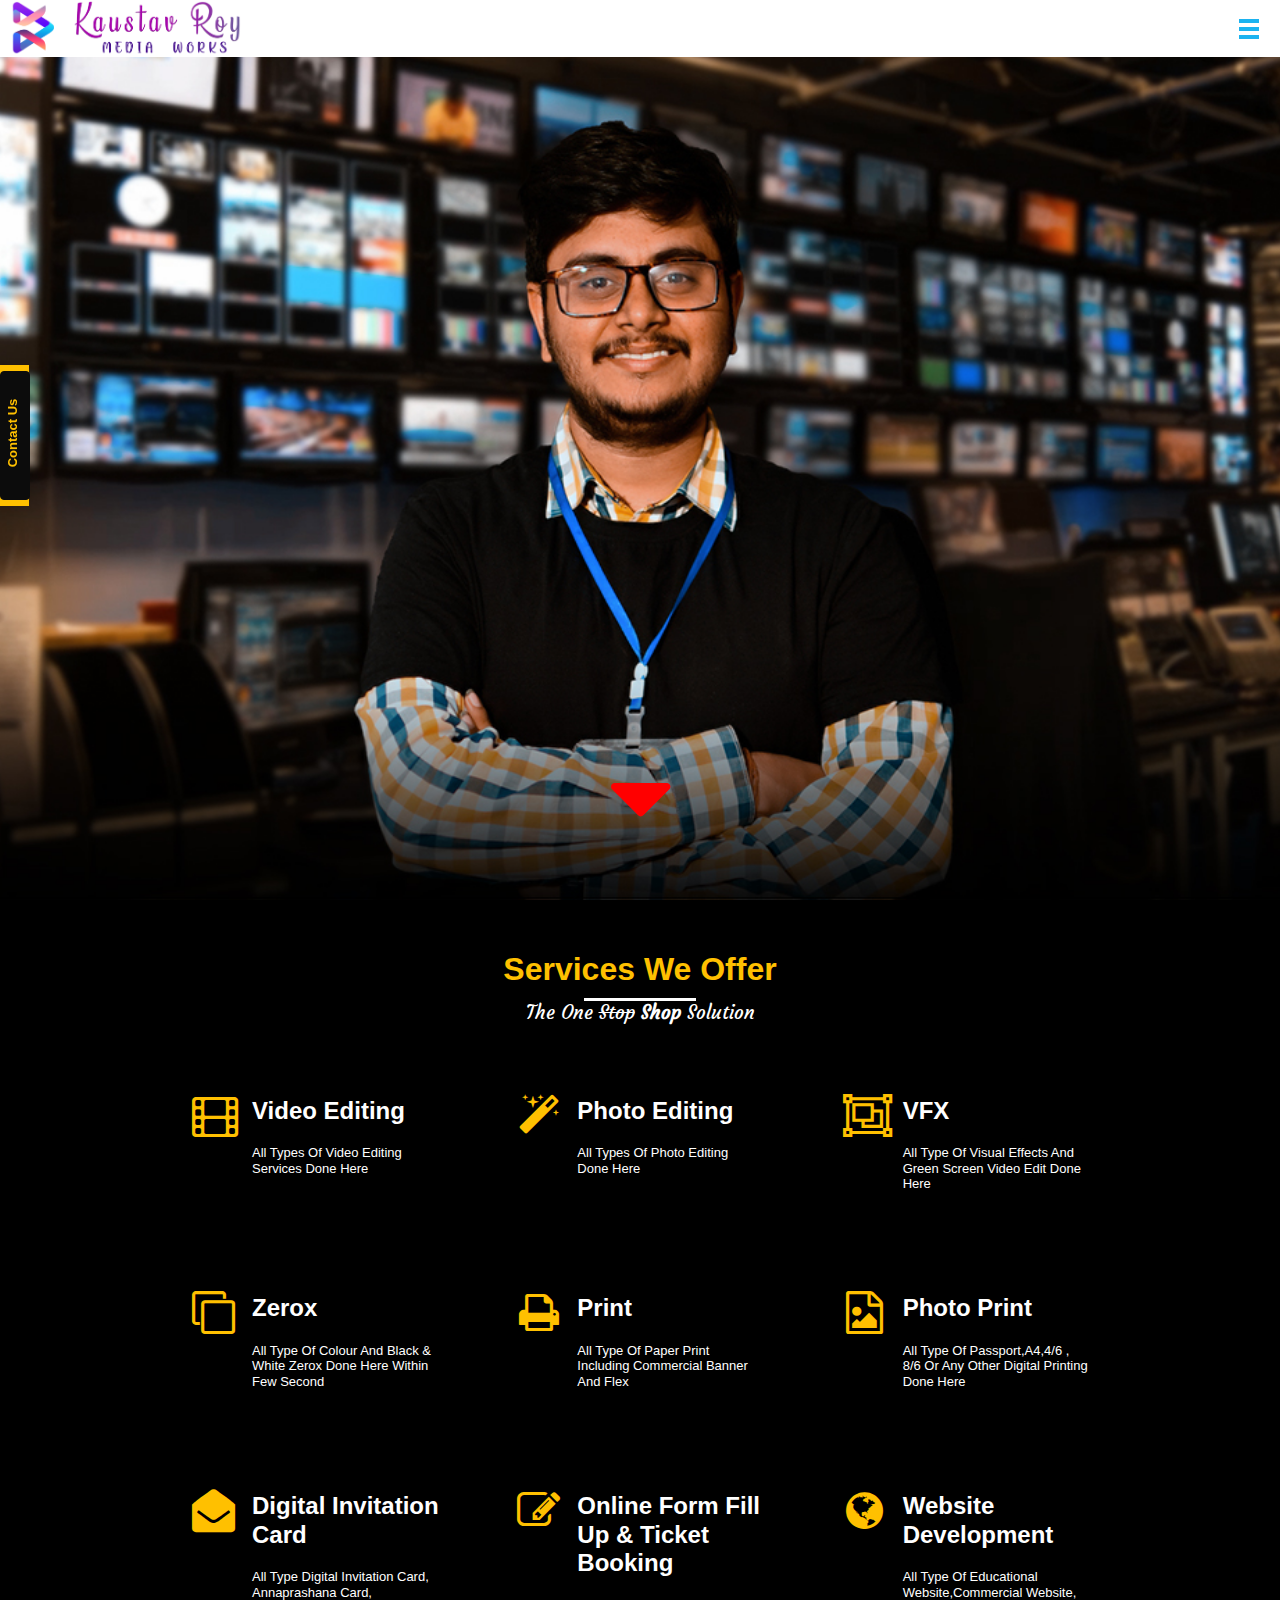
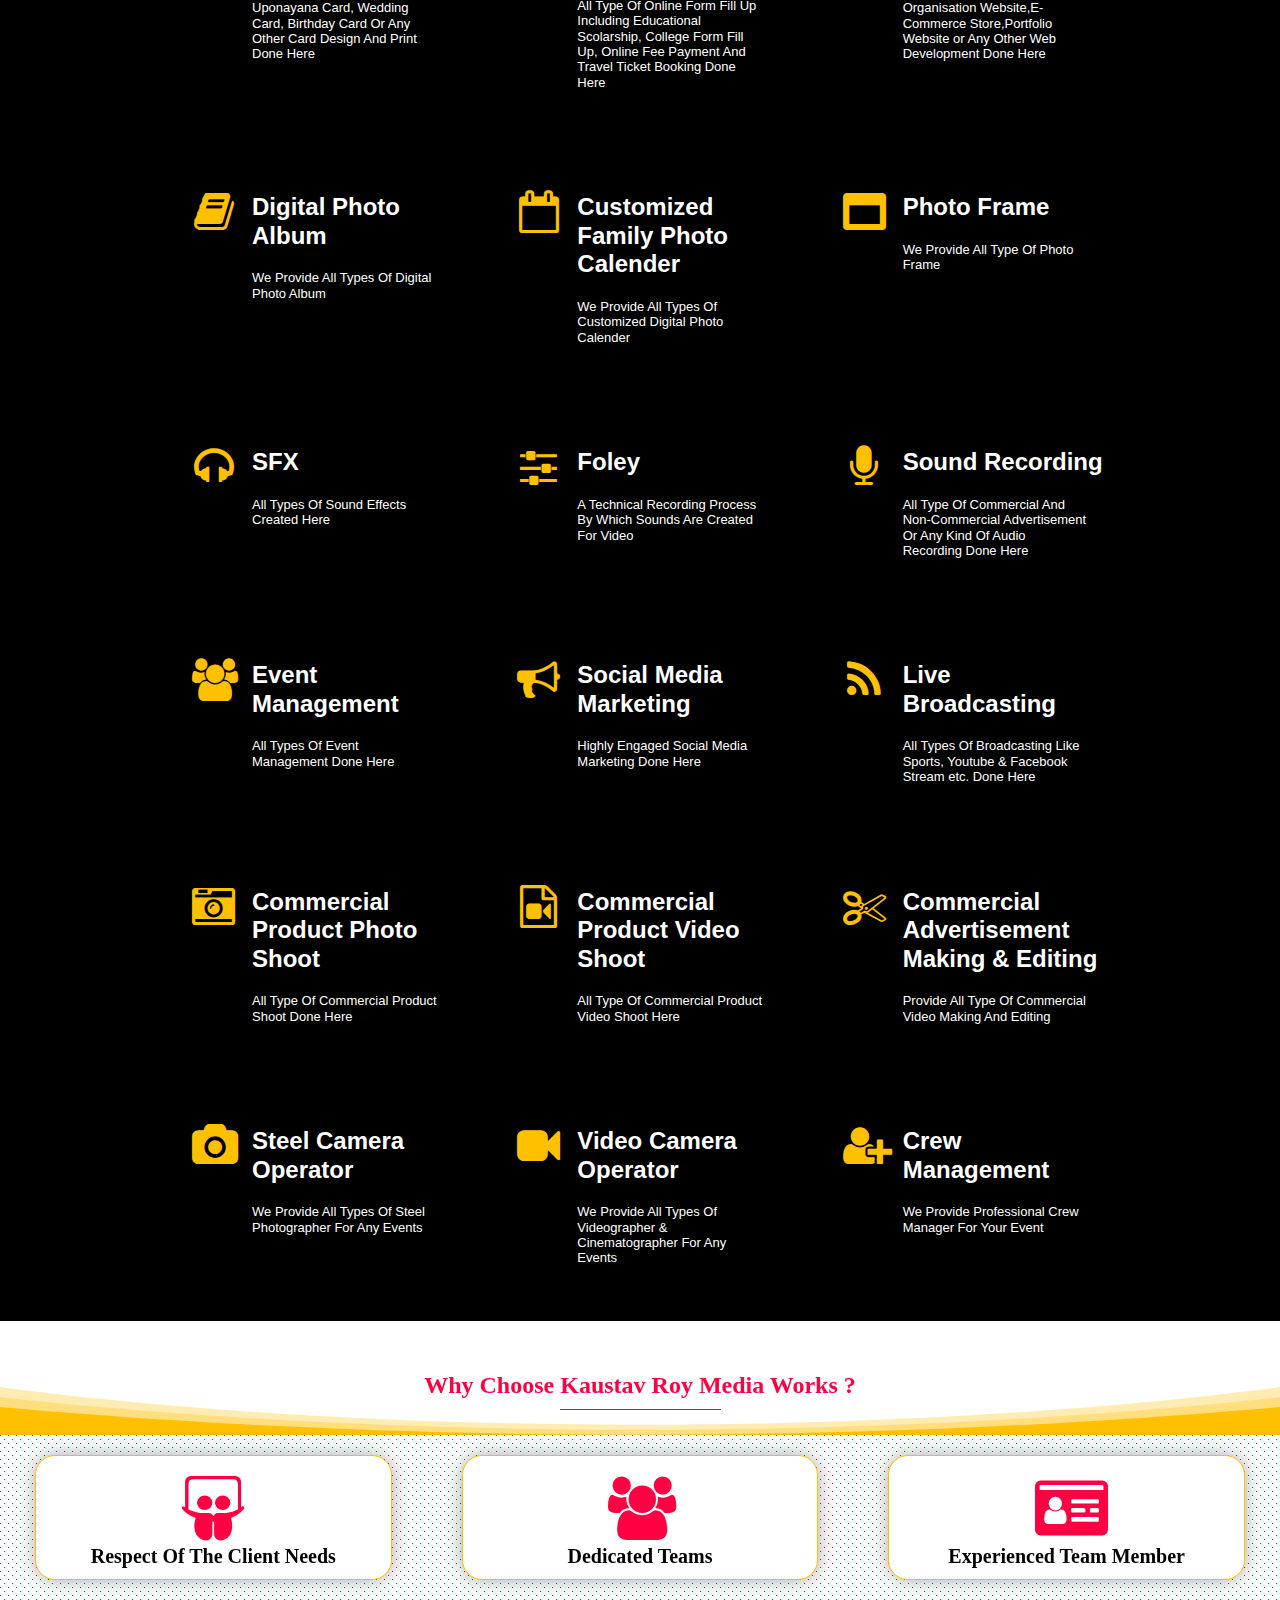
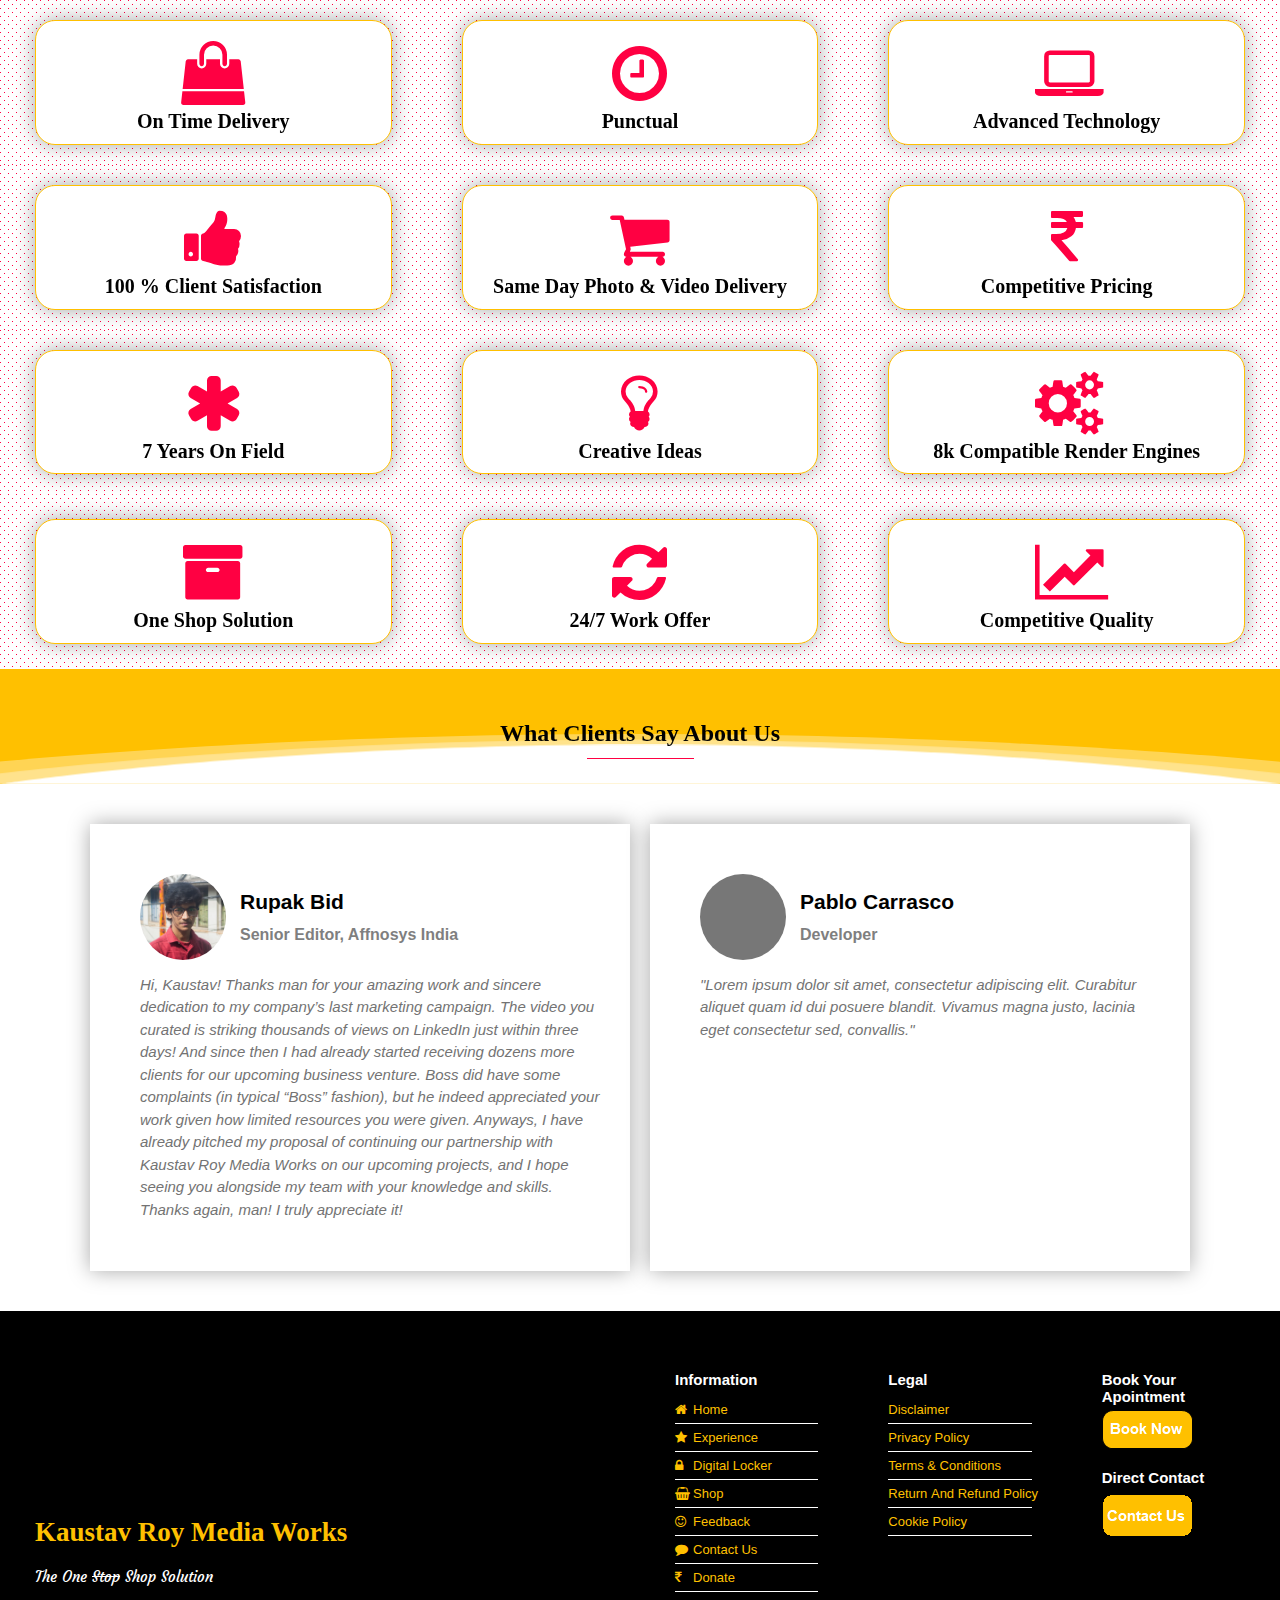
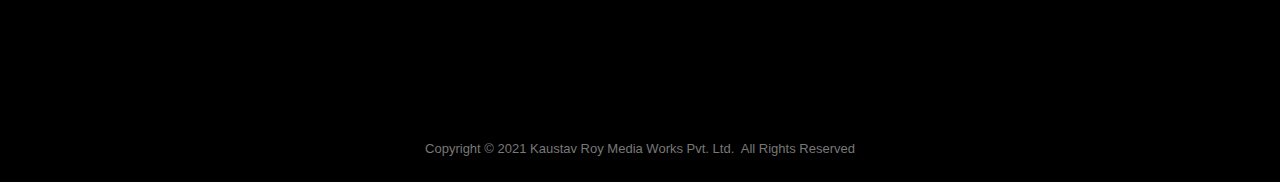
<file: index.html>
<!doctype html>
<html lang="en">
<head>
<meta charset="utf-8">
<title>Kaustav Roy Media Works</title>
<meta name="viewport" content="width=device-width, initial-scale=1.0">
<link href="font-awesome.min.css" rel="stylesheet">
<link href="https://fonts.googleapis.com/css?family=Courgette" rel="stylesheet">
<link href="https://fonts.googleapis.com/css?family=Reggae+One" rel="stylesheet">
<link href="https://fonts.googleapis.com/css?family=Courgette" rel="stylesheet">
<link href="https://fonts.googleapis.com/css?family=Reggae+One" rel="stylesheet">
<link href="Kaustav_Roy_Media_Works.css?v=18" rel="stylesheet">
<link href="index.css?v=18" rel="stylesheet">
<script src="jquery-1.12.4.min.js"></script>
<script src="wb.parallax.min.js"></script>
<script src="wb.overlay.min.js"></script>
<script src="wb.drilldownmenu.min.js"></script>
<script src="wb.lazyload.min.js"></script>
<script src="wwb16.min.js"></script>
<script src="index.js?v=18"></script>
</head>
<body>
   <div id="wb_indexLayoutGrid1">
      <div id="indexLayoutGrid1">
         <div class="row">
            <div class="col-1">
               <div id="wb_indexImage1">
                  <a href="./index.html"><img src="images/KRMW WEB.png" id="indexImage1" alt="Kaustav Roy Media Works" title="Kaustav Roy Media Works"></a>
               </div>
            </div>
            <div class="col-2">
               <div id="wb_indexOverlayMenu1">
                  <a href="#" id="indexOverlayMenu1">
                     <span class="line"></span>
                     <span class="line">
                     </span><span class="line"></span>
                  </a>
               </div>
            </div>
         </div>
      </div>
   </div>
   <div id="indexLayer1">
      <div id="indexLayer1-container">
         <div id="wb_indexText2">
            <span id="wb_uid0"><strong><u>Kaustav Roy Media Works</u></strong></span>
         </div>
         <div id="wb_indexIconFont1">
            <div id="indexIconFont1"><i class="fa fa-caret-down"></i></div>
         </div>
      </div>
   </div>
   <div id="wb_LayoutGrid3">
      <div id="LayoutGrid3">
         <div class="row">
            <div class="col-1">
               <div id="wb_indexBookmark1">
                  <a id="indexBookmark1">&nbsp;</a>
               </div>
               <div id="wb_Heading7">
                  <h1 id="Heading7">Services We Offer</h1>
               </div>
               <div id="wb_Shape3">
                  <div id="Shape3"></div>
               </div>
               <div id="wb_indexText1">
                  <span id="wb_uid1">The One <s>Stop</s> <strong>Shop</strong> Solution</span>
               </div>
            </div>
         </div>
      </div>
   </div>
   <div id="wb_LayoutGrid4">
      <div id="LayoutGrid4">
         <div class="row">
            <div class="col-1">
               <div id="wb_Card7">
                  <div id="Card7-card-body">
                     <div id="Card7-card-item0"><i class="fa fa-film"></i></div>
                     <div id="Card7-card-item1">Video Editing</div>
                     <div id="Card7-card-item2">All Types Of Video Editing Services Done Here</div>
                  </div>
               </div>
            </div>
            <div class="col-2">
               <div id="wb_Card1">
                  <div id="Card1-card-body">
                     <div id="Card1-card-item0"><i class="fa fa-magic"></i></div>
                     <div id="Card1-card-item1">Photo Editing</div>
                     <div id="Card1-card-item2">All Types Of Photo Editing Done Here</div>
                  </div>
               </div>
            </div>
            <div class="col-3">
               <div id="wb_Card2">
                  <div id="Card2-card-body">
                     <div id="Card2-card-item0"><i class="fa fa-object-group"></i></div>
                     <div id="Card2-card-item1">VFX</div>
                     <div id="Card2-card-item2">All Type Of Visual Effects And Green Screen Video Edit Done Here</div>
                  </div>
               </div>
            </div>
         </div>
      </div>
   </div>
   <div id="wb_indexLayoutGrid3">
      <div id="indexLayoutGrid3">
         <div class="row">
            <div class="col-1">
               <div id="wb_indexCard4">
                  <div id="indexCard4-card-body">
                     <div id="indexCard4-card-item0"><i class="fa fa-clone"></i></div>
                     <div id="indexCard4-card-item1">Zerox</div>
                     <div id="indexCard4-card-item2">All Type Of Colour And Black & White Zerox Done Here Within Few Second</div>
                  </div>
               </div>
            </div>
            <div class="col-2">
               <div id="wb_indexCard5">
                  <div id="indexCard5-card-body">
                     <div id="indexCard5-card-item0"><i class="fa fa-print"></i></div>
                     <div id="indexCard5-card-item1">Print</div>
                     <div id="indexCard5-card-item2">All Type Of Paper Print Including Commercial Banner And Flex</div>
                  </div>
               </div>
            </div>
            <div class="col-3">
               <div id="wb_indexCard6">
                  <div id="indexCard6-card-body">
                     <div id="indexCard6-card-item0"><i class="fa fa-file-image-o"></i></div>
                     <div id="indexCard6-card-item1">Photo Print</div>
                     <div id="indexCard6-card-item2">All Type Of Passport,A4,4/6 , 8/6 Or Any Other Digital Printing Done Here</div>
                  </div>
               </div>
            </div>
         </div>
      </div>
   </div>
   <div id="wb_indexLayoutGrid4">
      <div id="indexLayoutGrid4">
         <div class="row">
            <div class="col-1">
               <div id="wb_indexCard7">
                  <div id="indexCard7-card-body">
                     <div id="indexCard7-card-item0"><i class="fa fa-envelope-open"></i></div>
                     <div id="indexCard7-card-item1">Digital Invitation Card</div>
                     <div id="indexCard7-card-item2">All Type Digital Invitation Card, Annaprashana Card, Uponayana Card, Wedding Card, Birthday Card Or Any Other Card Design And Print Done Here</div>
                  </div>
               </div>
            </div>
            <div class="col-2">
               <div id="wb_indexCard8">
                  <div id="indexCard8-card-body">
                     <div id="indexCard8-card-item0"><i class="fa fa-edit"></i></div>
                     <div id="indexCard8-card-item1">Online Form Fill Up & Ticket Booking</div>
                     <div id="indexCard8-card-item2">All Type Of Online Form Fill Up Including Educational Scolarship, College Form Fill Up, Online Fee Payment  And Travel Ticket Booking Done Here</div>
                  </div>
               </div>
            </div>
            <div class="col-3">
               <div id="wb_indexCard9">
                  <div id="indexCard9-card-body">
                     <div id="indexCard9-card-item0"><i class="fa fa-globe"></i></div>
                     <div id="indexCard9-card-item1">Website Development</div>
                     <div id="indexCard9-card-item2">All Type Of Educational Website,Commercial Website, Organisation Website,E-Commerce Store,Portfolio Website or Any Other Web Development Done Here</div>
                  </div>
               </div>
            </div>
         </div>
      </div>
   </div>
   <div id="wb_indexLayoutGrid6">
      <div id="indexLayoutGrid6">
         <div class="row">
            <div class="col-1">
               <div id="wb_indexCard13">
                  <div id="indexCard13-card-body">
                     <div id="indexCard13-card-item0"><i class="fa fa-book"></i></div>
                     <div id="indexCard13-card-item1">Digital Photo Album</div>
                     <div id="indexCard13-card-item2">We Provide All Types Of  Digital Photo Album</div>
                  </div>
               </div>
            </div>
            <div class="col-2">
               <div id="wb_indexCard14">
                  <div id="indexCard14-card-body">
                     <div id="indexCard14-card-item0"><i class="fa fa-calendar-o"></i></div>
                     <div id="indexCard14-card-item1">Customized Family Photo Calender</div>
                     <div id="indexCard14-card-item2">We Provide All Types Of Customized Digital Photo Calender</div>
                  </div>
               </div>
            </div>
            <div class="col-3">
               <div id="wb_indexCard15">
                  <div id="indexCard15-card-body">
                     <div id="indexCard15-card-item0"><i class="fa fa-window-maximize"></i></div>
                     <div id="indexCard15-card-item1">Photo Frame</div>
                     <div id="indexCard15-card-item2">We Provide All Type Of Photo Frame</div>
                  </div>
               </div>
            </div>
         </div>
      </div>
   </div>
   <div id="wb_LayoutGrid5">
      <div id="LayoutGrid5">
         <div class="row">
            <div class="col-1">
               <div id="wb_Card3">
                  <div id="Card3-card-body">
                     <div id="Card3-card-item0"><i class="fa fa-headphones"></i></div>
                     <div id="Card3-card-item1">SFX</div>
                     <div id="Card3-card-item2">All Types Of Sound Effects Created Here</div>
                  </div>
               </div>
            </div>
            <div class="col-2">
               <div id="wb_Card4">
                  <div id="Card4-card-body">
                     <div id="Card4-card-item0"><i class="fa fa-sliders"></i></div>
                     <div id="Card4-card-item1">Foley</div>
                     <div id="Card4-card-item2">A Technical Recording Process By Which Sounds Are Created For Video</div>
                  </div>
               </div>
            </div>
            <div class="col-3">
               <div id="wb_Card5">
                  <div id="Card5-card-body">
                     <div id="Card5-card-item0"><i class="fa fa-microphone"></i></div>
                     <div id="Card5-card-item1">Sound Recording</div>
                     <div id="Card5-card-item2">All Type Of Commercial And Non-Commercial Advertisement Or Any Kind Of Audio Recording Done Here</div>
                  </div>
               </div>
            </div>
         </div>
      </div>
   </div>
   <div id="wb_indexLayoutGrid7">
      <div id="indexLayoutGrid7">
         <div class="row">
            <div class="col-1">
               <div id="wb_indexCard16">
                  <div id="indexCard16-card-body">
                     <div id="indexCard16-card-item0"><i class="fa fa-users"></i></div>
                     <div id="indexCard16-card-item1">Event Management</div>
                     <div id="indexCard16-card-item2">All Types Of Event Management Done Here</div>
                  </div>
               </div>
            </div>
            <div class="col-2">
               <div id="wb_indexCard17">
                  <div id="indexCard17-card-body">
                     <div id="indexCard17-card-item0"><i class="fa fa-bullhorn"></i></div>
                     <div id="indexCard17-card-item1">Social Media Marketing</div>
                     <div id="indexCard17-card-item2">Highly Engaged Social Media Marketing Done Here</div>
                  </div>
               </div>
            </div>
            <div class="col-3">
               <div id="wb_indexCard18">
                  <div id="indexCard18-card-body">
                     <div id="indexCard18-card-item0"><i class="fa fa-rss"></i></div>
                     <div id="indexCard18-card-item1">Live Broadcasting</div>
                     <div id="indexCard18-card-item2">All Types Of Broadcasting Like Sports, Youtube & Facebook Stream etc. Done Here</div>
                  </div>
               </div>
            </div>
         </div>
      </div>
   </div>
   <div id="wb_indexLayoutGrid5">
      <div id="indexLayoutGrid5">
         <div class="row">
            <div class="col-1">
               <div id="wb_indexCard10">
                  <div id="indexCard10-card-body">
                     <div id="indexCard10-card-item0"><i class="fa fa-camera-retro"></i></div>
                     <div id="indexCard10-card-item1">Commercial Product Photo Shoot</div>
                     <div id="indexCard10-card-item2">All Type Of Commercial Product Shoot Done Here</div>
                  </div>
               </div>
            </div>
            <div class="col-2">
               <div id="wb_indexCard11">
                  <div id="indexCard11-card-body">
                     <div id="indexCard11-card-item0"><i class="fa fa-file-video-o"></i></div>
                     <div id="indexCard11-card-item1">Commercial Product Video Shoot</div>
                     <div id="indexCard11-card-item2">All Type Of Commercial Product Video Shoot Here</div>
                  </div>
               </div>
            </div>
            <div class="col-3">
               <div id="wb_indexCard12">
                  <div id="indexCard12-card-body">
                     <div id="indexCard12-card-item0"><i class="fa fa-cut"></i></div>
                     <div id="indexCard12-card-item1">Commercial Advertisement Making & Editing</div>
                     <div id="indexCard12-card-item2">Provide All Type Of Commercial Video Making And Editing</div>
                  </div>
               </div>
            </div>
         </div>
      </div>
   </div>
   <div id="wb_indexLayoutGrid2">
      <div id="indexLayoutGrid2">
         <div class="row">
            <div class="col-1">
               <div id="wb_indexCard1">
                  <div id="indexCard1-card-body">
                     <div id="indexCard1-card-item0"><i class="fa fa-camera"></i></div>
                     <div id="indexCard1-card-item1">Steel Camera Operator</div>
                     <div id="indexCard1-card-item2">We Provide All Types Of  Steel Photographer For Any Events</div>
                  </div>
               </div>
            </div>
            <div class="col-2">
               <div id="wb_indexCard2">
                  <div id="indexCard2-card-body">
                     <div id="indexCard2-card-item0"><i class="fa fa-video-camera"></i></div>
                     <div id="indexCard2-card-item1">Video Camera Operator</div>
                     <div id="indexCard2-card-item2">We Provide All Types Of  Videographer & Cinematographer  For Any Events</div>
                  </div>
               </div>
            </div>
            <div class="col-3">
               <div id="wb_indexCard3">
                  <div id="indexCard3-card-body">
                     <div id="indexCard3-card-item0"><i class="fa fa-user-plus"></i></div>
                     <div id="indexCard3-card-item1">Crew Management</div>
                     <div id="indexCard3-card-item2">We Provide Professional Crew Manager For Your Event</div>
                  </div>
               </div>
            </div>
         </div>
      </div>
   </div>
   <div id="wb_indexLayoutGrid8">
      <div id="indexLayoutGrid8-divider-bottom">
         <svg xmlns="http://www.w3.org/2000/svg" viewBox="0 0 240 25" preserveAspectRatio="none">
            <path class="divider-fill" id="wb_uid2" d="M 240,1 V 25 H 0 V 1 C 0,1 47.861,19.893 119.849,19.893 191.855,19.893 240,1 240,1 Z"/>
            <path class="divider-fill" id="wb_uid3" d="M 119.829,22.339 C 175.391,22.339 218.35,12.382 240,6.068 V 25 H 0 V 6.098 c 21.582,6.304 64.37,16.252 119.829,16.241 z"/>
            <path class="divider-fill" d="M 119.81,24.877652 C 170.547,24.877652 212.266,17.672692 240,11 V 25 H 0 V 11.050194 c 27.651,6.651778 69.17,13.827458 119.81,13.827458 z"/>
         </svg>
      </div>
      <div id="indexLayoutGrid8">
         <div class="row">
            <div class="col-1">
               <div id="wb_indexHeading1">
                  <h1 id="indexHeading1">Why Choose Kaustav Roy Media Works ?</h1>
               </div>
               <div id="wb_indexShape1">
                  <div id="indexShape1"></div>
               </div>
            </div>
         </div>
      </div>
   </div>
   <div id="wb_indexLayoutGrid9">
      <div id="indexLayoutGrid9">
         <div class="row">
            <div class="col-1">
               <div id="wb_indexCard19">
                  <div id="indexCard19-card-body">
                     <div id="indexCard19-card-item0"><i class="fa fa-slideshare"></i></div>
                     <div id="indexCard19-card-item1">Respect Of The Client Needs</div>
                  </div>
               </div>
            </div>
            <div class="col-2">
               <div id="wb_indexCard20">
                  <div id="indexCard20-card-body">
                     <div id="indexCard20-card-item0"><i class="fa fa-users"></i></div>
                     <div id="indexCard20-card-item1">Dedicated Teams</div>
                  </div>
               </div>
            </div>
            <div class="col-3">
               <div id="wb_indexCard21">
                  <div id="indexCard21-card-body">
                     <div id="indexCard21-card-item0"><i class="fa fa-id-card"></i></div>
                     <div id="indexCard21-card-item1">Experienced Team Member</div>
                  </div>
               </div>
            </div>
         </div>
      </div>
   </div>
   <div id="wb_indexLayoutGrid10">
      <div id="indexLayoutGrid10">
         <div class="row">
            <div class="col-1">
               <div id="wb_indexCard22">
                  <div id="indexCard22-card-body">
                     <div id="indexCard22-card-item0"><i class="fa fa-shopping-bag"></i></div>
                     <div id="indexCard22-card-item1">On Time Delivery</div>
                  </div>
               </div>
            </div>
            <div class="col-2">
               <div id="wb_indexCard23">
                  <div id="indexCard23-card-body">
                     <div id="indexCard23-card-item0"><i class="fa fa-clock-o"></i></div>
                     <div id="indexCard23-card-item1">Punctual</div>
                  </div>
               </div>
            </div>
            <div class="col-3">
               <div id="wb_indexCard24">
                  <div id="indexCard24-card-body">
                     <div id="indexCard24-card-item0"><i class="fa fa-laptop"></i></div>
                     <div id="indexCard24-card-item1">Advanced Technology</div>
                  </div>
               </div>
            </div>
         </div>
      </div>
   </div>
   <div id="wb_indexLayoutGrid11">
      <div id="indexLayoutGrid11">
         <div class="row">
            <div class="col-1">
               <div id="wb_indexCard25">
                  <div id="indexCard25-card-body">
                     <div id="indexCard25-card-item0"><i class="fa fa-thumbs-up"></i></div>
                     <div id="indexCard25-card-item1">100 % Client Satisfaction</div>
                  </div>
               </div>
            </div>
            <div class="col-2">
               <div id="wb_indexCard26">
                  <div id="indexCard26-card-body">
                     <div id="indexCard26-card-item0"><i class="fa fa-shopping-cart"></i></div>
                     <div id="indexCard26-card-item1">Same Day Photo & Video Delivery</div>
                  </div>
               </div>
            </div>
            <div class="col-3">
               <div id="wb_indexCard27">
                  <div id="indexCard27-card-body">
                     <div id="indexCard27-card-item0"><i class="fa fa-inr"></i></div>
                     <div id="indexCard27-card-item1">Competitive Pricing</div>
                  </div>
               </div>
            </div>
         </div>
      </div>
   </div>
   <div id="wb_indexLayoutGrid12">
      <div id="indexLayoutGrid12">
         <div class="row">
            <div class="col-1">
               <div id="wb_indexCard28">
                  <div id="indexCard28-card-body">
                     <div id="indexCard28-card-item0"><i class="fa fa-asterisk"></i></div>
                     <div id="indexCard28-card-item1">7 Years On Field</div>
                  </div>
               </div>
            </div>
            <div class="col-2">
               <div id="wb_indexCard29">
                  <div id="indexCard29-card-body">
                     <div id="indexCard29-card-item0"><i class="fa fa-lightbulb-o"></i></div>
                     <div id="indexCard29-card-item1">Creative Ideas</div>
                  </div>
               </div>
            </div>
            <div class="col-3">
               <div id="wb_indexCard30">
                  <div id="indexCard30-card-body">
                     <div id="indexCard30-card-item0"><i class="fa fa-gears"></i></div>
                     <div id="indexCard30-card-item1">8k Compatible Render Engines</div>
                  </div>
               </div>
            </div>
         </div>
      </div>
   </div>
   <div id="wb_indexLayoutGrid13">
      <div id="indexLayoutGrid13">
         <div class="row">
            <div class="col-1">
               <div id="wb_indexCard31">
                  <div id="indexCard31-card-body">
                     <div id="indexCard31-card-item0"><i class="fa fa-archive"></i></div>
                     <div id="indexCard31-card-item1">One Shop Solution</div>
                  </div>
               </div>
            </div>
            <div class="col-2">
               <div id="wb_indexCard32">
                  <div id="indexCard32-card-body">
                     <div id="indexCard32-card-item0"><i class="fa fa-refresh"></i></div>
                     <div id="indexCard32-card-item1">24/7 Work Offer</div>
                  </div>
               </div>
            </div>
            <div class="col-3">
               <div id="wb_indexCard33">
                  <div id="indexCard33-card-body">
                     <div id="indexCard33-card-item0"><i class="fa fa-line-chart"></i></div>
                     <div id="indexCard33-card-item1">Competitive Quality</div>
                  </div>
               </div>
            </div>
         </div>
      </div>
   </div>
   <div id="wb_indexLayoutGrid14">
      <div id="indexLayoutGrid14-divider-bottom">
         <svg version="1.1" viewBox="0 0 240 24" preserveAspectRatio="none">
            <path class="divider-fill" id="wb_uid4" d="M0,13.229V23.87h240V13.27C212.247,6.884,170.508,0,119.81,0 C69.18,0,27.642,6.884,0,13.229z"/>
            <path class="divider-fill" id="wb_uid5" d="M0,18.904V24h240v-5.036c-21.641-6.315-64.639-16.257-120.171-16.257 C64.351,2.707,21.572,12.589,0,18.904z"/>
            <path class="divider-fill" d="M119.829,5.115C47.852,5.115,0,24,0,24h239.961C239.961,24,191.816,5.115,119.829,5.115z"/>
         </svg>
      </div>
      <div id="indexLayoutGrid14">
         <div class="row">
            <div class="col-1">
               <div id="wb_indexHeading2">
                  <h1 id="indexHeading2">What Clients Say About Us </h1>
               </div>
               <div id="wb_indexShape2">
                  <div id="indexShape2"></div>
               </div>
            </div>
         </div>
      </div>
   </div>
   <div id="wb_CardContainer9">
      <div id="CardContainer9">
         <div id="wb_Card23">
            <div id="Card23-card-body">
               <img id="Card23-card-item0" src="DSC_0002.webp" alt="Rupak Bid" title="Rupak Bid">
               <div id="Card23-card-item1">Rupak Bid</div>
               <div id="Card23-card-item2">Senior Editor, Affnosys India</div>
               <div id="Card23-card-item3">Hi, Kaustav! Thanks man for your amazing work and sincere dedication to my company’s last marketing campaign. The video you curated is striking thousands of views on LinkedIn just within three days! And since then I had already started receiving dozens more clients for our upcoming business venture. Boss did have some complaints (in typical “Boss” fashion), but he indeed appreciated your work given how limited resources you were given. Anyways, I have already pitched my proposal of continuing our partnership with Kaustav Roy Media Works on our upcoming projects, and I hope seeing you alongside my team with your knowledge and skills. Thanks again, man! I truly appreciate it!</div>
            </div>
         </div>
         <div id="wb_Card24">
            <div id="Card24-card-body">
               <img id="Card24-card-item0" src="images/86x86.jpg" alt="" title="">
               <div id="Card24-card-item1">Pablo Carrasco</div>
               <div id="Card24-card-item2">Developer</div>
               <div id="Card24-card-item3">"Lorem ipsum dolor sit amet, consectetur adipiscing elit. Curabitur aliquet quam id dui posuere blandit. Vivamus magna justo, lacinia eget consectetur sed, convallis."</div>
            </div>
         </div>
      </div>
   </div>
   <div id="indexOverlayMenu1-overlay">
      <div class="indexOverlayMenu1">
         <ul class="drilldown-menu" role="menu">
            <li><a role="menuitem" href="./index.html" class="indexOverlayMenu1-effect"><i class="fa fa-home overlay-icon"></i>Home</a></li>
            <li><a role="menuitem" href="./experience.html" class="indexOverlayMenu1-effect"><i class="fa fa-star overlay-icon"></i>Experience</a></li>
            <li><a role="menuitem" href="./digitallocker.html" class="indexOverlayMenu1-effect"><i class="fa fa-lock overlay-icon"></i>Digital&nbsp;Locker</a></li>
            <li><a role="menuitem" href="#" class="indexOverlayMenu1-effect"><i class="fa fa-shopping-basket overlay-icon"></i>Shop</a></li>
            <li><a role="menuitem" href="#" class="indexOverlayMenu1-effect"><i class="fa fa-smile-o overlay-icon"></i>Feedback</a></li>
            <li>
               <a role="menuitem" href="#" class="indexOverlayMenu1-effect"><i class="fa fa-comment overlay-icon"></i>Contact&nbsp;Us</a>
               <ul class="drilldown-submenu" role="menu">
                  <li><a role="menuitem" href="#" class="indexOverlayMenu1-effect"><i class="fa fa-calendar overlay-icon"></i>Book&nbsp;Appointment</a></li>
                  <li><a role="menuitem" href="#" class="indexOverlayMenu1-effect"><i class="fa fa-whatsapp overlay-icon"></i>Direct&nbsp;Contact</a></li>
               </ul>
            </li>
            <li><a role="menuitem" href="#" class="indexOverlayMenu1-effect"><i class="fa fa-inr overlay-icon"></i>Donate</a></li>
         </ul>
      </div>
      <a class="close-button" id="indexOverlayMenu1-close" href="#" role="button" aria-hidden="true"><span></span></a>
   </div>
   <div id="wb_LayoutGrid1">
      <div id="LayoutGrid1">
         <div class="row">
            <div class="col-1">
               <div id="wb_indexImage2">
                  <a href="./index.html" title="Kaustav Roy Media Works"><img src="images/placeholder.gif" data-src="images/Square.jpg" data-src-retina="images/Square.jpg" id="indexImage2" alt=""></a>
               </div>
               <div id="wb_Heading1">
                  <h1 id="Heading1">Kaustav Roy Media Works</h1>
               </div>
               <div id="wb_Text1">
                  <span id="wb_uid6">The One <s>Stop</s> Shop Solution</span>
               </div>
               <div id="wb_FontAwesomeIcon3">
                  <a href="./index.html"><div id="FontAwesomeIcon3"><i class="fa fa-facebook"></i></div></a>
               </div>
               <div id="wb_FontAwesomeIcon10">
                  <a href="./index.html"><div id="FontAwesomeIcon10"><i class="fa fa-instagram"></i></div></a>
               </div>
               <div id="wb_FontAwesomeIcon11">
                  <a href="./index.html"><div id="FontAwesomeIcon11"><i class="fa fa-youtube"></i></div></a>
               </div>
            </div>
            <div class="col-2">
               <div id="wb_Text7">
                  <span id="wb_uid7"><strong>Information</strong></span>
               </div>
               <div id="wb_CssMenu3">
                  <ul id="CssMenu3" role="menubar" class="nav">
                     <li class="nav-item firstmain"><a role="menuitem" class="nav-link CssMenu3-effect" href="./index.html" target="_self"><i class="fa fa-home">&nbsp;</i>Home</a>
                     </li>
                     <li class="nav-item"><a role="menuitem" class="nav-link CssMenu3-effect" href="./experience.html" target="_self"><i class="fa fa-star">&nbsp;</i>Experience</a>
                     </li>
                     <li class="nav-item"><a role="menuitem" class="nav-link CssMenu3-effect" href="./digitallocker.html" target="_self"><i class="fa fa-lock">&nbsp;</i>Digital&nbsp;Locker</a>
                     </li>
                     <li class="nav-item"><a role="menuitem" class="nav-link CssMenu3-effect" href="" target="_self"><i class="fa fa-shopping-basket">&nbsp;</i>Shop</a>
                     </li>
                     <li class="nav-item"><a role="menuitem" class="nav-link CssMenu3-effect" href="" target="_self"><i class="fa fa-smile-o">&nbsp;</i>Feedback</a>
                     </li>
                     <li class="nav-item"><a role="menuitem" class="nav-link withsubmenu CssMenu3-effect" href="javascript:void(0)" target="_self"><i class="fa fa-comment">&nbsp;</i>Contact&nbsp;Us</a>
                        <ul role="menu">
                           <li class="nav-item firstitem"><a role="menuitem" class="nav-link CssMenu3-sub-effect" href="" target="_self"><i class="fa fa-calendar">&nbsp;</i>Book&nbsp;Appointment</a>
                           </li>
                           <li class="nav-item lastitem"><a role="menuitem" class="nav-link CssMenu3-sub-effect" href="" target="_self"><i class="fa fa-whatsapp">&nbsp;</i>Direct&nbsp;Contact</a>
                           </li>
                        </ul>
                     </li>
                     <li class="nav-item"><a role="menuitem" class="nav-link CssMenu3-effect" href="" target="_self"><i class="fa fa-inr">&nbsp;</i>Donate</a>
                     </li>
                  </ul>
               </div>
            </div>
            <div class="col-3">
               <div id="wb_Text3">
                  <span id="wb_uid8"><strong>Legal </strong></span>
               </div>
               <div id="wb_CssMenu2">
                  <ul id="CssMenu2" role="menubar" class="nav">
                     <li class="nav-item firstmain"><a role="menuitem" class="nav-link" href="./Legal/disclaimer_krmw.html" target="_self">Disclaimer</a>
                     </li>
                     <li class="nav-item"><a role="menuitem" class="nav-link" href="./Legal/privacy_policy_krmw.html" target="_blank">Privacy&nbsp;Policy</a>
                     </li>
                     <li class="nav-item"><a role="menuitem" class="nav-link" href="./Legal/termsandconditions_krmw.html" target="_self">Terms&nbsp;&amp;&nbsp;Conditions</a>
                     </li>
                     <li class="nav-item"><a role="menuitem" class="nav-link" href="./Legal/returnpolicy_krmw.html" target="_self">Return&nbsp;And&nbsp;Refund&nbsp;Policy</a>
                     </li>
                     <li class="nav-item"><a role="menuitem" class="nav-link" href="./Legal/cookiepolicy_krmw.html" target="_self">Cookie&nbsp;Policy</a>
                     </li>
                  </ul>
               </div>
               <div id="wb_MasterPageBookmark1">
                  <a id="MasterPageBookmark1">&nbsp;</a>
               </div>
            </div>
            <div class="col-4">
               <div id="wb_Text4">
                  <span id="wb_uid9"><strong>Book Your Apointment</strong></span>
               </div>
               <div id="wb_Shape1">
                  <a href="http://wysiwygwebbuilder.com/purchase.html"><img class="hover" src="images/MasterPage_0004_hover.png" alt="" id="wb_uid10"><span class="default"><img src="images/MasterPage_0004.png" id="Shape1" alt=""></span></a>
               </div>
               <div id="wb_indexText3">
                  <span id="wb_uid11"><strong>Direct Contact</strong></span>
               </div>
               <div id="wb_indexShape3">
                  <a href="http://wysiwygwebbuilder.com/purchase.html"><img class="hover" src="images/MasterPage_0008_hover.gif" alt="" id="wb_uid12"><span class="default"><img src="images/MasterPage_0008.gif" id="indexShape3" alt=""></span></a>
               </div>
            </div>
         </div>
      </div>
   </div>
   <div id="wb_footer">
      <div id="footer">
         <div class="row">
            <div class="col-1">
               <div id="wb_footerText">
                  <span id="wb_uid13">Copyright © 2021 Kaustav Roy Media Works Pvt. Ltd.&nbsp; All Rights Reserved</span>
               </div>
            </div>
         </div>
      </div>
   </div>
   <div id="stickyLayer">
      <div id="stickyLayer-container">
         <a id="contactButton" href="./contactus.html">Contact Us</a>
      </div>
   </div>
</body>
</html>
</file>
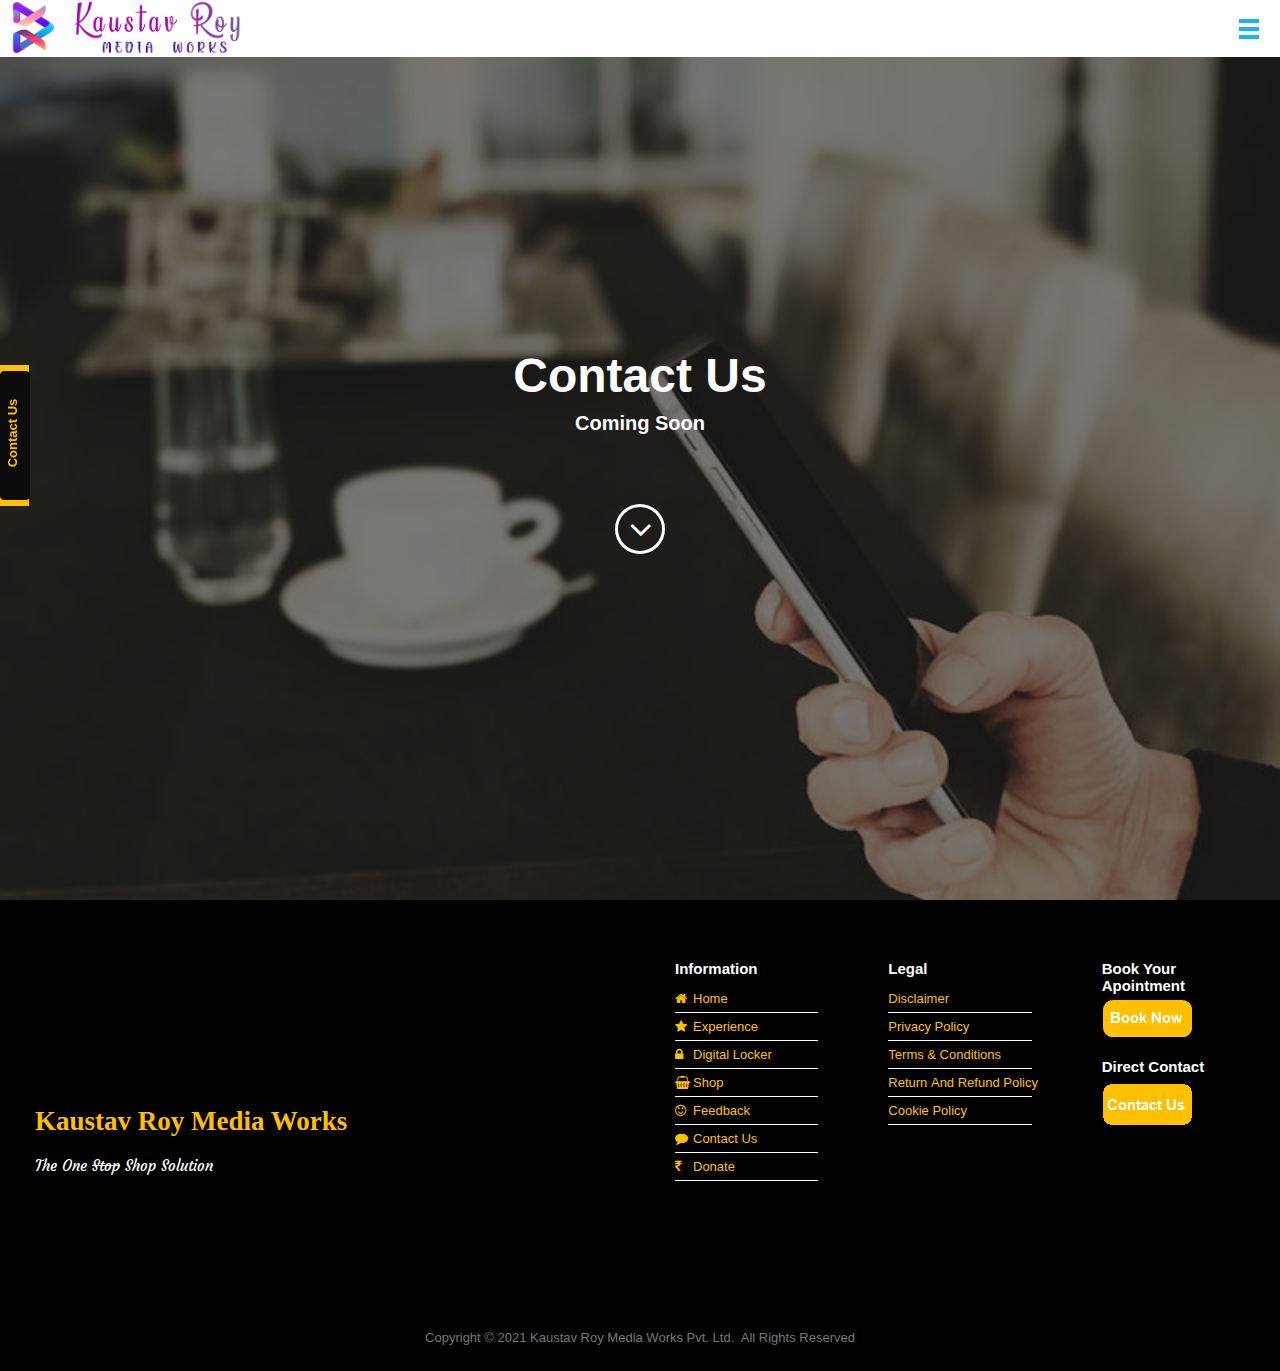
<file: contactus.html>
<!doctype html>
<html lang="en">
<head>
<meta charset="utf-8">
<title>DigitalLocker_KRMW</title>
<meta name="viewport" content="width=device-width, initial-scale=1.0">
<link href="font-awesome.min.css" rel="stylesheet">
<link href="https://fonts.googleapis.com/css?family=Courgette" rel="stylesheet">
<link href="https://fonts.googleapis.com/css?family=Reggae+One" rel="stylesheet">
<link href="https://fonts.googleapis.com/css?family=Courgette" rel="stylesheet">
<link href="Kaustav_Roy_Media_Works.css?v=18" rel="stylesheet">
<link href="contactus.css?v=18" rel="stylesheet">
<script src="jquery-1.12.4.min.js"></script>
<script src="jquery-ui.min.js"></script>
<script src="wb.newsviewer.min.js"></script>
<script src="wb.overlay.min.js"></script>
<script src="wb.drilldownmenu.min.js"></script>
<script src="wb.lazyload.min.js"></script>
<script src="wwb16.min.js"></script>
<script src="contactus.js?v=18"></script>
</head>
<body>
   <div id="wb_indexLayoutGrid1">
      <div id="indexLayoutGrid1">
         <div class="row">
            <div class="col-1">
               <div id="wb_indexImage1">
                  <a href="./index.html"><img src="images/KRMW WEB.png" id="indexImage1" alt="Kaustav Roy Media Works" title="Kaustav Roy Media Works"></a>
               </div>
            </div>
            <div class="col-2">
               <div id="wb_indexOverlayMenu1">
                  <a href="#" id="indexOverlayMenu1">
                     <span class="line"></span>
                     <span class="line">
                     </span><span class="line"></span>
                  </a>
               </div>
            </div>
         </div>
      </div>
   </div>
   <div id="intro">
      <div id="intro-overlay"></div>
      <div id="intro-container">
         <div id="wb_contactusLayoutGrid1">
            <div id="contactusLayoutGrid1">
               <div class="row">
                  <div class="col-1">
                     <div id="wb_contactusHeading1">
                        <h1 id="contactusHeading1">Contact Us</h1>
                     </div>
                     <div id="NewsFeedTicker1">
                     </div>
                     <div id="wb_down-arrow">
                        <a href="#services"><div id="down-arrow"><i class="fa fa-angle-down"></i></div></a>
                     </div>
                  </div>
               </div>
            </div>
         </div>
      </div>
   </div>
   <div id="indexOverlayMenu1-overlay">
      <div class="indexOverlayMenu1">
         <ul class="drilldown-menu" role="menu">
            <li><a role="menuitem" href="./index.html" class="indexOverlayMenu1-effect"><i class="fa fa-home overlay-icon"></i>Home</a></li>
            <li><a role="menuitem" href="./experience.html" class="indexOverlayMenu1-effect"><i class="fa fa-star overlay-icon"></i>Experience</a></li>
            <li><a role="menuitem" href="./digitallocker.html" class="indexOverlayMenu1-effect"><i class="fa fa-lock overlay-icon"></i>Digital&nbsp;Locker</a></li>
            <li><a role="menuitem" href="#" class="indexOverlayMenu1-effect"><i class="fa fa-shopping-basket overlay-icon"></i>Shop</a></li>
            <li><a role="menuitem" href="#" class="indexOverlayMenu1-effect"><i class="fa fa-smile-o overlay-icon"></i>Feedback</a></li>
            <li>
               <a role="menuitem" href="#" class="indexOverlayMenu1-effect"><i class="fa fa-comment overlay-icon"></i>Contact&nbsp;Us</a>
               <ul class="drilldown-submenu" role="menu">
                  <li><a role="menuitem" href="#" class="indexOverlayMenu1-effect"><i class="fa fa-calendar overlay-icon"></i>Book&nbsp;Appointment</a></li>
                  <li><a role="menuitem" href="#" class="indexOverlayMenu1-effect"><i class="fa fa-whatsapp overlay-icon"></i>Direct&nbsp;Contact</a></li>
               </ul>
            </li>
            <li><a role="menuitem" href="#" class="indexOverlayMenu1-effect"><i class="fa fa-inr overlay-icon"></i>Donate</a></li>
         </ul>
      </div>
      <a class="close-button" id="indexOverlayMenu1-close" href="#" role="button" aria-hidden="true"><span></span></a>
   </div>
   <div id="wb_LayoutGrid1">
      <div id="LayoutGrid1">
         <div class="row">
            <div class="col-1">
               <div id="wb_indexImage2">
                  <a href="./index.html" title="Kaustav Roy Media Works"><img src="images/placeholder.gif" data-src="images/Square.jpg" data-src-retina="images/Square.jpg" id="indexImage2" alt=""></a>
               </div>
               <div id="wb_Heading1">
                  <h1 id="Heading1">Kaustav Roy Media Works</h1>
               </div>
               <div id="wb_Text1">
                  <span id="wb_uid0">The One <s>Stop</s> Shop Solution</span>
               </div>
               <div id="wb_FontAwesomeIcon3">
                  <a href="./index.html"><div id="FontAwesomeIcon3"><i class="fa fa-facebook"></i></div></a>
               </div>
               <div id="wb_FontAwesomeIcon10">
                  <a href="./index.html"><div id="FontAwesomeIcon10"><i class="fa fa-instagram"></i></div></a>
               </div>
               <div id="wb_FontAwesomeIcon11">
                  <a href="./index.html"><div id="FontAwesomeIcon11"><i class="fa fa-youtube"></i></div></a>
               </div>
            </div>
            <div class="col-2">
               <div id="wb_Text7">
                  <span id="wb_uid1"><strong>Information</strong></span>
               </div>
               <div id="wb_CssMenu3">
                  <ul id="CssMenu3" role="menubar" class="nav">
                     <li class="nav-item firstmain"><a role="menuitem" class="nav-link CssMenu3-effect" href="./index.html" target="_self"><i class="fa fa-home">&nbsp;</i>Home</a>
                     </li>
                     <li class="nav-item"><a role="menuitem" class="nav-link CssMenu3-effect" href="./experience.html" target="_self"><i class="fa fa-star">&nbsp;</i>Experience</a>
                     </li>
                     <li class="nav-item"><a role="menuitem" class="nav-link CssMenu3-effect" href="./digitallocker.html" target="_self"><i class="fa fa-lock">&nbsp;</i>Digital&nbsp;Locker</a>
                     </li>
                     <li class="nav-item"><a role="menuitem" class="nav-link CssMenu3-effect" href="" target="_self"><i class="fa fa-shopping-basket">&nbsp;</i>Shop</a>
                     </li>
                     <li class="nav-item"><a role="menuitem" class="nav-link CssMenu3-effect" href="" target="_self"><i class="fa fa-smile-o">&nbsp;</i>Feedback</a>
                     </li>
                     <li class="nav-item"><a role="menuitem" class="nav-link withsubmenu CssMenu3-effect" href="javascript:void(0)" target="_self"><i class="fa fa-comment">&nbsp;</i>Contact&nbsp;Us</a>
                        <ul role="menu">
                           <li class="nav-item firstitem"><a role="menuitem" class="nav-link CssMenu3-sub-effect" href="" target="_self"><i class="fa fa-calendar">&nbsp;</i>Book&nbsp;Appointment</a>
                           </li>
                           <li class="nav-item lastitem"><a role="menuitem" class="nav-link CssMenu3-sub-effect" href="" target="_self"><i class="fa fa-whatsapp">&nbsp;</i>Direct&nbsp;Contact</a>
                           </li>
                        </ul>
                     </li>
                     <li class="nav-item"><a role="menuitem" class="nav-link CssMenu3-effect" href="" target="_self"><i class="fa fa-inr">&nbsp;</i>Donate</a>
                     </li>
                  </ul>
               </div>
            </div>
            <div class="col-3">
               <div id="wb_Text3">
                  <span id="wb_uid2"><strong>Legal </strong></span>
               </div>
               <div id="wb_CssMenu2">
                  <ul id="CssMenu2" role="menubar" class="nav">
                     <li class="nav-item firstmain"><a role="menuitem" class="nav-link" href="./Legal/disclaimer_krmw.html" target="_self">Disclaimer</a>
                     </li>
                     <li class="nav-item"><a role="menuitem" class="nav-link" href="./Legal/privacy_policy_krmw.html" target="_blank">Privacy&nbsp;Policy</a>
                     </li>
                     <li class="nav-item"><a role="menuitem" class="nav-link" href="./Legal/termsandconditions_krmw.html" target="_self">Terms&nbsp;&amp;&nbsp;Conditions</a>
                     </li>
                     <li class="nav-item"><a role="menuitem" class="nav-link" href="./Legal/returnpolicy_krmw.html" target="_self">Return&nbsp;And&nbsp;Refund&nbsp;Policy</a>
                     </li>
                     <li class="nav-item"><a role="menuitem" class="nav-link" href="./Legal/cookiepolicy_krmw.html" target="_self">Cookie&nbsp;Policy</a>
                     </li>
                  </ul>
               </div>
               <div id="wb_MasterPageBookmark1">
                  <a id="MasterPageBookmark1">&nbsp;</a>
               </div>
            </div>
            <div class="col-4">
               <div id="wb_Text4">
                  <span id="wb_uid3"><strong>Book Your Apointment</strong></span>
               </div>
               <div id="wb_Shape1">
                  <a href="http://wysiwygwebbuilder.com/purchase.html"><img class="hover" src="images/MasterPage_0004_hover.png" alt="" id="wb_uid4"><span class="default"><img src="images/MasterPage_0004.png" id="Shape1" alt=""></span></a>
               </div>
               <div id="wb_indexText3">
                  <span id="wb_uid5"><strong>Direct Contact</strong></span>
               </div>
               <div id="wb_indexShape3">
                  <a href="http://wysiwygwebbuilder.com/purchase.html"><img class="hover" src="images/MasterPage_0008_hover.gif" alt="" id="wb_uid6"><span class="default"><img src="images/MasterPage_0008.gif" id="indexShape3" alt=""></span></a>
               </div>
            </div>
         </div>
      </div>
   </div>
   <div id="wb_footer">
      <div id="footer">
         <div class="row">
            <div class="col-1">
               <div id="wb_footerText">
                  <span id="wb_uid7">Copyright © 2021 Kaustav Roy Media Works Pvt. Ltd.&nbsp; All Rights Reserved</span>
               </div>
            </div>
         </div>
      </div>
   </div>
   <div id="stickyLayer">
      <div id="stickyLayer-container">
         <a id="contactButton" href="./contactus.html">Contact Us</a>
      </div>
   </div>
</body>
</html>
</file>
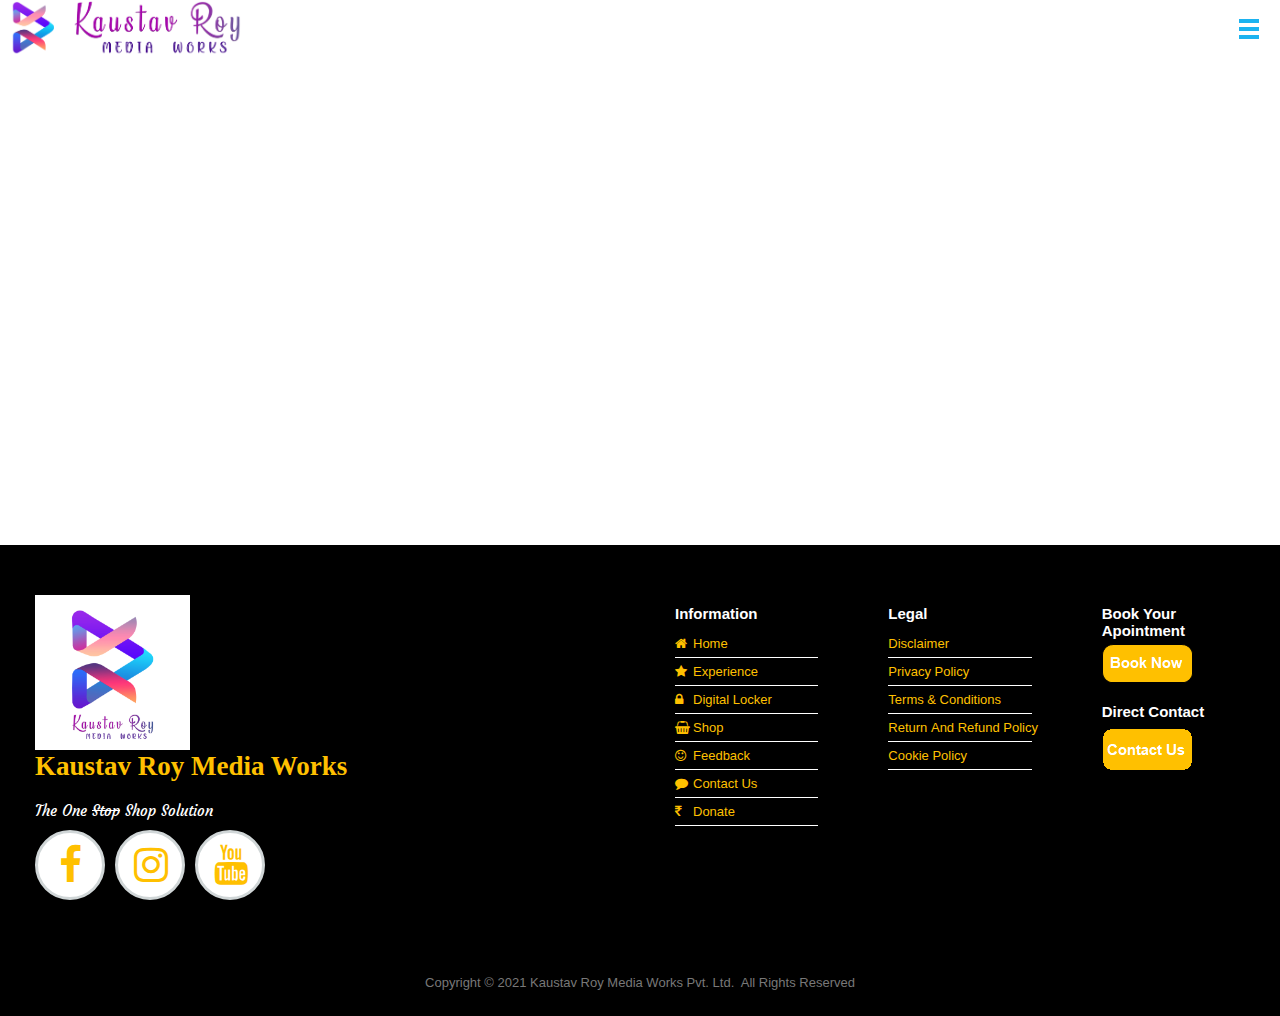
<file: digitallocker.html>
<!doctype html>
<html lang="en">
<head>
<meta charset="utf-8">
<title>DigitalLocker_KRMW</title>
<meta name="viewport" content="width=device-width, initial-scale=1.0">
<link href="font-awesome.min.css" rel="stylesheet">
<link href="https://fonts.googleapis.com/css?family=Courgette" rel="stylesheet">
<link href="https://fonts.googleapis.com/css?family=Reggae+One" rel="stylesheet">
<link href="https://fonts.googleapis.com/css?family=Courgette" rel="stylesheet">
<link href="Kaustav_Roy_Media_Works.css?v=18" rel="stylesheet">
<link href="digitallocker.css?v=18" rel="stylesheet">
<script src="jquery-1.12.4.min.js"></script>
<script src="wb.overlay.min.js"></script>
<script src="wb.drilldownmenu.min.js"></script>
<script src="wb.lazyload.min.js"></script>
<script src="wwb16.min.js"></script>
<script src="digitallocker.js?v=18"></script>
</head>
<body>
   <div id="wb_indexLayoutGrid1">
      <div id="indexLayoutGrid1">
         <div class="row">
            <div class="col-1">
               <div id="wb_indexImage1">
                  <a href="./index.html"><img src="images/KRMW WEB.png" id="indexImage1" alt="Kaustav Roy Media Works" title="Kaustav Roy Media Works"></a>
               </div>
            </div>
            <div class="col-2">
               <div id="wb_indexOverlayMenu1">
                  <a href="#" id="indexOverlayMenu1">
                     <span class="line"></span>
                     <span class="line">
                     </span><span class="line"></span>
                  </a>
               </div>
            </div>
         </div>
      </div>
   </div>
   <div id="wb_digitallockerLayoutGrid1">
      <div id="digitallockerLayoutGrid1">
         <div class="row">
            <div class="col-1">
               <iframe name="digitallockerInlineFrame1" id="digitallockerInlineFrame1" src="https://script.google.com/macros/s/AKfycbxqc6nreMJgQwLMiL3v6nmUYAHLckpBQEymN_jHSv9wRWYMDDxkZ6oFeu-jLmDp8_3s/exec" allowfullscreen="">Log In KRMW</iframe>
            </div>
         </div>
      </div>
   </div>
   <div id="indexOverlayMenu1-overlay">
      <div class="indexOverlayMenu1">
         <ul class="drilldown-menu" role="menu">
            <li><a role="menuitem" href="./index.html" class="indexOverlayMenu1-effect"><i class="fa fa-home overlay-icon"></i>Home</a></li>
            <li><a role="menuitem" href="./experience.html" class="indexOverlayMenu1-effect"><i class="fa fa-star overlay-icon"></i>Experience</a></li>
            <li><a role="menuitem" href="./digitallocker.html" class="indexOverlayMenu1-effect"><i class="fa fa-lock overlay-icon"></i>Digital&nbsp;Locker</a></li>
            <li><a role="menuitem" href="#" class="indexOverlayMenu1-effect"><i class="fa fa-shopping-basket overlay-icon"></i>Shop</a></li>
            <li><a role="menuitem" href="#" class="indexOverlayMenu1-effect"><i class="fa fa-smile-o overlay-icon"></i>Feedback</a></li>
            <li>
               <a role="menuitem" href="#" class="indexOverlayMenu1-effect"><i class="fa fa-comment overlay-icon"></i>Contact&nbsp;Us</a>
               <ul class="drilldown-submenu" role="menu">
                  <li><a role="menuitem" href="#" class="indexOverlayMenu1-effect"><i class="fa fa-calendar overlay-icon"></i>Book&nbsp;Appointment</a></li>
                  <li><a role="menuitem" href="#" class="indexOverlayMenu1-effect"><i class="fa fa-whatsapp overlay-icon"></i>Direct&nbsp;Contact</a></li>
               </ul>
            </li>
            <li><a role="menuitem" href="#" class="indexOverlayMenu1-effect"><i class="fa fa-inr overlay-icon"></i>Donate</a></li>
         </ul>
      </div>
      <a class="close-button" id="indexOverlayMenu1-close" href="#" role="button" aria-hidden="true"><span></span></a>
   </div>
   <div id="wb_LayoutGrid1">
      <div id="LayoutGrid1">
         <div class="row">
            <div class="col-1">
               <div id="wb_indexImage2">
                  <a href="./index.html" title="Kaustav Roy Media Works"><img src="images/placeholder.gif" data-src="images/Square.jpg" data-src-retina="images/Square.jpg" id="indexImage2" alt=""></a>
               </div>
               <div id="wb_Heading1">
                  <h1 id="Heading1">Kaustav Roy Media Works</h1>
               </div>
               <div id="wb_Text1">
                  <span id="wb_uid0">The One <s>Stop</s> Shop Solution</span>
               </div>
               <div id="wb_FontAwesomeIcon3">
                  <a href="./index.html"><div id="FontAwesomeIcon3"><i class="fa fa-facebook"></i></div></a>
               </div>
               <div id="wb_FontAwesomeIcon10">
                  <a href="./index.html"><div id="FontAwesomeIcon10"><i class="fa fa-instagram"></i></div></a>
               </div>
               <div id="wb_FontAwesomeIcon11">
                  <a href="./index.html"><div id="FontAwesomeIcon11"><i class="fa fa-youtube"></i></div></a>
               </div>
            </div>
            <div class="col-2">
               <div id="wb_Text7">
                  <span id="wb_uid1"><strong>Information</strong></span>
               </div>
               <div id="wb_CssMenu3">
                  <ul id="CssMenu3" role="menubar" class="nav">
                     <li class="nav-item firstmain"><a role="menuitem" class="nav-link CssMenu3-effect" href="./index.html" target="_self"><i class="fa fa-home">&nbsp;</i>Home</a>
                     </li>
                     <li class="nav-item"><a role="menuitem" class="nav-link CssMenu3-effect" href="./experience.html" target="_self"><i class="fa fa-star">&nbsp;</i>Experience</a>
                     </li>
                     <li class="nav-item"><a role="menuitem" class="nav-link CssMenu3-effect" href="./digitallocker.html" target="_self"><i class="fa fa-lock">&nbsp;</i>Digital&nbsp;Locker</a>
                     </li>
                     <li class="nav-item"><a role="menuitem" class="nav-link CssMenu3-effect" href="" target="_self"><i class="fa fa-shopping-basket">&nbsp;</i>Shop</a>
                     </li>
                     <li class="nav-item"><a role="menuitem" class="nav-link CssMenu3-effect" href="" target="_self"><i class="fa fa-smile-o">&nbsp;</i>Feedback</a>
                     </li>
                     <li class="nav-item"><a role="menuitem" class="nav-link withsubmenu CssMenu3-effect" href="javascript:void(0)" target="_self"><i class="fa fa-comment">&nbsp;</i>Contact&nbsp;Us</a>
                        <ul role="menu">
                           <li class="nav-item firstitem"><a role="menuitem" class="nav-link CssMenu3-sub-effect" href="" target="_self"><i class="fa fa-calendar">&nbsp;</i>Book&nbsp;Appointment</a>
                           </li>
                           <li class="nav-item lastitem"><a role="menuitem" class="nav-link CssMenu3-sub-effect" href="" target="_self"><i class="fa fa-whatsapp">&nbsp;</i>Direct&nbsp;Contact</a>
                           </li>
                        </ul>
                     </li>
                     <li class="nav-item"><a role="menuitem" class="nav-link CssMenu3-effect" href="" target="_self"><i class="fa fa-inr">&nbsp;</i>Donate</a>
                     </li>
                  </ul>
               </div>
            </div>
            <div class="col-3">
               <div id="wb_Text3">
                  <span id="wb_uid2"><strong>Legal </strong></span>
               </div>
               <div id="wb_CssMenu2">
                  <ul id="CssMenu2" role="menubar" class="nav">
                     <li class="nav-item firstmain"><a role="menuitem" class="nav-link" href="./Legal/disclaimer_krmw.html" target="_self">Disclaimer</a>
                     </li>
                     <li class="nav-item"><a role="menuitem" class="nav-link" href="./Legal/privacy_policy_krmw.html" target="_blank">Privacy&nbsp;Policy</a>
                     </li>
                     <li class="nav-item"><a role="menuitem" class="nav-link" href="./Legal/termsandconditions_krmw.html" target="_self">Terms&nbsp;&amp;&nbsp;Conditions</a>
                     </li>
                     <li class="nav-item"><a role="menuitem" class="nav-link" href="./Legal/returnpolicy_krmw.html" target="_self">Return&nbsp;And&nbsp;Refund&nbsp;Policy</a>
                     </li>
                     <li class="nav-item"><a role="menuitem" class="nav-link" href="./Legal/cookiepolicy_krmw.html" target="_self">Cookie&nbsp;Policy</a>
                     </li>
                  </ul>
               </div>
               <div id="wb_MasterPageBookmark1">
                  <a id="MasterPageBookmark1">&nbsp;</a>
               </div>
            </div>
            <div class="col-4">
               <div id="wb_Text4">
                  <span id="wb_uid3"><strong>Book Your Apointment</strong></span>
               </div>
               <div id="wb_Shape1">
                  <a href="http://wysiwygwebbuilder.com/purchase.html"><img class="hover" src="images/MasterPage_0004_hover.png" alt="" id="wb_uid4"><span class="default"><img src="images/MasterPage_0004.png" id="Shape1" alt=""></span></a>
               </div>
               <div id="wb_indexText3">
                  <span id="wb_uid5"><strong>Direct Contact</strong></span>
               </div>
               <div id="wb_indexShape3">
                  <a href="http://wysiwygwebbuilder.com/purchase.html"><img class="hover" src="images/MasterPage_0008_hover.gif" alt="" id="wb_uid6"><span class="default"><img src="images/MasterPage_0008.gif" id="indexShape3" alt=""></span></a>
               </div>
            </div>
         </div>
      </div>
   </div>
   <div id="wb_footer">
      <div id="footer">
         <div class="row">
            <div class="col-1">
               <div id="wb_footerText">
                  <span id="wb_uid7">Copyright © 2021 Kaustav Roy Media Works Pvt. Ltd.&nbsp; All Rights Reserved</span>
               </div>
            </div>
         </div>
      </div>
   </div>
   <div id="stickyLayer">
      <div id="stickyLayer-container">
         <a id="contactButton" href="./contactus.html">Contact Us</a>
      </div>
   </div>
   <div id="preloader"></div>
</body>
</html>
</file>
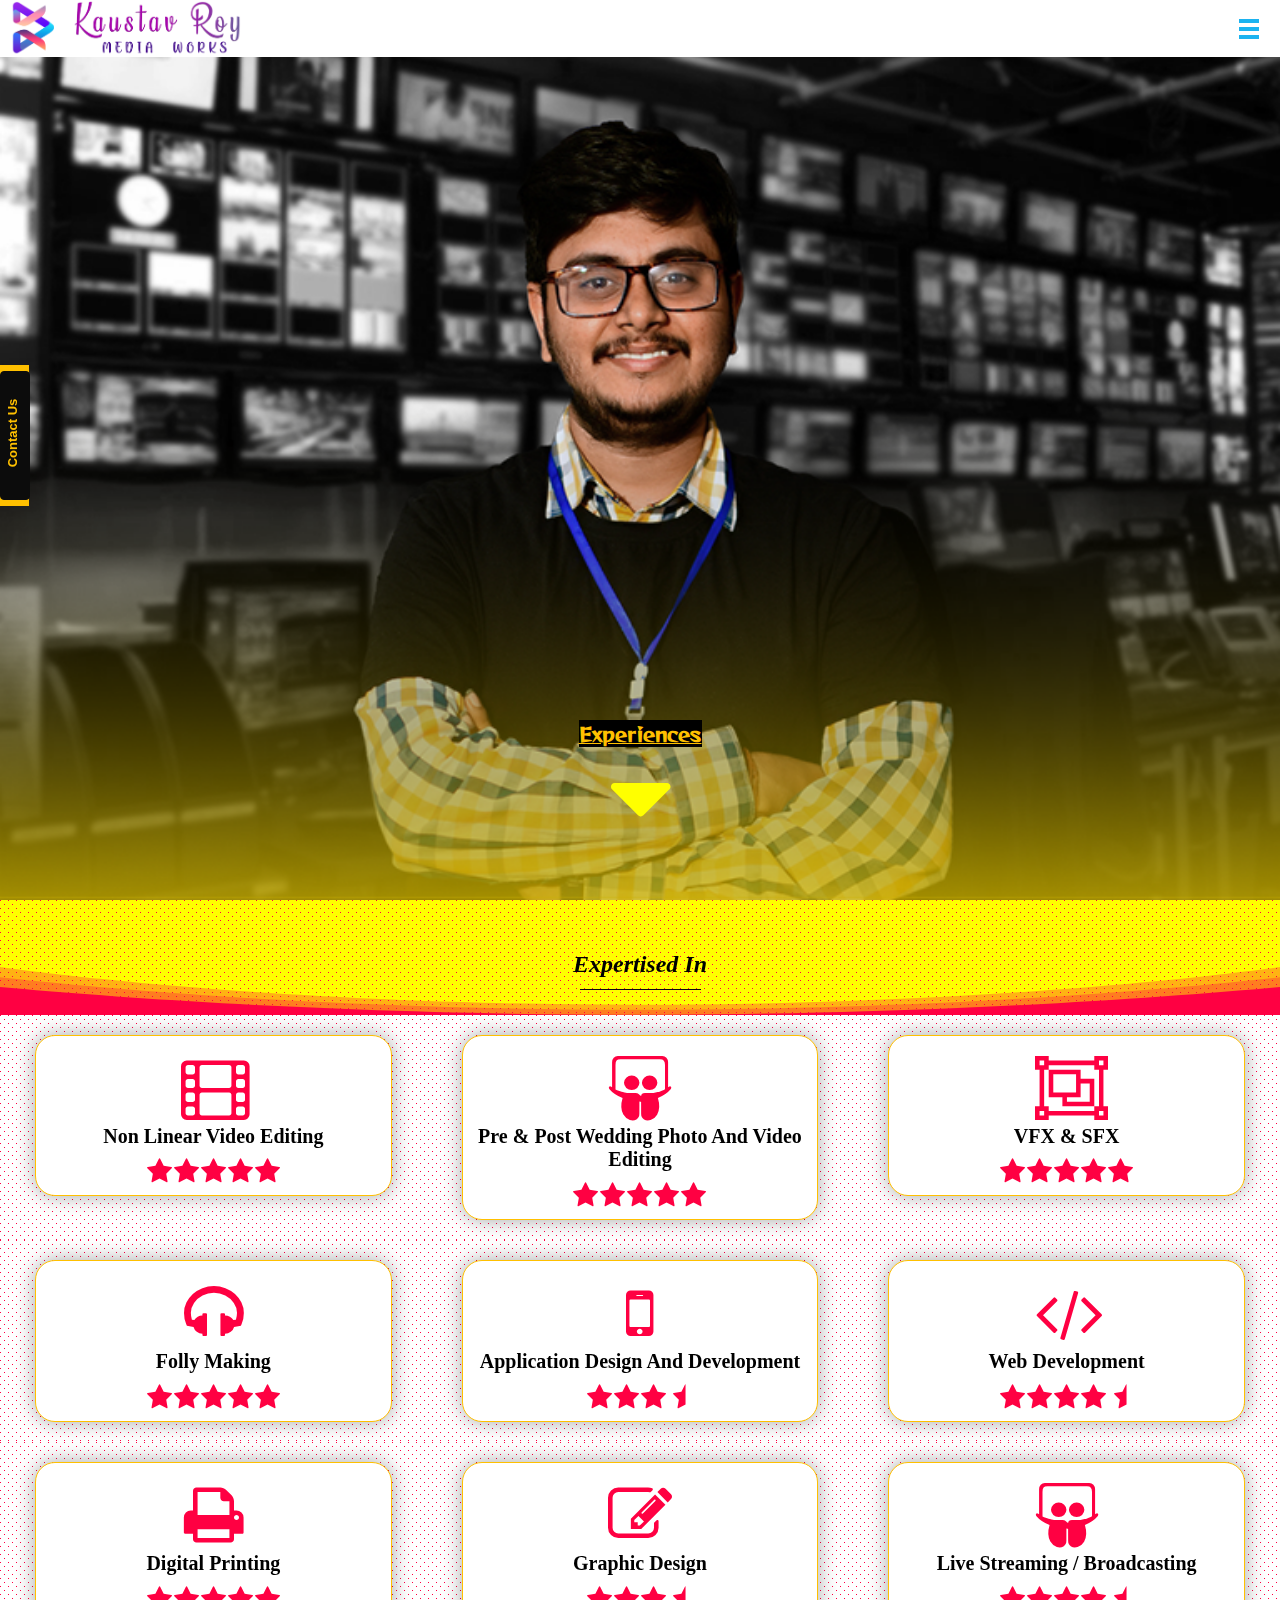
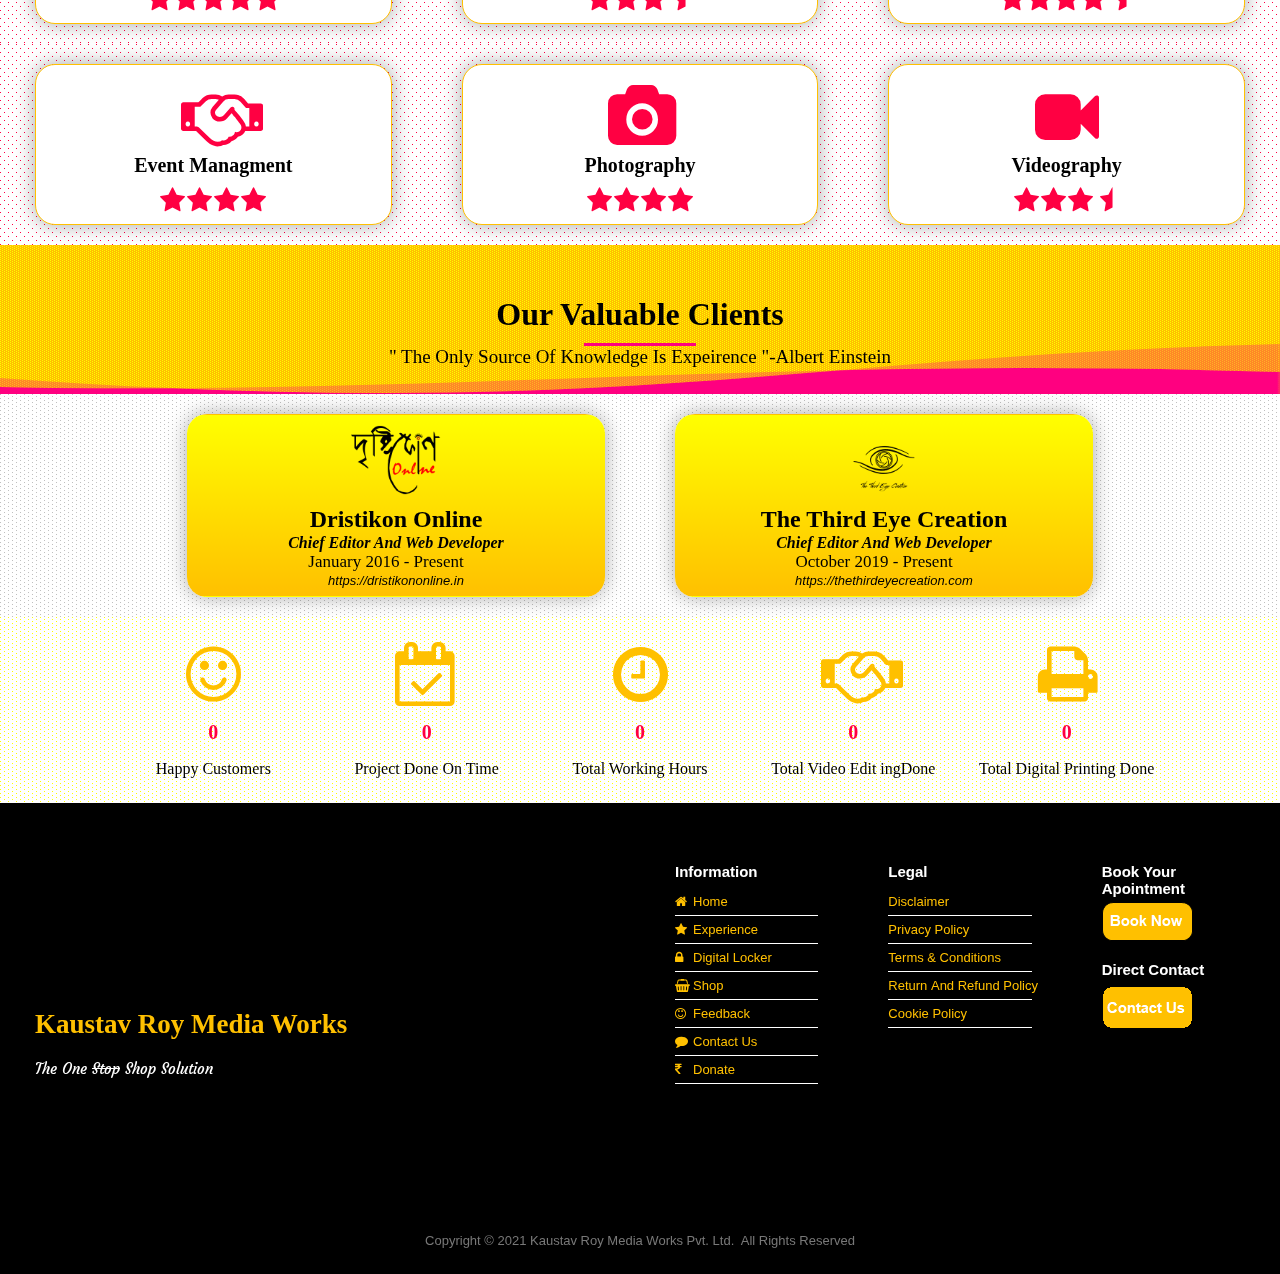
<file: experience.html>
<!doctype html>
<html lang="en">
<head>
<meta charset="utf-8">
<title>Experience_KRMW</title>
<meta name="viewport" content="width=device-width, initial-scale=1.0">
<link href="font-awesome.min.css" rel="stylesheet">
<link href="https://fonts.googleapis.com/css?family=Courgette" rel="stylesheet">
<link href="https://fonts.googleapis.com/css?family=Reggae+One" rel="stylesheet">
<link href="https://fonts.googleapis.com/css?family=Reggae+One" rel="stylesheet">
<link href="https://fonts.googleapis.com/css?family=Courgette" rel="stylesheet">
<link href="Kaustav_Roy_Media_Works.css?v=18" rel="stylesheet">
<link href="experience.css?v=18" rel="stylesheet">
<script src="jquery-1.12.4.min.js"></script>
<script src="wb.parallax.min.js"></script>
<script src="wb.overlay.min.js"></script>
<script src="wb.drilldownmenu.min.js"></script>
<script src="wb.lazyload.min.js"></script>
<script src="wwb16.min.js"></script>
<script src="experience.js?v=18"></script>
</head>
<body>
   <div id="wb_indexLayoutGrid1">
      <div id="indexLayoutGrid1">
         <div class="row">
            <div class="col-1">
               <div id="wb_indexImage1">
                  <a href="./index.html"><img src="images/KRMW WEB.png" id="indexImage1" alt="Kaustav Roy Media Works" title="Kaustav Roy Media Works"></a>
               </div>
            </div>
            <div class="col-2">
               <div id="wb_indexOverlayMenu1">
                  <a href="#" id="indexOverlayMenu1">
                     <span class="line"></span>
                     <span class="line">
                     </span><span class="line"></span>
                  </a>
               </div>
            </div>
         </div>
      </div>
   </div>
   <div id="indexLayer1">
      <div id="indexLayer1-container">
         <div id="wb_indexText2">
            <span id="wb_uid0"><strong><u>Experiences</u></strong></span>
         </div>
         <div id="wb_indexIconFont1">
            <div id="indexIconFont1"><i class="fa fa-caret-down"></i></div>
         </div>
      </div>
   </div>
   <div id="wb_indexLayoutGrid8">
      <div id="indexLayoutGrid8-divider-bottom">
         <svg xmlns="http://www.w3.org/2000/svg" viewBox="0 0 240 25" preserveAspectRatio="none">
            <path class="divider-fill" id="wb_uid1" d="M 240,1 V 25 H 0 V 1 C 0,1 47.861,19.893 119.849,19.893 191.855,19.893 240,1 240,1 Z"/>
            <path class="divider-fill" id="wb_uid2" d="M 119.829,22.339 C 175.391,22.339 218.35,12.382 240,6.068 V 25 H 0 V 6.098 c 21.582,6.304 64.37,16.252 119.829,16.241 z"/>
            <path class="divider-fill" d="M 119.81,24.877652 C 170.547,24.877652 212.266,17.672692 240,11 V 25 H 0 V 11.050194 c 27.651,6.651778 69.17,13.827458 119.81,13.827458 z"/>
         </svg>
      </div>
      <div id="indexLayoutGrid8">
         <div class="row">
            <div class="col-1">
               <div id="wb_indexHeading1">
                  <h1 id="indexHeading1">Expertised In</h1>
               </div>
               <div id="wb_indexShape1">
                  <div id="indexShape1"></div>
               </div>
            </div>
         </div>
      </div>
   </div>
   <div id="wb_indexLayoutGrid9">
      <div id="indexLayoutGrid9">
         <div class="row">
            <div class="col-1">
               <div id="wb_indexCard19">
                  <div id="indexCard19-card-body">
                     <div id="indexCard19-card-item0"><i class="fa fa-film"></i></div>
                     <div id="indexCard19-card-item1">Non Linear Video Editing</div>
                     <div id="indexCard19-card-item2"><i class="fa fa-star"></i></div>
                     <div id="indexCard19-card-item3"><i class="fa fa-star"></i></div>
                     <div id="indexCard19-card-item4"><i class="fa fa-star"></i></div>
                     <div id="indexCard19-card-item5"><i class="fa fa-star"></i></div>
                     <div id="indexCard19-card-item6"><i class="fa fa-star"></i></div>
                  </div>
               </div>
            </div>
            <div class="col-2">
               <div id="wb_experienceCard3">
                  <div id="experienceCard3-card-body">
                     <div id="experienceCard3-card-item0"><i class="fa fa-slideshare"></i></div>
                     <div id="experienceCard3-card-item1">Pre & Post Wedding Photo And Video Editing</div>
                     <div id="experienceCard3-card-item2"><i class="fa fa-star"></i></div>
                     <div id="experienceCard3-card-item3"><i class="fa fa-star"></i></div>
                     <div id="experienceCard3-card-item4"><i class="fa fa-star"></i></div>
                     <div id="experienceCard3-card-item5"><i class="fa fa-star"></i></div>
                     <div id="experienceCard3-card-item6"><i class="fa fa-star"></i></div>
                  </div>
               </div>
            </div>
            <div class="col-3">
               <div id="wb_experienceCard4">
                  <div id="experienceCard4-card-body">
                     <div id="experienceCard4-card-item0"><i class="fa fa-object-group"></i></div>
                     <div id="experienceCard4-card-item1">VFX & SFX</div>
                     <div id="experienceCard4-card-item2"><i class="fa fa-star"></i></div>
                     <div id="experienceCard4-card-item3"><i class="fa fa-star"></i></div>
                     <div id="experienceCard4-card-item4"><i class="fa fa-star"></i></div>
                     <div id="experienceCard4-card-item5"><i class="fa fa-star"></i></div>
                     <div id="experienceCard4-card-item6"><i class="fa fa-star"></i></div>
                  </div>
               </div>
            </div>
         </div>
      </div>
   </div>
   <div id="wb_experienceLayoutGrid1">
      <div id="experienceLayoutGrid1">
         <div class="row">
            <div class="col-1">
               <div id="wb_experienceCard5">
                  <div id="experienceCard5-card-body">
                     <div id="experienceCard5-card-item0"><i class="fa fa-headphones"></i></div>
                     <div id="experienceCard5-card-item1">Folly Making</div>
                     <div id="experienceCard5-card-item2"><i class="fa fa-star"></i></div>
                     <div id="experienceCard5-card-item3"><i class="fa fa-star"></i></div>
                     <div id="experienceCard5-card-item4"><i class="fa fa-star"></i></div>
                     <div id="experienceCard5-card-item5"><i class="fa fa-star"></i></div>
                     <div id="experienceCard5-card-item6"><i class="fa fa-star"></i></div>
                  </div>
               </div>
            </div>
            <div class="col-2">
               <div id="wb_experienceCard6">
                  <div id="experienceCard6-card-body">
                     <div id="experienceCard6-card-item0"><i class="fa fa-mobile"></i></div>
                     <div id="experienceCard6-card-item1">Application Design And Development</div>
                     <div id="experienceCard6-card-item2"><i class="fa fa-star"></i></div>
                     <div id="experienceCard6-card-item3"><i class="fa fa-star"></i></div>
                     <div id="experienceCard6-card-item4"><i class="fa fa-star"></i></div>
                     <div id="experienceCard6-card-item5"><i class="fa fa-star-half"></i></div>
                  </div>
               </div>
            </div>
            <div class="col-3">
               <div id="wb_experienceCard7">
                  <div id="experienceCard7-card-body">
                     <div id="experienceCard7-card-item0"><i class="fa fa-code"></i></div>
                     <div id="experienceCard7-card-item1">Web Development</div>
                     <div id="experienceCard7-card-item2"><i class="fa fa-star"></i></div>
                     <div id="experienceCard7-card-item3"><i class="fa fa-star"></i></div>
                     <div id="experienceCard7-card-item4"><i class="fa fa-star"></i></div>
                     <div id="experienceCard7-card-item5"><i class="fa fa-star"></i></div>
                     <div id="experienceCard7-card-item6"><i class="fa fa-star-half"></i></div>
                  </div>
               </div>
            </div>
         </div>
      </div>
   </div>
   <div id="wb_experienceLayoutGrid2">
      <div id="experienceLayoutGrid2">
         <div class="row">
            <div class="col-1">
               <div id="wb_experienceCard13">
                  <div id="experienceCard13-card-body">
                     <div id="experienceCard13-card-item0"><i class="fa fa-print"></i></div>
                     <div id="experienceCard13-card-item1">Digital Printing</div>
                     <div id="experienceCard13-card-item2"><i class="fa fa-star"></i></div>
                     <div id="experienceCard13-card-item3"><i class="fa fa-star"></i></div>
                     <div id="experienceCard13-card-item4"><i class="fa fa-star"></i></div>
                     <div id="experienceCard13-card-item5"><i class="fa fa-star"></i></div>
                     <div id="experienceCard13-card-item6"><i class="fa fa-star"></i></div>
                  </div>
               </div>
            </div>
            <div class="col-2">
               <div id="wb_experienceCard9">
                  <div id="experienceCard9-card-body">
                     <div id="experienceCard9-card-item0"><i class="fa fa-edit"></i></div>
                     <div id="experienceCard9-card-item1">Graphic Design</div>
                     <div id="experienceCard9-card-item2"><i class="fa fa-star"></i></div>
                     <div id="experienceCard9-card-item3"><i class="fa fa-star"></i></div>
                     <div id="experienceCard9-card-item4"><i class="fa fa-star"></i></div>
                     <div id="experienceCard9-card-item5"><i class="fa fa-star-half"></i></div>
                  </div>
               </div>
            </div>
            <div class="col-3">
               <div id="wb_experienceCard10">
                  <div id="experienceCard10-card-body">
                     <div id="experienceCard10-card-item0"><i class="fa fa-slideshare"></i></div>
                     <div id="experienceCard10-card-item1">Live Streaming / Broadcasting</div>
                     <div id="experienceCard10-card-item2"><i class="fa fa-star"></i></div>
                     <div id="experienceCard10-card-item3"><i class="fa fa-star"></i></div>
                     <div id="experienceCard10-card-item4"><i class="fa fa-star"></i></div>
                     <div id="experienceCard10-card-item5"><i class="fa fa-star"></i></div>
                     <div id="experienceCard10-card-item6"><i class="fa fa-star-half"></i></div>
                  </div>
               </div>
            </div>
         </div>
      </div>
   </div>
   <div id="wb_experienceLayoutGrid3">
      <div id="experienceLayoutGrid3">
         <div class="row">
            <div class="col-1">
               <div id="wb_experienceCard8">
                  <div id="experienceCard8-card-body">
                     <div id="experienceCard8-card-item0"><i class="fa fa-handshake-o"></i></div>
                     <div id="experienceCard8-card-item1">Event Managment</div>
                     <div id="experienceCard8-card-item2"><i class="fa fa-star"></i></div>
                     <div id="experienceCard8-card-item3"><i class="fa fa-star"></i></div>
                     <div id="experienceCard8-card-item4"><i class="fa fa-star"></i></div>
                     <div id="experienceCard8-card-item5"><i class="fa fa-star"></i></div>
                  </div>
               </div>
            </div>
            <div class="col-2">
               <div id="wb_experienceCard11">
                  <div id="experienceCard11-card-body">
                     <div id="experienceCard11-card-item0"><i class="fa fa-camera"></i></div>
                     <div id="experienceCard11-card-item1">Photography</div>
                     <div id="experienceCard11-card-item2"><i class="fa fa-star"></i></div>
                     <div id="experienceCard11-card-item3"><i class="fa fa-star"></i></div>
                     <div id="experienceCard11-card-item4"><i class="fa fa-star"></i></div>
                     <div id="experienceCard11-card-item5"><i class="fa fa-star"></i></div>
                  </div>
               </div>
            </div>
            <div class="col-3">
               <div id="wb_experienceCard12">
                  <div id="experienceCard12-card-body">
                     <div id="experienceCard12-card-item0"><i class="fa fa-video-camera"></i></div>
                     <div id="experienceCard12-card-item1">Videography</div>
                     <div id="experienceCard12-card-item2"><i class="fa fa-star"></i></div>
                     <div id="experienceCard12-card-item3"><i class="fa fa-star"></i></div>
                     <div id="experienceCard12-card-item4"><i class="fa fa-star"></i></div>
                     <div id="experienceCard12-card-item5"><i class="fa fa-star-half"></i></div>
                  </div>
               </div>
            </div>
         </div>
      </div>
   </div>
   <div id="wb_LayoutGrid3">
      <div id="LayoutGrid3-divider-bottom">
         <svg xmlns="http://www.w3.org/2000/svg" viewBox="0 0 1000 458.89" preserveAspectRatio="none">
            <path class="divider-fill" id="wb_uid3" d="M394.87 433.4C488.07 402 572.38 322.71 656.53 241c-73.83 19-145.79 48.57-216.67 77.31-98.09 39.78-199.68 78.93-304.4 86.55 84.78 42.95 173.24 57.58 259.41 28.54zM656.53 241c45.78-11.75 92.27-19.4 139.69-20.19 70.57-1.16 138.4 12.7 203.78 36.37V0c-59.88 17.86-118.67 47.58-174.92 89.39C767.3 132.33 712 187.19 656.53 241zM135.46 404.86C88.86 381.25 43.38 349.08 0 310.9v82.75a378.35 378.35 0 0 0 81.63 12.23 485.13 485.13 0 0 0 53.83-1.02z"/>
            <path class="divider-fill" d="M1000 458.89V257.18c-65.38-23.67-133.21-37.53-203.78-36.37-47.42.79-93.91 8.44-139.69 20.19-84.15 81.71-168.46 161-261.66 192.4-86.17 29-174.63 14.41-259.41-28.54a485.13 485.13 0 0 1-53.83 1A378.35 378.35 0 0 1 0 393.65v65.24z"/>
         </svg></div>
      <div id="LayoutGrid3">
         <div class="row">
            <div class="col-1">
               <div id="wb_indexBookmark1">
                  <a id="indexBookmark1">&nbsp;</a>
               </div>
               <div id="wb_Heading7">
                  <h1 id="Heading7">Our Valuable Clients</h1>
               </div>
               <div id="wb_Shape3">
                  <div id="Shape3"></div>
               </div>
               <div id="wb_indexText1">
                  <span id="wb_uid4">&quot; The Only Source Of Knowledge Is Expeirence &quot;-Albert Einstein</span>
               </div>
            </div>
         </div>
      </div>
   </div>
   <div id="wb_LayoutGrid4">
      <div id="LayoutGrid4">
         <div class="row">
            <div class="col-1">
               <div id="wb_experienceCard1">
                  <div id="experienceCard1-card-body">
                     <a href="javascript:popupwnd('https://dristikononline.in/','no','no','no','no','no','no','','','','')" target="_self" title="Dristikon Online" rel="nofollow"><img id="experienceCard1-card-item0" src="images/circle dristikon water mark.png" alt="Dristikon Online" title="Dristikon Online"></a>
                     <div id="experienceCard1-card-item1">Dristikon Online</div>
                     <div id="experienceCard1-card-item2">Chief Editor And Web Developer</div>
                     <div id="experienceCard1-card-item3">January 2016 - Present</div>
                     <div id="experienceCard1-card-item4"><a href="javascript:popupwnd('https://dristikononline.in/','no','no','no','no','no','no','','','','')" target="_self" rel="nofollow">https://dristikononline.in</a></div>
                  </div>
               </div>
            </div>
            <div class="col-2">
               <div id="wb_experienceCard2">
                  <div id="experienceCard2-card-body">
                     <a href="javascript:popupwnd('https://thethirdeyecreation.com/','no','no','no','no','no','no','','','','')" target="_self" title="Dristikon Online" rel="nofollow"><img id="experienceCard2-card-item0" src="images/TTEC Logo Concept 01 - Compressed.png" alt="Dristikon Online" title="Dristikon Online"></a>
                     <div id="experienceCard2-card-item1">The Third Eye Creation</div>
                     <div id="experienceCard2-card-item2">Chief Editor And Web Developer</div>
                     <div id="experienceCard2-card-item3">October 2019 - Present</div>
                     <div id="experienceCard2-card-item4"><a href="javascript:popupwnd('https://thethirdeyecreation.com/','no','no','no','no','no','no','','','','')" target="_self" rel="nofollow">https://thethirdeyecreation.com</a></div>
                  </div>
               </div>
            </div>
         </div>
      </div>
   </div>
   <div id="wb_count-up">
      <div id="count-up">
         <div class="row">
            <div class="col-1">
            </div>
            <div class="col-2">
               <div id="wb_FontAwesomeIcon1">
                  <div id="FontAwesomeIcon1"><i class="fa fa-smile-o"></i></div>
               </div>
               <div id="wb_experienceHeading1">
                  <h1 id="experienceHeading1">114</h1>
               </div>
               <div id="wb_experienceText1">
                  <span id="wb_uid5">Happy Customers</span>
               </div>
            </div>
            <div class="col-3">
               <div id="wb_FontAwesomeIcon2">
                  <div id="FontAwesomeIcon2"><i class="fa fa-calendar-check-o"></i></div>
               </div>
               <div id="wb_Heading2">
                  <h1 id="Heading2">214</h1>
               </div>
               <div id="wb_Text2">
                  <span id="wb_uid6">Project Done On Time</span>
               </div>
            </div>
            <div class="col-4">
               <div id="wb_experienceIconFont1">
                  <div id="experienceIconFont1"><i class="fa fa-clock-o"></i></div>
               </div>
               <div id="wb_Heading3">
                  <h1 id="Heading3">12000</h1>
               </div>
               <div id="wb_experienceText2">
                  <span id="wb_uid7">Total Working Hours</span>
               </div>
            </div>
            <div class="col-5">
               <div id="wb_FontAwesomeIcon4">
                  <div id="FontAwesomeIcon4"><i class="fa fa-handshake-o"></i></div>
               </div>
               <div id="wb_Heading4">
                  <h1 id="Heading4">58</h1>
               </div>
               <div id="wb_experienceText3">
                  <span id="wb_uid8">Total Video Edit ingDone</span>
               </div>
            </div>
            <div class="col-6">
               <div id="wb_FontAwesomeIcon5">
                  <div id="FontAwesomeIcon5"><i class="fa fa-print"></i></div>
               </div>
               <div id="wb_Heading5">
                  <h1 id="Heading5">2400</h1>
               </div>
               <div id="wb_Text5">
                  <span id="wb_uid9">Total Digital Printing Done</span>
               </div>
            </div>
            <div class="col-7">
            </div>
         </div>
      </div>
   </div>
   <div id="indexOverlayMenu1-overlay">
      <div class="indexOverlayMenu1">
         <ul class="drilldown-menu" role="menu">
            <li><a role="menuitem" href="./index.html" class="indexOverlayMenu1-effect"><i class="fa fa-home overlay-icon"></i>Home</a></li>
            <li><a role="menuitem" href="./experience.html" class="indexOverlayMenu1-effect"><i class="fa fa-star overlay-icon"></i>Experience</a></li>
            <li><a role="menuitem" href="./digitallocker.html" class="indexOverlayMenu1-effect"><i class="fa fa-lock overlay-icon"></i>Digital&nbsp;Locker</a></li>
            <li><a role="menuitem" href="#" class="indexOverlayMenu1-effect"><i class="fa fa-shopping-basket overlay-icon"></i>Shop</a></li>
            <li><a role="menuitem" href="#" class="indexOverlayMenu1-effect"><i class="fa fa-smile-o overlay-icon"></i>Feedback</a></li>
            <li>
               <a role="menuitem" href="#" class="indexOverlayMenu1-effect"><i class="fa fa-comment overlay-icon"></i>Contact&nbsp;Us</a>
               <ul class="drilldown-submenu" role="menu">
                  <li><a role="menuitem" href="#" class="indexOverlayMenu1-effect"><i class="fa fa-calendar overlay-icon"></i>Book&nbsp;Appointment</a></li>
                  <li><a role="menuitem" href="#" class="indexOverlayMenu1-effect"><i class="fa fa-whatsapp overlay-icon"></i>Direct&nbsp;Contact</a></li>
               </ul>
            </li>
            <li><a role="menuitem" href="#" class="indexOverlayMenu1-effect"><i class="fa fa-inr overlay-icon"></i>Donate</a></li>
         </ul>
      </div>
      <a class="close-button" id="indexOverlayMenu1-close" href="#" role="button" aria-hidden="true"><span></span></a>
   </div>
   <div id="wb_LayoutGrid1">
      <div id="LayoutGrid1">
         <div class="row">
            <div class="col-1">
               <div id="wb_indexImage2">
                  <a href="./index.html" title="Kaustav Roy Media Works"><img src="images/placeholder.gif" data-src="images/Square.jpg" data-src-retina="images/Square.jpg" id="indexImage2" alt=""></a>
               </div>
               <div id="wb_Heading1">
                  <h1 id="Heading1">Kaustav Roy Media Works</h1>
               </div>
               <div id="wb_Text1">
                  <span id="wb_uid10">The One <s>Stop</s> Shop Solution</span>
               </div>
               <div id="wb_FontAwesomeIcon3">
                  <a href="./index.html"><div id="FontAwesomeIcon3"><i class="fa fa-facebook"></i></div></a>
               </div>
               <div id="wb_FontAwesomeIcon10">
                  <a href="./index.html"><div id="FontAwesomeIcon10"><i class="fa fa-instagram"></i></div></a>
               </div>
               <div id="wb_FontAwesomeIcon11">
                  <a href="./index.html"><div id="FontAwesomeIcon11"><i class="fa fa-youtube"></i></div></a>
               </div>
            </div>
            <div class="col-2">
               <div id="wb_Text7">
                  <span id="wb_uid11"><strong>Information</strong></span>
               </div>
               <div id="wb_CssMenu3">
                  <ul id="CssMenu3" role="menubar" class="nav">
                     <li class="nav-item firstmain"><a role="menuitem" class="nav-link CssMenu3-effect" href="./index.html" target="_self"><i class="fa fa-home">&nbsp;</i>Home</a>
                     </li>
                     <li class="nav-item"><a role="menuitem" class="nav-link CssMenu3-effect" href="./experience.html" target="_self"><i class="fa fa-star">&nbsp;</i>Experience</a>
                     </li>
                     <li class="nav-item"><a role="menuitem" class="nav-link CssMenu3-effect" href="./digitallocker.html" target="_self"><i class="fa fa-lock">&nbsp;</i>Digital&nbsp;Locker</a>
                     </li>
                     <li class="nav-item"><a role="menuitem" class="nav-link CssMenu3-effect" href="" target="_self"><i class="fa fa-shopping-basket">&nbsp;</i>Shop</a>
                     </li>
                     <li class="nav-item"><a role="menuitem" class="nav-link CssMenu3-effect" href="" target="_self"><i class="fa fa-smile-o">&nbsp;</i>Feedback</a>
                     </li>
                     <li class="nav-item"><a role="menuitem" class="nav-link withsubmenu CssMenu3-effect" href="javascript:void(0)" target="_self"><i class="fa fa-comment">&nbsp;</i>Contact&nbsp;Us</a>
                        <ul role="menu">
                           <li class="nav-item firstitem"><a role="menuitem" class="nav-link CssMenu3-sub-effect" href="" target="_self"><i class="fa fa-calendar">&nbsp;</i>Book&nbsp;Appointment</a>
                           </li>
                           <li class="nav-item lastitem"><a role="menuitem" class="nav-link CssMenu3-sub-effect" href="" target="_self"><i class="fa fa-whatsapp">&nbsp;</i>Direct&nbsp;Contact</a>
                           </li>
                        </ul>
                     </li>
                     <li class="nav-item"><a role="menuitem" class="nav-link CssMenu3-effect" href="" target="_self"><i class="fa fa-inr">&nbsp;</i>Donate</a>
                     </li>
                  </ul>
               </div>
            </div>
            <div class="col-3">
               <div id="wb_Text3">
                  <span id="wb_uid12"><strong>Legal </strong></span>
               </div>
               <div id="wb_CssMenu2">
                  <ul id="CssMenu2" role="menubar" class="nav">
                     <li class="nav-item firstmain"><a role="menuitem" class="nav-link" href="./Legal/disclaimer_krmw.html" target="_self">Disclaimer</a>
                     </li>
                     <li class="nav-item"><a role="menuitem" class="nav-link" href="./Legal/privacy_policy_krmw.html" target="_blank">Privacy&nbsp;Policy</a>
                     </li>
                     <li class="nav-item"><a role="menuitem" class="nav-link" href="./Legal/termsandconditions_krmw.html" target="_self">Terms&nbsp;&amp;&nbsp;Conditions</a>
                     </li>
                     <li class="nav-item"><a role="menuitem" class="nav-link" href="./Legal/returnpolicy_krmw.html" target="_self">Return&nbsp;And&nbsp;Refund&nbsp;Policy</a>
                     </li>
                     <li class="nav-item"><a role="menuitem" class="nav-link" href="./Legal/cookiepolicy_krmw.html" target="_self">Cookie&nbsp;Policy</a>
                     </li>
                  </ul>
               </div>
               <div id="wb_MasterPageBookmark1">
                  <a id="MasterPageBookmark1">&nbsp;</a>
               </div>
            </div>
            <div class="col-4">
               <div id="wb_Text4">
                  <span id="wb_uid13"><strong>Book Your Apointment</strong></span>
               </div>
               <div id="wb_Shape1">
                  <a href="http://wysiwygwebbuilder.com/purchase.html"><img class="hover" src="images/MasterPage_0004_hover.png" alt="" id="wb_uid14"><span class="default"><img src="images/MasterPage_0004.png" id="Shape1" alt=""></span></a>
               </div>
               <div id="wb_indexText3">
                  <span id="wb_uid15"><strong>Direct Contact</strong></span>
               </div>
               <div id="wb_indexShape3">
                  <a href="http://wysiwygwebbuilder.com/purchase.html"><img class="hover" src="images/MasterPage_0008_hover.gif" alt="" id="wb_uid16"><span class="default"><img src="images/MasterPage_0008.gif" id="indexShape3" alt=""></span></a>
               </div>
            </div>
         </div>
      </div>
   </div>
   <div id="wb_footer">
      <div id="footer">
         <div class="row">
            <div class="col-1">
               <div id="wb_footerText">
                  <span id="wb_uid17">Copyright © 2021 Kaustav Roy Media Works Pvt. Ltd.&nbsp; All Rights Reserved</span>
               </div>
            </div>
         </div>
      </div>
   </div>
   <div id="stickyLayer">
      <div id="stickyLayer-container">
         <a id="contactButton" href="./contactus.html">Contact Us</a>
      </div>
   </div>
</body>
</html>
</file>
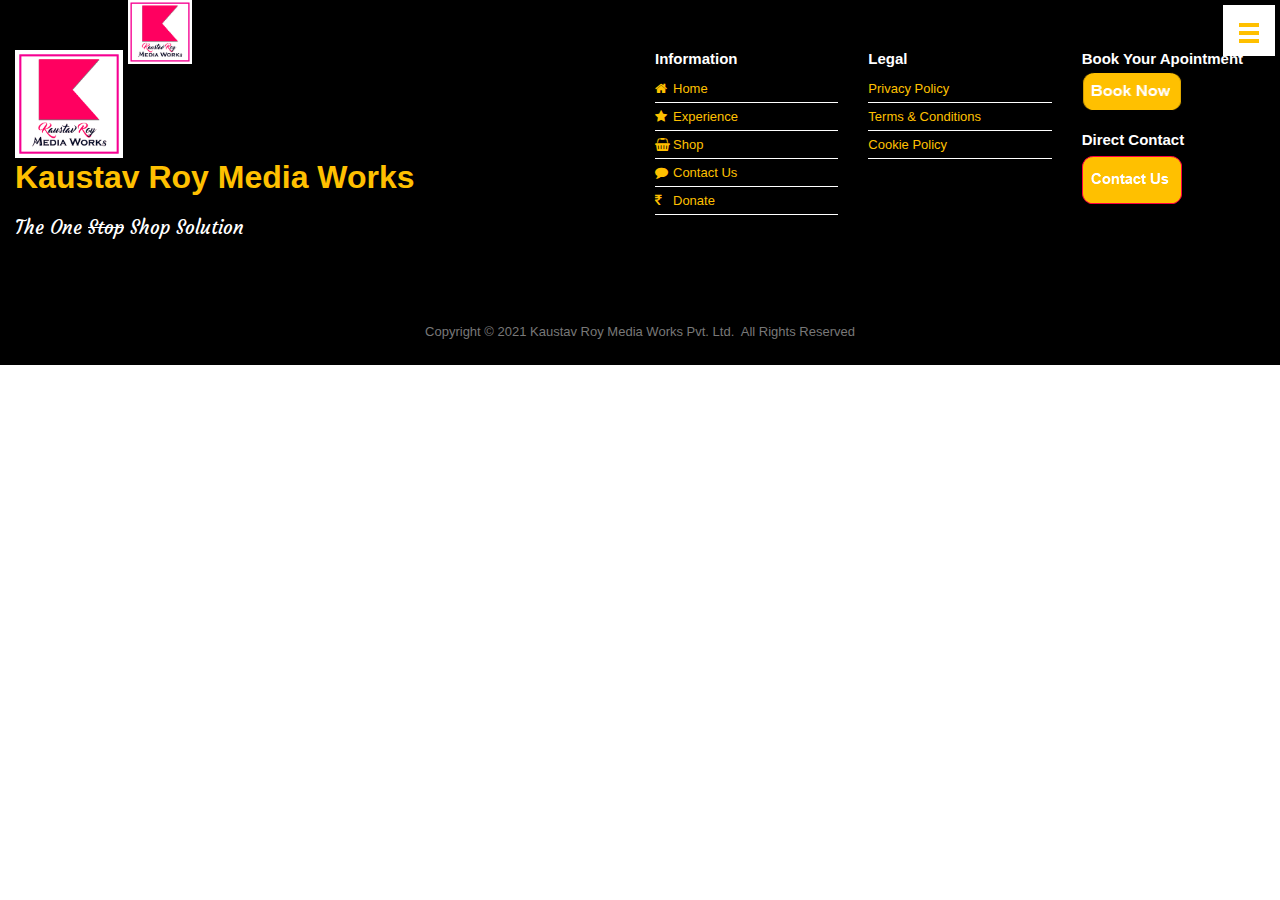
<file: MasterPage.html>
<!doctype html>
<html lang="en">
<head>
<meta charset="utf-8">
<title>MasterPage</title>
<meta name="generator" content="WYSIWYG Web Builder 16 - http://www.wysiwygwebbuilder.com">
<meta name="viewport" content="width=device-width, initial-scale=1.0">
<link href="font-awesome.min.css" rel="stylesheet">
<link href="https://fonts.googleapis.com/css?family=Courgette" rel="stylesheet">
<link href="https://fonts.googleapis.com/css?family=Reggae+One" rel="stylesheet">
<link href="Kaustav_Roy_Media_Works.css?v=6" rel="stylesheet">
<link href="MasterPage.css?v=6" rel="stylesheet">
<script src="jquery-1.12.4.min.js"></script>
<script src="skrollr.min.js"></script>
<script src="wb.overlay.min.js"></script>
<script src="wb.drilldownmenu.min.js"></script>
<script src="wwb16.min.js"></script>
<script src="MasterPage.js?v=6"></script>
</head>
<body>
   <div id="wb_indexLayoutGrid1" data-top-bottom="background-color[swing]:rgba(255,192,0,1.0);" data-start="background-color:rgba(255,255,255,0.00);">
      <div id="indexLayoutGrid1">
         <div class="row">
            <div class="col-1">
               <div id="wb_indexImage1">
                  <img src="images/logo.jpg" id="indexImage1" alt="">
               </div>
            </div>
            <div class="col-2">
               <div id="wb_indexOverlayMenu1">
                  <a href="#" id="indexOverlayMenu1">
                     <span class="line"></span>
                     <span class="line">
                     </span><span class="line"></span>
                  </a>
               </div>
            </div>
         </div>
      </div>
   </div>
   <div id="indexOverlayMenu1-overlay">
      <div class="indexOverlayMenu1">
         <ul class="drilldown-menu" role="menu">
            <li><a role="menuitem" href="./index.html" class="indexOverlayMenu1-effect"><i class="fa fa-home overlay-icon"></i>Home</a></li>
            <li><a role="menuitem" href="#" class="indexOverlayMenu1-effect"><i class="fa fa-star overlay-icon"></i>Experience</a></li>
            <li><a role="menuitem" href="#" class="indexOverlayMenu1-effect"><i class="fa fa-shopping-basket overlay-icon"></i>Shop</a></li>
            <li>
               <a role="menuitem" href="#" class="indexOverlayMenu1-effect"><i class="fa fa-comment overlay-icon"></i>Contact&nbsp;Us</a>
               <ul class="drilldown-submenu" role="menu">
                  <li><a role="menuitem" href="#" class="indexOverlayMenu1-effect"><i class="fa fa-calendar overlay-icon"></i>Book&nbsp;Appointment</a></li>
                  <li><a role="menuitem" href="#" class="indexOverlayMenu1-effect"><i class="fa fa-whatsapp overlay-icon"></i>Direct&nbsp;Contact</a></li>
               </ul>
            </li>
            <li><a role="menuitem" href="#" class="indexOverlayMenu1-effect"><i class="fa fa-inr overlay-icon"></i>Donate</a></li>
         </ul>
      </div>
      <a class="close-button" id="indexOverlayMenu1-close" href="#" role="button" aria-hidden="true"><span></span></a>
   </div>
   <div id="wb_LayoutGrid1">
      <div id="LayoutGrid1">
         <div class="row">
            <div class="col-1">
               <div id="wb_indexImage2">
                  <img src="images/logo.jpg" id="indexImage2" alt="">
               </div>
               <div id="wb_Heading1">
                  <h1 id="Heading1">Kaustav Roy Media Works</h1>
               </div>
               <div id="wb_Text1">
                  <span id="wb_uid0">The One <s>Stop</s> Shop Solution</span>
               </div>
            </div>
            <div class="col-2">
               <div id="wb_Text7">
                  <span id="wb_uid1"><strong>Information</strong></span>
               </div>
               <div id="wb_CssMenu3">
                  <ul id="CssMenu3" role="menubar" class="nav">
                     <li class="nav-item firstmain"><a role="menuitem" class="nav-link" href="./index.html" target="_self"><i class="fa fa-home">&nbsp;</i>Home</a>
                     </li>
                     <li class="nav-item"><a role="menuitem" class="nav-link" href="" target="_self"><i class="fa fa-star">&nbsp;</i>Experience</a>
                     </li>
                     <li class="nav-item"><a role="menuitem" class="nav-link" href="" target="_self"><i class="fa fa-shopping-basket">&nbsp;</i>Shop</a>
                     </li>
                     <li class="nav-item"><a role="menuitem" class="nav-link withsubmenu" href="javascript:void(0)" target="_self"><i class="fa fa-comment">&nbsp;</i>Contact&nbsp;Us</a>
                        <ul role="menu">
                           <li class="nav-item firstitem"><a role="menuitem" class="nav-link" href="" target="_self"><i class="fa fa-calendar">&nbsp;</i>Book&nbsp;Appointment</a>
                           </li>
                           <li class="nav-item lastitem"><a role="menuitem" class="nav-link" href="" target="_self"><i class="fa fa-whatsapp">&nbsp;</i>Direct&nbsp;Contact</a>
                           </li>
                        </ul>
                     </li>
                     <li class="nav-item"><a role="menuitem" class="nav-link" href="" target="_self"><i class="fa fa-inr">&nbsp;</i>Donate</a>
                     </li>
                  </ul>
               </div>
            </div>
            <div class="col-3">
               <div id="wb_Text3">
                  <span id="wb_uid2"><strong>Legal </strong></span>
               </div>
               <div id="wb_CssMenu2">
                  <ul id="CssMenu2" role="menubar" class="nav">
                     <li class="nav-item firstmain"><a role="menuitem" class="nav-link" href="./Legal/privacy_policy_krmw.html" target="_blank">Privacy&nbsp;Policy</a>
                     </li>
                     <li class="nav-item"><a role="menuitem" class="nav-link" href="#" target="_self">Terms&nbsp;&amp;&nbsp;Conditions</a>
                     </li>
                     <li class="nav-item"><a role="menuitem" class="nav-link" href="#" target="_self">Cookie&nbsp;Policy</a>
                     </li>
                  </ul>
               </div>
            </div>
            <div class="col-4">
               <div id="wb_Text4">
                  <span id="wb_uid3"><strong>Book Your Apointment</strong></span>
               </div>
               <div id="wb_Shape1">
                  <a href="http://wysiwygwebbuilder.com/purchase.html"><img src="images/MasterPage_0004.png" id="Shape1" alt=""></a>
               </div>
               <div id="wb_indexText3">
                  <span id="wb_uid4"><strong>Direct Contact</strong></span>
               </div>
               <div id="wb_indexShape3">
                  <a href="http://wysiwygwebbuilder.com/purchase.html"><img src="images/MasterPage_0005.png" id="indexShape3" alt=""></a>
               </div>
            </div>
         </div>
      </div>
   </div>
   <div id="wb_footer">
      <div id="footer">
         <div class="row">
            <div class="col-1">
               <div id="wb_footerText">
                  <span id="wb_uid5">Copyright © 2021 Kaustav Roy Media Works Pvt. Ltd.&nbsp; All Rights Reserved</span>
               </div>
            </div>
         </div>
      </div>
   </div>
</body>
</html>
</file>
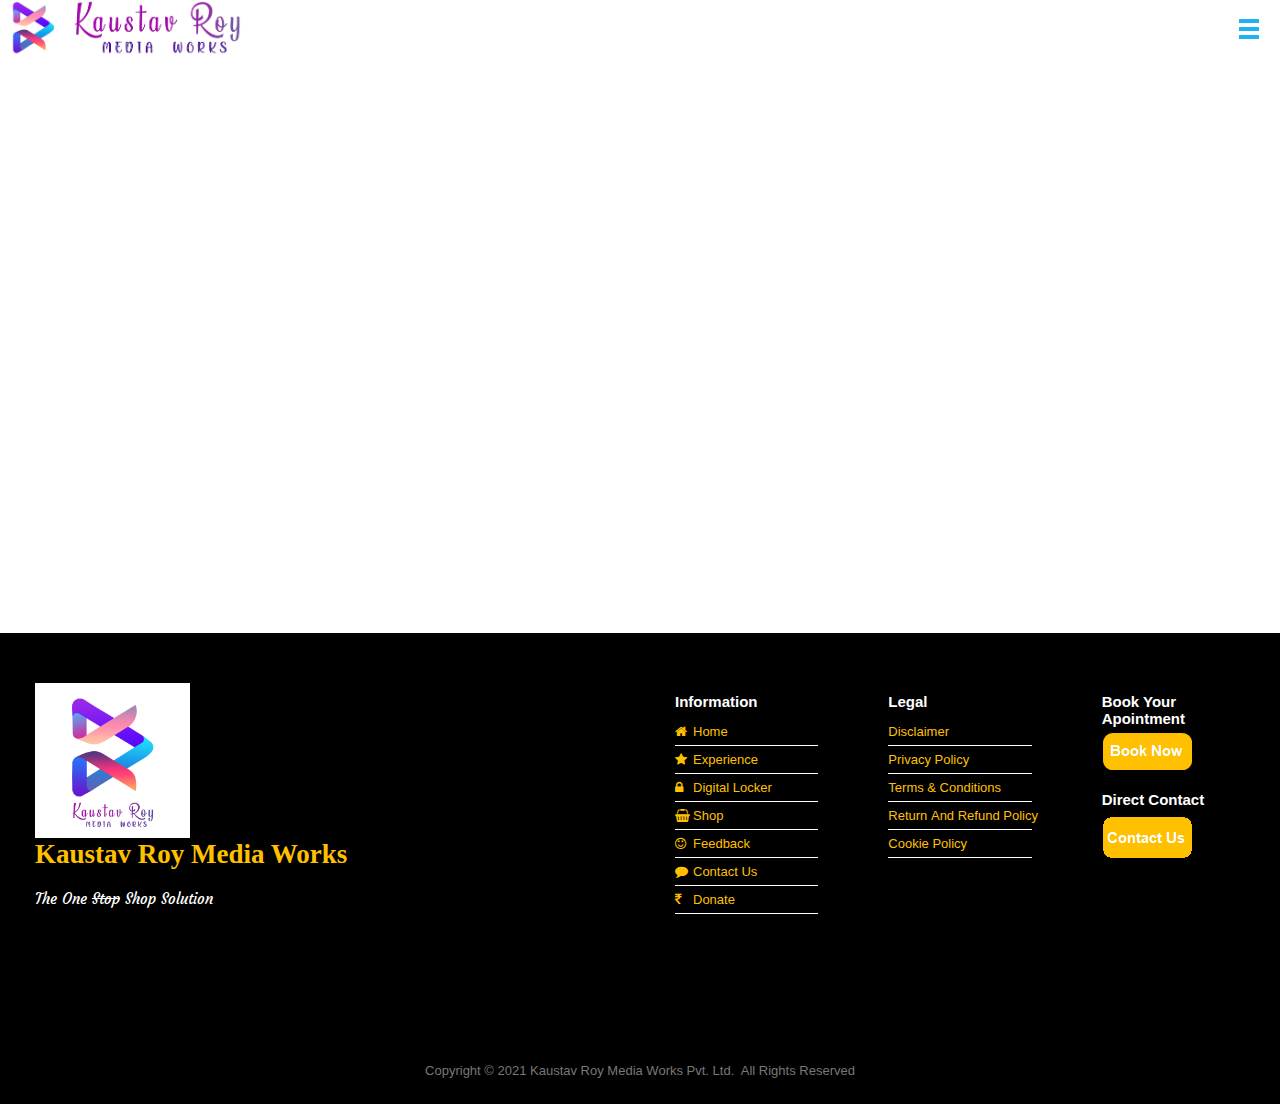
<file: page1.html>
<!doctype html>
<html lang="en">
<head>
<meta charset="utf-8">
<title>DigitalLocker_KRMW</title>
<meta name="viewport" content="width=device-width, initial-scale=1.0">
<link href="font-awesome.min.css" rel="stylesheet">
<link href="https://fonts.googleapis.com/css?family=Courgette" rel="stylesheet">
<link href="https://fonts.googleapis.com/css?family=Reggae+One" rel="stylesheet">
<link href="https://fonts.googleapis.com/css?family=Courgette" rel="stylesheet">
<link href="Kaustav_Roy_Media_Works.css?v=18" rel="stylesheet">
<link href="page1.css?v=18" rel="stylesheet">
<script src="jquery-1.12.4.min.js"></script>
<script src="wb.overlay.min.js"></script>
<script src="wb.drilldownmenu.min.js"></script>
<script src="wb.lazyload.min.js"></script>
<script src="wwb16.min.js"></script>
<script src="page1.js?v=18"></script>
</head>
<body>
   <div id="wb_indexLayoutGrid1">
      <div id="indexLayoutGrid1">
         <div class="row">
            <div class="col-1">
               <div id="wb_indexImage1">
                  <a href="./index.html"><img src="images/KRMW WEB.png" id="indexImage1" alt="Kaustav Roy Media Works" title="Kaustav Roy Media Works"></a>
               </div>
            </div>
            <div class="col-2">
               <div id="wb_indexOverlayMenu1">
                  <a href="#" id="indexOverlayMenu1">
                     <span class="line"></span>
                     <span class="line">
                     </span><span class="line"></span>
                  </a>
               </div>
            </div>
         </div>
      </div>
   </div>
   <div id="wb_digitallockerLayoutGrid1">
      <div id="digitallockerLayoutGrid1">
         <div class="row">
            <div class="col-1">
               <div id="wb_digitallockerInlineFrame1">
                  <iframe name="digitallockerInlineFrame1" id="digitallockerInlineFrame1" src="https://script.google.com/macros/s/AKfycbzXWulQFNBhONG-TsqlgFngfXc-13WAIvsBWbWWRfSiMl_heZeAwDGUEB0oyIQWVaK9/exec" allowfullscreen="">Log In KRMW</iframe>
               </div>
            </div>
         </div>
      </div>
   </div>
   <div id="indexOverlayMenu1-overlay">
      <div class="indexOverlayMenu1">
         <ul class="drilldown-menu" role="menu">
            <li><a role="menuitem" href="./index.html" class="indexOverlayMenu1-effect"><i class="fa fa-home overlay-icon"></i>Home</a></li>
            <li><a role="menuitem" href="./experience.html" class="indexOverlayMenu1-effect"><i class="fa fa-star overlay-icon"></i>Experience</a></li>
            <li><a role="menuitem" href="./digitallocker.html" class="indexOverlayMenu1-effect"><i class="fa fa-lock overlay-icon"></i>Digital&nbsp;Locker</a></li>
            <li><a role="menuitem" href="#" class="indexOverlayMenu1-effect"><i class="fa fa-shopping-basket overlay-icon"></i>Shop</a></li>
            <li><a role="menuitem" href="#" class="indexOverlayMenu1-effect"><i class="fa fa-smile-o overlay-icon"></i>Feedback</a></li>
            <li>
               <a role="menuitem" href="#" class="indexOverlayMenu1-effect"><i class="fa fa-comment overlay-icon"></i>Contact&nbsp;Us</a>
               <ul class="drilldown-submenu" role="menu">
                  <li><a role="menuitem" href="#" class="indexOverlayMenu1-effect"><i class="fa fa-calendar overlay-icon"></i>Book&nbsp;Appointment</a></li>
                  <li><a role="menuitem" href="#" class="indexOverlayMenu1-effect"><i class="fa fa-whatsapp overlay-icon"></i>Direct&nbsp;Contact</a></li>
               </ul>
            </li>
            <li><a role="menuitem" href="#" class="indexOverlayMenu1-effect"><i class="fa fa-inr overlay-icon"></i>Donate</a></li>
         </ul>
      </div>
      <a class="close-button" id="indexOverlayMenu1-close" href="#" role="button" aria-hidden="true"><span></span></a>
   </div>
   <div id="wb_LayoutGrid1">
      <div id="LayoutGrid1">
         <div class="row">
            <div class="col-1">
               <div id="wb_indexImage2">
                  <a href="./index.html" title="Kaustav Roy Media Works"><img src="images/placeholder.gif" data-src="images/Square.jpg" data-src-retina="images/Square.jpg" id="indexImage2" alt=""></a>
               </div>
               <div id="wb_Heading1">
                  <h1 id="Heading1">Kaustav Roy Media Works</h1>
               </div>
               <div id="wb_Text1">
                  <span id="wb_uid0">The One <s>Stop</s> Shop Solution</span>
               </div>
               <div id="wb_FontAwesomeIcon3">
                  <a href="./index.html"><div id="FontAwesomeIcon3"><i class="fa fa-facebook"></i></div></a>
               </div>
               <div id="wb_FontAwesomeIcon10">
                  <a href="./index.html"><div id="FontAwesomeIcon10"><i class="fa fa-instagram"></i></div></a>
               </div>
               <div id="wb_FontAwesomeIcon11">
                  <a href="./index.html"><div id="FontAwesomeIcon11"><i class="fa fa-youtube"></i></div></a>
               </div>
            </div>
            <div class="col-2">
               <div id="wb_Text7">
                  <span id="wb_uid1"><strong>Information</strong></span>
               </div>
               <div id="wb_CssMenu3">
                  <ul id="CssMenu3" role="menubar" class="nav">
                     <li class="nav-item firstmain"><a role="menuitem" class="nav-link CssMenu3-effect" href="./index.html" target="_self"><i class="fa fa-home">&nbsp;</i>Home</a>
                     </li>
                     <li class="nav-item"><a role="menuitem" class="nav-link CssMenu3-effect" href="./experience.html" target="_self"><i class="fa fa-star">&nbsp;</i>Experience</a>
                     </li>
                     <li class="nav-item"><a role="menuitem" class="nav-link CssMenu3-effect" href="./digitallocker.html" target="_self"><i class="fa fa-lock">&nbsp;</i>Digital&nbsp;Locker</a>
                     </li>
                     <li class="nav-item"><a role="menuitem" class="nav-link CssMenu3-effect" href="" target="_self"><i class="fa fa-shopping-basket">&nbsp;</i>Shop</a>
                     </li>
                     <li class="nav-item"><a role="menuitem" class="nav-link CssMenu3-effect" href="" target="_self"><i class="fa fa-smile-o">&nbsp;</i>Feedback</a>
                     </li>
                     <li class="nav-item"><a role="menuitem" class="nav-link withsubmenu CssMenu3-effect" href="javascript:void(0)" target="_self"><i class="fa fa-comment">&nbsp;</i>Contact&nbsp;Us</a>
                        <ul role="menu">
                           <li class="nav-item firstitem"><a role="menuitem" class="nav-link CssMenu3-sub-effect" href="" target="_self"><i class="fa fa-calendar">&nbsp;</i>Book&nbsp;Appointment</a>
                           </li>
                           <li class="nav-item lastitem"><a role="menuitem" class="nav-link CssMenu3-sub-effect" href="" target="_self"><i class="fa fa-whatsapp">&nbsp;</i>Direct&nbsp;Contact</a>
                           </li>
                        </ul>
                     </li>
                     <li class="nav-item"><a role="menuitem" class="nav-link CssMenu3-effect" href="" target="_self"><i class="fa fa-inr">&nbsp;</i>Donate</a>
                     </li>
                  </ul>
               </div>
            </div>
            <div class="col-3">
               <div id="wb_Text3">
                  <span id="wb_uid2"><strong>Legal </strong></span>
               </div>
               <div id="wb_CssMenu2">
                  <ul id="CssMenu2" role="menubar" class="nav">
                     <li class="nav-item firstmain"><a role="menuitem" class="nav-link" href="./Legal/disclaimer_krmw.html" target="_self">Disclaimer</a>
                     </li>
                     <li class="nav-item"><a role="menuitem" class="nav-link" href="./Legal/privacy_policy_krmw.html" target="_blank">Privacy&nbsp;Policy</a>
                     </li>
                     <li class="nav-item"><a role="menuitem" class="nav-link" href="./Legal/termsandconditions_krmw.html" target="_self">Terms&nbsp;&amp;&nbsp;Conditions</a>
                     </li>
                     <li class="nav-item"><a role="menuitem" class="nav-link" href="./Legal/returnpolicy_krmw.html" target="_self">Return&nbsp;And&nbsp;Refund&nbsp;Policy</a>
                     </li>
                     <li class="nav-item"><a role="menuitem" class="nav-link" href="./Legal/cookiepolicy_krmw.html" target="_self">Cookie&nbsp;Policy</a>
                     </li>
                  </ul>
               </div>
               <div id="wb_MasterPageBookmark1">
                  <a id="MasterPageBookmark1">&nbsp;</a>
               </div>
            </div>
            <div class="col-4">
               <div id="wb_Text4">
                  <span id="wb_uid3"><strong>Book Your Apointment</strong></span>
               </div>
               <div id="wb_Shape1">
                  <a href="http://wysiwygwebbuilder.com/purchase.html"><img class="hover" src="images/MasterPage_0004_hover.png" alt="" id="wb_uid4"><span class="default"><img src="images/MasterPage_0004.png" id="Shape1" alt=""></span></a>
               </div>
               <div id="wb_indexText3">
                  <span id="wb_uid5"><strong>Direct Contact</strong></span>
               </div>
               <div id="wb_indexShape3">
                  <a href="http://wysiwygwebbuilder.com/purchase.html"><img class="hover" src="images/MasterPage_0008_hover.gif" alt="" id="wb_uid6"><span class="default"><img src="images/MasterPage_0008.gif" id="indexShape3" alt=""></span></a>
               </div>
            </div>
         </div>
      </div>
   </div>
   <div id="wb_footer">
      <div id="footer">
         <div class="row">
            <div class="col-1">
               <div id="wb_footerText">
                  <span id="wb_uid7">Copyright © 2021 Kaustav Roy Media Works Pvt. Ltd.&nbsp; All Rights Reserved</span>
               </div>
            </div>
         </div>
      </div>
   </div>
   <div id="stickyLayer">
      <div id="stickyLayer-container">
         <a id="contactButton" href="./contactus.html">Contact Us</a>
      </div>
   </div>
   <div id="preloader"></div>
</body>
</html>
</file>
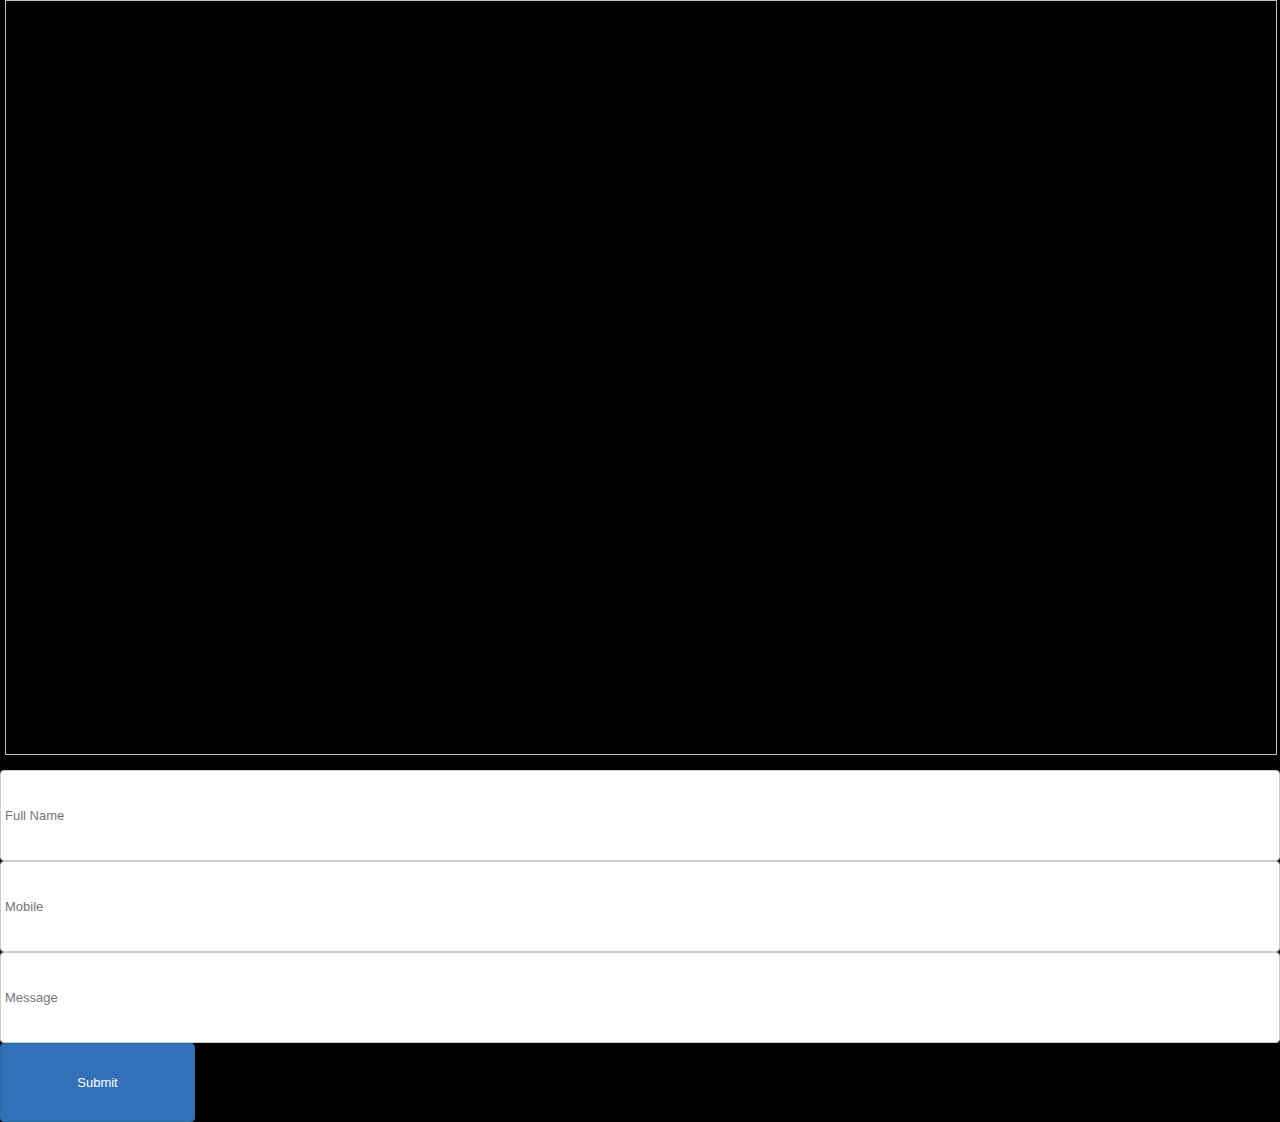
<file: page2.html>
<!doctype html>
<html lang="en">
<head>
<meta charset="utf-8">
<title>DigitalLocker_KRMW</title>
<meta name="viewport" content="width=device-width, initial-scale=1.0">
<link href="https://fonts.googleapis.com/css?family=Courgette" rel="stylesheet">
<link href="https://fonts.googleapis.com/css?family=Reggae+One" rel="stylesheet">
<link href="Kaustav_Roy_Media_Works.css?v=18" rel="stylesheet">
<link href="page2.css?v=18" rel="stylesheet">
<script src="jquery-1.12.4.min.js"></script>
<script src="page2.js?v=18"></script>
</head>
<body>
   <div id="wb_page2LayoutGrid1">
      <div id="page2LayoutGrid1">
         <div class="row">
            <div class="col-1">
               <div id="wb_page2InlineFrame1">
                  <iframe name="page2InlineFrame1" id="page2InlineFrame1" src="https://script.google.com/macros/s/AKfycbwmdgglSCHTqTWNYv6yKu-4B18B9_KtH6ahQZ_SnGn_Y32St2qk/exec" allowfullscreen=""></iframe>
               </div>
            </div>
         </div>
      </div>
   </div>
   <div id="wb_digitallockerLayoutGrid1">
      <form name="digitallockerLayoutGrid1" method="post" action="https://script.google.com/macros/s/AKfycbxQh92DdCxSPszVjdVq7qu3iF51IvdMt5ypLB8O3iJHNjWBpXk/exec" enctype="multipart/form-data" accept-charset="UTF-8" target="_self" id="digitallockerLayoutGrid1" <div="" class="thankyou_message">
 <!-- You can customize the thankyou message by editing the code below -->
      <h2><em>Thanks</em> for contacting us! We will get back to you soon!
      </h2>
   </div>>
   <div class="row">
      <div class="col-1">
         <input type="text" id="page2Editbox1" name="Full Name" value="" spellcheck="false" placeholder="Full Name">
         <input type="text" id="page2Editbox2" name="Mobile" value="" spellcheck="false" placeholder="Mobile">
         <input type="text" id="page2Editbox3" name="Message" value="" spellcheck="false" placeholder="Message">
         <input type="submit" id="page2Button1" name="" value="Submit">
      </div>
   </div>

   <div id="preloader"></div>
</body>
</html>
</file>
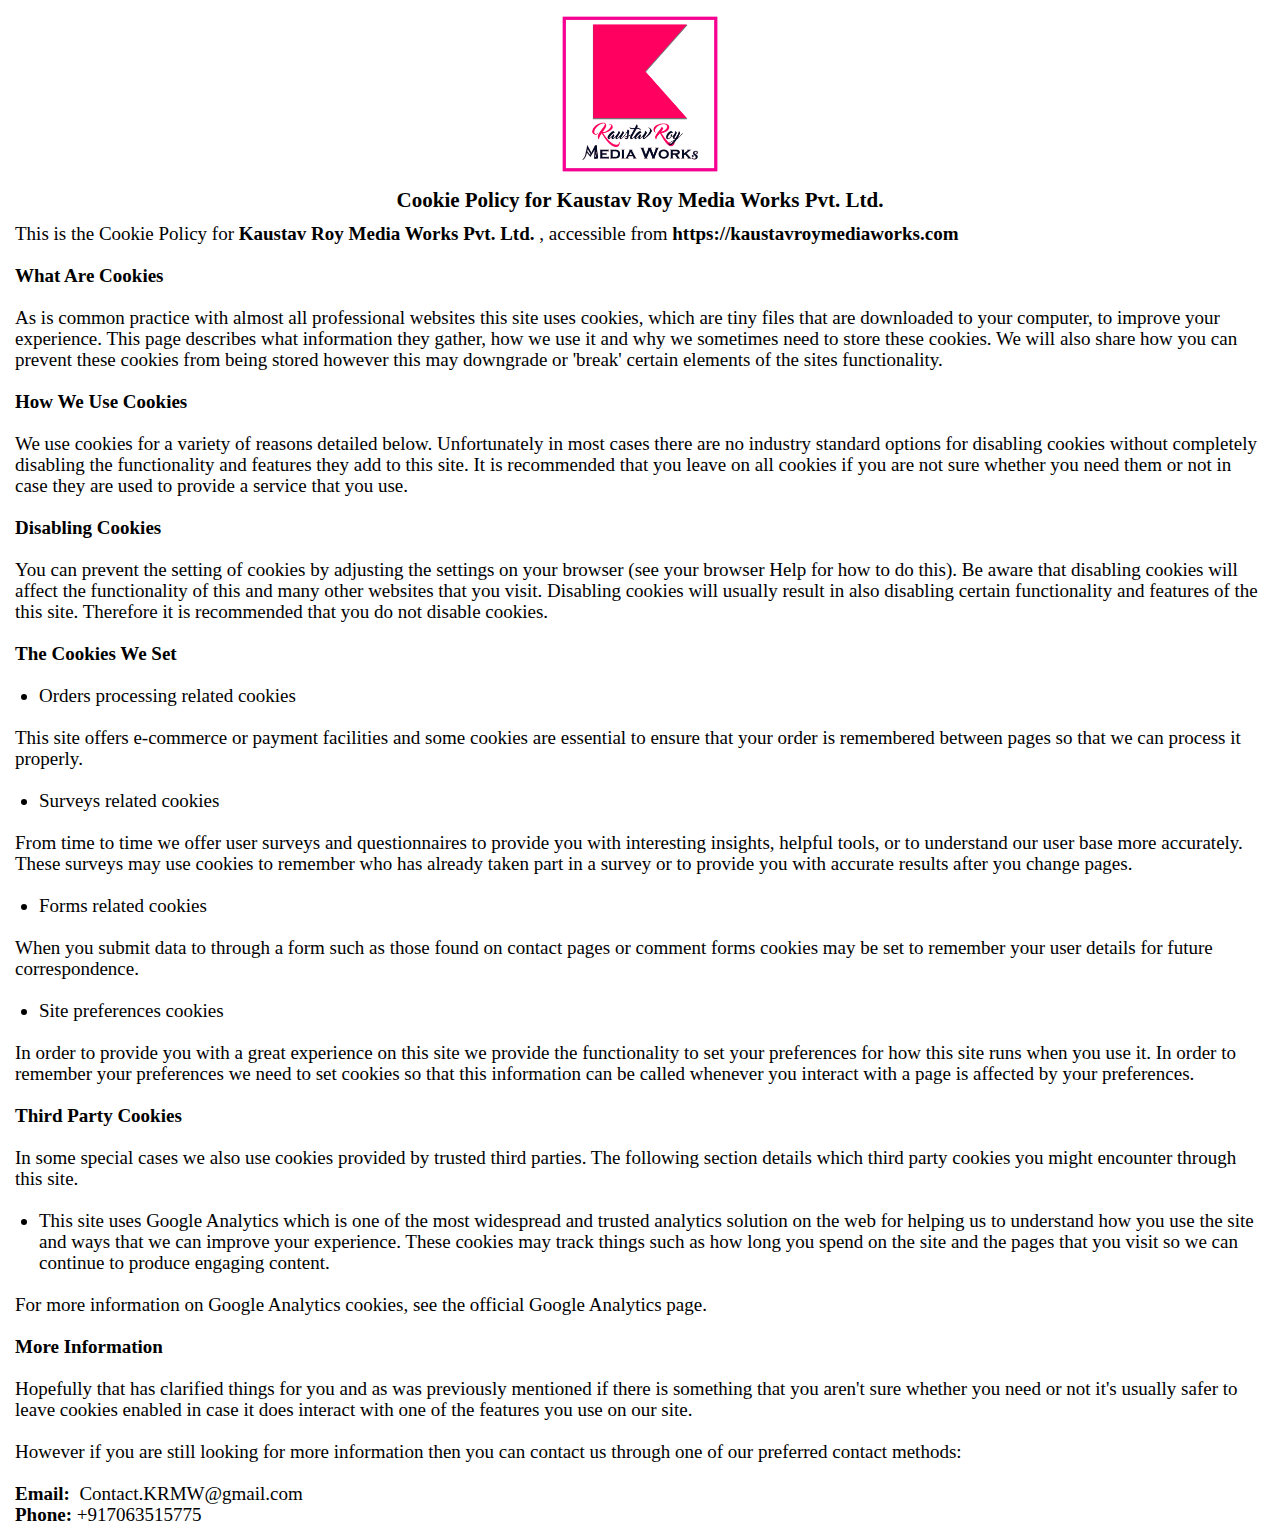
<file: Legal/cookiepolicy_krmw.html>
<!doctype html>
<html lang="en">
<head>
<meta charset="utf-8">
<title>Kaustav Roy Media Works Cookie Policy</title>
<meta name="viewport" content="width=device-width, initial-scale=1.0">
<link href="https://fonts.googleapis.com/css?family=Courgette" rel="stylesheet">
<link href="https://fonts.googleapis.com/css?family=Reggae+One" rel="stylesheet">
<link href="../Kaustav_Roy_Media_Works.css?v=18" rel="stylesheet">
<link href="../cookiepolicy_krmw.css?v=18" rel="stylesheet">
</head>
<body>
   <div id="wb_privacy_policy_krmwLayoutGrid1">
      <div id="privacy_policy_krmwLayoutGrid1">
         <div class="row">
            <div class="col-1">
               <div id="wb_privacy_policy_krmwImage1">
                  <img src="../images/logo.jpg" id="privacy_policy_krmwImage1" alt="">
               </div>
               <div id="wb_privacy_policy_krmwText1">
                  <span id="wb_uid0"><strong>Cookie Policy for Kaustav Roy Media Works Pvt. Ltd.</strong></span>
               </div>
               <div id="wb_privacy_policy_krmwText2">
                  <p id="wb_uid1">This is the Cookie Policy for <span id="wb_uid2">Kaustav Roy Media Works Pvt. Ltd. </span>, accessible from <span id="wb_uid3">https://kaustavroymediaworks.com</span></p>
                  <p id="wb_uid4">&nbsp;</p>
                  <p id="wb_uid5"><span id="wb_uid6">What Are Cookies</span></p>
                  <p id="wb_uid7">&nbsp;</p>
                  <p id="wb_uid8">As is common practice with almost all professional websites this site uses cookies, which are tiny files that are downloaded to your computer, to improve your experience. This page describes what information they gather, how we use it and why we sometimes need to store these cookies. We will also share how you can prevent these cookies from being stored however this may downgrade or 'break' certain elements of the sites functionality.</p>
                  <p id="wb_uid9">&nbsp;</p>
                  <p id="wb_uid10"><span id="wb_uid11">How We Use Cookies</span></p>
                  <p id="wb_uid12">&nbsp;</p>
                  <p id="wb_uid13">We use cookies for a variety of reasons detailed below. Unfortunately in most cases there are no industry standard options for disabling cookies without completely disabling the functionality and features they add to this site. It is recommended that you leave on all cookies if you are not sure whether you need them or not in case they are used to provide a service that you use.</p>
                  <p id="wb_uid14">&nbsp;</p>
                  <p id="wb_uid15"><span id="wb_uid16">Disabling Cookies</span></p>
                  <p id="wb_uid17">&nbsp;</p>
                  <p id="wb_uid18">You can prevent the setting of cookies by adjusting the settings on your browser (see your browser Help for how to do this). Be aware that disabling cookies will affect the functionality of this and many other websites that you visit. Disabling cookies will usually result in also disabling certain functionality and features of the this site. Therefore it is recommended that you do not disable cookies.</p>
                  <p id="wb_uid19">&nbsp;</p>
                  <p id="wb_uid20"><span id="wb_uid21">The Cookies We Set</span></p>
                  <p id="wb_uid22">&nbsp;</p>
                  <ul id="wb_uid23">
                     <li id="wb_uid24"><p id="wb_uid25">Orders processing related cookies
                     </li>
                  </ul>
                  <p id="wb_uid26">&nbsp;</p>
                  <p id="wb_uid27">This site offers e-commerce or payment facilities and some cookies are essential to ensure that your order is remembered between pages so that we can process it properly.</p>
                  <p id="wb_uid28">&nbsp;</p>
                  <ul id="wb_uid29">
                     <li id="wb_uid30"><p id="wb_uid31">Surveys related cookies
                     </li>
                  </ul>
                  <p id="wb_uid32">&nbsp;</p>
                  <p id="wb_uid33">From time to time we offer user surveys and questionnaires to provide you with interesting insights, helpful tools, or to understand our user base more accurately. These surveys may use cookies to remember who has already taken part in a survey or to provide you with accurate results after you change pages.</p>
                  <p id="wb_uid34">&nbsp;</p>
                  <ul id="wb_uid35">
                     <li id="wb_uid36"><p id="wb_uid37">Forms related cookies
                     </li>
                  </ul>
                  <p id="wb_uid38">&nbsp;</p>
                  <p id="wb_uid39">When you submit data to through a form such as those found on contact pages or comment forms cookies may be set to remember your user details for future correspondence.</p>
                  <p id="wb_uid40">&nbsp;</p>
                  <ul id="wb_uid41">
                     <li id="wb_uid42"><p id="wb_uid43">Site preferences cookies
                     </li>
                  </ul>
                  <p id="wb_uid44">&nbsp;</p>
                  <p id="wb_uid45">In order to provide you with a great experience on this site we provide the functionality to set your preferences for how this site runs when you use it. In order to remember your preferences we need to set cookies so that this information can be called whenever you interact with a page is affected by your preferences.</p>
                  <p id="wb_uid46">&nbsp;</p>
                  <p id="wb_uid47"><span id="wb_uid48">Third Party Cookies</span></p>
                  <p id="wb_uid49">&nbsp;</p>
                  <p id="wb_uid50">In some special cases we also use cookies provided by trusted third parties. The following section details which third party cookies you might encounter through this site.</p>
                  <p id="wb_uid51">&nbsp;</p>
                  <ul id="wb_uid52">
                     <li id="wb_uid53"><p id="wb_uid54">This site uses Google Analytics which is one of the most widespread and trusted analytics solution on the web for helping us to understand how you use the site and ways that we can improve your experience. These cookies may track things such as how long you spend on the site and the pages that you visit so we can continue to produce engaging content.
                     </li>
                  </ul>
                  <p id="wb_uid55">&nbsp;</p>
                  <p id="wb_uid56">For more information on Google Analytics cookies, see the official Google Analytics page.</p>
                  <p id="wb_uid57">&nbsp;</p>
                  <p id="wb_uid58"><span id="wb_uid59">More Information</span></p>
                  <p id="wb_uid60">&nbsp;</p>
                  <p id="wb_uid61">Hopefully that has clarified things for you and as was previously mentioned if there is something that you aren't sure whether you need or not it's usually safer to leave cookies enabled in case it does interact with one of the features you use on our site.</p>
                  <p id="wb_uid62">&nbsp;</p>
                  <p id="wb_uid63">However if you are still looking for more information then you can contact us through one of our preferred contact methods:</p>
                  <p id="wb_uid64">&nbsp;</p>
                  <p id="wb_uid65"><span id="wb_uid66">Email:</span><span id="wb_uid67">&nbsp;</span>&nbsp;<a href="mailto:Contact.KRMW@gmail.com"></a>Contact.KRMW@gmail.com</p>
                  <p id="wb_uid68"><span id="wb_uid69">Phone: </span><a href="tel:+917063515775">+917063515775</a></p>
               </div>
            </div>
         </div>
      </div>
   </div>
</body>
</html>
</file>
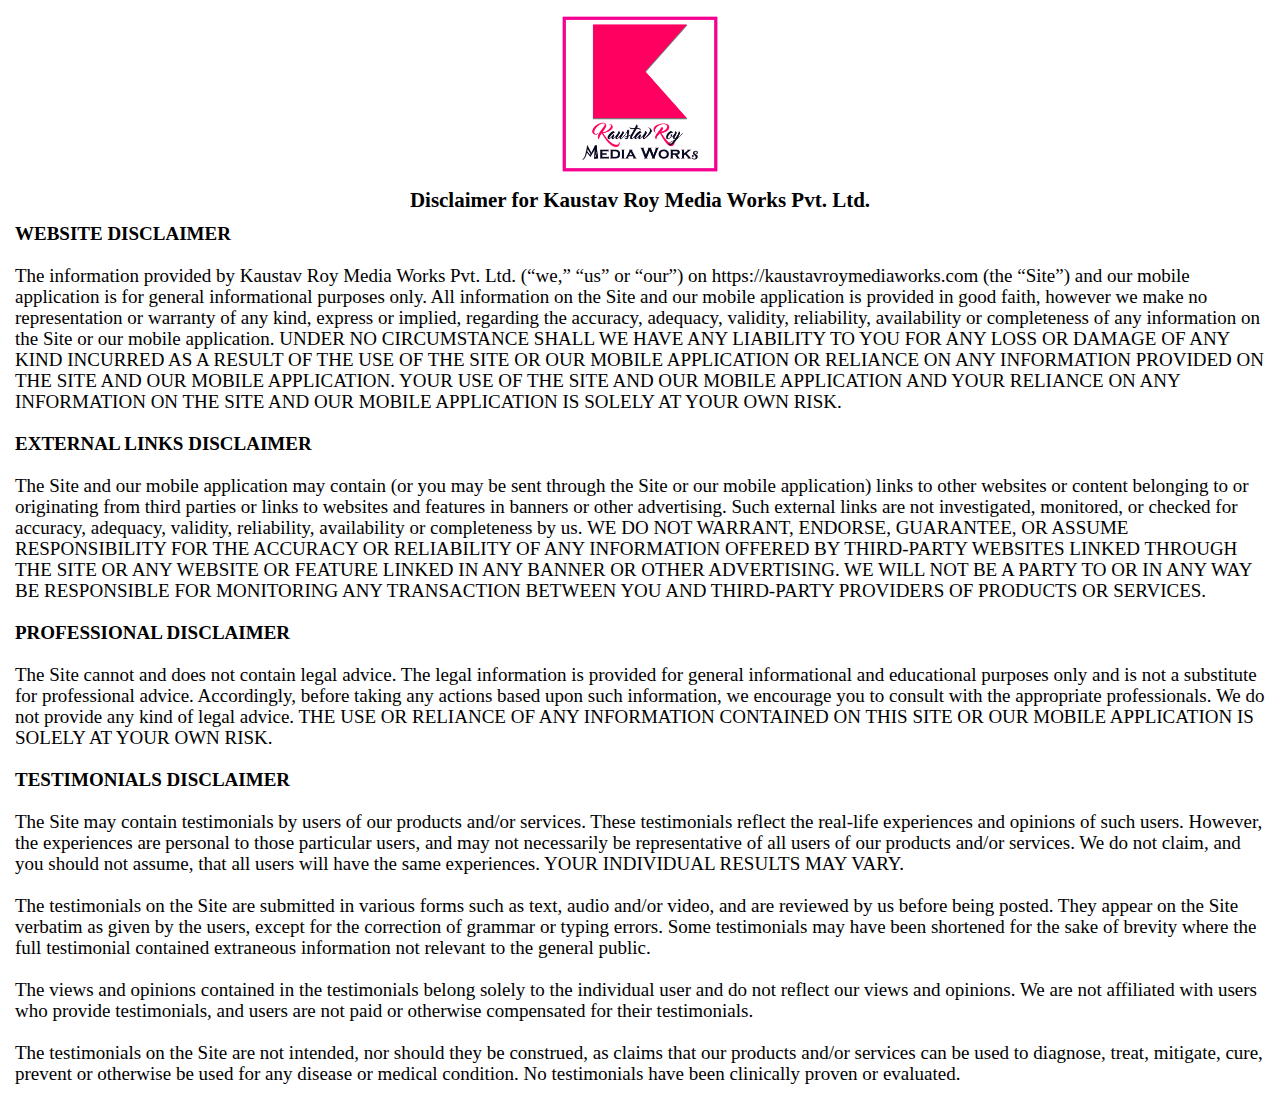
<file: Legal/disclaimer_krmw.html>
<!doctype html>
<html lang="en">
<head>
<meta charset="utf-8">
<title>Kaustav Roy Media Works Disclaimer</title>
<meta name="viewport" content="width=device-width, initial-scale=1.0">
<link href="https://fonts.googleapis.com/css?family=Courgette" rel="stylesheet">
<link href="https://fonts.googleapis.com/css?family=Reggae+One" rel="stylesheet">
<link href="../Kaustav_Roy_Media_Works.css?v=18" rel="stylesheet">
<link href="../disclaimer_krmw.css?v=18" rel="stylesheet">
</head>
<body>
   <div id="wb_privacy_policy_krmwLayoutGrid1">
      <div id="privacy_policy_krmwLayoutGrid1">
         <div class="row">
            <div class="col-1">
               <div id="wb_privacy_policy_krmwImage1">
                  <img src="../images/logo.jpg" id="privacy_policy_krmwImage1" alt="">
               </div>
               <div id="wb_privacy_policy_krmwText1">
                  <span id="wb_uid0"><strong>Disclaimer for Kaustav Roy Media Works Pvt. Ltd.</strong></span>
               </div>
               <div id="wb_privacy_policy_krmwText2">
                  <p id="wb_uid1"><span id="wb_uid2">WEBSITE DISCLAIMER</span></p>
                  <p id="wb_uid3">&nbsp;</p>
                  <p id="wb_uid4">The information provided by Kaustav Roy Media Works Pvt. Ltd. (“we,” “us” or “our”) on <a href="https://kaustavroymediaworks.com ">https://kaustavroymediaworks.com </a>(the “Site”) and our mobile application is for general informational purposes only. All information on the Site and our mobile application is provided in good faith, however we make no representation or warranty of any kind, express or implied, regarding the accuracy, adequacy, validity, reliability, availability or completeness of any information on the Site or our mobile application. UNDER NO CIRCUMSTANCE SHALL WE HAVE ANY LIABILITY TO YOU FOR ANY LOSS OR DAMAGE OF ANY KIND INCURRED AS A RESULT OF THE USE OF THE SITE OR OUR MOBILE APPLICATION OR RELIANCE ON ANY INFORMATION PROVIDED ON THE SITE AND OUR MOBILE APPLICATION. YOUR USE OF THE SITE AND OUR MOBILE APPLICATION AND YOUR RELIANCE ON ANY INFORMATION ON THE SITE AND OUR MOBILE APPLICATION IS SOLELY AT YOUR OWN RISK.</p>
                  <p id="wb_uid5">&nbsp;</p>
                  <p id="wb_uid6"><span id="wb_uid7">EXTERNAL LINKS DISCLAIMER</span></p>
                  <p id="wb_uid8">&nbsp;</p>
                  <p id="wb_uid9">The Site and our mobile application may contain (or you may be sent through the Site or our mobile application) links to other websites or content belonging to or originating from third parties or links to websites and features in banners or other advertising. Such external links are not investigated, monitored, or checked for accuracy, adequacy, validity, reliability, availability or completeness by us. WE DO NOT WARRANT, ENDORSE, GUARANTEE, OR ASSUME RESPONSIBILITY FOR THE ACCURACY OR RELIABILITY OF ANY INFORMATION OFFERED BY THIRD-PARTY WEBSITES LINKED THROUGH THE SITE OR ANY WEBSITE OR FEATURE LINKED IN ANY BANNER OR OTHER ADVERTISING. WE WILL NOT BE A PARTY TO OR IN ANY WAY BE RESPONSIBLE FOR MONITORING ANY TRANSACTION BETWEEN YOU AND THIRD-PARTY PROVIDERS OF PRODUCTS OR SERVICES.</p>
                  <p id="wb_uid10">&nbsp;</p>
                  <p id="wb_uid11"><span id="wb_uid12">PROFESSIONAL DISCLAIMER</span></p>
                  <p id="wb_uid13">&nbsp;</p>
                  <p id="wb_uid14">The Site cannot and does not contain legal advice. The legal information is provided for general informational and educational purposes only and is not a substitute for professional advice. Accordingly, before taking any actions based upon such information, we encourage you to consult with the appropriate professionals. We do not provide any kind of legal advice. THE USE OR RELIANCE OF ANY INFORMATION CONTAINED ON THIS SITE OR OUR MOBILE APPLICATION IS SOLELY AT YOUR OWN RISK.</p>
                  <p id="wb_uid15">&nbsp;</p>
                  <p id="wb_uid16"><span id="wb_uid17">TESTIMONIALS DISCLAIMER</span></p>
                  <p id="wb_uid18">&nbsp;</p>
                  <p id="wb_uid19">The Site may contain testimonials by users of our products and/or services. These testimonials reflect the real-life experiences and opinions of such users. However, the experiences are personal to those particular users, and may not necessarily be representative of all users of our products and/or services. We do not claim, and you should not assume, that all users will have the same experiences. YOUR INDIVIDUAL RESULTS MAY VARY. </p>
                  <p id="wb_uid20">&nbsp;</p>
                  <p id="wb_uid21">The testimonials on the Site are submitted in various forms such as text, audio and/or video, and are reviewed by us before being posted. They appear on the Site verbatim as given by the users, except for the correction of grammar or typing errors. Some testimonials may have been shortened for the sake of brevity where the full testimonial contained extraneous information not relevant to the general public.</p>
                  <p id="wb_uid22">&nbsp;</p>
                  <p id="wb_uid23">The views and opinions contained in the testimonials belong solely to the individual user and do not reflect our views and opinions. We are not affiliated with users who provide testimonials, and users are not paid or otherwise compensated for their testimonials.</p>
                  <p id="wb_uid24">&nbsp;</p>
                  <p id="wb_uid25">The testimonials on the Site are not intended, nor should they be construed, as claims that our products and/or services can be used to diagnose, treat, mitigate, cure, prevent or otherwise be used for any disease or medical condition. No testimonials have been clinically proven or evaluated.</p>
                  <p id="wb_uid26">&nbsp;</p>
               </div>
            </div>
         </div>
      </div>
   </div>
</body>
</html>
</file>
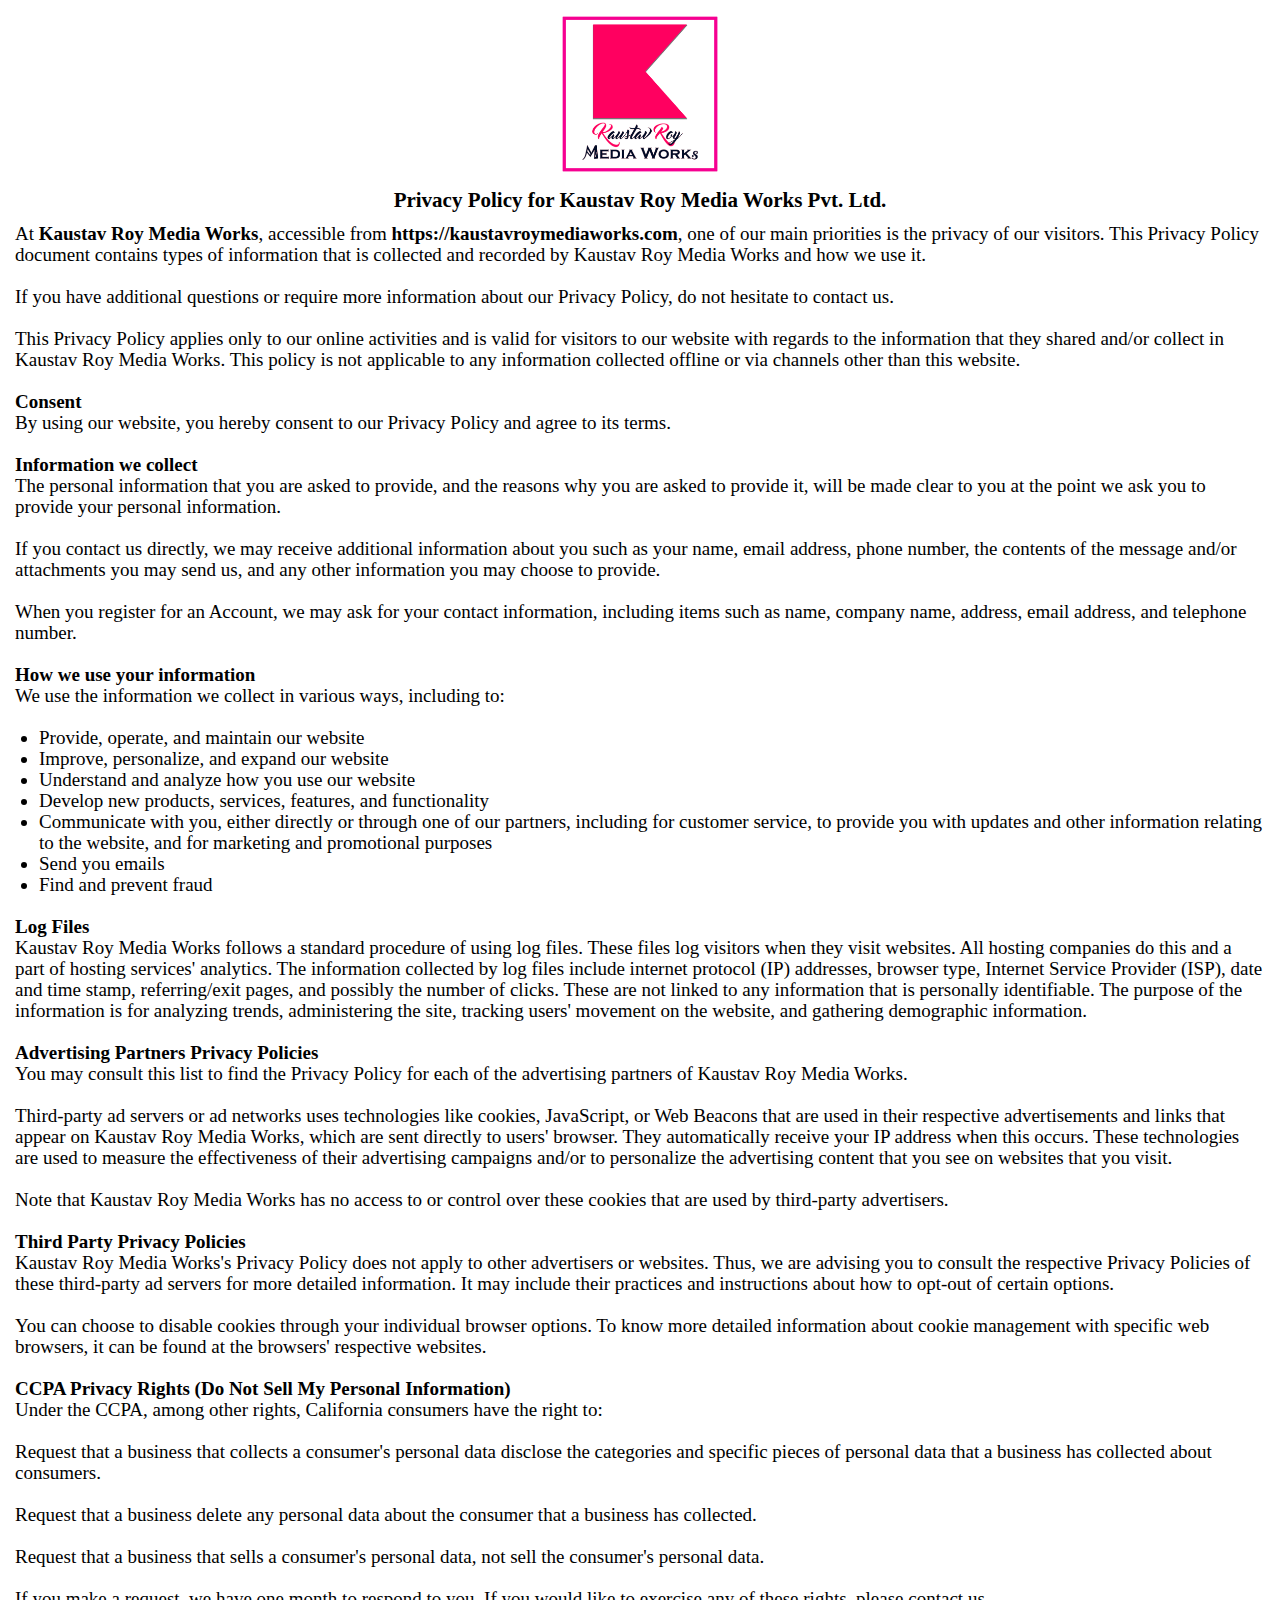
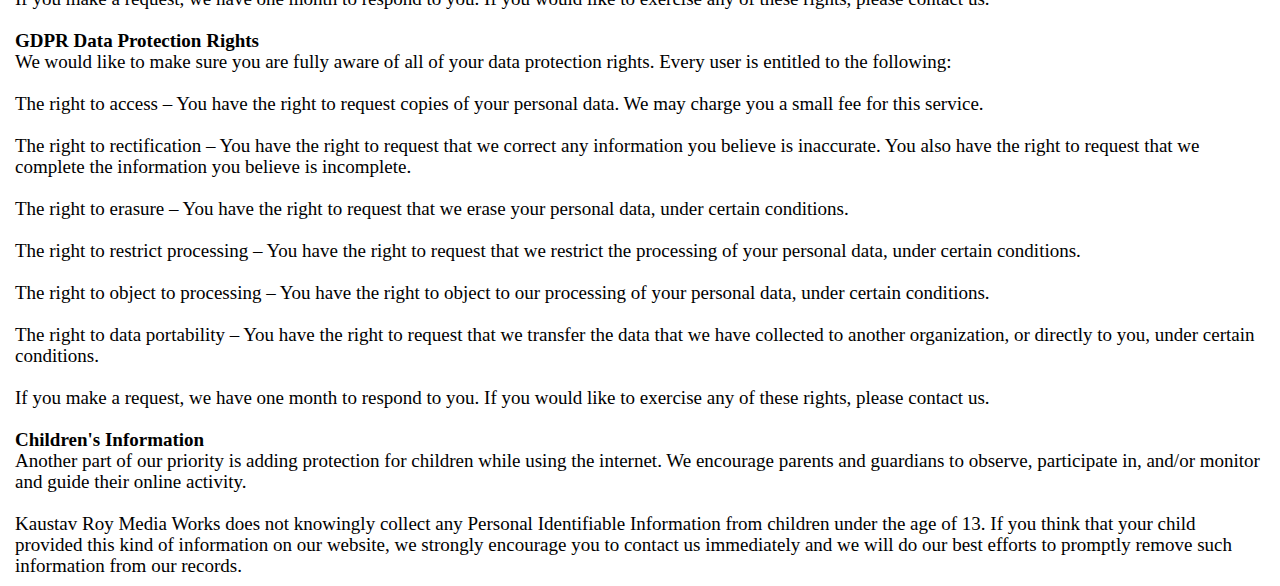
<file: Legal/privacy_policy_krmw.html>
<!doctype html>
<html lang="en">
<head>
<meta charset="utf-8">
<title>Kaustav Roy Media Works Privacy Policy</title>
<meta name="viewport" content="width=device-width, initial-scale=1.0">
<link href="https://fonts.googleapis.com/css?family=Courgette" rel="stylesheet">
<link href="https://fonts.googleapis.com/css?family=Reggae+One" rel="stylesheet">
<link href="../Kaustav_Roy_Media_Works.css?v=18" rel="stylesheet">
<link href="../privacy_policy_krmw.css?v=18" rel="stylesheet">
</head>
<body>
   <div id="wb_privacy_policy_krmwLayoutGrid1">
      <div id="privacy_policy_krmwLayoutGrid1">
         <div class="row">
            <div class="col-1">
               <div id="wb_privacy_policy_krmwImage1">
                  <img src="../images/logo.jpg" id="privacy_policy_krmwImage1" alt="">
               </div>
               <div id="wb_privacy_policy_krmwText1">
                  <span id="wb_uid0"><strong>Privacy Policy for Kaustav Roy Media Works Pvt. Ltd.</strong></span>
               </div>
               <div id="wb_privacy_policy_krmwText2">
                  <p id="wb_uid1">At <span id="wb_uid2">Kaustav Roy Media Works</span>, accessible from <span id="wb_uid3"><a href="https://kaustavroymediaworks.com/"></a></span><span id="wb_uid4">https://kaustavroymediaworks.com</span><span id="wb_uid5"></span>, one of our main priorities is the privacy of our visitors. This Privacy Policy document contains types of information that is collected and recorded by Kaustav Roy Media Works and how we use it.</p>
                  <p id="wb_uid6">&nbsp;</p>
                  <p id="wb_uid7">If you have additional questions or require more information about our Privacy Policy, do not hesitate to contact us.</p>
                  <p id="wb_uid8">&nbsp;</p>
                  <p id="wb_uid9">This Privacy Policy applies only to our online activities and is valid for visitors to our website with regards to the information that they shared and/or collect in Kaustav Roy Media Works. This policy is not applicable to any information collected offline or via channels other than this website.</p>
                  <p id="wb_uid10">&nbsp;</p>
                  <p id="wb_uid11"><span id="wb_uid12">Consent</span></p>
                  <p id="wb_uid13">By using our website, you hereby consent to our Privacy Policy and agree to its terms.</p>
                  <p id="wb_uid14">&nbsp;</p>
                  <p id="wb_uid15"><span id="wb_uid16">Information we collect</span></p>
                  <p id="wb_uid17">The personal information that you are asked to provide, and the reasons why you are asked to provide it, will be made clear to you at the point we ask you to provide your personal information.</p>
                  <p id="wb_uid18">&nbsp;</p>
                  <p id="wb_uid19">If you contact us directly, we may receive additional information about you such as your name, email address, phone number, the contents of the message and/or attachments you may send us, and any other information you may choose to provide.</p>
                  <p id="wb_uid20">&nbsp;</p>
                  <p id="wb_uid21">When you register for an Account, we may ask for your contact information, including items such as name, company name, address, email address, and telephone number.</p>
                  <p id="wb_uid22">&nbsp;</p>
                  <p id="wb_uid23"><span id="wb_uid24">How we use your information</span></p>
                  <p id="wb_uid25">We use the information we collect in various ways, including to:</p>
                  <p id="wb_uid26">&nbsp;</p>
                  <ul id="wb_uid27">
                     <li id="wb_uid28"><p id="wb_uid29">Provide, operate, and maintain our website
                     </li>
                     <li id="wb_uid30"><p id="wb_uid31">Improve, personalize, and expand our website
                     </li>
                     <li id="wb_uid32"><p id="wb_uid33">Understand and analyze how you use our website
                     </li>
                     <li id="wb_uid34"><p id="wb_uid35">Develop new products, services, features, and functionality
                     </li>
                     <li id="wb_uid36"><p id="wb_uid37">Communicate with you, either directly or through one of our partners, including for customer service, to provide you with updates and other information relating to the website, and for marketing and promotional purposes
                     </li>
                     <li id="wb_uid38"><p id="wb_uid39">Send you emails
                     </li>
                     <li id="wb_uid40"><p id="wb_uid41">Find and prevent fraud
                     </li>
                  </ul>
                  <p id="wb_uid42">&nbsp;</p>
                  <p id="wb_uid43"><span id="wb_uid44">Log Files</span></p>
                  <p id="wb_uid45">Kaustav Roy Media Works follows a standard procedure of using log files. These files log visitors when they visit websites. All hosting companies do this and a part of hosting services' analytics. The information collected by log files include internet protocol (IP) addresses, browser type, Internet Service Provider (ISP), date and time stamp, referring/exit pages, and possibly the number of clicks. These are not linked to any information that is personally identifiable. The purpose of the information is for analyzing trends, administering the site, tracking users' movement on the website, and gathering demographic information.</p>
                  <p id="wb_uid46">&nbsp;</p>
                  <p id="wb_uid47">Advertising Partners Privacy Policies</p>
                  <p id="wb_uid48">You may consult this list to find the Privacy Policy for each of the advertising partners of Kaustav Roy Media Works.</p>
                  <p id="wb_uid49">&nbsp;</p>
                  <p id="wb_uid50">Third-party ad servers or ad networks uses technologies like cookies, JavaScript, or Web Beacons that are used in their respective advertisements and links that appear on Kaustav Roy Media Works, which are sent directly to users' browser. They automatically receive your IP address when this occurs. These technologies are used to measure the effectiveness of their advertising campaigns and/or to personalize the advertising content that you see on websites that you visit.</p>
                  <p id="wb_uid51">&nbsp;</p>
                  <p id="wb_uid52">Note that Kaustav Roy Media Works has no access to or control over these cookies that are used by third-party advertisers.</p>
                  <p id="wb_uid53">&nbsp;</p>
                  <p id="wb_uid54"><span id="wb_uid55">Third Party Privacy Policies</span></p>
                  <p id="wb_uid56">Kaustav Roy Media Works's Privacy Policy does not apply to other advertisers or websites. Thus, we are advising you to consult the respective Privacy Policies of these third-party ad servers for more detailed information. It may include their practices and instructions about how to opt-out of certain options.</p>
                  <p id="wb_uid57">&nbsp;</p>
                  <p id="wb_uid58">You can choose to disable cookies through your individual browser options. To know more detailed information about cookie management with specific web browsers, it can be found at the browsers' respective websites.</p>
                  <p id="wb_uid59">&nbsp;</p>
                  <p id="wb_uid60">CCPA Privacy Rights (Do Not Sell My Personal Information)</p>
                  <p id="wb_uid61">Under the CCPA, among other rights, California consumers have the right to:</p>
                  <p id="wb_uid62">&nbsp;</p>
                  <p id="wb_uid63">Request that a business that collects a consumer's personal data disclose the categories and specific pieces of personal data that a business has collected about consumers.</p>
                  <p id="wb_uid64">&nbsp;</p>
                  <p id="wb_uid65">Request that a business delete any personal data about the consumer that a business has collected.</p>
                  <p id="wb_uid66">&nbsp;</p>
                  <p id="wb_uid67">Request that a business that sells a consumer's personal data, not sell the consumer's personal data.</p>
                  <p id="wb_uid68">&nbsp;</p>
                  <p id="wb_uid69">If you make a request, we have one month to respond to you. If you would like to exercise any of these rights, please contact us.</p>
                  <p id="wb_uid70">&nbsp;</p>
                  <p id="wb_uid71"><span id="wb_uid72">GDPR Data Protection Rights</span></p>
                  <p id="wb_uid73">We would like to make sure you are fully aware of all of your data protection rights. Every user is entitled to the following:</p>
                  <p id="wb_uid74">&nbsp;</p>
                  <p id="wb_uid75">The right to access – You have the right to request copies of your personal data. We may charge you a small fee for this service.</p>
                  <p id="wb_uid76">&nbsp;</p>
                  <p id="wb_uid77">The right to rectification – You have the right to request that we correct any information you believe is inaccurate. You also have the right to request that we complete the information you believe is incomplete.</p>
                  <p id="wb_uid78">&nbsp;</p>
                  <p id="wb_uid79">The right to erasure – You have the right to request that we erase your personal data, under certain conditions.</p>
                  <p id="wb_uid80">&nbsp;</p>
                  <p id="wb_uid81">The right to restrict processing – You have the right to request that we restrict the processing of your personal data, under certain conditions.</p>
                  <p id="wb_uid82">&nbsp;</p>
                  <p id="wb_uid83">The right to object to processing – You have the right to object to our processing of your personal data, under certain conditions.</p>
                  <p id="wb_uid84">&nbsp;</p>
                  <p id="wb_uid85">The right to data portability – You have the right to request that we transfer the data that we have collected to another organization, or directly to you, under certain conditions.</p>
                  <p id="wb_uid86">&nbsp;</p>
                  <p id="wb_uid87">If you make a request, we have one month to respond to you. If you would like to exercise any of these rights, please contact us.</p>
                  <p id="wb_uid88">&nbsp;</p>
                  <p id="wb_uid89"><span id="wb_uid90">Children's Information</span></p>
                  <p id="wb_uid91">Another part of our priority is adding protection for children while using the internet. We encourage parents and guardians to observe, participate in, and/or monitor and guide their online activity.</p>
                  <p id="wb_uid92">&nbsp;</p>
                  <p id="wb_uid93">Kaustav Roy Media Works does not knowingly collect any Personal Identifiable Information from children under the age of 13. If you think that your child provided this kind of information on our website, we strongly encourage you to contact us immediately and we will do our best efforts to promptly remove such information from our records.</p>
               </div>
            </div>
         </div>
      </div>
   </div>
</body>
</html>
</file>
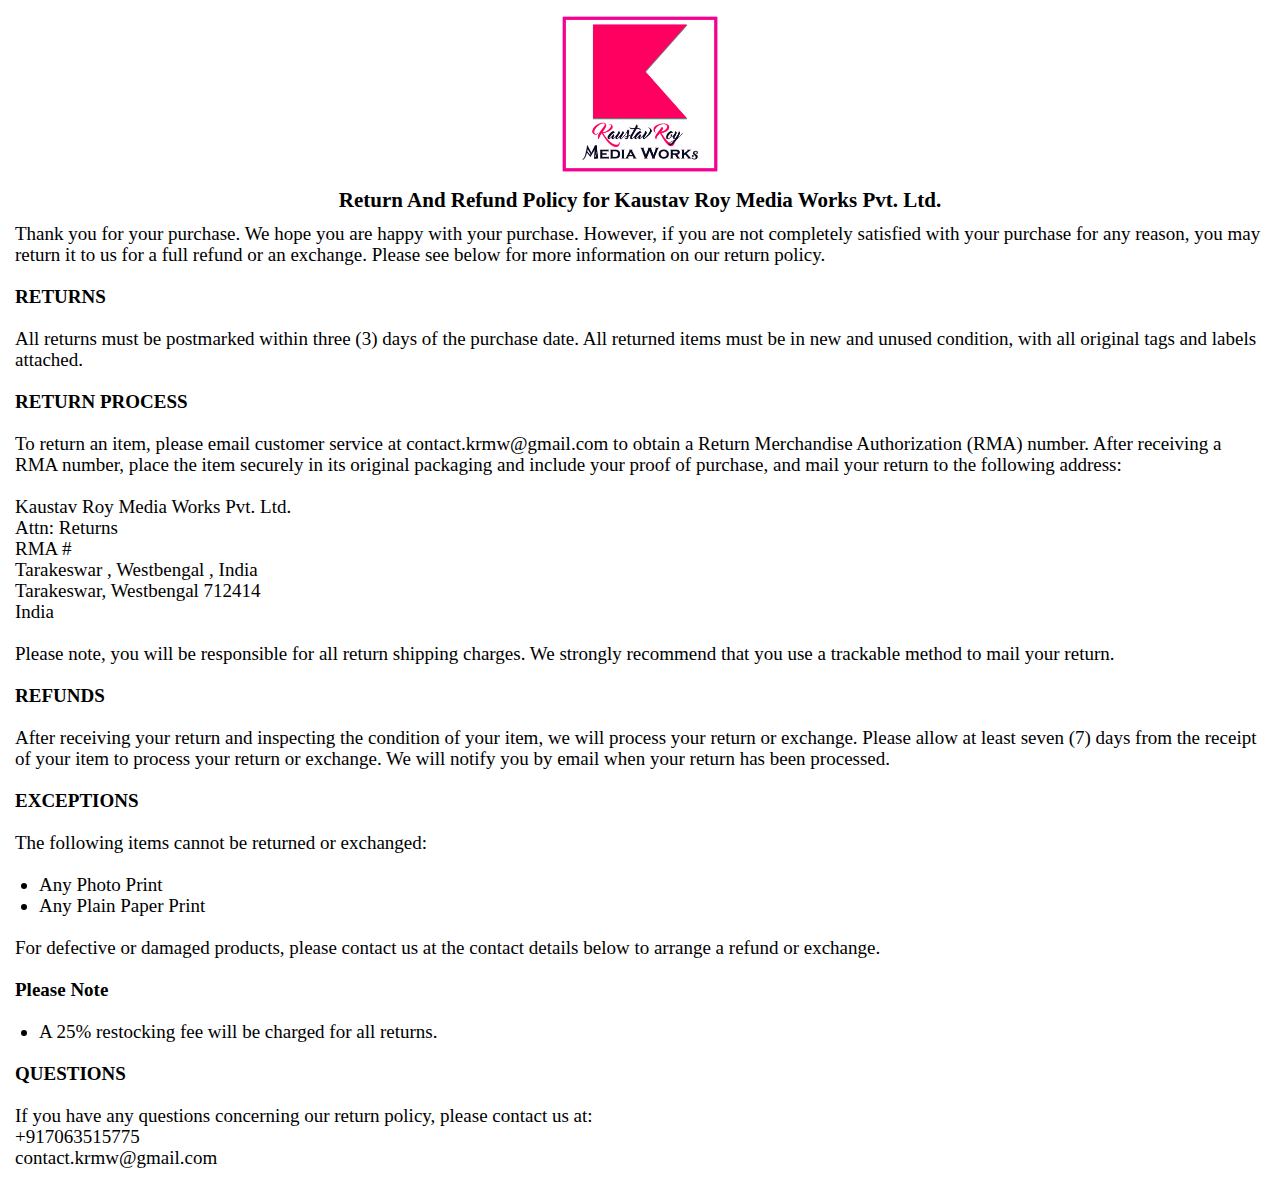
<file: Legal/returnpolicy_krmw.html>
<!doctype html>
<html lang="en">
<head>
<meta charset="utf-8">
<title>Kaustav Roy Media Works Returns And Refund Policy</title>
<meta name="viewport" content="width=device-width, initial-scale=1.0">
<link href="https://fonts.googleapis.com/css?family=Courgette" rel="stylesheet">
<link href="https://fonts.googleapis.com/css?family=Reggae+One" rel="stylesheet">
<link href="../Kaustav_Roy_Media_Works.css?v=18" rel="stylesheet">
<link href="../returnpolicy_krmw.css?v=18" rel="stylesheet">
</head>
<body>
   <div id="wb_privacy_policy_krmwLayoutGrid1">
      <div id="privacy_policy_krmwLayoutGrid1">
         <div class="row">
            <div class="col-1">
               <div id="wb_privacy_policy_krmwImage1">
                  <img src="../images/logo.jpg" id="privacy_policy_krmwImage1" alt="">
               </div>
               <div id="wb_privacy_policy_krmwText1">
                  <span id="wb_uid0"><strong>Return And Refund Policy for Kaustav Roy Media Works Pvt. Ltd.</strong></span>
               </div>
               <div id="wb_privacy_policy_krmwText2">
                  <p id="wb_uid1">Thank you for your purchase. We hope you are happy with your purchase. However, if you are not completely satisfied with your purchase for any reason, you may return it to us for a full refund or an exchange. Please see below for more information on our return policy.</p>
                  <p id="wb_uid2">&nbsp;</p>
                  <p id="wb_uid3"><span id="wb_uid4">RETURNS</span></p>
                  <p id="wb_uid5">&nbsp;</p>
                  <p id="wb_uid6">All returns must be postmarked within three (3) days of the purchase date. All returned items must be in new and unused condition, with all original tags and labels attached.</p>
                  <p id="wb_uid7">&nbsp;</p>
                  <p id="wb_uid8"><span id="wb_uid9">RETURN PROCESS</span></p>
                  <p id="wb_uid10">&nbsp;</p>
                  <p id="wb_uid11">To return an item, please email customer service at <a href="mailto:contact.krmw@gmail.com">contact.krmw@gmail.com</a> to obtain a Return Merchandise Authorization (RMA) number. After receiving a RMA number, place the item securely in its original packaging and include your proof of purchase, and mail your return to the following address:</p>
                  <p id="wb_uid12">&nbsp;</p>
                  <p id="wb_uid13">Kaustav Roy Media Works Pvt. Ltd.</p>
                  <p id="wb_uid14">Attn: Returns</p>
                  <p id="wb_uid15">RMA #</p>
                  <p id="wb_uid16">Tarakeswar , Westbengal , India&nbsp; </p>
                  <p id="wb_uid17">Tarakeswar, Westbengal 712414&nbsp; </p>
                  <p id="wb_uid18">India&nbsp; </p>
                  <p id="wb_uid19">&nbsp;</p>
                  <p id="wb_uid20">Please note, you will be responsible for all return shipping charges. We strongly recommend that you use a trackable method to mail your return. </p>
                  <p id="wb_uid21">&nbsp;</p>
                  <p id="wb_uid22"><span id="wb_uid23">REFUNDS</span></p>
                  <p id="wb_uid24">&nbsp;</p>
                  <p id="wb_uid25">After receiving your return and inspecting the condition of your item, we will process your return or exchange. Please allow at least seven (7) days from the receipt of your item to process your return or exchange. We will notify you by email when your return has been processed.</p>
                  <p id="wb_uid26">&nbsp;</p>
                  <p id="wb_uid27"><span id="wb_uid28">EXCEPTIONS </span>&nbsp;&nbsp; </p>
                  <p id="wb_uid29">&nbsp;</p>
                  <p id="wb_uid30">The following items cannot be returned or exchanged: </p>
                  <p id="wb_uid31">&nbsp;</p>
                  <ul id="wb_uid32">
                     <li id="wb_uid33"><p id="wb_uid34">Any Photo Print&nbsp;&nbsp; 
                     </li>
                     <li id="wb_uid35"><p id="wb_uid36">Any Plain Paper Print&nbsp;&nbsp;&nbsp;&nbsp; 
                     </li>
                  </ul>
                  <p id="wb_uid37">&nbsp;</p>
                  <p id="wb_uid38">For defective or damaged products, please contact us at the contact details below to arrange a refund or exchange. </p>
                  <p id="wb_uid39">&nbsp;</p>
                  <p id="wb_uid40"><span id="wb_uid41">Please Note</span></p>
                  <p id="wb_uid42">&nbsp; </p>
                  <ul id="wb_uid43">
                     <li id="wb_uid44"><p id="wb_uid45">A 25% restocking fee will be charged for all returns.&nbsp;&nbsp; &nbsp;&nbsp;&nbsp; 
                     </li>
                  </ul>
                  <p id="wb_uid46">&nbsp;</p>
                  <p id="wb_uid47"><span id="wb_uid48">QUESTIONS</span></p>
                  <p id="wb_uid49">&nbsp;</p>
                  <p id="wb_uid50">If you have any questions concerning our return policy, please contact us at:</p>
                  <p id="wb_uid51"><a href="tel:+917063515775">+917063515775 </a></p>
                  <p id="wb_uid52"><a href="mailto:contact.krmw@gmail.com">contact.krmw@gmail.com</a></p>
                  <p id="wb_uid53">&nbsp;</p>
               </div>
            </div>
         </div>
      </div>
   </div>
</body>
</html>
</file>
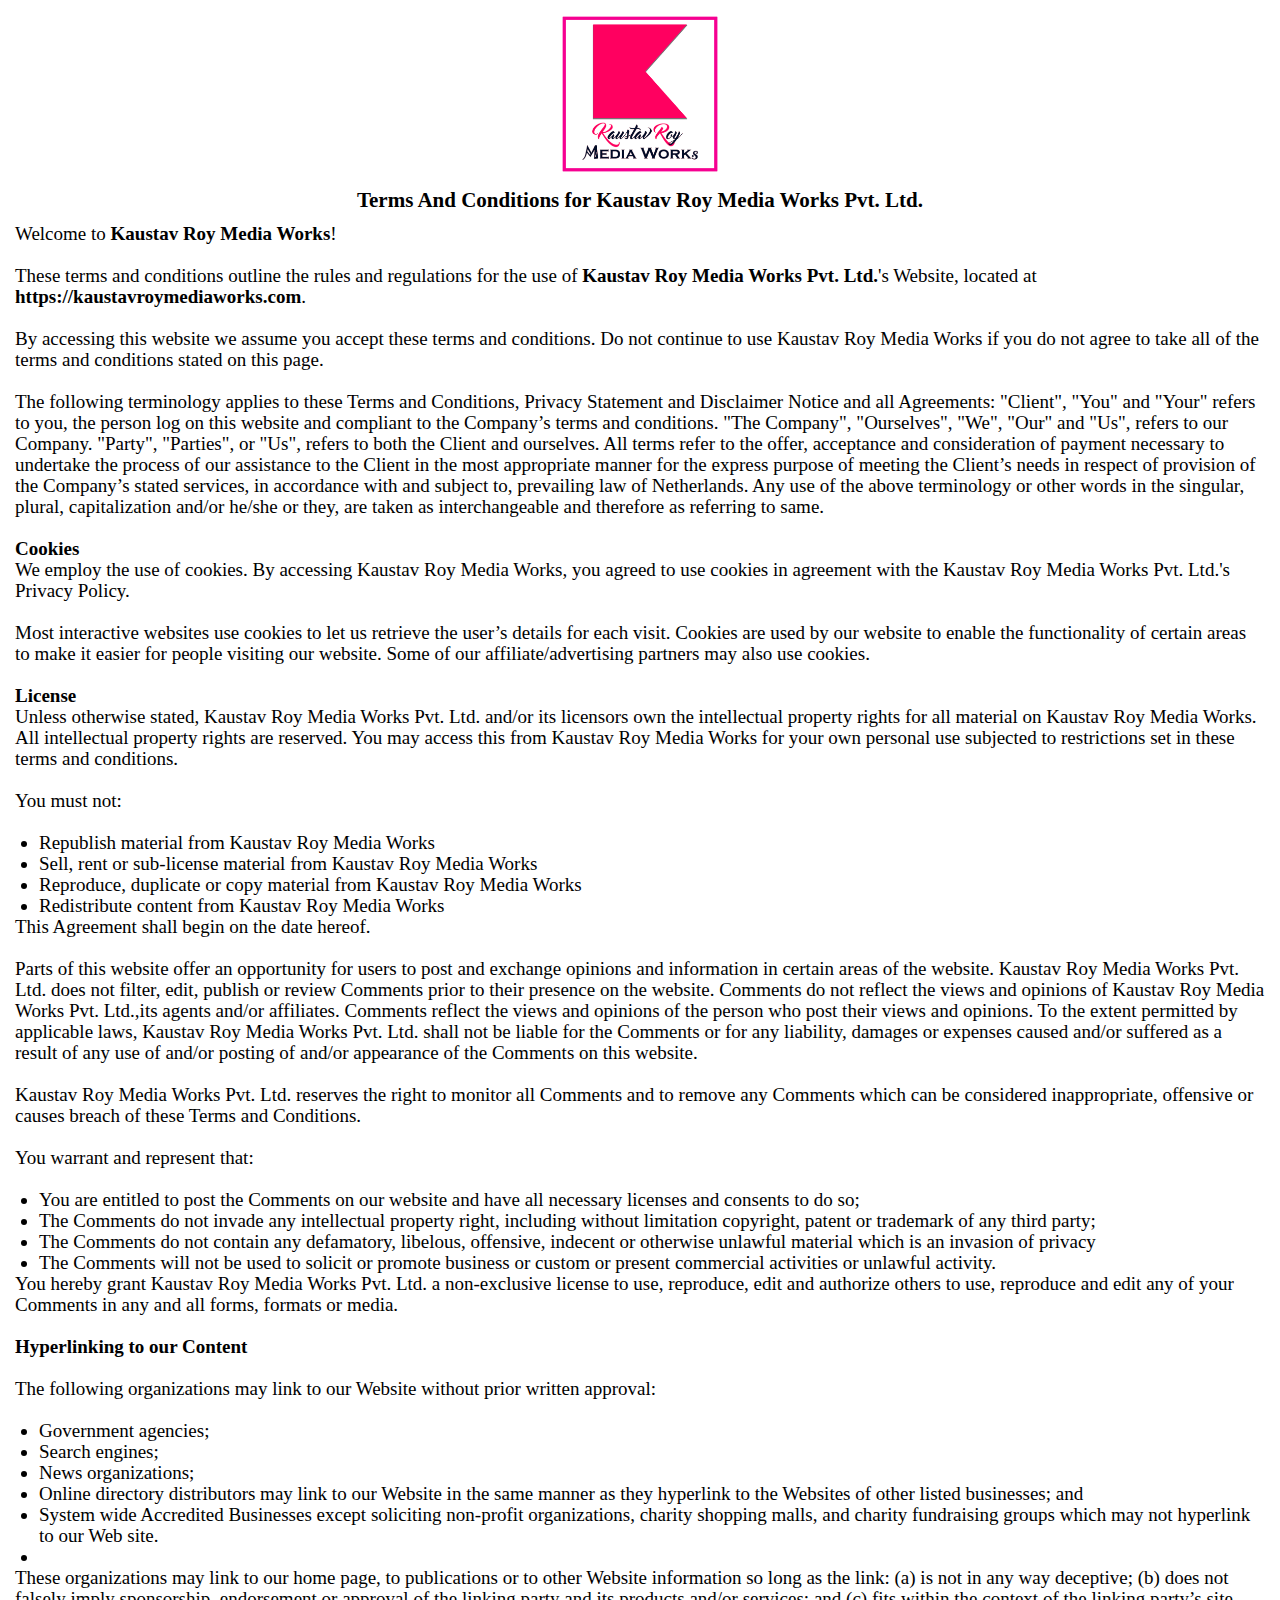
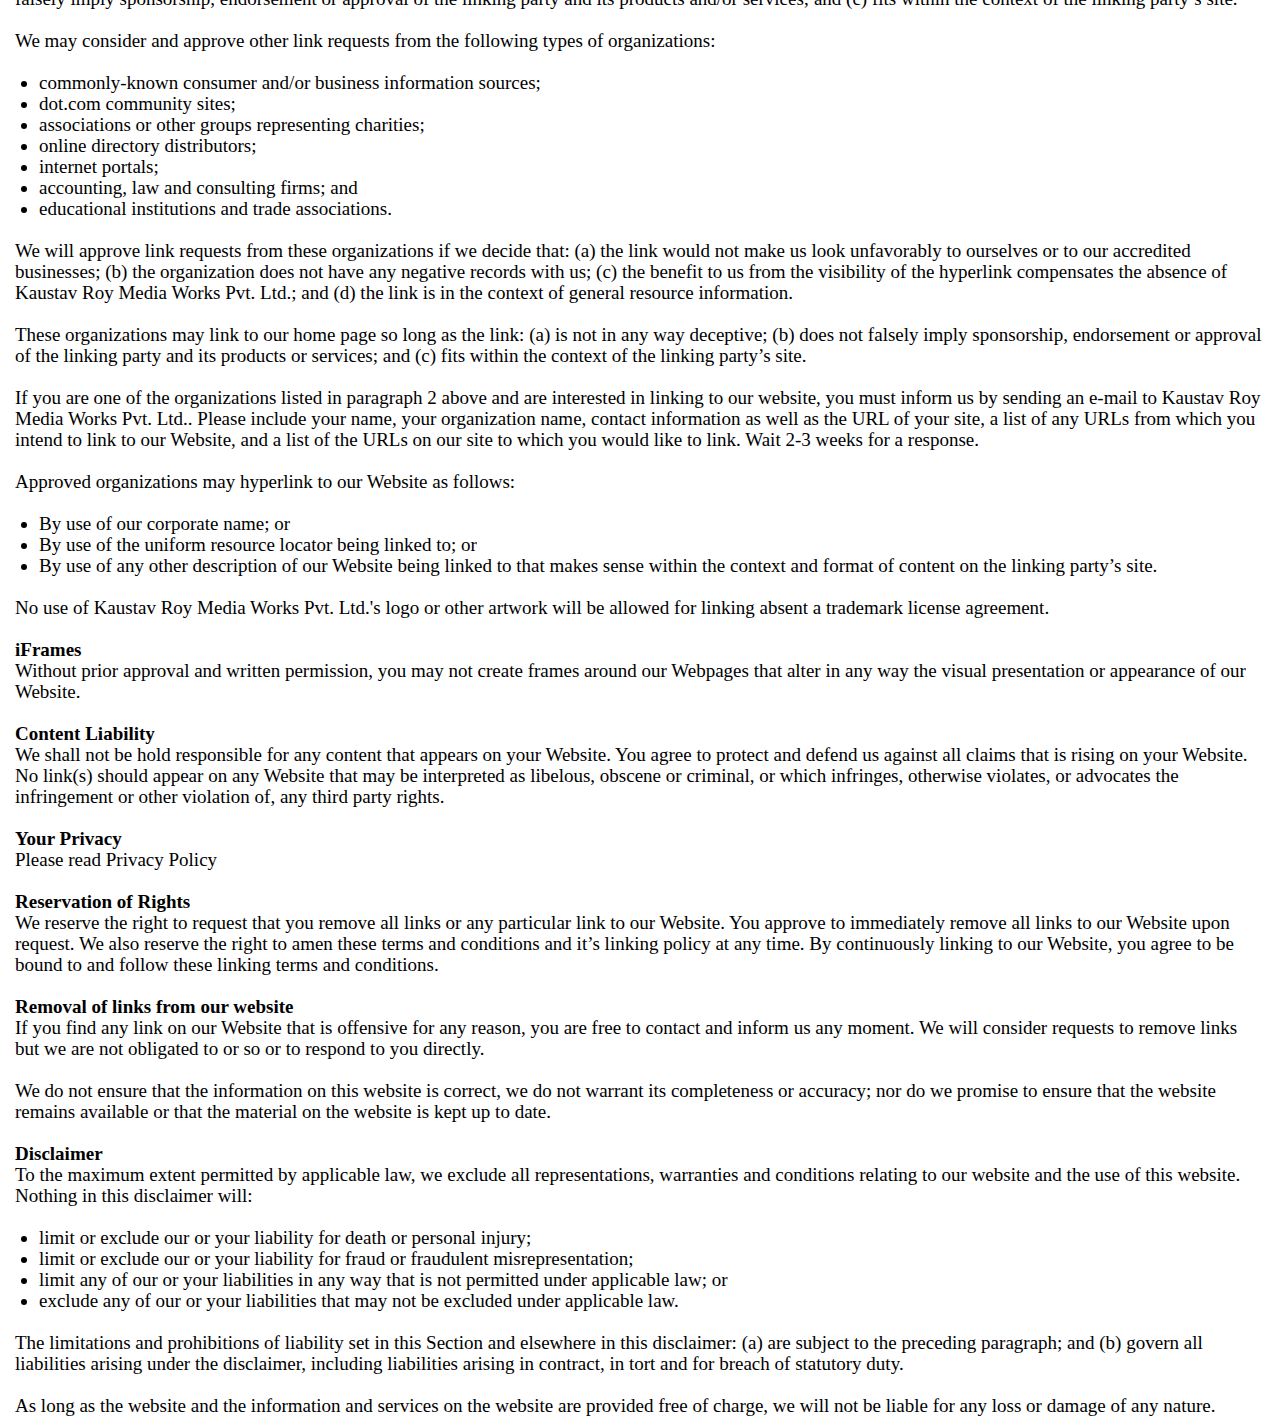
<file: Legal/termsandconditions_krmw.html>
<!doctype html>
<html lang="en">
<head>
<meta charset="utf-8">
<title>Kaustav Roy Media Works Terms And Conditions</title>
<meta name="viewport" content="width=device-width, initial-scale=1.0">
<link href="https://fonts.googleapis.com/css?family=Courgette" rel="stylesheet">
<link href="https://fonts.googleapis.com/css?family=Reggae+One" rel="stylesheet">
<link href="../Kaustav_Roy_Media_Works.css?v=18" rel="stylesheet">
<link href="../termsandconditions_krmw.css?v=18" rel="stylesheet">
</head>
<body>
   <div id="wb_privacy_policy_krmwLayoutGrid1">
      <div id="privacy_policy_krmwLayoutGrid1">
         <div class="row">
            <div class="col-1">
               <div id="wb_privacy_policy_krmwImage1">
                  <img src="../images/logo.jpg" id="privacy_policy_krmwImage1" alt="">
               </div>
               <div id="wb_privacy_policy_krmwText1">
                  <span id="wb_uid0"><strong>Terms And Conditions for Kaustav Roy Media Works Pvt. Ltd.</strong></span>
               </div>
               <div id="wb_privacy_policy_krmwText2">
                  <p id="wb_uid1">Welcome to <span id="wb_uid2">Kaustav Roy Media Works</span>!</p>
                  <p id="wb_uid3">&nbsp;</p>
                  <p id="wb_uid4">These terms and conditions outline the rules and regulations for the use of <span id="wb_uid5">Kaustav Roy Media Works Pvt. Ltd.</span>'s Website, located at <span id="wb_uid6"><a href="https://kaustavroymediaworks.com"></a></span><span id="wb_uid7">https://kaustavroymediaworks.com</span><span id="wb_uid8"></span>.</p>
                  <p id="wb_uid9">&nbsp;</p>
                  <p id="wb_uid10">By accessing this website we assume you accept these terms and conditions. Do not continue to use Kaustav Roy Media Works if you do not agree to take all of the terms and conditions stated on this page.</p>
                  <p id="wb_uid11">&nbsp;</p>
                  <p id="wb_uid12">The following terminology applies to these Terms and Conditions, Privacy Statement and Disclaimer Notice and all Agreements: "Client", "You" and "Your" refers to you, the person log on this website and compliant to the Company’s terms and conditions. "The Company", "Ourselves", "We", "Our" and "Us", refers to our Company. "Party", "Parties", or "Us", refers to both the Client and ourselves. All terms refer to the offer, acceptance and consideration of payment necessary to undertake the process of our assistance to the Client in the most appropriate manner for the express purpose of meeting the Client’s needs in respect of provision of the Company’s stated services, in accordance with and subject to, prevailing law of Netherlands. Any use of the above terminology or other words in the singular, plural, capitalization and/or he/she or they, are taken as interchangeable and therefore as referring to same.</p>
                  <p id="wb_uid13">&nbsp;</p>
                  <p id="wb_uid14"><span id="wb_uid15">Cookies</span></p>
                  <p id="wb_uid16">We employ the use of cookies. By accessing Kaustav Roy Media Works, you agreed to use cookies in agreement with the Kaustav Roy Media Works Pvt. Ltd.'s Privacy Policy.</p>
                  <p id="wb_uid17">&nbsp;</p>
                  <p id="wb_uid18">Most interactive websites use cookies to let us retrieve the user’s details for each visit. Cookies are used by our website to enable the functionality of certain areas to make it easier for people visiting our website. Some of our affiliate/advertising partners may also use cookies.</p>
                  <p id="wb_uid19">&nbsp;</p>
                  <p id="wb_uid20"><span id="wb_uid21">License</span></p>
                  <p id="wb_uid22">Unless otherwise stated, Kaustav Roy Media Works Pvt. Ltd. and/or its licensors own the intellectual property rights for all material on Kaustav Roy Media Works. All intellectual property rights are reserved. You may access this from Kaustav Roy Media Works for your own personal use subjected to restrictions set in these terms and conditions.</p>
                  <p id="wb_uid23">&nbsp;</p>
                  <p id="wb_uid24">You must not:</p>
                  <p id="wb_uid25">&nbsp;</p>
                  <ul id="wb_uid26">
                     <li id="wb_uid27"><p id="wb_uid28">Republish material from Kaustav Roy Media Works
                     </li>
                     <li id="wb_uid29"><p id="wb_uid30">Sell, rent or sub-license material from Kaustav Roy Media Works
                     </li>
                     <li id="wb_uid31"><p id="wb_uid32">Reproduce, duplicate or copy material from Kaustav Roy Media Works
                     </li>
                     <li id="wb_uid33"><p id="wb_uid34">Redistribute content from Kaustav Roy Media Works
                     </li>
                  </ul>
                  <p id="wb_uid35">This Agreement shall begin on the date hereof.</p>
                  <p id="wb_uid36">&nbsp;</p>
                  <p id="wb_uid37">Parts of this website offer an opportunity for users to post and exchange opinions and information in certain areas of the website. Kaustav Roy Media Works Pvt. Ltd. does not filter, edit, publish or review Comments prior to their presence on the website. Comments do not reflect the views and opinions of Kaustav Roy Media Works Pvt. Ltd.,its agents and/or affiliates. Comments reflect the views and opinions of the person who post their views and opinions. To the extent permitted by applicable laws, Kaustav Roy Media Works Pvt. Ltd. shall not be liable for the Comments or for any liability, damages or expenses caused and/or suffered as a result of any use of and/or posting of and/or appearance of the Comments on this website.</p>
                  <p id="wb_uid38">&nbsp;</p>
                  <p id="wb_uid39">Kaustav Roy Media Works Pvt. Ltd. reserves the right to monitor all Comments and to remove any Comments which can be considered inappropriate, offensive or causes breach of these Terms and Conditions.</p>
                  <p id="wb_uid40">&nbsp;</p>
                  <p id="wb_uid41">You warrant and represent that:</p>
                  <p id="wb_uid42">&nbsp;</p>
                  <ul id="wb_uid43">
                     <li id="wb_uid44"><p id="wb_uid45">You are entitled to post the Comments on our website and have all necessary licenses and consents to do so;
                     </li>
                     <li id="wb_uid46"><p id="wb_uid47">The Comments do not invade any intellectual property right, including without limitation copyright, patent or trademark of any third party;
                     </li>
                     <li id="wb_uid48"><p id="wb_uid49">The Comments do not contain any defamatory, libelous, offensive, indecent or otherwise unlawful material which is an invasion of privacy
                     </li>
                     <li id="wb_uid50"><p id="wb_uid51">The Comments will not be used to solicit or promote business or custom or present commercial activities or unlawful activity.
                     </li>
                  </ul>
                  <p id="wb_uid52">You hereby grant Kaustav Roy Media Works Pvt. Ltd. a non-exclusive license to use, reproduce, edit and authorize others to use, reproduce and edit any of your Comments in any and all forms, formats or media.</p>
                  <p id="wb_uid53">&nbsp;</p>
                  <p id="wb_uid54">Hyperlinking to our Content</p>
                  <p id="wb_uid55">&nbsp;</p>
                  <p id="wb_uid56">The following organizations may link to our Website without prior written approval:</p>
                  <p id="wb_uid57">&nbsp;</p>
                  <ul id="wb_uid58">
                     <li id="wb_uid59"><p id="wb_uid60">Government agencies;
                     </li>
                     <li id="wb_uid61"><p id="wb_uid62">Search engines;
                     </li>
                     <li id="wb_uid63"><p id="wb_uid64">News organizations;
                     </li>
                     <li id="wb_uid65"><p id="wb_uid66">Online directory distributors may link to our Website in the same manner as they hyperlink to the Websites of other listed businesses; and
                     </li>
                     <li id="wb_uid67"><p id="wb_uid68">System wide Accredited Businesses except soliciting non-profit organizations, charity shopping malls, and charity fundraising groups which may not hyperlink to our Web site.
                     </li>
                     <li id="wb_uid69"><p id="wb_uid70">&nbsp;
                     </li>
                  </ul>
                  <p id="wb_uid71">These organizations may link to our home page, to publications or to other Website information so long as the link: (a) is not in any way deceptive; (b) does not falsely imply sponsorship, endorsement or approval of the linking party and its products and/or services; and (c) fits within the context of the linking party’s site.</p>
                  <p id="wb_uid72">&nbsp;</p>
                  <p id="wb_uid73">We may consider and approve other link requests from the following types of organizations:</p>
                  <p id="wb_uid74">&nbsp;</p>
                  <ul id="wb_uid75">
                     <li id="wb_uid76"><p id="wb_uid77">commonly-known consumer and/or business information sources;
                     </li>
                     <li id="wb_uid78"><p id="wb_uid79">dot.com community sites;
                     </li>
                     <li id="wb_uid80"><p id="wb_uid81">associations or other groups representing charities;
                     </li>
                     <li id="wb_uid82"><p id="wb_uid83">online directory distributors;
                     </li>
                     <li id="wb_uid84"><p id="wb_uid85">internet portals;
                     </li>
                     <li id="wb_uid86"><p id="wb_uid87">accounting, law and consulting firms; and
                     </li>
                     <li id="wb_uid88"><p id="wb_uid89">educational institutions and trade associations.
                     </li>
                  </ul>
                  <p id="wb_uid90">&nbsp;</p>
                  <p id="wb_uid91">We will approve link requests from these organizations if we decide that: (a) the link would not make us look unfavorably to ourselves or to our accredited businesses; (b) the organization does not have any negative records with us; (c) the benefit to us from the visibility of the hyperlink compensates the absence of Kaustav Roy Media Works Pvt. Ltd.; and (d) the link is in the context of general resource information.</p>
                  <p id="wb_uid92">&nbsp;</p>
                  <p id="wb_uid93">These organizations may link to our home page so long as the link: (a) is not in any way deceptive; (b) does not falsely imply sponsorship, endorsement or approval of the linking party and its products or services; and (c) fits within the context of the linking party’s site.</p>
                  <p id="wb_uid94">&nbsp;</p>
                  <p id="wb_uid95">If you are one of the organizations listed in paragraph 2 above and are interested in linking to our website, you must inform us by sending an e-mail to Kaustav Roy Media Works Pvt. Ltd.. Please include your name, your organization name, contact information as well as the URL of your site, a list of any URLs from which you intend to link to our Website, and a list of the URLs on our site to which you would like to link. Wait 2-3 weeks for a response.</p>
                  <p id="wb_uid96">&nbsp;</p>
                  <p id="wb_uid97">Approved organizations may hyperlink to our Website as follows:</p>
                  <p id="wb_uid98">&nbsp;</p>
                  <ul id="wb_uid99">
                     <li id="wb_uid100"><p id="wb_uid101">By use of our corporate name; or
                     </li>
                     <li id="wb_uid102"><p id="wb_uid103">By use of the uniform resource locator being linked to; or
                     </li>
                     <li id="wb_uid104"><p id="wb_uid105">By use of any other description of our Website being linked to that makes sense within the context and format of content on the linking party’s site.
                     </li>
                  </ul>
                  <p id="wb_uid106">&nbsp;</p>
                  <p id="wb_uid107">No use of Kaustav Roy Media Works Pvt. Ltd.'s logo or other artwork will be allowed for linking absent a trademark license agreement.</p>
                  <p id="wb_uid108">&nbsp;</p>
                  <p id="wb_uid109"><span id="wb_uid110">iFrames</span></p>
                  <p id="wb_uid111">Without prior approval and written permission, you may not create frames around our Webpages that alter in any way the visual presentation or appearance of our Website.</p>
                  <p id="wb_uid112">&nbsp;</p>
                  <p id="wb_uid113"><span id="wb_uid114">Content Liability</span></p>
                  <p id="wb_uid115">We shall not be hold responsible for any content that appears on your Website. You agree to protect and defend us against all claims that is rising on your Website. No link(s) should appear on any Website that may be interpreted as libelous, obscene or criminal, or which infringes, otherwise violates, or advocates the infringement or other violation of, any third party rights.</p>
                  <p id="wb_uid116">&nbsp;</p>
                  <p id="wb_uid117"><span id="wb_uid118">Your Privacy</span></p>
                  <p id="wb_uid119">Please read Privacy Policy</p>
                  <p id="wb_uid120">&nbsp;</p>
                  <p id="wb_uid121"><span id="wb_uid122">Reservation of Rights</span></p>
                  <p id="wb_uid123">We reserve the right to request that you remove all links or any particular link to our Website. You approve to immediately remove all links to our Website upon request. We also reserve the right to amen these terms and conditions and it’s linking policy at any time. By continuously linking to our Website, you agree to be bound to and follow these linking terms and conditions.</p>
                  <p id="wb_uid124">&nbsp;</p>
                  <p id="wb_uid125"><span id="wb_uid126">Removal of links from our website</span></p>
                  <p id="wb_uid127">If you find any link on our Website that is offensive for any reason, you are free to contact and inform us any moment. We will consider requests to remove links but we are not obligated to or so or to respond to you directly.</p>
                  <p id="wb_uid128">&nbsp;</p>
                  <p id="wb_uid129">We do not ensure that the information on this website is correct, we do not warrant its completeness or accuracy; nor do we promise to ensure that the website remains available or that the material on the website is kept up to date.</p>
                  <p id="wb_uid130">&nbsp;</p>
                  <p id="wb_uid131"><span id="wb_uid132">Disclaimer</span></p>
                  <p id="wb_uid133">To the maximum extent permitted by applicable law, we exclude all representations, warranties and conditions relating to our website and the use of this website. Nothing in this disclaimer will:</p>
                  <p id="wb_uid134">&nbsp;</p>
                  <ul id="wb_uid135">
                     <li id="wb_uid136"><p id="wb_uid137">limit or exclude our or your liability for death or personal injury;
                     </li>
                     <li id="wb_uid138"><p id="wb_uid139">limit or exclude our or your liability for fraud or fraudulent misrepresentation;
                     </li>
                     <li id="wb_uid140"><p id="wb_uid141">limit any of our or your liabilities in any way that is not permitted under applicable law; or
                     </li>
                     <li id="wb_uid142"><p id="wb_uid143">exclude any of our or your liabilities that may not be excluded under applicable law.
                     </li>
                  </ul>
                  <p id="wb_uid144">&nbsp;</p>
                  <p id="wb_uid145">The limitations and prohibitions of liability set in this Section and elsewhere in this disclaimer: (a) are subject to the preceding paragraph; and (b) govern all liabilities arising under the disclaimer, including liabilities arising in contract, in tort and for breach of statutory duty.</p>
                  <p id="wb_uid146">&nbsp;</p>
                  <p id="wb_uid147">As long as the website and the information and services on the website are provided free of charge, we will not be liable for any loss or damage of any nature.</p>
               </div>
            </div>
         </div>
      </div>
   </div>
</body>
</html>
</file>
<file: index.css>
html, body, #container
{
   width: 100%;
   height: 100%;
}
body
{
   background-color: #FFFFFF;
   color: #000000;
   font-family: Arial;
   font-weight: normal;
   font-size: 13px;
   line-height: 1.1875;
   margin: 0;
   padding: 0;
}
a
{
   color: #0000FF;
   text-decoration: underline;
}
a:visited
{
   color: #800080;
}
a:active
{
   color: #FF0000;
}
a:hover
{
   color: #0000FF;
   text-decoration: underline;
}
input:focus, textarea:focus, select:focus
{
   outline: none;
}
.visibility-hidden
{
   visibility: hidden;
}
#wb_indexLayoutGrid1
{
   clear: both;
   position: fixed;
   left: 0;
   top: 0;
   z-index: 7777;
   table-layout: fixed;
   display: table;
   text-align: center;
   width: 100%;
   background-color: #FFFFFF;
   background-image: none;
   border: 0px solid #CCCCCC;
   box-sizing: border-box;
   margin: 0;
}
#indexLayoutGrid1
{
   box-sizing: border-box;
   padding: 0px 5px 0px 5px;
   margin-right: auto;
   margin-left: auto;
}
#indexLayoutGrid1 > .row
{
   margin-right: -5px;
   margin-left: -5px;
}
#indexLayoutGrid1 > .row > .col-1, #indexLayoutGrid1 > .row > .col-2
{
   box-sizing: border-box;
   font-size: 0px;
   min-height: 1px;
   padding-right: 5px;
   padding-left: 5px;
   position: relative;
}
#indexLayoutGrid1 > .row > .col-1, #indexLayoutGrid1 > .row > .col-2
{
   float: left;
}
#indexLayoutGrid1 > .row > .col-1
{
   background-color: transparent;
   background-image: none;
   border: 0px solid #FFFFFF;
   width: 50%;
   text-align: left;
}
#indexLayoutGrid1 > .row > .col-2
{
   background-color: transparent;
   background-image: none;
   border: 0px solid #FFFFFF;
   width: 50%;
   text-align: right;
}
#indexLayoutGrid1:before,
#indexLayoutGrid1:after,
#indexLayoutGrid1 .row:before,
#indexLayoutGrid1 .row:after
{
   display: table;
   content: " ";
}
#indexLayoutGrid1:after,
#indexLayoutGrid1 .row:after
{
   clear: both;
}
@media (max-width: 0px)
{
#indexLayoutGrid1 > .row > .col-1, #indexLayoutGrid1 > .row > .col-2
{
   float: none;
   width: 100%;
}
}
#wb_indexImage1
{
   margin: 0px 0px 0px 5px;
   vertical-align: top;
}
#indexImage1
{
   border: 0px solid #000000;
   padding: 0;
   display: inline-block;
   width: 233px;
   height: 57px;
   vertical-align: top;
}
#indexLayer1
{
   background-color: transparent;
   background-image: url(images/KRMW-01.jpg);
   background-repeat: no-repeat;
   background-position: center bottom;
   background-attachment: fixed;
   background-position: 50% 0;
   background-size: cover;
   padding: 0;
   margin: 0;
}
#indexLayer1
{
   display: flex;
   align-items: center;
   flex-direction: column;
   justify-content: flex-end;
}
#wb_LayoutGrid3
{
   clear: both;
   position: relative;
   table-layout: fixed;
   display: table;
   text-align: center;
   width: 100%;
   background-color: #000000;
   background-image: none;
   border: 0px solid #CCCCCC;
   box-sizing: border-box;
   margin: 0;
}
#LayoutGrid3
{
   box-sizing: border-box;
   padding: 50px 15px 25px 15px;
   margin-right: auto;
   margin-left: auto;
   max-width: 976px;
}
#LayoutGrid3 > .row
{
   margin-right: -15px;
   margin-left: -15px;
}
#LayoutGrid3 > .row > .col-1
{
   box-sizing: border-box;
   font-size: 0px;
   min-height: 1px;
   padding-right: 15px;
   padding-left: 15px;
   position: relative;
}
#LayoutGrid3 > .row > .col-1
{
   float: left;
}
#LayoutGrid3 > .row > .col-1
{
   background-color: transparent;
   background-image: none;
   border: 0px solid #FFFFFF;
   width: 100%;
   text-align: center;
}
#LayoutGrid3:before,
#LayoutGrid3:after,
#LayoutGrid3 .row:before,
#LayoutGrid3 .row:after
{
   display: table;
   content: " ";
}
#LayoutGrid3:after,
#LayoutGrid3 .row:after
{
   clear: both;
}
@media (max-width: 480px)
{
#LayoutGrid3 > .row > .col-1
{
   float: none;
   width: 100% !important;
}
}
#wb_Heading7
{
   background-color: transparent;
   background-image: none;
   border: 0px solid #000000;
   box-sizing: border-box;
   vertical-align: top;
   margin: 0;
   padding: 0px 0px 10px 0px;
   text-align: center;
}
#Heading7
{
   color: #FFC000;
   font-family: Arial;
   font-weight: bold;
   font-style: normal;
   font-size: 32px;
   margin: 0;
   text-align: center;
}
#Heading7 a
{
   color: #FFC000;
   text-decoration: none;
}
#wb_Shape3
{
   transform: rotate(0deg);
   transform-origin: 50% 50%;
}
#Shape3
{
   width: 112px;
   height: 3px;
   background-color: #FFFFFF;
   background-image: none;
   border: 0px #FFFFFF solid;
}
#wb_LayoutGrid4
{
   clear: both;
   position: relative;
   table-layout: fixed;
   display: table;
   text-align: center;
   width: 100%;
   background-color: #000000;
   background-image: none;
   border: 0px solid #CCCCCC;
   box-sizing: border-box;
   margin: 0;
}
#LayoutGrid4
{
   box-sizing: border-box;
   padding: 25px 20px 25px 20px;
   margin-right: auto;
   margin-left: auto;
   max-width: 976px;
}
#LayoutGrid4 > .row
{
   margin-right: -20px;
   margin-left: -20px;
}
#LayoutGrid4 > .row > .col-1, #LayoutGrid4 > .row > .col-2, #LayoutGrid4 > .row > .col-3
{
   box-sizing: border-box;
   font-size: 0px;
   min-height: 1px;
   padding-right: 20px;
   padding-left: 20px;
   position: relative;
}
#LayoutGrid4 > .row > .col-1, #LayoutGrid4 > .row > .col-2, #LayoutGrid4 > .row > .col-3
{
   float: left;
}
#LayoutGrid4 > .row > .col-1
{
   background-color: transparent;
   background-image: none;
   border: 0px solid #FFFFFF;
   width: 33.33333333%;
   text-align: left;
}
#LayoutGrid4 > .row > .col-2
{
   background-color: transparent;
   background-image: none;
   border: 0px solid #FFFFFF;
   width: 33.33333333%;
   text-align: center;
}
#LayoutGrid4 > .row > .col-3
{
   background-color: transparent;
   background-image: none;
   border: 0px solid #FFFFFF;
   width: 33.33333333%;
   text-align: center;
}
#LayoutGrid4:before,
#LayoutGrid4:after,
#LayoutGrid4 .row:before,
#LayoutGrid4 .row:after
{
   display: table;
   content: " ";
}
#LayoutGrid4:after,
#LayoutGrid4 .row:after
{
   clear: both;
}
@media (max-width: 480px)
{
#LayoutGrid4 > .row > .col-1, #LayoutGrid4 > .row > .col-2, #LayoutGrid4 > .row > .col-3
{
   float: none;
   width: 100% !important;
}
}
#wb_Card7
{
   position: relative;
   display: -webkit-flex;
   display: flex;
   -webkit-flex-direction: column;
   flex-direction: column;
   background-color: transparent;
   background-image: none;
   border: 0px solid #DEDEDE;
   box-sizing: border-box;
   margin: 0;
   padding: 0;
   text-align: left;
}
#Card7-card-body
{
   -webkit-flex: 1 1 auto;
   flex: 1 1 auto;
   font-size: 0px;
}
#Card7-card-item0
{
   display: inline-block;
   height: 43px;
   box-sizing: border-box;
   margin: 20px 0px 0px 20px;
   padding: 0;
   border: 0px solid #BABABA;
   border-radius: 0px;
   background-color: transparent;
   background-image: none;
   color: #FFC000;
   font-family: Arial;
   font-weight: normal;
   font-style: normal;
   font-size: 43px;
}
#Card7-card-item0 a
{
   color: inherit;
   text-decoration: none;
}
#Card7-card-item0 i
{
   text-align: center;
   vertical-align: top;
   font-size: 43px;
   width: 43px;
}
#Card7-card-item1
{
   box-sizing: border-box;
   margin: -40px 0px 0px 80px;
   padding: 0;
   color: #FFFFFF;
   font-family: Arial;
   font-weight: bold;
   font-style: normal;
   font-size: 24px;
}
#Card7-card-item2
{
   box-sizing: border-box;
   margin: 20px 20px 30px 80px;
   padding: 0;
   color: #FFFFFF;
   font-family: Arial;
   font-weight: normal;
   font-style: normal;
   font-size: 13px;
}
#wb_Card1
{
   position: relative;
   display: -webkit-flex;
   display: flex;
   -webkit-flex-direction: column;
   flex-direction: column;
   background-color: transparent;
   background-image: none;
   border: 0px solid #DEDEDE;
   box-sizing: border-box;
   margin: 0;
   padding: 0;
   text-align: left;
}
#Card1-card-body
{
   -webkit-flex: 1 1 auto;
   flex: 1 1 auto;
   font-size: 0px;
}
#Card1-card-item0
{
   display: inline-block;
   height: 43px;
   box-sizing: border-box;
   margin: 20px 0px 0px 20px;
   padding: 0;
   border: 0px solid #BABABA;
   border-radius: 0px;
   background-color: transparent;
   background-image: none;
   color: #FFC000;
   font-family: Arial;
   font-weight: normal;
   font-style: normal;
   font-size: 43px;
}
#Card1-card-item0 a
{
   color: inherit;
   text-decoration: none;
}
#Card1-card-item0 i
{
   text-align: center;
   vertical-align: top;
   font-size: 43px;
   width: 43px;
}
#Card1-card-item1
{
   box-sizing: border-box;
   margin: -40px 0px 0px 80px;
   padding: 0;
   color: #FFFFFF;
   font-family: Arial;
   font-weight: bold;
   font-style: normal;
   font-size: 24px;
}
#Card1-card-item2
{
   box-sizing: border-box;
   margin: 20px 20px 30px 80px;
   padding: 0;
   color: #FFFFFF;
   font-family: Arial;
   font-weight: normal;
   font-style: normal;
   font-size: 13px;
}
#wb_Card2
{
   position: relative;
   display: -webkit-flex;
   display: flex;
   -webkit-flex-direction: column;
   flex-direction: column;
   background-color: transparent;
   background-image: none;
   border: 0px solid #DEDEDE;
   box-sizing: border-box;
   margin: 0;
   padding: 0;
   text-align: left;
}
#Card2-card-body
{
   -webkit-flex: 1 1 auto;
   flex: 1 1 auto;
   font-size: 0px;
}
#Card2-card-item0
{
   display: inline-block;
   height: 43px;
   box-sizing: border-box;
   margin: 20px 0px 0px 20px;
   padding: 0;
   border: 0px solid #BABABA;
   border-radius: 0px;
   background-color: transparent;
   background-image: none;
   color: #FFC000;
   font-family: Arial;
   font-weight: normal;
   font-style: normal;
   font-size: 43px;
}
#Card2-card-item0 a
{
   color: inherit;
   text-decoration: none;
}
#Card2-card-item0 i
{
   text-align: center;
   vertical-align: top;
   font-size: 43px;
   width: 43px;
}
#Card2-card-item1
{
   box-sizing: border-box;
   margin: -40px 0px 0px 80px;
   padding: 0;
   color: #FFFFFF;
   font-family: Arial;
   font-weight: bold;
   font-style: normal;
   font-size: 24px;
}
#Card2-card-item2
{
   box-sizing: border-box;
   margin: 20px 20px 30px 80px;
   padding: 0;
   color: #FFFFFF;
   font-family: Arial;
   font-weight: normal;
   font-style: normal;
   font-size: 13px;
}
#wb_indexLayoutGrid3
{
   clear: both;
   position: relative;
   table-layout: fixed;
   display: table;
   text-align: center;
   width: 100%;
   background-color: #000000;
   background-image: none;
   border: 0px solid #CCCCCC;
   box-sizing: border-box;
   margin: 0;
}
#indexLayoutGrid3
{
   box-sizing: border-box;
   padding: 25px 20px 25px 20px;
   margin-right: auto;
   margin-left: auto;
   max-width: 976px;
}
#indexLayoutGrid3 > .row
{
   margin-right: -20px;
   margin-left: -20px;
}
#indexLayoutGrid3 > .row > .col-1, #indexLayoutGrid3 > .row > .col-2, #indexLayoutGrid3 > .row > .col-3
{
   box-sizing: border-box;
   font-size: 0px;
   min-height: 1px;
   padding-right: 20px;
   padding-left: 20px;
   position: relative;
}
#indexLayoutGrid3 > .row > .col-1, #indexLayoutGrid3 > .row > .col-2, #indexLayoutGrid3 > .row > .col-3
{
   float: left;
}
#indexLayoutGrid3 > .row > .col-1
{
   background-color: transparent;
   background-image: none;
   border: 0px solid #FFFFFF;
   width: 33.33333333%;
   text-align: left;
}
#indexLayoutGrid3 > .row > .col-2
{
   background-color: transparent;
   background-image: none;
   border: 0px solid #FFFFFF;
   width: 33.33333333%;
   text-align: center;
}
#indexLayoutGrid3 > .row > .col-3
{
   background-color: transparent;
   background-image: none;
   border: 0px solid #FFFFFF;
   width: 33.33333333%;
   text-align: center;
}
#indexLayoutGrid3:before,
#indexLayoutGrid3:after,
#indexLayoutGrid3 .row:before,
#indexLayoutGrid3 .row:after
{
   display: table;
   content: " ";
}
#indexLayoutGrid3:after,
#indexLayoutGrid3 .row:after
{
   clear: both;
}
@media (max-width: 480px)
{
#indexLayoutGrid3 > .row > .col-1, #indexLayoutGrid3 > .row > .col-2, #indexLayoutGrid3 > .row > .col-3
{
   float: none;
   width: 100% !important;
}
}
#wb_indexLayoutGrid4
{
   clear: both;
   position: relative;
   table-layout: fixed;
   display: table;
   text-align: center;
   width: 100%;
   background-color: #000000;
   background-image: none;
   border: 0px solid #CCCCCC;
   box-sizing: border-box;
   margin: 0;
}
#indexLayoutGrid4
{
   box-sizing: border-box;
   padding: 25px 20px 25px 20px;
   margin-right: auto;
   margin-left: auto;
   max-width: 976px;
}
#indexLayoutGrid4 > .row
{
   margin-right: -20px;
   margin-left: -20px;
}
#indexLayoutGrid4 > .row > .col-1, #indexLayoutGrid4 > .row > .col-2, #indexLayoutGrid4 > .row > .col-3
{
   box-sizing: border-box;
   font-size: 0px;
   min-height: 1px;
   padding-right: 20px;
   padding-left: 20px;
   position: relative;
}
#indexLayoutGrid4 > .row > .col-1, #indexLayoutGrid4 > .row > .col-2, #indexLayoutGrid4 > .row > .col-3
{
   float: left;
}
#indexLayoutGrid4 > .row > .col-1
{
   background-color: transparent;
   background-image: none;
   border: 0px solid #FFFFFF;
   width: 33.33333333%;
   text-align: left;
}
#indexLayoutGrid4 > .row > .col-2
{
   background-color: transparent;
   background-image: none;
   border: 0px solid #FFFFFF;
   width: 33.33333333%;
   text-align: center;
}
#indexLayoutGrid4 > .row > .col-3
{
   background-color: transparent;
   background-image: none;
   border: 0px solid #FFFFFF;
   width: 33.33333333%;
   text-align: center;
}
#indexLayoutGrid4:before,
#indexLayoutGrid4:after,
#indexLayoutGrid4 .row:before,
#indexLayoutGrid4 .row:after
{
   display: table;
   content: " ";
}
#indexLayoutGrid4:after,
#indexLayoutGrid4 .row:after
{
   clear: both;
}
@media (max-width: 480px)
{
#indexLayoutGrid4 > .row > .col-1, #indexLayoutGrid4 > .row > .col-2, #indexLayoutGrid4 > .row > .col-3
{
   float: none;
   width: 100% !important;
}
}
#wb_indexLayoutGrid6
{
   clear: both;
   position: relative;
   table-layout: fixed;
   display: table;
   text-align: center;
   width: 100%;
   background-color: #000000;
   background-image: none;
   border: 0px solid #CCCCCC;
   box-sizing: border-box;
   margin: 0;
}
#indexLayoutGrid6
{
   box-sizing: border-box;
   padding: 25px 20px 25px 20px;
   margin-right: auto;
   margin-left: auto;
   max-width: 976px;
}
#indexLayoutGrid6 > .row
{
   margin-right: -20px;
   margin-left: -20px;
}
#indexLayoutGrid6 > .row > .col-1, #indexLayoutGrid6 > .row > .col-2, #indexLayoutGrid6 > .row > .col-3
{
   box-sizing: border-box;
   font-size: 0px;
   min-height: 1px;
   padding-right: 20px;
   padding-left: 20px;
   position: relative;
}
#indexLayoutGrid6 > .row > .col-1, #indexLayoutGrid6 > .row > .col-2, #indexLayoutGrid6 > .row > .col-3
{
   float: left;
}
#indexLayoutGrid6 > .row > .col-1
{
   background-color: transparent;
   background-image: none;
   border: 0px solid #FFFFFF;
   width: 33.33333333%;
   text-align: left;
}
#indexLayoutGrid6 > .row > .col-2
{
   background-color: transparent;
   background-image: none;
   border: 0px solid #FFFFFF;
   width: 33.33333333%;
   text-align: center;
}
#indexLayoutGrid6 > .row > .col-3
{
   background-color: transparent;
   background-image: none;
   border: 0px solid #FFFFFF;
   width: 33.33333333%;
   text-align: center;
}
#indexLayoutGrid6:before,
#indexLayoutGrid6:after,
#indexLayoutGrid6 .row:before,
#indexLayoutGrid6 .row:after
{
   display: table;
   content: " ";
}
#indexLayoutGrid6:after,
#indexLayoutGrid6 .row:after
{
   clear: both;
}
@media (max-width: 480px)
{
#indexLayoutGrid6 > .row > .col-1, #indexLayoutGrid6 > .row > .col-2, #indexLayoutGrid6 > .row > .col-3
{
   float: none;
   width: 100% !important;
}
}
#wb_LayoutGrid5
{
   clear: both;
   position: relative;
   table-layout: fixed;
   display: table;
   text-align: center;
   width: 100%;
   background-color: #000000;
   background-image: none;
   border: 0px solid #CCCCCC;
   box-sizing: border-box;
   margin: 0;
}
#LayoutGrid5
{
   box-sizing: border-box;
   padding: 25px 20px 25px 20px;
   margin-right: auto;
   margin-left: auto;
   max-width: 976px;
}
#LayoutGrid5 > .row
{
   margin-right: -20px;
   margin-left: -20px;
}
#LayoutGrid5 > .row > .col-1, #LayoutGrid5 > .row > .col-2, #LayoutGrid5 > .row > .col-3
{
   box-sizing: border-box;
   font-size: 0px;
   min-height: 1px;
   padding-right: 20px;
   padding-left: 20px;
   position: relative;
}
#LayoutGrid5 > .row > .col-1, #LayoutGrid5 > .row > .col-2, #LayoutGrid5 > .row > .col-3
{
   float: left;
}
#LayoutGrid5 > .row > .col-1
{
   background-color: transparent;
   background-image: none;
   border: 0px solid #FFFFFF;
   width: 33.33333333%;
   text-align: left;
}
#LayoutGrid5 > .row > .col-2
{
   background-color: transparent;
   background-image: none;
   border: 0px solid #FFFFFF;
   width: 33.33333333%;
   text-align: center;
}
#LayoutGrid5 > .row > .col-3
{
   background-color: transparent;
   background-image: none;
   border: 0px solid #FFFFFF;
   width: 33.33333333%;
   text-align: center;
}
#LayoutGrid5:before,
#LayoutGrid5:after,
#LayoutGrid5 .row:before,
#LayoutGrid5 .row:after
{
   display: table;
   content: " ";
}
#LayoutGrid5:after,
#LayoutGrid5 .row:after
{
   clear: both;
}
@media (max-width: 480px)
{
#LayoutGrid5 > .row > .col-1, #LayoutGrid5 > .row > .col-2, #LayoutGrid5 > .row > .col-3
{
   float: none;
   width: 100% !important;
}
}
#wb_Card3
{
   position: relative;
   display: -webkit-flex;
   display: flex;
   -webkit-flex-direction: column;
   flex-direction: column;
   background-color: transparent;
   background-image: none;
   border: 0px solid #DEDEDE;
   box-sizing: border-box;
   margin: 0;
   padding: 0;
   text-align: left;
}
#Card3-card-body
{
   -webkit-flex: 1 1 auto;
   flex: 1 1 auto;
   font-size: 0px;
}
#Card3-card-item0
{
   display: inline-block;
   height: 43px;
   box-sizing: border-box;
   margin: 20px 0px 0px 20px;
   padding: 0;
   border: 0px solid #BABABA;
   border-radius: 0px;
   background-color: transparent;
   background-image: none;
   color: #FFC000;
   font-family: Arial;
   font-weight: normal;
   font-style: normal;
   font-size: 43px;
}
#Card3-card-item0 a
{
   color: inherit;
   text-decoration: none;
}
#Card3-card-item0 i
{
   text-align: center;
   vertical-align: top;
   font-size: 43px;
   width: 43px;
}
#Card3-card-item1
{
   box-sizing: border-box;
   margin: -40px 0px 0px 80px;
   padding: 0;
   color: #FFFFFF;
   font-family: Arial;
   font-weight: bold;
   font-style: normal;
   font-size: 24px;
}
#Card3-card-item2
{
   box-sizing: border-box;
   margin: 20px 20px 30px 80px;
   padding: 0;
   color: #FFFFFF;
   font-family: Arial;
   font-weight: normal;
   font-style: normal;
   font-size: 13px;
}
#wb_Card4
{
   position: relative;
   display: -webkit-flex;
   display: flex;
   -webkit-flex-direction: column;
   flex-direction: column;
   background-color: transparent;
   background-image: none;
   border: 0px solid #DEDEDE;
   box-sizing: border-box;
   margin: 0;
   padding: 0;
   text-align: left;
}
#Card4-card-body
{
   -webkit-flex: 1 1 auto;
   flex: 1 1 auto;
   font-size: 0px;
}
#Card4-card-item0
{
   display: inline-block;
   height: 43px;
   box-sizing: border-box;
   margin: 20px 0px 0px 20px;
   padding: 0;
   border: 0px solid #BABABA;
   border-radius: 0px;
   background-color: transparent;
   background-image: none;
   color: #FFC000;
   font-family: Arial;
   font-weight: normal;
   font-style: normal;
   font-size: 43px;
}
#Card4-card-item0 a
{
   color: inherit;
   text-decoration: none;
}
#Card4-card-item0 i
{
   text-align: center;
   vertical-align: top;
   font-size: 43px;
   width: 43px;
}
#Card4-card-item1
{
   box-sizing: border-box;
   margin: -40px 0px 0px 80px;
   padding: 0;
   color: #FFFFFF;
   font-family: Arial;
   font-weight: bold;
   font-style: normal;
   font-size: 24px;
}
#Card4-card-item2
{
   box-sizing: border-box;
   margin: 20px 20px 30px 80px;
   padding: 0;
   color: #FFFFFF;
   font-family: Arial;
   font-weight: normal;
   font-style: normal;
   font-size: 13px;
}
#wb_Card5
{
   position: relative;
   display: -webkit-flex;
   display: flex;
   -webkit-flex-direction: column;
   flex-direction: column;
   background-color: transparent;
   background-image: none;
   border: 0px solid #DEDEDE;
   box-sizing: border-box;
   margin: 0;
   padding: 0;
   text-align: left;
}
#Card5-card-body
{
   -webkit-flex: 1 1 auto;
   flex: 1 1 auto;
   font-size: 0px;
}
#Card5-card-item0
{
   display: inline-block;
   height: 43px;
   box-sizing: border-box;
   margin: 20px 0px 0px 20px;
   padding: 0;
   border: 0px solid #BABABA;
   border-radius: 0px;
   background-color: transparent;
   background-image: none;
   color: #FFC000;
   font-family: Arial;
   font-weight: normal;
   font-style: normal;
   font-size: 43px;
}
#Card5-card-item0 a
{
   color: inherit;
   text-decoration: none;
}
#Card5-card-item0 i
{
   text-align: center;
   vertical-align: top;
   font-size: 43px;
   width: 43px;
}
#Card5-card-item1
{
   box-sizing: border-box;
   margin: -40px 0px 0px 80px;
   padding: 0;
   color: #FFFFFF;
   font-family: Arial;
   font-weight: bold;
   font-style: normal;
   font-size: 24px;
}
#Card5-card-item2
{
   box-sizing: border-box;
   margin: 20px 20px 30px 80px;
   padding: 0;
   color: #FFFFFF;
   font-family: Arial;
   font-weight: normal;
   font-style: normal;
   font-size: 13px;
}
#wb_indexText1 
{
   background-color: transparent;
   background-image: none;
   border: 0px solid #000000;
   padding: 0;
   margin: 0;
   text-align: center;
}
#wb_indexText1 div
{
   text-align: center;
}
#wb_indexText1
{
   display: block;
   margin: 0;
   box-sizing: border-box;
width: 100%;}
#wb_indexLayoutGrid7
{
   clear: both;
   position: relative;
   table-layout: fixed;
   display: table;
   text-align: center;
   width: 100%;
   background-color: #000000;
   background-image: none;
   border: 0px solid #CCCCCC;
   box-sizing: border-box;
   margin: 0;
}
#indexLayoutGrid7
{
   box-sizing: border-box;
   padding: 25px 20px 25px 20px;
   margin-right: auto;
   margin-left: auto;
   max-width: 976px;
}
#indexLayoutGrid7 > .row
{
   margin-right: -20px;
   margin-left: -20px;
}
#indexLayoutGrid7 > .row > .col-1, #indexLayoutGrid7 > .row > .col-2, #indexLayoutGrid7 > .row > .col-3
{
   box-sizing: border-box;
   font-size: 0px;
   min-height: 1px;
   padding-right: 20px;
   padding-left: 20px;
   position: relative;
}
#indexLayoutGrid7 > .row > .col-1, #indexLayoutGrid7 > .row > .col-2, #indexLayoutGrid7 > .row > .col-3
{
   float: left;
}
#indexLayoutGrid7 > .row > .col-1
{
   background-color: transparent;
   background-image: none;
   border: 0px solid #FFFFFF;
   width: 33.33333333%;
   text-align: left;
}
#indexLayoutGrid7 > .row > .col-2
{
   background-color: transparent;
   background-image: none;
   border: 0px solid #FFFFFF;
   width: 33.33333333%;
   text-align: center;
}
#indexLayoutGrid7 > .row > .col-3
{
   background-color: transparent;
   background-image: none;
   border: 0px solid #FFFFFF;
   width: 33.33333333%;
   text-align: center;
}
#indexLayoutGrid7:before,
#indexLayoutGrid7:after,
#indexLayoutGrid7 .row:before,
#indexLayoutGrid7 .row:after
{
   display: table;
   content: " ";
}
#indexLayoutGrid7:after,
#indexLayoutGrid7 .row:after
{
   clear: both;
}
@media (max-width: 480px)
{
#indexLayoutGrid7 > .row > .col-1, #indexLayoutGrid7 > .row > .col-2, #indexLayoutGrid7 > .row > .col-3
{
   float: none;
   width: 100% !important;
}
}
#wb_indexLayoutGrid5
{
   clear: both;
   position: relative;
   table-layout: fixed;
   display: table;
   text-align: center;
   width: 100%;
   background-color: #000000;
   background-image: none;
   border: 0px solid #CCCCCC;
   box-sizing: border-box;
   margin: 0;
}
#indexLayoutGrid5
{
   box-sizing: border-box;
   padding: 25px 20px 25px 20px;
   margin-right: auto;
   margin-left: auto;
   max-width: 976px;
}
#indexLayoutGrid5 > .row
{
   margin-right: -20px;
   margin-left: -20px;
}
#indexLayoutGrid5 > .row > .col-1, #indexLayoutGrid5 > .row > .col-2, #indexLayoutGrid5 > .row > .col-3
{
   box-sizing: border-box;
   font-size: 0px;
   min-height: 1px;
   padding-right: 20px;
   padding-left: 20px;
   position: relative;
}
#indexLayoutGrid5 > .row > .col-1, #indexLayoutGrid5 > .row > .col-2, #indexLayoutGrid5 > .row > .col-3
{
   float: left;
}
#indexLayoutGrid5 > .row > .col-1
{
   background-color: transparent;
   background-image: none;
   border: 0px solid #FFFFFF;
   width: 33.33333333%;
   text-align: left;
}
#indexLayoutGrid5 > .row > .col-2
{
   background-color: transparent;
   background-image: none;
   border: 0px solid #FFFFFF;
   width: 33.33333333%;
   text-align: center;
}
#indexLayoutGrid5 > .row > .col-3
{
   background-color: transparent;
   background-image: none;
   border: 0px solid #FFFFFF;
   width: 33.33333333%;
   text-align: center;
}
#indexLayoutGrid5:before,
#indexLayoutGrid5:after,
#indexLayoutGrid5 .row:before,
#indexLayoutGrid5 .row:after
{
   display: table;
   content: " ";
}
#indexLayoutGrid5:after,
#indexLayoutGrid5 .row:after
{
   clear: both;
}
@media (max-width: 480px)
{
#indexLayoutGrid5 > .row > .col-1, #indexLayoutGrid5 > .row > .col-2, #indexLayoutGrid5 > .row > .col-3
{
   float: none;
   width: 100% !important;
}
}
#wb_indexLayoutGrid2
{
   clear: both;
   position: relative;
   table-layout: fixed;
   display: table;
   text-align: center;
   width: 100%;
   background-color: #000000;
   background-image: none;
   border: 0px solid #CCCCCC;
   box-sizing: border-box;
   margin: 0;
}
#indexLayoutGrid2
{
   box-sizing: border-box;
   padding: 25px 20px 25px 20px;
   margin-right: auto;
   margin-left: auto;
   max-width: 976px;
}
#indexLayoutGrid2 > .row
{
   margin-right: -20px;
   margin-left: -20px;
}
#indexLayoutGrid2 > .row > .col-1, #indexLayoutGrid2 > .row > .col-2, #indexLayoutGrid2 > .row > .col-3
{
   box-sizing: border-box;
   font-size: 0px;
   min-height: 1px;
   padding-right: 20px;
   padding-left: 20px;
   position: relative;
}
#indexLayoutGrid2 > .row > .col-1, #indexLayoutGrid2 > .row > .col-2, #indexLayoutGrid2 > .row > .col-3
{
   float: left;
}
#indexLayoutGrid2 > .row > .col-1
{
   background-color: transparent;
   background-image: none;
   border: 0px solid #FFFFFF;
   width: 33.33333333%;
   text-align: left;
}
#indexLayoutGrid2 > .row > .col-2
{
   background-color: transparent;
   background-image: none;
   border: 0px solid #FFFFFF;
   width: 33.33333333%;
   text-align: center;
}
#indexLayoutGrid2 > .row > .col-3
{
   background-color: transparent;
   background-image: none;
   border: 0px solid #FFFFFF;
   width: 33.33333333%;
   text-align: center;
}
#indexLayoutGrid2:before,
#indexLayoutGrid2:after,
#indexLayoutGrid2 .row:before,
#indexLayoutGrid2 .row:after
{
   display: table;
   content: " ";
}
#indexLayoutGrid2:after,
#indexLayoutGrid2 .row:after
{
   clear: both;
}
@media (max-width: 480px)
{
#indexLayoutGrid2 > .row > .col-1, #indexLayoutGrid2 > .row > .col-2, #indexLayoutGrid2 > .row > .col-3
{
   float: none;
   width: 100% !important;
}
}
#wb_indexCard1
{
   position: relative;
   display: -webkit-flex;
   display: flex;
   -webkit-flex-direction: column;
   flex-direction: column;
   background-color: transparent;
   background-image: none;
   border: 0px solid #DEDEDE;
   box-sizing: border-box;
   margin: 0;
   padding: 0;
   text-align: left;
}
#indexCard1-card-body
{
   -webkit-flex: 1 1 auto;
   flex: 1 1 auto;
   font-size: 0px;
}
#indexCard1-card-item0
{
   display: inline-block;
   height: 43px;
   box-sizing: border-box;
   margin: 20px 0px 0px 20px;
   padding: 0;
   border: 0px solid #BABABA;
   border-radius: 0px;
   background-color: transparent;
   background-image: none;
   color: #FFC000;
   font-family: Arial;
   font-weight: normal;
   font-style: normal;
   font-size: 43px;
}
#indexCard1-card-item0 a
{
   color: inherit;
   text-decoration: none;
}
#indexCard1-card-item0 i
{
   text-align: center;
   vertical-align: top;
   font-size: 43px;
   width: 43px;
}
#indexCard1-card-item1
{
   box-sizing: border-box;
   margin: -40px 0px 0px 80px;
   padding: 0;
   color: #FFFFFF;
   font-family: Arial;
   font-weight: bold;
   font-style: normal;
   font-size: 24px;
}
#indexCard1-card-item2
{
   box-sizing: border-box;
   margin: 20px 20px 30px 80px;
   padding: 0;
   color: #FFFFFF;
   font-family: Arial;
   font-weight: normal;
   font-style: normal;
   font-size: 13px;
}
#wb_indexCard2
{
   position: relative;
   display: -webkit-flex;
   display: flex;
   -webkit-flex-direction: column;
   flex-direction: column;
   background-color: transparent;
   background-image: none;
   border: 0px solid #DEDEDE;
   box-sizing: border-box;
   margin: 0;
   padding: 0;
   text-align: left;
}
#indexCard2-card-body
{
   -webkit-flex: 1 1 auto;
   flex: 1 1 auto;
   font-size: 0px;
}
#indexCard2-card-item0
{
   display: inline-block;
   height: 43px;
   box-sizing: border-box;
   margin: 20px 0px 0px 20px;
   padding: 0;
   border: 0px solid #BABABA;
   border-radius: 0px;
   background-color: transparent;
   background-image: none;
   color: #FFC000;
   font-family: Arial;
   font-weight: normal;
   font-style: normal;
   font-size: 43px;
}
#indexCard2-card-item0 a
{
   color: inherit;
   text-decoration: none;
}
#indexCard2-card-item0 i
{
   text-align: center;
   vertical-align: top;
   font-size: 43px;
   width: 43px;
}
#indexCard2-card-item1
{
   box-sizing: border-box;
   margin: -40px 0px 0px 80px;
   padding: 0;
   color: #FFFFFF;
   font-family: Arial;
   font-weight: bold;
   font-style: normal;
   font-size: 24px;
}
#indexCard2-card-item2
{
   box-sizing: border-box;
   margin: 20px 20px 30px 80px;
   padding: 0;
   color: #FFFFFF;
   font-family: Arial;
   font-weight: normal;
   font-style: normal;
   font-size: 13px;
}
#wb_indexCard3
{
   position: relative;
   display: -webkit-flex;
   display: flex;
   -webkit-flex-direction: column;
   flex-direction: column;
   background-color: transparent;
   background-image: none;
   border: 0px solid #DEDEDE;
   box-sizing: border-box;
   margin: 0;
   padding: 0;
   text-align: left;
}
#indexCard3-card-body
{
   -webkit-flex: 1 1 auto;
   flex: 1 1 auto;
   font-size: 0px;
}
#indexCard3-card-item0
{
   display: inline-block;
   height: 43px;
   box-sizing: border-box;
   margin: 20px 0px 0px 20px;
   padding: 0;
   border: 0px solid #BABABA;
   border-radius: 0px;
   background-color: transparent;
   background-image: none;
   color: #FFC000;
   font-family: Arial;
   font-weight: normal;
   font-style: normal;
   font-size: 43px;
}
#indexCard3-card-item0 a
{
   color: inherit;
   text-decoration: none;
}
#indexCard3-card-item0 i
{
   text-align: center;
   vertical-align: top;
   font-size: 43px;
   width: 43px;
}
#indexCard3-card-item1
{
   box-sizing: border-box;
   margin: -40px 0px 0px 80px;
   padding: 0;
   color: #FFFFFF;
   font-family: Arial;
   font-weight: bold;
   font-style: normal;
   font-size: 24px;
}
#indexCard3-card-item2
{
   box-sizing: border-box;
   margin: 20px 20px 30px 80px;
   padding: 0;
   color: #FFFFFF;
   font-family: Arial;
   font-weight: normal;
   font-style: normal;
   font-size: 13px;
}
#wb_indexText2 
{
   background-color: transparent;
   background-image: none;
   border: 0px solid #000000;
   display: none;
   padding: 0;
   margin: 0;
   text-align: center;
}
#wb_indexText2 div
{
   text-align: center;
}
#wb_indexText2
{
   display: none;
   margin: 0;
   box-sizing: border-box;
width: 100%;}
#wb_indexIconFont1
{
   background-color: transparent;
   background-image: none;
   border: 0px solid #000000;
   border-radius: 1px;
   text-align: center;
   margin: 0px 0px 50px 0px;
   padding: 0;
   -webkit-animation: animate-background 1000ms linear 0ms infinite normal both;
   animation: animate-background 1000ms linear 0ms infinite normal both;
   vertical-align: top;
   display:inline-block;
   position:relative;
}
#wb_indexIconFont1:hover
{
   background-color: transparent;
   background-image: none;
   border: 0px solid #FFC000;
}
#indexIconFont1
{
   height: 104px;
   width: 122px;
}
#indexIconFont1 i
{
   color: #FF0000;
   display: inline-block;
   font-size: 104px;
   line-height: 104px;
   vertical-align: middle;
   width: 58px;
}
#wb_indexIconFont1:hover i
{
   color: #FFFFFF;
}
#wb_indexCard4
{
   position: relative;
   display: -webkit-flex;
   display: flex;
   -webkit-flex-direction: column;
   flex-direction: column;
   background-color: transparent;
   background-image: none;
   border: 0px solid #DEDEDE;
   box-sizing: border-box;
   margin: 0;
   padding: 0;
   text-align: left;
}
#indexCard4-card-body
{
   -webkit-flex: 1 1 auto;
   flex: 1 1 auto;
   font-size: 0px;
}
#indexCard4-card-item0
{
   display: inline-block;
   height: 43px;
   box-sizing: border-box;
   margin: 20px 0px 0px 20px;
   padding: 0;
   border: 0px solid #BABABA;
   border-radius: 0px;
   background-color: transparent;
   background-image: none;
   color: #FFC000;
   font-family: Arial;
   font-weight: normal;
   font-style: normal;
   font-size: 43px;
}
#indexCard4-card-item0 a
{
   color: inherit;
   text-decoration: none;
}
#indexCard4-card-item0 i
{
   text-align: center;
   vertical-align: top;
   font-size: 43px;
   width: 43px;
}
#indexCard4-card-item1
{
   box-sizing: border-box;
   margin: -40px 0px 0px 80px;
   padding: 0;
   color: #FFFFFF;
   font-family: Arial;
   font-weight: bold;
   font-style: normal;
   font-size: 24px;
}
#indexCard4-card-item2
{
   box-sizing: border-box;
   margin: 20px 20px 30px 80px;
   padding: 0;
   color: #FFFFFF;
   font-family: Arial;
   font-weight: normal;
   font-style: normal;
   font-size: 13px;
}
#wb_indexCard5
{
   position: relative;
   display: -webkit-flex;
   display: flex;
   -webkit-flex-direction: column;
   flex-direction: column;
   background-color: transparent;
   background-image: none;
   border: 0px solid #DEDEDE;
   box-sizing: border-box;
   margin: 0;
   padding: 0;
   text-align: left;
}
#indexCard5-card-body
{
   -webkit-flex: 1 1 auto;
   flex: 1 1 auto;
   font-size: 0px;
}
#indexCard5-card-item0
{
   display: inline-block;
   height: 43px;
   box-sizing: border-box;
   margin: 20px 0px 0px 20px;
   padding: 0;
   border: 0px solid #BABABA;
   border-radius: 0px;
   background-color: transparent;
   background-image: none;
   color: #FFC000;
   font-family: Arial;
   font-weight: normal;
   font-style: normal;
   font-size: 43px;
}
#indexCard5-card-item0 a
{
   color: inherit;
   text-decoration: none;
}
#indexCard5-card-item0 i
{
   text-align: center;
   vertical-align: top;
   font-size: 43px;
   width: 43px;
}
#indexCard5-card-item1
{
   box-sizing: border-box;
   margin: -40px 0px 0px 80px;
   padding: 0;
   color: #FFFFFF;
   font-family: Arial;
   font-weight: bold;
   font-style: normal;
   font-size: 24px;
}
#indexCard5-card-item2
{
   box-sizing: border-box;
   margin: 20px 20px 30px 80px;
   padding: 0;
   color: #FFFFFF;
   font-family: Arial;
   font-weight: normal;
   font-style: normal;
   font-size: 13px;
}
#wb_indexCard6
{
   position: relative;
   display: -webkit-flex;
   display: flex;
   -webkit-flex-direction: column;
   flex-direction: column;
   background-color: transparent;
   background-image: none;
   border: 0px solid #DEDEDE;
   box-sizing: border-box;
   margin: 0;
   padding: 0;
   text-align: left;
}
#indexCard6-card-body
{
   -webkit-flex: 1 1 auto;
   flex: 1 1 auto;
   font-size: 0px;
}
#indexCard6-card-item0
{
   display: inline-block;
   height: 43px;
   box-sizing: border-box;
   margin: 20px 0px 0px 20px;
   padding: 0;
   border: 0px solid #BABABA;
   border-radius: 0px;
   background-color: transparent;
   background-image: none;
   color: #FFC000;
   font-family: Arial;
   font-weight: normal;
   font-style: normal;
   font-size: 43px;
}
#indexCard6-card-item0 a
{
   color: inherit;
   text-decoration: none;
}
#indexCard6-card-item0 i
{
   text-align: center;
   vertical-align: top;
   font-size: 43px;
   width: 43px;
}
#indexCard6-card-item1
{
   box-sizing: border-box;
   margin: -40px 0px 0px 80px;
   padding: 0;
   color: #FFFFFF;
   font-family: Arial;
   font-weight: bold;
   font-style: normal;
   font-size: 24px;
}
#indexCard6-card-item2
{
   box-sizing: border-box;
   margin: 20px 20px 30px 80px;
   padding: 0;
   color: #FFFFFF;
   font-family: Arial;
   font-weight: normal;
   font-style: normal;
   font-size: 13px;
}
#wb_indexCard7
{
   position: relative;
   display: -webkit-flex;
   display: flex;
   -webkit-flex-direction: column;
   flex-direction: column;
   background-color: transparent;
   background-image: none;
   border: 0px solid #DEDEDE;
   box-sizing: border-box;
   margin: 0;
   padding: 0;
   text-align: left;
}
#indexCard7-card-body
{
   -webkit-flex: 1 1 auto;
   flex: 1 1 auto;
   font-size: 0px;
}
#indexCard7-card-item0
{
   display: inline-block;
   height: 43px;
   box-sizing: border-box;
   margin: 20px 0px 0px 20px;
   padding: 0;
   border: 0px solid #BABABA;
   border-radius: 0px;
   background-color: transparent;
   background-image: none;
   color: #FFC000;
   font-family: Arial;
   font-weight: normal;
   font-style: normal;
   font-size: 43px;
}
#indexCard7-card-item0 a
{
   color: inherit;
   text-decoration: none;
}
#indexCard7-card-item0 i
{
   text-align: center;
   vertical-align: top;
   font-size: 43px;
   width: 43px;
}
#indexCard7-card-item1
{
   box-sizing: border-box;
   margin: -40px 0px 0px 80px;
   padding: 0;
   color: #FFFFFF;
   font-family: Arial;
   font-weight: bold;
   font-style: normal;
   font-size: 24px;
}
#indexCard7-card-item2
{
   box-sizing: border-box;
   margin: 20px 20px 30px 80px;
   padding: 0;
   color: #FFFFFF;
   font-family: Arial;
   font-weight: normal;
   font-style: normal;
   font-size: 13px;
}
#wb_indexCard8
{
   position: relative;
   display: -webkit-flex;
   display: flex;
   -webkit-flex-direction: column;
   flex-direction: column;
   background-color: transparent;
   background-image: none;
   border: 0px solid #DEDEDE;
   box-sizing: border-box;
   margin: 0;
   padding: 0;
   text-align: left;
}
#indexCard8-card-body
{
   -webkit-flex: 1 1 auto;
   flex: 1 1 auto;
   font-size: 0px;
}
#indexCard8-card-item0
{
   display: inline-block;
   height: 43px;
   box-sizing: border-box;
   margin: 20px 0px 0px 20px;
   padding: 0;
   border: 0px solid #BABABA;
   border-radius: 0px;
   background-color: transparent;
   background-image: none;
   color: #FFC000;
   font-family: Arial;
   font-weight: normal;
   font-style: normal;
   font-size: 43px;
}
#indexCard8-card-item0 a
{
   color: inherit;
   text-decoration: none;
}
#indexCard8-card-item0 i
{
   text-align: center;
   vertical-align: top;
   font-size: 43px;
   width: 43px;
}
#indexCard8-card-item1
{
   box-sizing: border-box;
   margin: -40px 0px 0px 80px;
   padding: 0;
   color: #FFFFFF;
   font-family: Arial;
   font-weight: bold;
   font-style: normal;
   font-size: 24px;
}
#indexCard8-card-item2
{
   box-sizing: border-box;
   margin: 20px 20px 30px 80px;
   padding: 0;
   color: #FFFFFF;
   font-family: Arial;
   font-weight: normal;
   font-style: normal;
   font-size: 13px;
}
#wb_indexCard9
{
   position: relative;
   display: -webkit-flex;
   display: flex;
   -webkit-flex-direction: column;
   flex-direction: column;
   background-color: transparent;
   background-image: none;
   border: 0px solid #DEDEDE;
   box-sizing: border-box;
   margin: 0;
   padding: 0;
   text-align: left;
}
#indexCard9-card-body
{
   -webkit-flex: 1 1 auto;
   flex: 1 1 auto;
   font-size: 0px;
}
#indexCard9-card-item0
{
   display: inline-block;
   height: 43px;
   box-sizing: border-box;
   margin: 20px 0px 0px 20px;
   padding: 0;
   border: 0px solid #BABABA;
   border-radius: 0px;
   background-color: transparent;
   background-image: none;
   color: #FFC000;
   font-family: Arial;
   font-weight: normal;
   font-style: normal;
   font-size: 43px;
}
#indexCard9-card-item0 a
{
   color: inherit;
   text-decoration: none;
}
#indexCard9-card-item0 i
{
   text-align: center;
   vertical-align: top;
   font-size: 43px;
   width: 43px;
}
#indexCard9-card-item1
{
   box-sizing: border-box;
   margin: -40px 0px 0px 80px;
   padding: 0;
   color: #FFFFFF;
   font-family: Arial;
   font-weight: bold;
   font-style: normal;
   font-size: 24px;
}
#indexCard9-card-item2
{
   box-sizing: border-box;
   margin: 20px 20px 30px 80px;
   padding: 0;
   color: #FFFFFF;
   font-family: Arial;
   font-weight: normal;
   font-style: normal;
   font-size: 13px;
}
#wb_indexCard10
{
   position: relative;
   display: -webkit-flex;
   display: flex;
   -webkit-flex-direction: column;
   flex-direction: column;
   background-color: transparent;
   background-image: none;
   border: 0px solid #DEDEDE;
   box-sizing: border-box;
   margin: 0;
   padding: 0;
   text-align: left;
}
#indexCard10-card-body
{
   -webkit-flex: 1 1 auto;
   flex: 1 1 auto;
   font-size: 0px;
}
#indexCard10-card-item0
{
   display: inline-block;
   height: 43px;
   box-sizing: border-box;
   margin: 20px 0px 0px 20px;
   padding: 0;
   border: 0px solid #BABABA;
   border-radius: 0px;
   background-color: transparent;
   background-image: none;
   color: #FFC000;
   font-family: Arial;
   font-weight: normal;
   font-style: normal;
   font-size: 43px;
}
#indexCard10-card-item0 a
{
   color: inherit;
   text-decoration: none;
}
#indexCard10-card-item0 i
{
   text-align: center;
   vertical-align: top;
   font-size: 43px;
   width: 43px;
}
#indexCard10-card-item1
{
   box-sizing: border-box;
   margin: -40px 0px 0px 80px;
   padding: 0;
   color: #FFFFFF;
   font-family: Arial;
   font-weight: bold;
   font-style: normal;
   font-size: 24px;
}
#indexCard10-card-item2
{
   box-sizing: border-box;
   margin: 20px 20px 30px 80px;
   padding: 0;
   color: #FFFFFF;
   font-family: Arial;
   font-weight: normal;
   font-style: normal;
   font-size: 13px;
}
#wb_indexCard11
{
   position: relative;
   display: -webkit-flex;
   display: flex;
   -webkit-flex-direction: column;
   flex-direction: column;
   background-color: transparent;
   background-image: none;
   border: 0px solid #DEDEDE;
   box-sizing: border-box;
   margin: 0;
   padding: 0;
   text-align: left;
}
#indexCard11-card-body
{
   -webkit-flex: 1 1 auto;
   flex: 1 1 auto;
   font-size: 0px;
}
#indexCard11-card-item0
{
   display: inline-block;
   height: 43px;
   box-sizing: border-box;
   margin: 20px 0px 0px 20px;
   padding: 0;
   border: 0px solid #BABABA;
   border-radius: 0px;
   background-color: transparent;
   background-image: none;
   color: #FFC000;
   font-family: Arial;
   font-weight: normal;
   font-style: normal;
   font-size: 43px;
}
#indexCard11-card-item0 a
{
   color: inherit;
   text-decoration: none;
}
#indexCard11-card-item0 i
{
   text-align: center;
   vertical-align: top;
   font-size: 43px;
   width: 43px;
}
#indexCard11-card-item1
{
   box-sizing: border-box;
   margin: -40px 0px 0px 80px;
   padding: 0;
   color: #FFFFFF;
   font-family: Arial;
   font-weight: bold;
   font-style: normal;
   font-size: 24px;
}
#indexCard11-card-item2
{
   box-sizing: border-box;
   margin: 20px 20px 30px 80px;
   padding: 0;
   color: #FFFFFF;
   font-family: Arial;
   font-weight: normal;
   font-style: normal;
   font-size: 13px;
}
#wb_indexCard12
{
   position: relative;
   display: -webkit-flex;
   display: flex;
   -webkit-flex-direction: column;
   flex-direction: column;
   background-color: transparent;
   background-image: none;
   border: 0px solid #DEDEDE;
   box-sizing: border-box;
   margin: 0;
   padding: 0;
   text-align: left;
}
#indexCard12-card-body
{
   -webkit-flex: 1 1 auto;
   flex: 1 1 auto;
   font-size: 0px;
}
#indexCard12-card-item0
{
   display: inline-block;
   height: 43px;
   box-sizing: border-box;
   margin: 20px 0px 0px 20px;
   padding: 0;
   border: 0px solid #BABABA;
   border-radius: 0px;
   background-color: transparent;
   background-image: none;
   color: #FFC000;
   font-family: Arial;
   font-weight: normal;
   font-style: normal;
   font-size: 43px;
}
#indexCard12-card-item0 a
{
   color: inherit;
   text-decoration: none;
}
#indexCard12-card-item0 i
{
   text-align: center;
   vertical-align: top;
   font-size: 43px;
   width: 43px;
}
#indexCard12-card-item1
{
   box-sizing: border-box;
   margin: -40px 0px 0px 80px;
   padding: 0;
   color: #FFFFFF;
   font-family: Arial;
   font-weight: bold;
   font-style: normal;
   font-size: 24px;
}
#indexCard12-card-item2
{
   box-sizing: border-box;
   margin: 20px 20px 30px 80px;
   padding: 0;
   color: #FFFFFF;
   font-family: Arial;
   font-weight: normal;
   font-style: normal;
   font-size: 13px;
}
#wb_indexCard13
{
   position: relative;
   display: -webkit-flex;
   display: flex;
   -webkit-flex-direction: column;
   flex-direction: column;
   background-color: transparent;
   background-image: none;
   border: 0px solid #DEDEDE;
   box-sizing: border-box;
   margin: 0;
   padding: 0;
   text-align: left;
}
#indexCard13-card-body
{
   -webkit-flex: 1 1 auto;
   flex: 1 1 auto;
   font-size: 0px;
}
#indexCard13-card-item0
{
   display: inline-block;
   height: 43px;
   box-sizing: border-box;
   margin: 20px 0px 0px 20px;
   padding: 0;
   border: 0px solid #BABABA;
   border-radius: 0px;
   background-color: transparent;
   background-image: none;
   color: #FFC000;
   font-family: Arial;
   font-weight: normal;
   font-style: normal;
   font-size: 43px;
}
#indexCard13-card-item0 a
{
   color: inherit;
   text-decoration: none;
}
#indexCard13-card-item0 i
{
   text-align: center;
   vertical-align: top;
   font-size: 43px;
   width: 43px;
}
#indexCard13-card-item1
{
   box-sizing: border-box;
   margin: -40px 0px 0px 80px;
   padding: 0;
   color: #FFFFFF;
   font-family: Arial;
   font-weight: bold;
   font-style: normal;
   font-size: 24px;
}
#indexCard13-card-item2
{
   box-sizing: border-box;
   margin: 20px 20px 30px 80px;
   padding: 0;
   color: #FFFFFF;
   font-family: Arial;
   font-weight: normal;
   font-style: normal;
   font-size: 13px;
}
#wb_indexCard14
{
   position: relative;
   display: -webkit-flex;
   display: flex;
   -webkit-flex-direction: column;
   flex-direction: column;
   background-color: transparent;
   background-image: none;
   border: 0px solid #DEDEDE;
   box-sizing: border-box;
   margin: 0;
   padding: 0;
   text-align: left;
}
#indexCard14-card-body
{
   -webkit-flex: 1 1 auto;
   flex: 1 1 auto;
   font-size: 0px;
}
#indexCard14-card-item0
{
   display: inline-block;
   height: 43px;
   box-sizing: border-box;
   margin: 20px 0px 0px 20px;
   padding: 0;
   border: 0px solid #BABABA;
   border-radius: 0px;
   background-color: transparent;
   background-image: none;
   color: #FFC000;
   font-family: Arial;
   font-weight: normal;
   font-style: normal;
   font-size: 43px;
}
#indexCard14-card-item0 a
{
   color: inherit;
   text-decoration: none;
}
#indexCard14-card-item0 i
{
   text-align: center;
   vertical-align: top;
   font-size: 43px;
   width: 43px;
}
#indexCard14-card-item1
{
   box-sizing: border-box;
   margin: -40px 0px 0px 80px;
   padding: 0;
   color: #FFFFFF;
   font-family: Arial;
   font-weight: bold;
   font-style: normal;
   font-size: 24px;
}
#indexCard14-card-item2
{
   box-sizing: border-box;
   margin: 20px 20px 30px 80px;
   padding: 0;
   color: #FFFFFF;
   font-family: Arial;
   font-weight: normal;
   font-style: normal;
   font-size: 13px;
}
#wb_indexCard15
{
   position: relative;
   display: -webkit-flex;
   display: flex;
   -webkit-flex-direction: column;
   flex-direction: column;
   background-color: transparent;
   background-image: none;
   border: 0px solid #DEDEDE;
   box-sizing: border-box;
   margin: 0;
   padding: 0;
   text-align: left;
}
#indexCard15-card-body
{
   -webkit-flex: 1 1 auto;
   flex: 1 1 auto;
   font-size: 0px;
}
#indexCard15-card-item0
{
   display: inline-block;
   height: 43px;
   box-sizing: border-box;
   margin: 20px 0px 0px 20px;
   padding: 0;
   border: 0px solid #BABABA;
   border-radius: 0px;
   background-color: transparent;
   background-image: none;
   color: #FFC000;
   font-family: Arial;
   font-weight: normal;
   font-style: normal;
   font-size: 43px;
}
#indexCard15-card-item0 a
{
   color: inherit;
   text-decoration: none;
}
#indexCard15-card-item0 i
{
   text-align: center;
   vertical-align: top;
   font-size: 43px;
   width: 43px;
}
#indexCard15-card-item1
{
   box-sizing: border-box;
   margin: -40px 0px 0px 80px;
   padding: 0;
   color: #FFFFFF;
   font-family: Arial;
   font-weight: bold;
   font-style: normal;
   font-size: 24px;
}
#indexCard15-card-item2
{
   box-sizing: border-box;
   margin: 20px 20px 30px 80px;
   padding: 0;
   color: #FFFFFF;
   font-family: Arial;
   font-weight: normal;
   font-style: normal;
   font-size: 13px;
}
#wb_indexCard16
{
   position: relative;
   display: -webkit-flex;
   display: flex;
   -webkit-flex-direction: column;
   flex-direction: column;
   background-color: transparent;
   background-image: none;
   border: 0px solid #DEDEDE;
   box-sizing: border-box;
   margin: 0;
   padding: 0;
   text-align: left;
}
#indexCard16-card-body
{
   -webkit-flex: 1 1 auto;
   flex: 1 1 auto;
   font-size: 0px;
}
#indexCard16-card-item0
{
   display: inline-block;
   height: 43px;
   box-sizing: border-box;
   margin: 20px 0px 0px 20px;
   padding: 0;
   border: 0px solid #BABABA;
   border-radius: 0px;
   background-color: transparent;
   background-image: none;
   color: #FFC000;
   font-family: Arial;
   font-weight: normal;
   font-style: normal;
   font-size: 43px;
}
#indexCard16-card-item0 a
{
   color: inherit;
   text-decoration: none;
}
#indexCard16-card-item0 i
{
   text-align: center;
   vertical-align: top;
   font-size: 43px;
   width: 43px;
}
#indexCard16-card-item1
{
   box-sizing: border-box;
   margin: -40px 0px 0px 80px;
   padding: 0;
   color: #FFFFFF;
   font-family: Arial;
   font-weight: bold;
   font-style: normal;
   font-size: 24px;
}
#indexCard16-card-item2
{
   box-sizing: border-box;
   margin: 20px 20px 30px 80px;
   padding: 0;
   color: #FFFFFF;
   font-family: Arial;
   font-weight: normal;
   font-style: normal;
   font-size: 13px;
}
#wb_indexCard17
{
   position: relative;
   display: -webkit-flex;
   display: flex;
   -webkit-flex-direction: column;
   flex-direction: column;
   background-color: transparent;
   background-image: none;
   border: 0px solid #DEDEDE;
   box-sizing: border-box;
   margin: 0;
   padding: 0;
   text-align: left;
}
#indexCard17-card-body
{
   -webkit-flex: 1 1 auto;
   flex: 1 1 auto;
   font-size: 0px;
}
#indexCard17-card-item0
{
   display: inline-block;
   height: 43px;
   box-sizing: border-box;
   margin: 20px 0px 0px 20px;
   padding: 0;
   border: 0px solid #BABABA;
   border-radius: 0px;
   background-color: transparent;
   background-image: none;
   color: #FFC000;
   font-family: Arial;
   font-weight: normal;
   font-style: normal;
   font-size: 43px;
}
#indexCard17-card-item0 a
{
   color: inherit;
   text-decoration: none;
}
#indexCard17-card-item0 i
{
   text-align: center;
   vertical-align: top;
   font-size: 43px;
   width: 43px;
}
#indexCard17-card-item1
{
   box-sizing: border-box;
   margin: -40px 0px 0px 80px;
   padding: 0;
   color: #FFFFFF;
   font-family: Arial;
   font-weight: bold;
   font-style: normal;
   font-size: 24px;
}
#indexCard17-card-item2
{
   box-sizing: border-box;
   margin: 20px 20px 30px 80px;
   padding: 0;
   color: #FFFFFF;
   font-family: Arial;
   font-weight: normal;
   font-style: normal;
   font-size: 13px;
}
#wb_indexCard18
{
   position: relative;
   display: -webkit-flex;
   display: flex;
   -webkit-flex-direction: column;
   flex-direction: column;
   background-color: transparent;
   background-image: none;
   border: 0px solid #DEDEDE;
   box-sizing: border-box;
   margin: 0;
   padding: 0;
   text-align: left;
}
#indexCard18-card-body
{
   -webkit-flex: 1 1 auto;
   flex: 1 1 auto;
   font-size: 0px;
}
#indexCard18-card-item0
{
   display: inline-block;
   height: 43px;
   box-sizing: border-box;
   margin: 20px 0px 0px 20px;
   padding: 0;
   border: 0px solid #BABABA;
   border-radius: 0px;
   background-color: transparent;
   background-image: none;
   color: #FFC000;
   font-family: Arial;
   font-weight: normal;
   font-style: normal;
   font-size: 43px;
}
#indexCard18-card-item0 a
{
   color: inherit;
   text-decoration: none;
}
#indexCard18-card-item0 i
{
   text-align: center;
   vertical-align: top;
   font-size: 43px;
   width: 43px;
}
#indexCard18-card-item1
{
   box-sizing: border-box;
   margin: -40px 0px 0px 80px;
   padding: 0;
   color: #FFFFFF;
   font-family: Arial;
   font-weight: bold;
   font-style: normal;
   font-size: 24px;
}
#indexCard18-card-item2
{
   box-sizing: border-box;
   margin: 20px 20px 30px 80px;
   padding: 0;
   color: #FFFFFF;
   font-family: Arial;
   font-weight: normal;
   font-style: normal;
   font-size: 13px;
}
#wb_indexLayoutGrid8
{
   clear: both;
   position: relative;
   table-layout: fixed;
   display: table;
   text-align: center;
   width: 100%;
   background-color: #FFFFFF;
   background-image: none;
   border: 0px solid #CCCCCC;
   box-sizing: border-box;
   margin: 0;
}
#indexLayoutGrid8
{
   box-sizing: border-box;
   padding: 50px 15px 25px 15px;
   margin-right: auto;
   margin-left: auto;
   max-width: 976px;
}
#indexLayoutGrid8 > .row
{
   margin-right: -15px;
   margin-left: -15px;
}
#indexLayoutGrid8 > .row > .col-1
{
   box-sizing: border-box;
   font-size: 0px;
   min-height: 1px;
   padding-right: 15px;
   padding-left: 15px;
   position: relative;
}
#indexLayoutGrid8 > .row > .col-1
{
   float: left;
}
#indexLayoutGrid8 > .row > .col-1
{
   background-color: transparent;
   background-image: none;
   border: 0px solid #FFFFFF;
   width: 100%;
   text-align: center;
}
#indexLayoutGrid8:before,
#indexLayoutGrid8:after,
#indexLayoutGrid8 .row:before,
#indexLayoutGrid8 .row:after
{
   display: table;
   content: " ";
}
#indexLayoutGrid8:after,
#indexLayoutGrid8 .row:after
{
   clear: both;
}
@media (max-width: 480px)
{
#indexLayoutGrid8 > .row > .col-1
{
   float: none;
   width: 100% !important;
}
}
#indexLayoutGrid8-divider-bottom
{
   overflow: hidden;
   position: absolute;
   line-height: 0;
   bottom: 0;
   left: 0;
   width: 100%;
   height: 50px;
}
#indexLayoutGrid8-divider-bottom svg
{
   display: block;
   width: 100%;
   height: 100%;
   position: relative;
   left: 50%;
   transform: translateX(-50%);
}
#indexLayoutGrid8-divider-bottom .divider-fill
{
   fill: #FFC000;
   transform-origin: center;
   transform: rotateY(0deg);
}
#wb_indexHeading1
{
   background-color: transparent;
   background-image: none;
   border: 0px solid #000000;
   box-sizing: border-box;
   vertical-align: top;
   margin: 0;
   padding: 0px 0px 10px 0px;
   text-align: center;
}
#indexHeading1
{
   color: #FF0042;
   font-family: "Times New Roman";
   font-weight: bold;
   font-style: normal;
   font-size: 24px;
   margin: 0;
   text-align: center;
}
#indexHeading1 a
{
   color: #FF0042;
   text-decoration: none;
}
#wb_indexShape1
{
   transform: rotate(0deg);
   transform-origin: 50% 50%;
}
#indexShape1
{
   width: 161px;
   height: 1px;
   background-color: #FF0042;
   background-image: none;
   border: 0px #FFFFFF solid;
}
#wb_indexLayoutGrid9
{
   clear: both;
   position: relative;
   table-layout: fixed;
   display: table;
   text-align: center;
   width: 100%;
   background-color: transparent;
   background-image: url(images/index_indexLayoutGrid9_bkgrnd.png);
   background-repeat: repeat;
   background-position: left top;
   border: 0px solid #CCCCCC;
   box-sizing: border-box;
   margin: 0;
}
#indexLayoutGrid9
{
   box-sizing: border-box;
   padding: 0px 35px 0px 35px;
   margin-right: auto;
   margin-left: auto;
}
#indexLayoutGrid9 > .row
{
   margin-right: -35px;
   margin-left: -35px;
}
#indexLayoutGrid9 > .row > .col-1, #indexLayoutGrid9 > .row > .col-2, #indexLayoutGrid9 > .row > .col-3
{
   box-sizing: border-box;
   font-size: 0px;
   min-height: 1px;
   padding-right: 35px;
   padding-left: 35px;
   position: relative;
}
#indexLayoutGrid9 > .row > .col-1, #indexLayoutGrid9 > .row > .col-2, #indexLayoutGrid9 > .row > .col-3
{
   float: left;
}
#indexLayoutGrid9 > .row > .col-1
{
   background-color: transparent;
   background-image: none;
   border: 0px solid #FFFFFF;
   width: 33.33333333%;
   text-align: center;
}
#indexLayoutGrid9 > .row > .col-2
{
   background-color: transparent;
   background-image: none;
   border: 0px solid #FFFFFF;
   width: 33.33333333%;
   text-align: center;
}
#indexLayoutGrid9 > .row > .col-3
{
   background-color: transparent;
   background-image: none;
   border: 0px solid #FFFFFF;
   width: 33.33333333%;
   text-align: center;
}
#indexLayoutGrid9:before,
#indexLayoutGrid9:after,
#indexLayoutGrid9 .row:before,
#indexLayoutGrid9 .row:after
{
   display: table;
   content: " ";
}
#indexLayoutGrid9:after,
#indexLayoutGrid9 .row:after
{
   clear: both;
}
@media (max-width: 480px)
{
#indexLayoutGrid9 > .row > .col-1, #indexLayoutGrid9 > .row > .col-2, #indexLayoutGrid9 > .row > .col-3
{
   float: none;
   width: 100% !important;
}
}
#wb_indexCard19
{
   position: relative;
   display: -webkit-flex;
   display: flex;
   -webkit-flex-direction: column;
   flex-direction: column;
   background-color: #FFFFFF;
   background-image: none;
   border: 1px solid #FFC000;
   border-radius: 20px;
   box-sizing: border-box;
   margin: 20px 0px 20px 0px;
   padding: 0;
   text-align: center;
   box-shadow: 0px 0px 20px rgba(0,0,0,0.35);
}
#indexCard19-card-body
{
   -webkit-flex: 1 1 auto;
   flex: 1 1 auto;
   font-size: 0px;
}
#indexCard19-card-item0
{
   display: inline-block;
   height: 84px;
   box-sizing: border-box;
   border-radius: 20px 20px 0 0;
   margin: 0;
   padding: 20px 0px 0px 0px;
   border: 0px solid #000000;
   border-radius: 0px;
   background-color: transparent;
   background-image: none;
   color: #FF0042;
   font-family: Arial;
   font-weight: normal;
   font-style: normal;
   font-size: 64px;
}
#indexCard19-card-item0 i
{
   text-align: center;
   vertical-align: top;
   font-size: 64px;
   width: 64px;
}
#indexCard19-card-item1
{
   box-sizing: border-box;
   border-radius: 0 0 20px 20px;
   margin: 0;
   padding: 5px 0px 10px 0px;
   color: #000000;
   font-family: "Times New Roman";
   font-weight: bold;
   font-style: normal;
   font-size: 20px;
}
#wb_indexCard20
{
   position: relative;
   display: -webkit-flex;
   display: flex;
   -webkit-flex-direction: column;
   flex-direction: column;
   background-color: #FFFFFF;
   background-image: none;
   border: 1px solid #FFC000;
   border-radius: 20px;
   box-sizing: border-box;
   margin: 20px 0px 20px 0px;
   padding: 0;
   text-align: center;
   box-shadow: 0px 0px 20px rgba(0,0,0,0.35);
}
#indexCard20-card-body
{
   -webkit-flex: 1 1 auto;
   flex: 1 1 auto;
   font-size: 0px;
}
#indexCard20-card-item0
{
   display: inline-block;
   height: 84px;
   box-sizing: border-box;
   border-radius: 20px 20px 0 0;
   margin: 0;
   padding: 20px 0px 0px 0px;
   border: 0px solid #000000;
   border-radius: 0px;
   background-color: transparent;
   background-image: none;
   color: #FF0042;
   font-family: Arial;
   font-weight: normal;
   font-style: normal;
   font-size: 64px;
}
#indexCard20-card-item0 i
{
   text-align: center;
   vertical-align: top;
   font-size: 64px;
   width: 64px;
}
#indexCard20-card-item1
{
   box-sizing: border-box;
   border-radius: 0 0 20px 20px;
   margin: 0;
   padding: 5px 0px 10px 0px;
   color: #000000;
   font-family: "Times New Roman";
   font-weight: bold;
   font-style: normal;
   font-size: 20px;
}
#wb_indexCard21
{
   position: relative;
   display: -webkit-flex;
   display: flex;
   -webkit-flex-direction: column;
   flex-direction: column;
   background-color: #FFFFFF;
   background-image: none;
   border: 1px solid #FFC000;
   border-radius: 20px;
   box-sizing: border-box;
   margin: 20px 0px 20px 0px;
   padding: 0;
   text-align: center;
   box-shadow: 0px 0px 20px rgba(0,0,0,0.35);
}
#indexCard21-card-body
{
   -webkit-flex: 1 1 auto;
   flex: 1 1 auto;
   font-size: 0px;
}
#indexCard21-card-item0
{
   display: inline-block;
   height: 84px;
   box-sizing: border-box;
   border-radius: 20px 20px 0 0;
   margin: 0;
   padding: 20px 0px 0px 0px;
   border: 0px solid #000000;
   border-radius: 0px;
   background-color: transparent;
   background-image: none;
   color: #FF0042;
   font-family: Arial;
   font-weight: normal;
   font-style: normal;
   font-size: 64px;
}
#indexCard21-card-item0 i
{
   text-align: center;
   vertical-align: top;
   font-size: 64px;
   width: 64px;
}
#indexCard21-card-item1
{
   box-sizing: border-box;
   border-radius: 0 0 20px 20px;
   margin: 0;
   padding: 5px 0px 10px 0px;
   color: #000000;
   font-family: "Times New Roman";
   font-weight: bold;
   font-style: normal;
   font-size: 20px;
}
#wb_indexLayoutGrid10
{
   clear: both;
   position: relative;
   table-layout: fixed;
   display: table;
   text-align: center;
   width: 100%;
   background-color: transparent;
   background-image: url(images/index_indexLayoutGrid10_bkgrnd.png);
   background-repeat: repeat;
   background-position: left top;
   border: 0px solid #CCCCCC;
   box-sizing: border-box;
   margin: 0;
}
#indexLayoutGrid10
{
   box-sizing: border-box;
   padding: 0px 35px 0px 35px;
   margin-right: auto;
   margin-left: auto;
}
#indexLayoutGrid10 > .row
{
   margin-right: -35px;
   margin-left: -35px;
}
#indexLayoutGrid10 > .row > .col-1, #indexLayoutGrid10 > .row > .col-2, #indexLayoutGrid10 > .row > .col-3
{
   box-sizing: border-box;
   font-size: 0px;
   min-height: 1px;
   padding-right: 35px;
   padding-left: 35px;
   position: relative;
}
#indexLayoutGrid10 > .row > .col-1, #indexLayoutGrid10 > .row > .col-2, #indexLayoutGrid10 > .row > .col-3
{
   float: left;
}
#indexLayoutGrid10 > .row > .col-1
{
   background-color: transparent;
   background-image: none;
   border: 0px solid #FFFFFF;
   width: 33.33333333%;
   text-align: center;
}
#indexLayoutGrid10 > .row > .col-2
{
   background-color: transparent;
   background-image: none;
   border: 0px solid #FFFFFF;
   width: 33.33333333%;
   text-align: center;
}
#indexLayoutGrid10 > .row > .col-3
{
   background-color: transparent;
   background-image: none;
   border: 0px solid #FFFFFF;
   width: 33.33333333%;
   text-align: center;
}
#indexLayoutGrid10:before,
#indexLayoutGrid10:after,
#indexLayoutGrid10 .row:before,
#indexLayoutGrid10 .row:after
{
   display: table;
   content: " ";
}
#indexLayoutGrid10:after,
#indexLayoutGrid10 .row:after
{
   clear: both;
}
@media (max-width: 480px)
{
#indexLayoutGrid10 > .row > .col-1, #indexLayoutGrid10 > .row > .col-2, #indexLayoutGrid10 > .row > .col-3
{
   float: none;
   width: 100% !important;
}
}
#wb_indexCard22
{
   position: relative;
   display: -webkit-flex;
   display: flex;
   -webkit-flex-direction: column;
   flex-direction: column;
   background-color: #FFFFFF;
   background-image: none;
   border: 1px solid #FFC000;
   border-radius: 20px;
   box-sizing: border-box;
   margin: 20px 0px 20px 0px;
   padding: 0;
   text-align: center;
   box-shadow: 0px 0px 20px rgba(0,0,0,0.35);
}
#indexCard22-card-body
{
   -webkit-flex: 1 1 auto;
   flex: 1 1 auto;
   font-size: 0px;
}
#indexCard22-card-item0
{
   display: inline-block;
   height: 84px;
   box-sizing: border-box;
   border-radius: 20px 20px 0 0;
   margin: 0;
   padding: 20px 0px 0px 0px;
   border: 0px solid #000000;
   border-radius: 0px;
   background-color: transparent;
   background-image: none;
   color: #FF0042;
   font-family: Arial;
   font-weight: normal;
   font-style: normal;
   font-size: 64px;
}
#indexCard22-card-item0 i
{
   text-align: center;
   vertical-align: top;
   font-size: 64px;
   width: 64px;
}
#indexCard22-card-item1
{
   box-sizing: border-box;
   border-radius: 0 0 20px 20px;
   margin: 0;
   padding: 5px 0px 10px 0px;
   color: #000000;
   font-family: "Times New Roman";
   font-weight: bold;
   font-style: normal;
   font-size: 20px;
}
#wb_indexCard23
{
   position: relative;
   display: -webkit-flex;
   display: flex;
   -webkit-flex-direction: column;
   flex-direction: column;
   background-color: #FFFFFF;
   background-image: none;
   border: 1px solid #FFC000;
   border-radius: 20px;
   box-sizing: border-box;
   margin: 20px 0px 20px 0px;
   padding: 0;
   text-align: center;
   box-shadow: 0px 0px 20px rgba(0,0,0,0.35);
}
#indexCard23-card-body
{
   -webkit-flex: 1 1 auto;
   flex: 1 1 auto;
   font-size: 0px;
}
#indexCard23-card-item0
{
   display: inline-block;
   height: 84px;
   box-sizing: border-box;
   border-radius: 20px 20px 0 0;
   margin: 0;
   padding: 20px 0px 0px 0px;
   border: 0px solid #000000;
   border-radius: 0px;
   background-color: transparent;
   background-image: none;
   color: #FF0042;
   font-family: Arial;
   font-weight: normal;
   font-style: normal;
   font-size: 64px;
}
#indexCard23-card-item0 i
{
   text-align: center;
   vertical-align: top;
   font-size: 64px;
   width: 64px;
}
#indexCard23-card-item1
{
   box-sizing: border-box;
   border-radius: 0 0 20px 20px;
   margin: 0;
   padding: 5px 0px 10px 0px;
   color: #000000;
   font-family: "Times New Roman";
   font-weight: bold;
   font-style: normal;
   font-size: 20px;
}
#wb_indexCard24
{
   position: relative;
   display: -webkit-flex;
   display: flex;
   -webkit-flex-direction: column;
   flex-direction: column;
   background-color: #FFFFFF;
   background-image: none;
   border: 1px solid #FFC000;
   border-radius: 20px;
   box-sizing: border-box;
   margin: 20px 0px 20px 0px;
   padding: 0;
   text-align: center;
   box-shadow: 0px 0px 20px rgba(0,0,0,0.35);
}
#indexCard24-card-body
{
   -webkit-flex: 1 1 auto;
   flex: 1 1 auto;
   font-size: 0px;
}
#indexCard24-card-item0
{
   display: inline-block;
   height: 84px;
   box-sizing: border-box;
   border-radius: 20px 20px 0 0;
   margin: 0;
   padding: 20px 0px 0px 0px;
   border: 0px solid #000000;
   border-radius: 0px;
   background-color: transparent;
   background-image: none;
   color: #FF0042;
   font-family: Arial;
   font-weight: normal;
   font-style: normal;
   font-size: 64px;
}
#indexCard24-card-item0 i
{
   text-align: center;
   vertical-align: top;
   font-size: 64px;
   width: 64px;
}
#indexCard24-card-item1
{
   box-sizing: border-box;
   border-radius: 0 0 20px 20px;
   margin: 0;
   padding: 5px 0px 10px 0px;
   color: #000000;
   font-family: "Times New Roman";
   font-weight: bold;
   font-style: normal;
   font-size: 20px;
}
#wb_indexLayoutGrid11
{
   clear: both;
   position: relative;
   table-layout: fixed;
   display: table;
   text-align: center;
   width: 100%;
   background-color: transparent;
   background-image: url(images/index_indexLayoutGrid11_bkgrnd.png);
   background-repeat: repeat;
   background-position: left top;
   border: 0px solid #CCCCCC;
   box-sizing: border-box;
   margin: 0;
}
#indexLayoutGrid11
{
   box-sizing: border-box;
   padding: 0px 35px 0px 35px;
   margin-right: auto;
   margin-left: auto;
}
#indexLayoutGrid11 > .row
{
   margin-right: -35px;
   margin-left: -35px;
}
#indexLayoutGrid11 > .row > .col-1, #indexLayoutGrid11 > .row > .col-2, #indexLayoutGrid11 > .row > .col-3
{
   box-sizing: border-box;
   font-size: 0px;
   min-height: 1px;
   padding-right: 35px;
   padding-left: 35px;
   position: relative;
}
#indexLayoutGrid11 > .row > .col-1, #indexLayoutGrid11 > .row > .col-2, #indexLayoutGrid11 > .row > .col-3
{
   float: left;
}
#indexLayoutGrid11 > .row > .col-1
{
   background-color: transparent;
   background-image: none;
   border: 0px solid #FFFFFF;
   width: 33.33333333%;
   text-align: center;
}
#indexLayoutGrid11 > .row > .col-2
{
   background-color: transparent;
   background-image: none;
   border: 0px solid #FFFFFF;
   width: 33.33333333%;
   text-align: center;
}
#indexLayoutGrid11 > .row > .col-3
{
   background-color: transparent;
   background-image: none;
   border: 0px solid #FFFFFF;
   width: 33.33333333%;
   text-align: center;
}
#indexLayoutGrid11:before,
#indexLayoutGrid11:after,
#indexLayoutGrid11 .row:before,
#indexLayoutGrid11 .row:after
{
   display: table;
   content: " ";
}
#indexLayoutGrid11:after,
#indexLayoutGrid11 .row:after
{
   clear: both;
}
@media (max-width: 480px)
{
#indexLayoutGrid11 > .row > .col-1, #indexLayoutGrid11 > .row > .col-2, #indexLayoutGrid11 > .row > .col-3
{
   float: none;
   width: 100% !important;
}
}
#wb_indexCard25
{
   position: relative;
   display: -webkit-flex;
   display: flex;
   -webkit-flex-direction: column;
   flex-direction: column;
   background-color: #FFFFFF;
   background-image: none;
   border: 1px solid #FFC000;
   border-radius: 20px;
   box-sizing: border-box;
   margin: 20px 0px 20px 0px;
   padding: 0;
   text-align: center;
   box-shadow: 0px 0px 20px rgba(0,0,0,0.35);
}
#indexCard25-card-body
{
   -webkit-flex: 1 1 auto;
   flex: 1 1 auto;
   font-size: 0px;
}
#indexCard25-card-item0
{
   display: inline-block;
   height: 84px;
   box-sizing: border-box;
   border-radius: 20px 20px 0 0;
   margin: 0;
   padding: 20px 0px 0px 0px;
   border: 0px solid #000000;
   border-radius: 0px;
   background-color: transparent;
   background-image: none;
   color: #FF0042;
   font-family: Arial;
   font-weight: normal;
   font-style: normal;
   font-size: 64px;
}
#indexCard25-card-item0 i
{
   text-align: center;
   vertical-align: top;
   font-size: 64px;
   width: 64px;
}
#indexCard25-card-item1
{
   box-sizing: border-box;
   border-radius: 0 0 20px 20px;
   margin: 0;
   padding: 5px 0px 10px 0px;
   color: #000000;
   font-family: "Times New Roman";
   font-weight: bold;
   font-style: normal;
   font-size: 20px;
}
#wb_indexCard26
{
   position: relative;
   display: -webkit-flex;
   display: flex;
   -webkit-flex-direction: column;
   flex-direction: column;
   background-color: #FFFFFF;
   background-image: none;
   border: 1px solid #FFC000;
   border-radius: 20px;
   box-sizing: border-box;
   margin: 20px 0px 20px 0px;
   padding: 0;
   text-align: center;
   box-shadow: 0px 0px 20px rgba(12,12,12,0.35);
}
#indexCard26-card-body
{
   -webkit-flex: 1 1 auto;
   flex: 1 1 auto;
   font-size: 0px;
}
#indexCard26-card-item0
{
   display: inline-block;
   height: 84px;
   box-sizing: border-box;
   border-radius: 20px 20px 0 0;
   margin: 0;
   padding: 20px 0px 0px 0px;
   border: 0px solid #000000;
   border-radius: 0px;
   background-color: transparent;
   background-image: none;
   color: #FF0042;
   font-family: Arial;
   font-weight: normal;
   font-style: normal;
   font-size: 64px;
}
#indexCard26-card-item0 i
{
   text-align: center;
   vertical-align: top;
   font-size: 64px;
   width: 64px;
}
#indexCard26-card-item1
{
   box-sizing: border-box;
   border-radius: 0 0 20px 20px;
   margin: 0;
   padding: 5px 0px 10px 0px;
   color: #000000;
   font-family: "Times New Roman";
   font-weight: bold;
   font-style: normal;
   font-size: 20px;
}
#wb_indexCard27
{
   position: relative;
   display: -webkit-flex;
   display: flex;
   -webkit-flex-direction: column;
   flex-direction: column;
   background-color: #FFFFFF;
   background-image: none;
   border: 1px solid #FFC000;
   border-radius: 20px;
   box-sizing: border-box;
   margin: 20px 0px 20px 0px;
   padding: 0;
   text-align: center;
   box-shadow: 0px 0px 20px rgba(12,12,12,0.35);
}
#indexCard27-card-body
{
   -webkit-flex: 1 1 auto;
   flex: 1 1 auto;
   font-size: 0px;
}
#indexCard27-card-item0
{
   display: inline-block;
   height: 84px;
   box-sizing: border-box;
   border-radius: 20px 20px 0 0;
   margin: 0;
   padding: 20px 0px 0px 0px;
   border: 0px solid #000000;
   border-radius: 0px;
   background-color: transparent;
   background-image: none;
   color: #FF0042;
   font-family: Arial;
   font-weight: normal;
   font-style: normal;
   font-size: 64px;
}
#indexCard27-card-item0 i
{
   text-align: center;
   vertical-align: top;
   font-size: 64px;
   width: 64px;
}
#indexCard27-card-item1
{
   box-sizing: border-box;
   border-radius: 0 0 20px 20px;
   margin: 0;
   padding: 5px 0px 10px 0px;
   color: #000000;
   font-family: "Times New Roman";
   font-weight: bold;
   font-style: normal;
   font-size: 20px;
}
#wb_indexLayoutGrid12
{
   clear: both;
   position: relative;
   table-layout: fixed;
   display: table;
   text-align: center;
   width: 100%;
   background-color: transparent;
   background-image: url(images/index_indexLayoutGrid12_bkgrnd.png);
   background-repeat: repeat;
   background-position: left top;
   border: 0px solid #CCCCCC;
   box-sizing: border-box;
   margin: 0;
}
#indexLayoutGrid12
{
   box-sizing: border-box;
   padding: 0px 35px 0px 35px;
   margin-right: auto;
   margin-left: auto;
}
#indexLayoutGrid12 > .row
{
   margin-right: -35px;
   margin-left: -35px;
}
#indexLayoutGrid12 > .row > .col-1, #indexLayoutGrid12 > .row > .col-2, #indexLayoutGrid12 > .row > .col-3
{
   box-sizing: border-box;
   font-size: 0px;
   min-height: 1px;
   padding-right: 35px;
   padding-left: 35px;
   position: relative;
}
#indexLayoutGrid12 > .row > .col-1, #indexLayoutGrid12 > .row > .col-2, #indexLayoutGrid12 > .row > .col-3
{
   float: left;
}
#indexLayoutGrid12 > .row > .col-1
{
   background-color: transparent;
   background-image: none;
   border: 0px solid #FFFFFF;
   width: 33.33333333%;
   text-align: center;
}
#indexLayoutGrid12 > .row > .col-2
{
   background-color: transparent;
   background-image: none;
   border: 0px solid #FFFFFF;
   width: 33.33333333%;
   text-align: center;
}
#indexLayoutGrid12 > .row > .col-3
{
   background-color: transparent;
   background-image: none;
   border: 0px solid #FFFFFF;
   width: 33.33333333%;
   text-align: center;
}
#indexLayoutGrid12:before,
#indexLayoutGrid12:after,
#indexLayoutGrid12 .row:before,
#indexLayoutGrid12 .row:after
{
   display: table;
   content: " ";
}
#indexLayoutGrid12:after,
#indexLayoutGrid12 .row:after
{
   clear: both;
}
@media (max-width: 480px)
{
#indexLayoutGrid12 > .row > .col-1, #indexLayoutGrid12 > .row > .col-2, #indexLayoutGrid12 > .row > .col-3
{
   float: none;
   width: 100% !important;
}
}
#wb_indexCard28
{
   position: relative;
   display: -webkit-flex;
   display: flex;
   -webkit-flex-direction: column;
   flex-direction: column;
   background-color: #FFFFFF;
   background-image: none;
   border: 1px solid #FFC000;
   border-radius: 20px;
   box-sizing: border-box;
   margin: 20px 0px 20px 0px;
   padding: 0;
   text-align: center;
   box-shadow: 0px 0px 20px rgba(0,0,0,0.35);
}
#indexCard28-card-body
{
   -webkit-flex: 1 1 auto;
   flex: 1 1 auto;
   font-size: 0px;
}
#indexCard28-card-item0
{
   display: inline-block;
   height: 84px;
   box-sizing: border-box;
   border-radius: 20px 20px 0 0;
   margin: 0;
   padding: 20px 0px 0px 0px;
   border: 0px solid #000000;
   border-radius: 0px;
   background-color: transparent;
   background-image: none;
   color: #FF0042;
   font-family: Arial;
   font-weight: normal;
   font-style: normal;
   font-size: 64px;
}
#indexCard28-card-item0 i
{
   text-align: center;
   vertical-align: top;
   font-size: 64px;
   width: 64px;
}
#indexCard28-card-item1
{
   box-sizing: border-box;
   border-radius: 0 0 20px 20px;
   margin: 0;
   padding: 5px 0px 10px 0px;
   color: #000000;
   font-family: "Times New Roman";
   font-weight: bold;
   font-style: normal;
   font-size: 20px;
}
#wb_indexCard29
{
   position: relative;
   display: -webkit-flex;
   display: flex;
   -webkit-flex-direction: column;
   flex-direction: column;
   background-color: #FFFFFF;
   background-image: none;
   border: 1px solid #FFC000;
   border-radius: 20px;
   box-sizing: border-box;
   margin: 20px 0px 20px 0px;
   padding: 0;
   text-align: center;
   box-shadow: 0px 0px 20px rgba(0,0,0,0.35);
}
#indexCard29-card-body
{
   -webkit-flex: 1 1 auto;
   flex: 1 1 auto;
   font-size: 0px;
}
#indexCard29-card-item0
{
   display: inline-block;
   height: 84px;
   box-sizing: border-box;
   border-radius: 20px 20px 0 0;
   margin: 0;
   padding: 20px 0px 0px 0px;
   border: 0px solid #000000;
   border-radius: 0px;
   background-color: transparent;
   background-image: none;
   color: #FF0042;
   font-family: Arial;
   font-weight: normal;
   font-style: normal;
   font-size: 64px;
}
#indexCard29-card-item0 i
{
   text-align: center;
   vertical-align: top;
   font-size: 64px;
   width: 64px;
}
#indexCard29-card-item1
{
   box-sizing: border-box;
   border-radius: 0 0 20px 20px;
   margin: 0;
   padding: 5px 0px 10px 0px;
   color: #000000;
   font-family: "Times New Roman";
   font-weight: bold;
   font-style: normal;
   font-size: 20px;
}
#wb_indexCard30
{
   position: relative;
   display: -webkit-flex;
   display: flex;
   -webkit-flex-direction: column;
   flex-direction: column;
   background-color: #FFFFFF;
   background-image: none;
   border: 1px solid #FFC000;
   border-radius: 20px;
   box-sizing: border-box;
   margin: 20px 0px 20px 0px;
   padding: 0;
   text-align: center;
   box-shadow: 0px 0px 20px rgba(0,0,0,0.35);
}
#indexCard30-card-body
{
   -webkit-flex: 1 1 auto;
   flex: 1 1 auto;
   font-size: 0px;
}
#indexCard30-card-item0
{
   display: inline-block;
   height: 84px;
   box-sizing: border-box;
   border-radius: 20px 20px 0 0;
   margin: 0;
   padding: 20px 0px 0px 0px;
   border: 0px solid #000000;
   border-radius: 0px;
   background-color: transparent;
   background-image: none;
   color: #FF0042;
   font-family: Arial;
   font-weight: normal;
   font-style: normal;
   font-size: 64px;
}
#indexCard30-card-item0 i
{
   text-align: center;
   vertical-align: top;
   font-size: 64px;
   width: 64px;
}
#indexCard30-card-item1
{
   box-sizing: border-box;
   border-radius: 0 0 20px 20px;
   margin: 0;
   padding: 5px 0px 10px 0px;
   color: #000000;
   font-family: "Times New Roman";
   font-weight: bold;
   font-style: normal;
   font-size: 20px;
}
#wb_indexLayoutGrid13
{
   clear: both;
   position: relative;
   table-layout: fixed;
   display: table;
   text-align: center;
   width: 100%;
   background-color: transparent;
   background-image: url(images/index_indexLayoutGrid13_bkgrnd.png);
   background-repeat: repeat;
   background-position: left top;
   border: 0px solid #CCCCCC;
   box-sizing: border-box;
   margin: 0;
}
#indexLayoutGrid13
{
   box-sizing: border-box;
   padding: 5px 35px 5px 35px;
   margin-right: auto;
   margin-left: auto;
}
#indexLayoutGrid13 > .row
{
   margin-right: -35px;
   margin-left: -35px;
}
#indexLayoutGrid13 > .row > .col-1, #indexLayoutGrid13 > .row > .col-2, #indexLayoutGrid13 > .row > .col-3
{
   box-sizing: border-box;
   font-size: 0px;
   min-height: 1px;
   padding-right: 35px;
   padding-left: 35px;
   position: relative;
}
#indexLayoutGrid13 > .row > .col-1, #indexLayoutGrid13 > .row > .col-2, #indexLayoutGrid13 > .row > .col-3
{
   float: left;
}
#indexLayoutGrid13 > .row > .col-1
{
   background-color: transparent;
   background-image: none;
   border: 0px solid #FFFFFF;
   width: 33.33333333%;
   text-align: center;
}
#indexLayoutGrid13 > .row > .col-2
{
   background-color: transparent;
   background-image: none;
   border: 0px solid #FFFFFF;
   width: 33.33333333%;
   text-align: center;
}
#indexLayoutGrid13 > .row > .col-3
{
   background-color: transparent;
   background-image: none;
   border: 0px solid #FFFFFF;
   width: 33.33333333%;
   text-align: center;
}
#indexLayoutGrid13:before,
#indexLayoutGrid13:after,
#indexLayoutGrid13 .row:before,
#indexLayoutGrid13 .row:after
{
   display: table;
   content: " ";
}
#indexLayoutGrid13:after,
#indexLayoutGrid13 .row:after
{
   clear: both;
}
@media (max-width: 480px)
{
#indexLayoutGrid13 > .row > .col-1, #indexLayoutGrid13 > .row > .col-2, #indexLayoutGrid13 > .row > .col-3
{
   float: none;
   width: 100% !important;
}
}
#wb_indexCard31
{
   position: relative;
   display: -webkit-flex;
   display: flex;
   -webkit-flex-direction: column;
   flex-direction: column;
   background-color: #FFFFFF;
   background-image: none;
   border: 1px solid #FFC000;
   border-radius: 20px;
   box-sizing: border-box;
   margin: 20px 0px 20px 0px;
   padding: 0;
   text-align: center;
   box-shadow: 0px 0px 20px rgba(0,0,0,0.35);
}
#indexCard31-card-body
{
   -webkit-flex: 1 1 auto;
   flex: 1 1 auto;
   font-size: 0px;
}
#indexCard31-card-item0
{
   display: inline-block;
   height: 84px;
   box-sizing: border-box;
   border-radius: 20px 20px 0 0;
   margin: 0;
   padding: 20px 0px 0px 0px;
   border: 0px solid #000000;
   border-radius: 0px;
   background-color: transparent;
   background-image: none;
   color: #FF0042;
   font-family: Arial;
   font-weight: normal;
   font-style: normal;
   font-size: 64px;
}
#indexCard31-card-item0 i
{
   text-align: center;
   vertical-align: top;
   font-size: 64px;
   width: 64px;
}
#indexCard31-card-item1
{
   box-sizing: border-box;
   border-radius: 0 0 20px 20px;
   margin: 0;
   padding: 5px 0px 10px 0px;
   color: #000000;
   font-family: "Times New Roman";
   font-weight: bold;
   font-style: normal;
   font-size: 20px;
}
#wb_indexCard32
{
   position: relative;
   display: -webkit-flex;
   display: flex;
   -webkit-flex-direction: column;
   flex-direction: column;
   background-color: #FFFFFF;
   background-image: none;
   border: 1px solid #FFC000;
   border-radius: 20px;
   box-sizing: border-box;
   margin: 20px 0px 20px 0px;
   padding: 0;
   text-align: center;
   box-shadow: 0px 0px 20px rgba(0,0,0,0.35);
}
#indexCard32-card-body
{
   -webkit-flex: 1 1 auto;
   flex: 1 1 auto;
   font-size: 0px;
}
#indexCard32-card-item0
{
   display: inline-block;
   height: 84px;
   box-sizing: border-box;
   border-radius: 20px 20px 0 0;
   margin: 0;
   padding: 20px 0px 0px 0px;
   border: 0px solid #000000;
   border-radius: 0px;
   background-color: transparent;
   background-image: none;
   color: #FF0042;
   font-family: Arial;
   font-weight: normal;
   font-style: normal;
   font-size: 64px;
}
#indexCard32-card-item0 i
{
   text-align: center;
   vertical-align: top;
   font-size: 64px;
   width: 64px;
}
#indexCard32-card-item1
{
   box-sizing: border-box;
   border-radius: 0 0 20px 20px;
   margin: 0;
   padding: 5px 0px 10px 0px;
   color: #000000;
   font-family: "Times New Roman";
   font-weight: bold;
   font-style: normal;
   font-size: 20px;
}
#wb_indexCard33
{
   position: relative;
   display: -webkit-flex;
   display: flex;
   -webkit-flex-direction: column;
   flex-direction: column;
   background-color: #FFFFFF;
   background-image: none;
   border: 1px solid #FFC000;
   border-radius: 20px;
   box-sizing: border-box;
   margin: 20px 0px 20px 0px;
   padding: 0;
   text-align: center;
   box-shadow: 0px 0px 20px rgba(0,0,0,0.35);
}
#indexCard33-card-body
{
   -webkit-flex: 1 1 auto;
   flex: 1 1 auto;
   font-size: 0px;
}
#indexCard33-card-item0
{
   display: inline-block;
   height: 84px;
   box-sizing: border-box;
   border-radius: 20px 20px 0 0;
   margin: 0;
   padding: 20px 0px 0px 0px;
   border: 0px solid #000000;
   border-radius: 0px;
   background-color: transparent;
   background-image: none;
   color: #FF0042;
   font-family: Arial;
   font-weight: normal;
   font-style: normal;
   font-size: 64px;
}
#indexCard33-card-item0 i
{
   text-align: center;
   vertical-align: top;
   font-size: 64px;
   width: 64px;
}
#indexCard33-card-item1
{
   box-sizing: border-box;
   border-radius: 0 0 20px 20px;
   margin: 0;
   padding: 5px 0px 10px 0px;
   color: #000000;
   font-family: "Times New Roman";
   font-weight: bold;
   font-style: normal;
   font-size: 20px;
}
#wb_indexLayoutGrid14
{
   clear: both;
   position: relative;
   table-layout: fixed;
   display: table;
   text-align: center;
   width: 100%;
   background-color: #FFC000;
   background-image: none;
   border: 0px solid #CCCCCC;
   box-sizing: border-box;
   margin: 0;
}
#indexLayoutGrid14
{
   box-sizing: border-box;
   padding: 50px 35px 25px 35px;
   margin-right: auto;
   margin-left: auto;
   max-width: 976px;
}
#indexLayoutGrid14 > .row
{
   margin-right: -35px;
   margin-left: -35px;
}
#indexLayoutGrid14 > .row > .col-1
{
   box-sizing: border-box;
   font-size: 0px;
   min-height: 1px;
   padding-right: 35px;
   padding-left: 35px;
   position: relative;
}
#indexLayoutGrid14 > .row > .col-1
{
   float: left;
}
#indexLayoutGrid14 > .row > .col-1
{
   background-color: transparent;
   background-image: none;
   border: 0px solid #FFFFFF;
   width: 100%;
   text-align: center;
}
#indexLayoutGrid14:before,
#indexLayoutGrid14:after,
#indexLayoutGrid14 .row:before,
#indexLayoutGrid14 .row:after
{
   display: table;
   content: " ";
}
#indexLayoutGrid14:after,
#indexLayoutGrid14 .row:after
{
   clear: both;
}
@media (max-width: 480px)
{
#indexLayoutGrid14 > .row > .col-1
{
   float: none;
   width: 100% !important;
}
}
#indexLayoutGrid14-divider-bottom
{
   overflow: hidden;
   position: absolute;
   line-height: 0;
   bottom: 0;
   left: 0;
   width: 100%;
   height: 50px;
}
#indexLayoutGrid14-divider-bottom svg
{
   display: block;
   width: 100%;
   height: 100%;
   position: relative;
   left: 50%;
   transform: translateX(-50%);
}
#indexLayoutGrid14-divider-bottom .divider-fill
{
   fill: #FFFFFF;
   transform-origin: center;
   transform: rotateY(0deg);
}
#wb_indexHeading2
{
   background-color: transparent;
   background-image: none;
   border: 0px solid #000000;
   box-sizing: border-box;
   vertical-align: top;
   margin: 0;
   padding: 0px 0px 10px 0px;
   text-align: center;
}
#indexHeading2
{
   color: #000000;
   font-family: "Times New Roman";
   font-weight: bold;
   font-style: normal;
   font-size: 24px;
   margin: 0;
   text-align: center;
}
#indexHeading2 a
{
   color: #000000;
   text-decoration: none;
}
#wb_indexShape2
{
   transform: rotate(0deg);
   transform-origin: 50% 50%;
}
#indexShape2
{
   width: 107px;
   height: 1px;
   background-color: #FF0042;
   background-image: none;
   border: 0px #FFFFFF solid;
}
#wb_CardContainer9
{
   background-color: #FFFFFF;
   background-image: none;
   border: 0px solid #CCCCCC;
   box-sizing: border-box;
   position: relative;
}
#CardContainer9
{
   display: -webkit-flex;
   display: flex;
   position: relative;
   padding: 10px 10px 10px 10px;
   -webkit-flex-direction: row;
   flex-direction: row;
   -webkit-flex-wrap: wrap;
   flex-wrap: wrap;
   -webkit-justify-content: center;
   justify-content: center;
   -webkit-align-items: stretch;
   align-items: stretch;
   -webkit-align-content: flex-start;
   align-content: flex-start;
   margin-top: 0px;
   margin-bottom: 0px;
   margin-right: auto;
   margin-left: auto;
   max-width: 1140px;
   box-sizing: border-box;
   font-size: 0px;
}
@media all and (max-width:480px) 
{
#CardContainer9
{
   -webkit-flex-direction: column;
   flex-direction: column;
   -webkit-flex-wrap: nowrap;
   flex-wrap: nowrap;
}
}
#wb_Card23
{
   position: relative;
   display: -webkit-flex;
   display: flex;
   -webkit-flex-direction: column;
   flex-direction: column;
   -webkit-flex-grow: 1;
   flex-grow: 1;
   -webkit-flex-shrink: 1;
   flex-shrink: 1;
   -webkit-flex-basis: 0%;
   flex-basis: 0%;
   -webkit-align-self: auto;
   align-self: auto;
   background-color: #FFFFFF;
   background-image: none;
   border: 0px solid #FFFFFF;
   margin: 30px 10px 30px 10px;
   padding: 0;
   text-align: left;
   box-shadow: 0px 0px 20px rgba(0,0,0,0.34);
}
#Card23-card-body
{
   -webkit-flex: 1 1 auto;
   flex: 1 1 auto;
   font-size: 0px;
}
#Card23-card-item0
{
   box-sizing: border-box;
   margin: 50px 0px -100px 50px;
   padding: 0;
   border: 0px solid #FFFFFF;
   border-radius: 50%;
   max-width: 86px;
   width: 100%;
   height: 86px;
}
#Card23-card-item1
{
   box-sizing: border-box;
   margin: 30px 30px 10px 150px;
   padding: 0;
   color: #000000;
   font-family: Arial;
   font-weight: bold;
   font-style: normal;
   font-size: 21px;
}
#Card23-card-item2
{
   box-sizing: border-box;
   margin: 0px 30px 10px 150px;
   padding: 0;
   color: #7F7F7F;
   font-family: Arial;
   font-weight: bold;
   font-style: normal;
   font-size: 16px;
}
#Card23-card-item3
{
   box-sizing: border-box;
   margin: 30px 30px 50px 50px;
   padding: 0;
   color: #737373;
   font-family: Arial;
   font-weight: normal;
   font-style: italic;
   font-size: 15px;
   line-height: 22.5px;
}
#wb_Card24
{
   position: relative;
   display: -webkit-flex;
   display: flex;
   -webkit-flex-direction: column;
   flex-direction: column;
   -webkit-flex-grow: 1;
   flex-grow: 1;
   -webkit-flex-shrink: 1;
   flex-shrink: 1;
   -webkit-flex-basis: 0%;
   flex-basis: 0%;
   -webkit-align-self: auto;
   align-self: auto;
   background-color: #FFFFFF;
   background-image: none;
   border: 0px solid #FFFFFF;
   margin: 30px 10px 30px 10px;
   padding: 0;
   text-align: left;
   box-shadow: 0px 0px 20px rgba(0,0,0,0.34);
}
#Card24-card-body
{
   -webkit-flex: 1 1 auto;
   flex: 1 1 auto;
   font-size: 0px;
}
#Card24-card-item0
{
   box-sizing: border-box;
   margin: 50px 0px -100px 50px;
   padding: 0;
   border: 0px solid #FFFFFF;
   border-radius: 50%;
   max-width: 86px;
   width: 100%;
   height: 86px;
}
#Card24-card-item1
{
   box-sizing: border-box;
   margin: 30px 30px 10px 150px;
   padding: 0;
   color: #000000;
   font-family: Arial;
   font-weight: bold;
   font-style: normal;
   font-size: 21px;
}
#Card24-card-item2
{
   box-sizing: border-box;
   margin: 0px 30px 10px 150px;
   padding: 0;
   color: #7F7F7F;
   font-family: Arial;
   font-weight: bold;
   font-style: normal;
   font-size: 16px;
}
#Card24-card-item3
{
   box-sizing: border-box;
   margin: 30px 30px 50px 50px;
   padding: 0;
   color: #737373;
   font-family: Arial;
   font-weight: normal;
   font-style: italic;
   font-size: 15px;
   line-height: 22.5px;
}
#wb_indexOverlayMenu1
{
   position: relative;
}
#indexOverlayMenu1
{
   background-color: rgba(255,255,255,0.00);
   background-image: none;
   border: 0px solid #FFFFFF;
   margin: 5px 0px 0px 0px;
}
#indexOverlayMenu1:hover
{
   background-color: rgba(255,255,255,0.00);
   background-image: none;
   border-color: #FFFFFF;
}
#indexOverlayMenu1
{
   display: block;
   width: 52px;
   height: 43px;
   position: absolute;
}
#indexOverlayMenu1 .line
{
   width: 20px;
   height: 4px;
   background: #1CB3F0;
   display: block;
   margin: 4px auto;
}
#indexOverlayMenu1:hover .line
{
   background: #FF3F77;
}
#indexOverlayMenu1 .line:first-child
{
   margin-top: 14px;
}
#indexOverlayMenu1-close
{
   background: transparent;
   font-size: 10px;
   height: 2.8em; 
   outline: none;
   position: absolute;
   right: 10px;
   text-align: left;
   top: 10px;
   width: 3em; 
}
#indexOverlayMenu1-close:before, #indexOverlayMenu1-close:after
{
   background: #FFC000;
   content: "";
   display: block;
   height: 0.6em;
   left: 0;
   opacity: 1;
   position: absolute;
   top: 0;
   width: 100%;
}
#indexOverlayMenu1-close span
{
   background: #FFC000;
   height: 0.6em;
   margin-top: -0.3em;
   position: absolute;
   top: 50%;
   -webkit-transform-origin: 50% 50%;
   transform-origin: 50% 50%;
   width: 100%;
}
#indexOverlayMenu1-close span::after
{
   background: #FFC000;
   content: "";
   display: block;
   height: 0.6em;
   position: absolute;
   -webkit-transform-origin: 50% 50%;
   transform-origin: 50% 50%;
   width: 100%;
}
#indexOverlayMenu1-close:before
{
   margin-top: -0.3em;
   opacity: 0;
   top: 50%;
}
#indexOverlayMenu1-close:after
{
   bottom: 50%;
   opacity: 0;
}
#indexOverlayMenu1-close span
{
   background: #FFC000;
   -webkit-transform: rotate(-45deg);
   transform: rotate(-45deg);
}
#indexOverlayMenu1-close span:after
{
   background: #FFC000;
   -webkit-transform: rotate(-90deg);
   transform: rotate(-90deg);
}
#indexOverlayMenu1-overlay
{
   display: flex;
   align-items: center;
   justify-content: center;
   height: 100%;
   left: 0;
   overflow-y: auto;
   position: fixed;
   top: 0;
   width: 100%;
   z-index: -1;
   background-color: rgba(0,0,0,0.87);
}
#indexOverlayMenu1-overlay ul
{
   font-family: Arial;
   font-weight: normal;
   font-style: normal;
   font-size: 19px;
   list-style: none;
   margin: 0;
   padding: 0;
}
.indexOverlayMenu1
{
   height: 60%;
   width: 100%;
   max-width: 970px;
   margin: 0 auto 0 auto;
}
.indexOverlayMenu1 a
{
   text-decoration: none;
}
.indexOverlayMenu1 ul
{
   list-style: none;
   padding: 0;
   text-align: center;
}
.indexOverlayMenu1 li 
{
   position: relative;
}
.indexOverlayMenu1 li a 
{
   display: block;
   position: relative;
   padding: 10px 15px 10px 15px;
   color: #FFC000;
   outline: none;
}
.indexOverlayMenu1 li a:hover
{
   color: #FFFFFF;
}
.indexOverlayMenu1-effect:before
{
   background-color: #CCCCCC;
}
#indexOverlayMenu1-overlay
{
   visibility: hidden;
   width: 0;
   left: 50%;
   -webkit-transform: translateX(-50%);
   transform: translateX(-50%);
   -webkit-transition: width 0.5s 0.3s, visibility 0s 0.8s;
   transition: width 400ms 0.3s, visibility 0s 700ms;
}
#indexOverlayMenu1-overlay.show
{
   visibility: visible;
   width: 100%;
   -webkit-transition: width 400ms;
   transition: width 400ms;
}
#indexOverlayMenu1-overlay .indexOverlayMenu1
{
   opacity: 0;
   -webkit-transition: opacity 0.3s 400ms;
   transition: opacity 0.3s 400ms;
}
#indexOverlayMenu1-overlay.show .indexOverlayMenu1
{
   opacity: 1;
   -webkit-transition-delay: 400ms;
   transition-delay: 400ms;
}
#indexOverlayMenu1-overlay.hide .indexOverlayMenu1
{
   -webkit-transition-delay: 0s;
   transition-delay: 0s;
}
.indexOverlayMenu1 li.drilldown-back > a 
{
   padding-left: 40px;
   background: rgba(0,0,0,0.1);
}
.indexOverlayMenu1 li.drilldown-back > a:hover
{
   background-color: #CCCCCC;
}
.indexOverlayMenu1 li.drilldown-back:after,
.indexOverlayMenu1 li > a:not(:only-child):after
{
   position: absolute;
   top: 15px;
   display: inline-block;
   width: 0;
   height: 0;
   margin-left: 9px;
   border-left: 9px solid #FFC000;
   border-top: 7px solid transparent;
   border-bottom: 7px solid transparent;
   border-right: 0 dotted;
   content: " ";
}
.indexOverlayMenu1 li.drilldown-back:after
{
   left: 9px;
   color: #FFC000;
   -webkit-transform: rotate(180deg);
   transform: rotate(180deg);
}
.indexOverlayMenu1 li.drilldown-back:hover:after,
.indexOverlayMenu1 li > a:not(:only-child):hover:after
{
   border-left-color: #FFFFFF;
}
.indexOverlayMenu1 li > a:after
{
   color: rgba(0,0,0,0.15);
   right: 10px;
}
.indexOverlayMenu1 .drilldown-menu 
{
   margin: 0;
   width: 100%;
}
.indexOverlayMenu1 li .drilldown-submenu 
{
   display: none;
}
.drilldown-menu.drilldown-subview li,
.drilldown-menu.drilldown-subview li.drilldown-subviewopen > a,
.drilldown-menu.drilldown-subview li.drilldown-subview > a 
{
   display: none;
}
.drilldown-menu.drilldown-subview li.drilldown-subview,
.drilldown-menu.drilldown-subview li.drilldown-subview .drilldown-submenu,
.drilldown-menu.drilldown-subview li.drilldown-subviewopen,
.drilldown-menu.drilldown-subview li.drilldown-subviewopen > .drilldown-submenu,
.drilldown-menu.drilldown-subview li.drilldown-subviewopen > .drilldown-submenu > li 
{
   display: block;
}
.indexOverlayMenu1 > .drilldown-submenu 
{
   left: 0;
   margin: 0;
   position: absolute;
   top: 50px;
   width: 100%;
}
#indexOverlayMenu1-overlay .overlay-icon
{
   margin: 0px 10px 0px 0px;
}
#indexOverlayMenu1-social
{
   padding: 40px 0px 0px 0px;
}
#indexOverlayMenu1-social .social-icon 
{
   border-radius: 50%;
   background-color: #FFC000;
   color: #000000;
   display: inline-block;
   font-size: 19px;
   margin: 0 .5em;
   padding: 7px;
   -webkit-transition: all .2s linear 0s;
   transition: all .2s linear 0s;
   width: 19px;
}
#indexOverlayMenu1-social .social-icon:hover 
{
   background-color: #FFFFFF;
   color: #CCCCCC;
}
.indexOverlayMenu1-effect
{
   display: inline-block;
   position: relative;
   -webkit-transform: perspective(0px) translateX(0);
   transform: perspective(0px) translateX(0);
   -webkit-transition: color 500ms linear;
   transition: color 500ms linear;
}
.indexOverlayMenu1-effect:before
{
   content: "";
   position: absolute;
   height: 2px;
   right: 0;
   bottom: 0;
   left: 0;
   z-index: -1;
   opacity: 0;
   -webkit-transform: scaleX(0);
   transform: scaleX(0);
   -webkit-transform-origin: 50%;
   transform-origin: 50%;
   -webkit-transition: all 500ms linear;
   transition: all 500ms linear;
}
.indexOverlayMenu1-effect:hover:before, .indexOverlayMenu1-effect:focus:before, .indexOverlayMenu1-effect:active:before
{
   -webkit-transform: scaleX(1);
   transform: scaleX(1);
   opacity: 1;
}
#wb_LayoutGrid1
{
   clear: both;
   position: relative;
   table-layout: fixed;
   display: table;
   text-align: center;
   width: 100%;
   background-color: #000000;
   background-image: none;
   border: 0px solid #CCCCCC;
   box-sizing: border-box;
   margin: 0;
}
#LayoutGrid1
{
   box-sizing: border-box;
   padding: 50px 35px 50px 35px;
   margin-right: auto;
   margin-left: auto;
}
#LayoutGrid1 > .row
{
   margin-right: -35px;
   margin-left: -35px;
}
#LayoutGrid1 > .row > .col-1, #LayoutGrid1 > .row > .col-2, #LayoutGrid1 > .row > .col-3, #LayoutGrid1 > .row > .col-4
{
   box-sizing: border-box;
   font-size: 0px;
   min-height: 1px;
   padding-right: 35px;
   padding-left: 35px;
   position: relative;
}
#LayoutGrid1 > .row > .col-1, #LayoutGrid1 > .row > .col-2, #LayoutGrid1 > .row > .col-3, #LayoutGrid1 > .row > .col-4
{
   float: left;
}
#LayoutGrid1 > .row > .col-1
{
   background-color: transparent;
   background-image: none;
   border: 0px solid #FFFFFF;
   width: 50%;
   text-align: left;
}
#LayoutGrid1 > .row > .col-2
{
   background-color: transparent;
   background-image: none;
   border: 0px solid #FFFFFF;
   width: 16.66666667%;
   text-align: left;
}
#LayoutGrid1 > .row > .col-3
{
   background-color: transparent;
   background-image: none;
   border: 0px solid #FFFFFF;
   width: 16.66666667%;
   text-align: left;
}
#LayoutGrid1 > .row > .col-4
{
   background-color: transparent;
   background-image: none;
   border: 0px solid #FFFFFF;
   width: 16.66666667%;
   text-align: left;
}
#LayoutGrid1:before,
#LayoutGrid1:after,
#LayoutGrid1 .row:before,
#LayoutGrid1 .row:after
{
   display: table;
   content: " ";
}
#LayoutGrid1:after,
#LayoutGrid1 .row:after
{
   clear: both;
}
@media (max-width: 480px)
{
#LayoutGrid1 > .row > .col-1, #LayoutGrid1 > .row > .col-2, #LayoutGrid1 > .row > .col-3, #LayoutGrid1 > .row > .col-4
{
   float: none;
   width: 100% !important;
}
}
#wb_Text1 
{
   background-color: transparent;
   background-image: none;
   border: 0px solid #000000;
   padding: 0;
   margin: 0px 0px 10px 0px;
   text-align: left;
}
#wb_Text1
{
   color: #FFFFFF;
   font-family: Courgette;
   font-weight: normal;
   font-size: 15px;
   line-height: 18px;
}
#wb_Text1 div
{
   text-align: left;
}
#wb_Text1
{
   display: block;
   margin: 0px 0px 10px 0px;
   box-sizing: border-box;
width: 100%;}
#wb_Heading1
{
   background-color: transparent;
   background-image: none;
   border: 0px solid #000000;
   box-sizing: border-box;
   vertical-align: top;
   margin: 0;
   padding: 0px 0px 20px 0px;
   text-align: left;
}
#Heading1
{
   color: #FFC000;
   font-family: "Times New Roman";
   font-weight: bold;
   font-style: normal;
   font-size: 27px;
   margin: 0;
   text-align: left;
}
#wb_Text7 
{
   background-color: transparent;
   background-image: none;
   border: 0px solid #000000;
   padding: 0px 0px 8px 0px;
   margin: 10px 0px 0px 0px;
   text-align: left;
}
#wb_Text7
{
   color: #FFFFFF;
   font-family: Arial;
   font-weight: normal;
   font-size: 15px;
   line-height: 17px;
}
#wb_Text7 div
{
   text-align: left;
}
#wb_Text7
{
   display: block;
   margin: 10px 0px 0px 0px;
   box-sizing: border-box;
width: 100%;}
#wb_CssMenu3
{
   border: 0px solid #C0C0C0;
   background-color: transparent;
   margin: 0;
   text-align: left;
}
#wb_CssMenu3 ul
{
   list-style-type: none;
   margin: 0;
   padding: 0;
   width: 100%;
}
#wb_CssMenu3 li
{
   float: left;
   margin: 0;
   padding: 0px 0px 0px 0px;
   width: 100%;
}
#wb_CssMenu3 a
{
   display: block;
   color: #FFC000;
   border-top-width: 0px;
   border-right-width: 0px;
   border-bottom-width: 1px;
   border-left-width: 0px;
   border-top-style: solid;
   border-right-style: solid;
   border-bottom-style: solid;
   border-left-style: solid;
   border-top-color: #FFFFFF;
   border-right-color: #FFFFFF;
   border-bottom-color: #FFFFFF;
   border-left-color: #FFFFFF;
   background-color: transparent;
   background-image: none;
   font-family: Arial;
   font-weight: normal;
   font-size: 13px;
   font-style: normal;
   text-decoration: none;
   width: 100%;
   box-sizing: border-box;
   height: 28px;
   padding: 0px 0px 0px 0px;
   vertical-align: middle;
   line-height: 28px;
   text-align: left;
}
#wb_CssMenu3 li:hover a, #wb_CssMenu3 a:hover
{
   color: #FFFFFF;
}
.CssMenu3-effect:before
{
   border-top-width: 0px;
   border-right-width: 0px;
   border-bottom-width: 1px;
   border-left-width: 0px;
   border-top-style: solid;
   border-right-style: solid;
   border-bottom-style: solid;
   border-left-style: solid;
   border-top-color: #FFFFFF;
   border-right-color: #FFFFFF;
   border-bottom-color: #FFFFFF;
   border-left-color: #FFFFFF;
   background-color: transparent;
   background-image: none;
}
#wb_CssMenu3 .firstmain a
{
   margin-top: 0px;
}
#wb_CssMenu3 li.lastmain
{
   padding-bottom: 0px;
}
#wb_CssMenu3 li:hover, #wb_CssMenu3 li a:hover
{
   position: relative;
}
#wb_CssMenu3 a.withsubmenu
{
   padding: 0 0px 0 0px;
   width: 100%;
   background-image: none;
}
#wb_CssMenu3 li:hover a.withsubmenu, #wb_CssMenu3 a.withsubmenu:hover
{
   background-image: none;
}
#wb_CssMenu3 ul ul
{
   position: absolute;
   z-index: 9999;
   left: 0;
   top: 0;
   visibility: hidden;
   width: 172px;
   height: auto;
   border: none;
   background-color: transparent;
}
#wb_CssMenu3 ul :hover ul
{
   left: 80px;
   top: -1px;
   padding-top: 0px;
   visibility: visible;
}
#wb_CssMenu3 .firstmain:hover ul
{
   top: -1px;
   padding-top: 0px;
}
#wb_CssMenu3 li li
{
   width: 170px;
   padding: 0 1px 3px 1px;
   border: 0px #FFFFFF solid;
   border-width: 0 0px;
}
#wb_CssMenu3 li li.firstitem
{
   border-top: 0px #FFFFFF solid;
}
#wb_CssMenu3 li li.lastitem
{
   border-bottom: 0px #FFFFFF solid;
}
#wb_CssMenu3 li li.lastitem
{
   padding-bottom: 1px;
}
#wb_CssMenu3 ul ul a, #wb_CssMenu3 ul :hover ul a
{
   float: none;
   margin: 0;
   width: 156px;
   height: auto;
   white-space: normal;
   padding: 7px 6px 6px 6px;
   background-color: #FFC000;
   background-image: none;
   border: 1px solid #000000;
   color: #000000;
   font-family: Arial;
   font-weight: normal;
   font-size: 13px;
   font-style: normal;
   line-height: 13px;
   text-align: left;
   text-decoration: none;
}
#wb_CssMenu3 ul :hover ul .firstitem a
{
   margin-top: 1px;
}
.CssMenu3-sub-effect a:hover
{
   color: #FFFFFF;
}
.CssMenu3-sub-effect:before
{
   background-color: #FFFFFF;
   background-image: none;
   border: 1px solid #FF0042;
}
#wb_CssMenu3 br
{
   clear: both;
   font-size: 1px;
   height: 0;
   line-height: 0;
}
.CssMenu3-effect
{
   display: inline-block;
   position: relative;
   -webkit-transform: perspective(0px) translateX(0);
   transform: perspective(0px) translateX(0);
   -webkit-transition: color 350ms linear;
   transition: color 350ms linear;
}
.CssMenu3-effect:before
{
   content: "";
   position: absolute;
   top: 0;
   right: 0;
   bottom: 0;
   left: 0;
   z-index: -1;
   -webkit-transform: scaleY(0);
   transform: scaleY(0);
   -webkit-transform-origin: 50% 100%;
   transform-origin: 50% 100%;
   -webkit-transition: all 350ms linear;
   transition: all 350ms linear;
}
.CssMenu3-effect:hover:before, .CssMenu3-effect:focus:before, .CssMenu3-effect:active:before
{
   -webkit-transform: scaleY(1);
   transform: scaleY(1);
}
.CssMenu3-sub-effect
{
   display: inline-block;
   position: relative;
   -webkit-transform: perspective(0px) translateX(0);
   transform: perspective(0px) translateX(0);
   -webkit-transition: color 350ms linear;
   transition: color 350ms linear;
}
.CssMenu3-sub-effect:before
{
   content: "";
   position: absolute;
   top: 0;
   right: 0;
   bottom: 0;
   left: 0;
   z-index: -1;
   opacity: 0;
   -webkit-transform: scaleX(0);
   transform: scaleX(0);
   -webkit-transform-origin: 50%;
   transform-origin: 50%;
   -webkit-transition: all 350ms linear;
   transition: all 350ms linear;
}
.CssMenu3-sub-effect:hover:before, .CssMenu3-sub-effect:focus:before, .CssMenu3-sub-effect:active:before
{
   -webkit-transform: scaleX(1);
   transform: scaleX(1);
   opacity: 1;
}
#CssMenu3 li i
{
   font-size: 13px;
   margin-right: 3px;
   width: 15px;
}
#wb_Text3 
{
   background-color: transparent;
   background-image: none;
   border: 0px solid #000000;
   padding: 0px 0px 8px 0px;
   margin: 10px 0px 0px 0px;
   text-align: left;
}
#wb_Text3
{
   color: #FFFFFF;
   font-family: Arial;
   font-weight: normal;
   font-size: 15px;
   line-height: 17px;
}
#wb_Text3 div
{
   text-align: left;
}
#wb_Text3
{
   display: block;
   margin: 10px 0px 0px 0px;
   box-sizing: border-box;
width: 100%;}
#wb_CssMenu2
{
   border: 0px solid #C0C0C0;
   background-color: transparent;
   margin: 0;
   text-align: left;
}
#wb_CssMenu2 ul
{
   list-style-type: none;
   margin: 0;
   padding: 0;
   width: 100%;
}
#wb_CssMenu2 li
{
   float: left;
   margin: 0;
   padding: 0px 0px 0px 0px;
   width: 100%;
}
#wb_CssMenu2 a
{
   display: block;
   color: #FFC000;
   border-top-width: 0px;
   border-right-width: 0px;
   border-bottom-width: 1px;
   border-left-width: 0px;
   border-top-style: solid;
   border-right-style: solid;
   border-bottom-style: solid;
   border-left-style: solid;
   border-top-color: #FFFFFF;
   border-right-color: #FFFFFF;
   border-bottom-color: #FFFFFF;
   border-left-color: #FFFFFF;
   background-color: transparent;
   background-image: none;
   font-family: Arial;
   font-weight: normal;
   font-size: 13px;
   font-style: normal;
   text-decoration: none;
   width: 100%;
   box-sizing: border-box;
   height: 28px;
   padding: 0px 0px 0px 0px;
   vertical-align: middle;
   line-height: 28px;
   text-align: left;
}
#wb_CssMenu2 li:hover a, #wb_CssMenu2 a:hover
{
   color: #FFFFFF;
   border-top-width: 0px;
   border-right-width: 0px;
   border-bottom-width: 1px;
   border-left-width: 0px;
   border-top-style: solid;
   border-right-style: solid;
   border-bottom-style: solid;
   border-left-style: solid;
   border-top-color: #FFFFFF;
   border-right-color: #FFFFFF;
   border-bottom-color: #FFFFFF;
   border-left-color: #FFFFFF;
   background-color: transparent;
   background-image: none;
}
#wb_CssMenu2 .firstmain a
{
   margin-top: 0px;
}
#wb_CssMenu2 li.lastmain
{
   padding-bottom: 0px;
}
#wb_CssMenu2 br
{
   clear: both;
   font-size: 1px;
   height: 0;
   line-height: 0;
}
#wb_Text4 
{
   background-color: transparent;
   background-image: none;
   border: 0px solid #000000;
   padding: 0px 0px 5px 0px;
   margin: 10px 0px 0px 0px;
   text-align: left;
}
#wb_Text4
{
   color: #FFFFFF;
   font-family: Arial;
   font-weight: normal;
   font-size: 15px;
   line-height: 17px;
}
#wb_Text4 div
{
   text-align: left;
}
#wb_Text4
{
   display: block;
   margin: 10px 0px 0px 0px;
   box-sizing: border-box;
width: 100%;}
#wb_Shape1
{
   transform: rotate(0deg);
   transform-origin: 50% 50%;
}
#wb_Shape1 a img
{
   position: relative;
   left: 0;
}
#wb_Shape1 .default
{
   position: absolute;
   left: 0;
}
#wb_Shape1 a .hover
{
   visibility: hidden;
}
#wb_Shape1 a:hover .hover
{
   visibility: visible;
}
#wb_Shape1 a:hover .default
{
   visibility: hidden;
}
#Shape1
{
   border-width: 0;
   vertical-align: top;
}
#wb_footer
{
   clear: both;
   position: relative;
   table-layout: fixed;
   display: table;
   text-align: center;
   width: 100%;
   background-color: #000000;
   background-image: none;
   border: 0px solid #CCCCCC;
   box-sizing: border-box;
   margin: 0;
}
#footer
{
   box-sizing: border-box;
   padding: 25px 15px 25px 15px;
   margin-right: auto;
   margin-left: auto;
}
#footer > .row
{
   margin-right: -15px;
   margin-left: -15px;
}
#footer > .row > .col-1
{
   box-sizing: border-box;
   font-size: 0px;
   min-height: 1px;
   padding-right: 15px;
   padding-left: 15px;
   position: relative;
}
#footer > .row > .col-1
{
   float: left;
}
#footer > .row > .col-1
{
   background-color: transparent;
   background-image: none;
   border: 0px solid #FFFFFF;
   width: 100%;
   text-align: left;
}
#footer:before,
#footer:after,
#footer .row:before,
#footer .row:after
{
   display: table;
   content: " ";
}
#footer:after,
#footer .row:after
{
   clear: both;
}
@media (max-width: 480px)
{
#footer > .row > .col-1
{
   float: none;
   width: 100%;
}
}
#wb_footerText 
{
   background-color: transparent;
   background-image: none;
   border: 0px solid #000000;
   padding: 0;
   margin: 0;
   text-align: center;
}
#wb_footerText
{
   color: #787878;
   font-family: Arial;
   font-weight: normal;
   font-size: 13px;
   line-height: 16px;
}
#wb_footerText div
{
   text-align: center;
}
#wb_footerText
{
   display: block;
   margin: 0;
   box-sizing: border-box;
width: 100%;}
#wb_indexImage2
{
   margin: 0;
   vertical-align: top;
}
#indexImage2
{
   border: 0px solid #000000;
   padding: 0;
   display: inline-block;
   width: 155px;
   height: 155px;
   vertical-align: top;
}
#wb_indexText3 
{
   background-color: transparent;
   background-image: none;
   border: 0px solid #000000;
   padding: 0px 0px 8px 0px;
   margin: 20px 0px 0px 0px;
   text-align: left;
}
#wb_indexText3
{
   color: #FFFFFF;
   font-family: Arial;
   font-weight: normal;
   font-size: 15px;
   line-height: 17px;
}
#wb_indexText3 div
{
   text-align: left;
}
#wb_indexText3
{
   display: block;
   margin: 20px 0px 0px 0px;
   box-sizing: border-box;
width: 100%;}
#wb_indexShape3
{
   transform: rotate(0deg);
   transform-origin: 50% 50%;
}
#wb_indexShape3 a img
{
   position: relative;
   left: 0;
}
#wb_indexShape3 .default
{
   position: absolute;
   left: 0;
}
#wb_indexShape3 a .hover
{
   visibility: hidden;
}
#wb_indexShape3 a:hover .hover
{
   visibility: visible;
}
#wb_indexShape3 a:hover .default
{
   visibility: hidden;
}
#indexShape3
{
   border-width: 0;
   vertical-align: top;
}
#stickyLayer
{
   background-color: #FFC000;
   background-image: none;
   padding: 0;
}
#stickyLayer
{
   -webkit-transform: rotate(-90deg) ;
   transform: rotate(-90deg) ;
   transform-origin: top left;
   -webkit-transition: -webkit-transform 0ms linear 0ms, transform-origin 0ms linear 0ms;
   transition: transform 0ms linear 0ms, transform-origin 0ms linear 0ms;
}
#stickyLayer
{
   display: flex;
   align-items: center;
   flex-direction: column;
   justify-content: center;
}
#contactButton
{
   line-height: 21px;
   text-align: center;
   text-decoration: none;
   vertical-align: top;
   border: 1px solid #0C0C0C;
   border-radius: 4px;
   background-color: #0C0C0C;
   background-image: none;
   color: #FFC000;
   font-family: Arial;
   font-weight: bold;
   font-style: normal;
   font-size: 13px;
   padding: 1px 1px 6px 6px;
   text-align: center;
   -webkit-appearance: none;
   margin: 0;
}
#wb_FontAwesomeIcon3
{
   background-color: #FFFFFF;
   background-image: none;
   border: 3px solid #D0D6D7;
   border-radius: 50%;
   text-align: center;
   margin: 0px 10px 0px 0px;
   padding: 12px 12px 12px 12px;
   vertical-align: top;
   display:inline-block;
   position:relative;
}
#wb_FontAwesomeIcon3:hover
{
   background-color: #FFFFFF;
   background-image: none;
   border: 3px solid #FFFFFF;
}
#FontAwesomeIcon3
{
   height: 40px;
   width: 40px;
}
#FontAwesomeIcon3 i
{
   color: #FFC000;
   display: inline-block;
   font-size: 40px;
   line-height: 40px;
   vertical-align: middle;
   width: 22px;
}
#wb_FontAwesomeIcon3:hover i
{
   color: #FF0042;
}
#wb_FontAwesomeIcon10
{
   background-color: #FFFFFF;
   background-image: none;
   border: 3px solid #D0D6D7;
   border-radius: 50%;
   text-align: center;
   margin: 0px 10px 0px 0px;
   padding: 12px 12px 12px 12px;
   vertical-align: top;
   display:inline-block;
   position:relative;
}
#wb_FontAwesomeIcon10:hover
{
   background-color: #FFFFFF;
   background-image: none;
   border: 3px solid #FFFFFF;
}
#FontAwesomeIcon10
{
   height: 40px;
   width: 40px;
}
#FontAwesomeIcon10 i
{
   color: #FFC000;
   display: inline-block;
   font-size: 40px;
   line-height: 40px;
   vertical-align: middle;
   width: 33px;
}
#wb_FontAwesomeIcon10:hover i
{
   color: #FF0042;
}
#wb_FontAwesomeIcon11
{
   background-color: #FFFFFF;
   background-image: none;
   border: 3px solid #D0D6D7;
   border-radius: 50%;
   text-align: center;
   margin: 0px 10px 0px 0px;
   padding: 12px 12px 12px 12px;
   vertical-align: top;
   display:inline-block;
   position:relative;
}
#wb_FontAwesomeIcon11:hover
{
   background-color: #FFFFFF;
   background-image: none;
   border: 3px solid #FFFFFF;
}
#FontAwesomeIcon11
{
   height: 40px;
   width: 40px;
}
#FontAwesomeIcon11 i
{
   color: #FFC000;
   display: inline-block;
   font-size: 40px;
   line-height: 40px;
   vertical-align: middle;
   width: 33px;
}
#wb_FontAwesomeIcon11:hover i
{
   color: #FF0042;
}
#indexShape3
{
   width: 91px;
   height: 43px;
}
#wb_indexShape2
{
   display: inline-block;
   width: 107px;
   height: 1px;
   z-index: 50;
   position: relative;
}
#wb_indexCard24
{
   display: flex;
   width: 100%;
   text-align: center;
   z-index: 39;
}
#wb_indexCard3
{
   display: flex;
   width: 100%;
   z-index: 31;
}
#wb_Card3
{
   display: flex;
   width: 100%;
   z-index: 20;
}
#wb_indexCard13
{
   display: flex;
   width: 100%;
   z-index: 17;
}
#wb_uid1
{
   color: #FFFFFF;
   font-family: "Courgette";
   font-size: 19px;
}
#wb_indexShape3
{
   display: inline-block;
   width: 91px;
   height: 43px;
   z-index: 67;
   position: relative;
}
#Shape1
{
   width: 91px;
   height: 39px;
}
#wb_indexCard25
{
   display: flex;
   width: 100%;
   text-align: center;
   z-index: 40;
}
#wb_uid2
{
   opacity: 0.3;
}
#wb_Card4
{
   display: flex;
   width: 100%;
   z-index: 21;
}
#wb_indexCard14
{
   display: flex;
   width: 100%;
   z-index: 18;
}
#wb_indexCard4
{
   display: flex;
   width: 100%;
   z-index: 11;
}
#wb_FontAwesomeIcon10
{
   display: inline-block;
   width: 40px;
   height: 40px;
   text-align: center;
   z-index: 57;
}
#wb_FontAwesomeIcon3
{
   display: inline-block;
   width: 40px;
   height: 40px;
   text-align: center;
   z-index: 56;
}
#wb_indexCard26
{
   display: flex;
   width: 100%;
   text-align: center;
   z-index: 41;
}
#wb_uid3
{
   opacity: 0.3;
}
#wb_Card5
{
   display: flex;
   width: 100%;
   z-index: 22;
}
#wb_indexCard15
{
   display: flex;
   width: 100%;
   z-index: 19;
}
#wb_indexCard5
{
   display: flex;
   width: 100%;
   z-index: 12;
}
#indexLayer1
{
   position: relative;
   text-align: center;
   width: 100%;
   height: 100%;
   float: none;
   vertical-align: top;
   display: inline-flex;
   z-index: 70;
}
#contactButton
{
   display: inline-block;
   width: 120px;
   height: 21px;
   z-index: 69;
}
#wb_FontAwesomeIcon11
{
   display: inline-block;
   width: 40px;
   height: 40px;
   text-align: center;
   z-index: 58;
}
#wb_uid4
{
   opacity: 0.33;
}
#wb_indexCard27
{
   display: flex;
   width: 100%;
   text-align: center;
   z-index: 42;
}
#wb_indexCard16
{
   display: flex;
   width: 100%;
   z-index: 23;
}
#wb_indexCard6
{
   display: flex;
   width: 100%;
   z-index: 13;
}
#wb_uid5
{
   opacity: 0.33;
}
#wb_indexCard28
{
   display: flex;
   width: 100%;
   text-align: center;
   z-index: 43;
}
#wb_indexCard17
{
   display: flex;
   width: 100%;
   z-index: 24;
}
#wb_indexCard7
{
   display: flex;
   width: 100%;
   z-index: 14;
}
#wb_Card7
{
   display: flex;
   width: 100%;
   z-index: 8;
}
#wb_indexBookmark1
{
   display: inline-block;
   width: 100%;
   z-index: 4;
}
#wb_uid6
{
   color: #FFFFFF;
}
#wb_indexCard29
{
   display: flex;
   width: 100%;
   text-align: center;
   z-index: 44;
}
#wb_indexCard18
{
   display: flex;
   width: 100%;
   z-index: 25;
}
#wb_indexCard8
{
   display: flex;
   width: 100%;
   z-index: 15;
}
#wb_Heading7
{
   display: inline-block;
   width: 100%;
   z-index: 5;
}
#wb_indexImage1
{
   display: inline-block;
   width: 233px;
   height: 57px;
   z-index: 0;
}
#MasterPageBookmark1
{
   visibility: hidden;
}
#wb_uid7
{
   color: #FFFFFF;
}
#wb_indexImage2
{
   display: inline-block;
   width: 155px;
   height: 155px;
   z-index: 53;
}
#wb_indexCard19
{
   display: flex;
   width: 100%;
   text-align: center;
   z-index: 34;
}
#wb_indexHeading1
{
   display: inline-block;
   width: 100%;
   z-index: 32;
}
#wb_indexCard9
{
   display: flex;
   width: 100%;
   z-index: 16;
}
#wb_uid8
{
   color: #FFFFFF;
}
#wb_indexHeading2
{
   display: inline-block;
   width: 100%;
   z-index: 49;
}
#wb_uid10
{
   border-width: 0;
   width: 91px;
   height: 39px;
}
#wb_uid9
{
   color: #FFFFFF;
}
#wb_indexIconFont1
{
   display: inline-block;
   width: 122px;
   height: 104px;
   text-align: center;
   z-index: 3;
}
#wb_uid11
{
   color: #FFFFFF;
}
#stickyLayer
{
   position: fixed;
   text-align: center;
   left: 0px;
   top: 50%;
   margin-top: 56px;
   width: 141px;
   height: 29px;
   z-index: 71;
}
#wb_uid12
{
   border-width: 0;
   width: 91px;
   height: 43px;
}
#wb_uid13
{
   color: #787878;
}
#wb_indexOverlayMenu1
{
   display: inline-block;
   width: 52px;
   height: 43px;
   z-index: 1;
}
#wb_indexCard30
{
   display: flex;
   width: 100%;
   text-align: center;
   z-index: 45;
}
#wb_CssMenu2
{
   display: inline-block;
   width: 100%;
   z-index: 62;
}
#wb_Card23
{
   display: flex;
   z-index: 51;
}
#wb_indexCard31
{
   display: flex;
   width: 100%;
   text-align: center;
   z-index: 46;
}
#wb_indexCard20
{
   display: flex;
   width: 100%;
   text-align: center;
   z-index: 35;
}
#indexBookmark1
{
   visibility: hidden;
}
#wb_Shape1
{
   display: inline-block;
   width: 91px;
   height: 39px;
   z-index: 65;
   position: relative;
}
#wb_CssMenu3
{
   display: inline-block;
   width: 100%;
   z-index: 60;
}
#wb_Card24
{
   display: flex;
   z-index: 52;
}
#wb_indexCard32
{
   display: flex;
   width: 100%;
   text-align: center;
   z-index: 47;
}
#wb_indexCard21
{
   display: flex;
   width: 100%;
   text-align: center;
   z-index: 36;
}
#wb_indexCard10
{
   display: flex;
   width: 100%;
   z-index: 26;
}
#indexLayer1-container
{
   width: 100%;
}
#stickyLayer-container
{
   width: 100%;
}
#wb_indexCard33
{
   display: flex;
   width: 100%;
   text-align: center;
   z-index: 48;
}
#wb_indexCard22
{
   display: flex;
   width: 100%;
   text-align: center;
   z-index: 37;
}
#wb_indexCard1
{
   display: flex;
   width: 100%;
   z-index: 29;
}
#wb_indexCard11
{
   display: flex;
   width: 100%;
   z-index: 27;
}
#wb_Card1
{
   display: flex;
   width: 100%;
   z-index: 9;
}
#wb_MasterPageBookmark1
{
   display: inline-block;
   width: 100%;
   z-index: 63;
}
#wb_Heading1
{
   display: inline-block;
   width: 100%;
   z-index: 54;
}
#wb_indexCard23
{
   display: flex;
   width: 100%;
   text-align: center;
   z-index: 38;
}
#wb_indexShape1
{
   display: inline-block;
   width: 161px;
   height: 1px;
   z-index: 33;
   position: relative;
}
#wb_indexCard2
{
   display: flex;
   width: 100%;
   z-index: 30;
}
#wb_indexCard12
{
   display: flex;
   width: 100%;
   z-index: 28;
}
#wb_Card2
{
   display: flex;
   width: 100%;
   z-index: 10;
}
#wb_Shape3
{
   display: inline-block;
   width: 112px;
   height: 3px;
   z-index: 6;
   position: relative;
}
#wb_uid0
{
   background-color: #000000;
   color: #FFC000;
   font-family: "Reggae One";
   font-size: 19px;
}
</file>
<file: contactus.css>
html, body, #container
{
   width: 100%;
   height: 100%;
}
body
{
   background-color: #FFFFFF;
   color: #000000;
   font-family: Arial;
   font-weight: normal;
   font-size: 13px;
   line-height: 1.1875;
   margin: 0;
   padding: 0;
}
a
{
   color: #0000FF;
   text-decoration: underline;
}
a:visited
{
   color: #800080;
}
a:active
{
   color: #FF0000;
}
a:hover
{
   color: #0000FF;
   text-decoration: underline;
}
input:focus, textarea:focus, select:focus
{
   outline: none;
}
.visibility-hidden
{
   visibility: hidden;
}
#wb_indexLayoutGrid1
{
   clear: both;
   position: fixed;
   left: 0;
   top: 0;
   z-index: 7777;
   table-layout: fixed;
   display: table;
   text-align: center;
   width: 100%;
   background-color: #FFFFFF;
   background-image: none;
   border: 0px solid #CCCCCC;
   box-sizing: border-box;
   margin: 0;
}
#indexLayoutGrid1
{
   box-sizing: border-box;
   padding: 0px 5px 0px 5px;
   margin-right: auto;
   margin-left: auto;
}
#indexLayoutGrid1 > .row
{
   margin-right: -5px;
   margin-left: -5px;
}
#indexLayoutGrid1 > .row > .col-1, #indexLayoutGrid1 > .row > .col-2
{
   box-sizing: border-box;
   font-size: 0px;
   min-height: 1px;
   padding-right: 5px;
   padding-left: 5px;
   position: relative;
}
#indexLayoutGrid1 > .row > .col-1, #indexLayoutGrid1 > .row > .col-2
{
   float: left;
}
#indexLayoutGrid1 > .row > .col-1
{
   background-color: transparent;
   background-image: none;
   border: 0px solid #FFFFFF;
   width: 50%;
   text-align: left;
}
#indexLayoutGrid1 > .row > .col-2
{
   background-color: transparent;
   background-image: none;
   border: 0px solid #FFFFFF;
   width: 50%;
   text-align: right;
}
#indexLayoutGrid1:before,
#indexLayoutGrid1:after,
#indexLayoutGrid1 .row:before,
#indexLayoutGrid1 .row:after
{
   display: table;
   content: " ";
}
#indexLayoutGrid1:after,
#indexLayoutGrid1 .row:after
{
   clear: both;
}
@media (max-width: 0px)
{
#indexLayoutGrid1 > .row > .col-1, #indexLayoutGrid1 > .row > .col-2
{
   float: none;
   width: 100%;
}
}
#wb_indexImage1
{
   margin: 0px 0px 0px 5px;
   vertical-align: top;
}
#indexImage1
{
   border: 0px solid #000000;
   padding: 0;
   display: inline-block;
   width: 233px;
   height: 57px;
   vertical-align: top;
}
#intro
{
   background-color: transparent;
   background-image: url(images/table1_800_faded.jpg);
   background-repeat: no-repeat;
   background-position: center center;
   background-size: cover;
   padding: 0;
   margin: 0;
}
#intro
{
   display: flex;
   align-items: center;
   flex-direction: column;
   justify-content: center;
}
#intro-overlay
{
   position: absolute;
   top: 0;
   right: 0;
   bottom: 0;
   left: 0;
   background-color: #000000;
   opacity: 0.5;
   z-index: -1;
}
#wb_contactusHeading1
{
   background-color: transparent;
   background-image: none;
   border: 0px solid #000000;
   box-sizing: border-box;
   vertical-align: top;
   margin: 0;
   padding: 0;
   text-align: center;
}
#contactusHeading1
{
   color: #FFFFFF;
   font-family: Arial;
   font-weight: bold;
   font-style: normal;
   font-size: 48px;
   margin: 0;
   text-align: center;
}
#contactusHeading1 a
{
   color: #FFFFFF;
   text-decoration: none;
}
#wb_down-arrow
{
   background-color: transparent;
   background-image: none;
   border: 3px solid #FFFFFF;
   border-radius: 50%;
   text-align: center;
   margin: 0;
   padding: 4px 4px 4px 4px;
   vertical-align: top;
   display:inline-block;
   position:relative;
}
#wb_down-arrow:hover
{
   background-color: transparent;
   background-image: none;
   border: 3px solid #FFFFFF;
}
#down-arrow
{
   height: 36px;
   width: 36px;
}
#down-arrow i
{
   color: #FFFFFF;
   display: inline-block;
   font-size: 36px;
   line-height: 36px;
   vertical-align: middle;
   width: 22px;
}
#wb_down-arrow:hover i
{
   color: #0AABE1;
}
#NewsFeedTicker1
{
   background-color: rgba(255,255,255,0.00);
   background-image: none;
   border: 0px solid #CCCCCC;
   margin: 0;
   text-align: center;
}
#NewsFeedTicker1 .headline
{
   position: absolute;
   padding: 0px;
   height: 100%;
   margin: 0 0 8px 0;
   top: 110%;
   box-sizing: border-box;
   padding: 8px;
   width: 100%;
   overflow: hidden;
   font-family: Arial;
   font-weight: bold;
   font-size: 16px;
   color: #FFFFFF;
   font-style: normal;
   text-decoration: none;
}
#NewsFeedTicker1 h4
{
   margin-top: 0;
   display: block;
   margin: 0;
   font-family: Arial;
   font-weight: bold;
   font-size: 20px;
   color: #FFFFFF;
   font-style: normal;
   text-decoration: none;
}
#NewsFeedTicker1 h4 a
{
   color: #FFFFFF;
   text-decoration: none;
}
#NewsFeedTicker1 .news-wait
{
   position: absolute;
   top: 30%;
   left: 50%;
   width: 32px;
   height: 32px;
   margin-left: -10px;
   z-index: 4;
}
#NewsFeedTicker1
{
   display: block;
   float: left;
   position: relative;
   width: 100%;
   box-sizing: border-box;
   height: 100px;
}
#wb_contactusLayoutGrid1
{
   clear: both;
   position: relative;
   table-layout: fixed;
   display: table;
   text-align: center;
   width: 100%;
   background-color: transparent;
   background-image: none;
   border: 0px solid #CCCCCC;
   box-sizing: border-box;
   margin: 0;
}
#contactusLayoutGrid1
{
   box-sizing: border-box;
   padding: 0px 15px 0px 15px;
   margin-right: auto;
   margin-left: auto;
}
#contactusLayoutGrid1 > .row
{
   margin-right: -15px;
   margin-left: -15px;
}
#contactusLayoutGrid1 > .row > .col-1
{
   box-sizing: border-box;
   font-size: 0px;
   min-height: 1px;
   padding-right: 15px;
   padding-left: 15px;
   position: relative;
}
#contactusLayoutGrid1 > .row > .col-1
{
   float: left;
}
#contactusLayoutGrid1 > .row > .col-1
{
   background-color: transparent;
   background-image: none;
   border: 0px solid #FFFFFF;
   width: 100%;
   text-align: center;
}
#contactusLayoutGrid1:before,
#contactusLayoutGrid1:after,
#contactusLayoutGrid1 .row:before,
#contactusLayoutGrid1 .row:after
{
   display: table;
   content: " ";
}
#contactusLayoutGrid1:after,
#contactusLayoutGrid1 .row:after
{
   clear: both;
}
@media (max-width: 480px)
{
#contactusLayoutGrid1 > .row > .col-1
{
   float: none;
   width: 100% !important;
}
}
#wb_indexOverlayMenu1
{
   position: relative;
}
#indexOverlayMenu1
{
   background-color: rgba(255,255,255,0.00);
   background-image: none;
   border: 0px solid #FFFFFF;
   margin: 5px 0px 0px 0px;
}
#indexOverlayMenu1:hover
{
   background-color: rgba(255,255,255,0.00);
   background-image: none;
   border-color: #FFFFFF;
}
#indexOverlayMenu1
{
   display: block;
   width: 52px;
   height: 43px;
   position: absolute;
}
#indexOverlayMenu1 .line
{
   width: 20px;
   height: 4px;
   background: #1CB3F0;
   display: block;
   margin: 4px auto;
}
#indexOverlayMenu1:hover .line
{
   background: #FF3F77;
}
#indexOverlayMenu1 .line:first-child
{
   margin-top: 14px;
}
#indexOverlayMenu1-close
{
   background: transparent;
   font-size: 10px;
   height: 2.8em; 
   outline: none;
   position: absolute;
   right: 10px;
   text-align: left;
   top: 10px;
   width: 3em; 
}
#indexOverlayMenu1-close:before, #indexOverlayMenu1-close:after
{
   background: #FFC000;
   content: "";
   display: block;
   height: 0.6em;
   left: 0;
   opacity: 1;
   position: absolute;
   top: 0;
   width: 100%;
}
#indexOverlayMenu1-close span
{
   background: #FFC000;
   height: 0.6em;
   margin-top: -0.3em;
   position: absolute;
   top: 50%;
   -webkit-transform-origin: 50% 50%;
   transform-origin: 50% 50%;
   width: 100%;
}
#indexOverlayMenu1-close span::after
{
   background: #FFC000;
   content: "";
   display: block;
   height: 0.6em;
   position: absolute;
   -webkit-transform-origin: 50% 50%;
   transform-origin: 50% 50%;
   width: 100%;
}
#indexOverlayMenu1-close:before
{
   margin-top: -0.3em;
   opacity: 0;
   top: 50%;
}
#indexOverlayMenu1-close:after
{
   bottom: 50%;
   opacity: 0;
}
#indexOverlayMenu1-close span
{
   background: #FFC000;
   -webkit-transform: rotate(-45deg);
   transform: rotate(-45deg);
}
#indexOverlayMenu1-close span:after
{
   background: #FFC000;
   -webkit-transform: rotate(-90deg);
   transform: rotate(-90deg);
}
#indexOverlayMenu1-overlay
{
   display: flex;
   align-items: center;
   justify-content: center;
   height: 100%;
   left: 0;
   overflow-y: auto;
   position: fixed;
   top: 0;
   width: 100%;
   z-index: -1;
   background-color: rgba(0,0,0,0.87);
}
#indexOverlayMenu1-overlay ul
{
   font-family: Arial;
   font-weight: normal;
   font-style: normal;
   font-size: 19px;
   list-style: none;
   margin: 0;
   padding: 0;
}
.indexOverlayMenu1
{
   height: 60%;
   width: 100%;
   max-width: 970px;
   margin: 0 auto 0 auto;
}
.indexOverlayMenu1 a
{
   text-decoration: none;
}
.indexOverlayMenu1 ul
{
   list-style: none;
   padding: 0;
   text-align: center;
}
.indexOverlayMenu1 li 
{
   position: relative;
}
.indexOverlayMenu1 li a 
{
   display: block;
   position: relative;
   padding: 10px 15px 10px 15px;
   color: #FFC000;
   outline: none;
}
.indexOverlayMenu1 li a:hover
{
   color: #FFFFFF;
}
.indexOverlayMenu1-effect:before
{
   background-color: #CCCCCC;
}
#indexOverlayMenu1-overlay
{
   visibility: hidden;
   width: 0;
   left: 50%;
   -webkit-transform: translateX(-50%);
   transform: translateX(-50%);
   -webkit-transition: width 0.5s 0.3s, visibility 0s 0.8s;
   transition: width 400ms 0.3s, visibility 0s 700ms;
}
#indexOverlayMenu1-overlay.show
{
   visibility: visible;
   width: 100%;
   -webkit-transition: width 400ms;
   transition: width 400ms;
}
#indexOverlayMenu1-overlay .indexOverlayMenu1
{
   opacity: 0;
   -webkit-transition: opacity 0.3s 400ms;
   transition: opacity 0.3s 400ms;
}
#indexOverlayMenu1-overlay.show .indexOverlayMenu1
{
   opacity: 1;
   -webkit-transition-delay: 400ms;
   transition-delay: 400ms;
}
#indexOverlayMenu1-overlay.hide .indexOverlayMenu1
{
   -webkit-transition-delay: 0s;
   transition-delay: 0s;
}
.indexOverlayMenu1 li.drilldown-back > a 
{
   padding-left: 40px;
   background: rgba(0,0,0,0.1);
}
.indexOverlayMenu1 li.drilldown-back > a:hover
{
   background-color: #CCCCCC;
}
.indexOverlayMenu1 li.drilldown-back:after,
.indexOverlayMenu1 li > a:not(:only-child):after
{
   position: absolute;
   top: 15px;
   display: inline-block;
   width: 0;
   height: 0;
   margin-left: 9px;
   border-left: 9px solid #FFC000;
   border-top: 7px solid transparent;
   border-bottom: 7px solid transparent;
   border-right: 0 dotted;
   content: " ";
}
.indexOverlayMenu1 li.drilldown-back:after
{
   left: 9px;
   color: #FFC000;
   -webkit-transform: rotate(180deg);
   transform: rotate(180deg);
}
.indexOverlayMenu1 li.drilldown-back:hover:after,
.indexOverlayMenu1 li > a:not(:only-child):hover:after
{
   border-left-color: #FFFFFF;
}
.indexOverlayMenu1 li > a:after
{
   color: rgba(0,0,0,0.15);
   right: 10px;
}
.indexOverlayMenu1 .drilldown-menu 
{
   margin: 0;
   width: 100%;
}
.indexOverlayMenu1 li .drilldown-submenu 
{
   display: none;
}
.drilldown-menu.drilldown-subview li,
.drilldown-menu.drilldown-subview li.drilldown-subviewopen > a,
.drilldown-menu.drilldown-subview li.drilldown-subview > a 
{
   display: none;
}
.drilldown-menu.drilldown-subview li.drilldown-subview,
.drilldown-menu.drilldown-subview li.drilldown-subview .drilldown-submenu,
.drilldown-menu.drilldown-subview li.drilldown-subviewopen,
.drilldown-menu.drilldown-subview li.drilldown-subviewopen > .drilldown-submenu,
.drilldown-menu.drilldown-subview li.drilldown-subviewopen > .drilldown-submenu > li 
{
   display: block;
}
.indexOverlayMenu1 > .drilldown-submenu 
{
   left: 0;
   margin: 0;
   position: absolute;
   top: 50px;
   width: 100%;
}
#indexOverlayMenu1-overlay .overlay-icon
{
   margin: 0px 10px 0px 0px;
}
#indexOverlayMenu1-social
{
   padding: 40px 0px 0px 0px;
}
#indexOverlayMenu1-social .social-icon 
{
   border-radius: 50%;
   background-color: #FFC000;
   color: #000000;
   display: inline-block;
   font-size: 19px;
   margin: 0 .5em;
   padding: 7px;
   -webkit-transition: all .2s linear 0s;
   transition: all .2s linear 0s;
   width: 19px;
}
#indexOverlayMenu1-social .social-icon:hover 
{
   background-color: #FFFFFF;
   color: #CCCCCC;
}
.indexOverlayMenu1-effect
{
   display: inline-block;
   position: relative;
   -webkit-transform: perspective(0px) translateX(0);
   transform: perspective(0px) translateX(0);
   -webkit-transition: color 500ms linear;
   transition: color 500ms linear;
}
.indexOverlayMenu1-effect:before
{
   content: "";
   position: absolute;
   height: 2px;
   right: 0;
   bottom: 0;
   left: 0;
   z-index: -1;
   opacity: 0;
   -webkit-transform: scaleX(0);
   transform: scaleX(0);
   -webkit-transform-origin: 50%;
   transform-origin: 50%;
   -webkit-transition: all 500ms linear;
   transition: all 500ms linear;
}
.indexOverlayMenu1-effect:hover:before, .indexOverlayMenu1-effect:focus:before, .indexOverlayMenu1-effect:active:before
{
   -webkit-transform: scaleX(1);
   transform: scaleX(1);
   opacity: 1;
}
#wb_LayoutGrid1
{
   clear: both;
   position: relative;
   table-layout: fixed;
   display: table;
   text-align: center;
   width: 100%;
   background-color: #000000;
   background-image: none;
   border: 0px solid #CCCCCC;
   box-sizing: border-box;
   margin: 0;
}
#LayoutGrid1
{
   box-sizing: border-box;
   padding: 50px 35px 50px 35px;
   margin-right: auto;
   margin-left: auto;
}
#LayoutGrid1 > .row
{
   margin-right: -35px;
   margin-left: -35px;
}
#LayoutGrid1 > .row > .col-1, #LayoutGrid1 > .row > .col-2, #LayoutGrid1 > .row > .col-3, #LayoutGrid1 > .row > .col-4
{
   box-sizing: border-box;
   font-size: 0px;
   min-height: 1px;
   padding-right: 35px;
   padding-left: 35px;
   position: relative;
}
#LayoutGrid1 > .row > .col-1, #LayoutGrid1 > .row > .col-2, #LayoutGrid1 > .row > .col-3, #LayoutGrid1 > .row > .col-4
{
   float: left;
}
#LayoutGrid1 > .row > .col-1
{
   background-color: transparent;
   background-image: none;
   border: 0px solid #FFFFFF;
   width: 50%;
   text-align: left;
}
#LayoutGrid1 > .row > .col-2
{
   background-color: transparent;
   background-image: none;
   border: 0px solid #FFFFFF;
   width: 16.66666667%;
   text-align: left;
}
#LayoutGrid1 > .row > .col-3
{
   background-color: transparent;
   background-image: none;
   border: 0px solid #FFFFFF;
   width: 16.66666667%;
   text-align: left;
}
#LayoutGrid1 > .row > .col-4
{
   background-color: transparent;
   background-image: none;
   border: 0px solid #FFFFFF;
   width: 16.66666667%;
   text-align: left;
}
#LayoutGrid1:before,
#LayoutGrid1:after,
#LayoutGrid1 .row:before,
#LayoutGrid1 .row:after
{
   display: table;
   content: " ";
}
#LayoutGrid1:after,
#LayoutGrid1 .row:after
{
   clear: both;
}
@media (max-width: 480px)
{
#LayoutGrid1 > .row > .col-1, #LayoutGrid1 > .row > .col-2, #LayoutGrid1 > .row > .col-3, #LayoutGrid1 > .row > .col-4
{
   float: none;
   width: 100% !important;
}
}
#wb_Text1 
{
   background-color: transparent;
   background-image: none;
   border: 0px solid #000000;
   padding: 0;
   margin: 0px 0px 10px 0px;
   text-align: left;
}
#wb_Text1
{
   color: #FFFFFF;
   font-family: Courgette;
   font-weight: normal;
   font-size: 15px;
   line-height: 18px;
}
#wb_Text1 div
{
   text-align: left;
}
#wb_Text1
{
   display: block;
   margin: 0px 0px 10px 0px;
   box-sizing: border-box;
width: 100%;}
#wb_Heading1
{
   background-color: transparent;
   background-image: none;
   border: 0px solid #000000;
   box-sizing: border-box;
   vertical-align: top;
   margin: 0;
   padding: 0px 0px 20px 0px;
   text-align: left;
}
#Heading1
{
   color: #FFC000;
   font-family: "Times New Roman";
   font-weight: bold;
   font-style: normal;
   font-size: 27px;
   margin: 0;
   text-align: left;
}
#wb_Text7 
{
   background-color: transparent;
   background-image: none;
   border: 0px solid #000000;
   padding: 0px 0px 8px 0px;
   margin: 10px 0px 0px 0px;
   text-align: left;
}
#wb_Text7
{
   color: #FFFFFF;
   font-family: Arial;
   font-weight: normal;
   font-size: 15px;
   line-height: 17px;
}
#wb_Text7 div
{
   text-align: left;
}
#wb_Text7
{
   display: block;
   margin: 10px 0px 0px 0px;
   box-sizing: border-box;
width: 100%;}
#wb_CssMenu3
{
   border: 0px solid #C0C0C0;
   background-color: transparent;
   margin: 0;
   text-align: left;
}
#wb_CssMenu3 ul
{
   list-style-type: none;
   margin: 0;
   padding: 0;
   width: 100%;
}
#wb_CssMenu3 li
{
   float: left;
   margin: 0;
   padding: 0px 0px 0px 0px;
   width: 100%;
}
#wb_CssMenu3 a
{
   display: block;
   color: #FFC000;
   border-top-width: 0px;
   border-right-width: 0px;
   border-bottom-width: 1px;
   border-left-width: 0px;
   border-top-style: solid;
   border-right-style: solid;
   border-bottom-style: solid;
   border-left-style: solid;
   border-top-color: #FFFFFF;
   border-right-color: #FFFFFF;
   border-bottom-color: #FFFFFF;
   border-left-color: #FFFFFF;
   background-color: transparent;
   background-image: none;
   font-family: Arial;
   font-weight: normal;
   font-size: 13px;
   font-style: normal;
   text-decoration: none;
   width: 100%;
   box-sizing: border-box;
   height: 28px;
   padding: 0px 0px 0px 0px;
   vertical-align: middle;
   line-height: 28px;
   text-align: left;
}
#wb_CssMenu3 li:hover a, #wb_CssMenu3 a:hover
{
   color: #FFFFFF;
}
.CssMenu3-effect:before
{
   border-top-width: 0px;
   border-right-width: 0px;
   border-bottom-width: 1px;
   border-left-width: 0px;
   border-top-style: solid;
   border-right-style: solid;
   border-bottom-style: solid;
   border-left-style: solid;
   border-top-color: #FFFFFF;
   border-right-color: #FFFFFF;
   border-bottom-color: #FFFFFF;
   border-left-color: #FFFFFF;
   background-color: transparent;
   background-image: none;
}
#wb_CssMenu3 .firstmain a
{
   margin-top: 0px;
}
#wb_CssMenu3 li.lastmain
{
   padding-bottom: 0px;
}
#wb_CssMenu3 li:hover, #wb_CssMenu3 li a:hover
{
   position: relative;
}
#wb_CssMenu3 a.withsubmenu
{
   padding: 0 0px 0 0px;
   width: 100%;
   background-image: none;
}
#wb_CssMenu3 li:hover a.withsubmenu, #wb_CssMenu3 a.withsubmenu:hover
{
   background-image: none;
}
#wb_CssMenu3 ul ul
{
   position: absolute;
   z-index: 9999;
   left: 0;
   top: 0;
   visibility: hidden;
   width: 172px;
   height: auto;
   border: none;
   background-color: transparent;
}
#wb_CssMenu3 ul :hover ul
{
   left: 80px;
   top: -1px;
   padding-top: 0px;
   visibility: visible;
}
#wb_CssMenu3 .firstmain:hover ul
{
   top: -1px;
   padding-top: 0px;
}
#wb_CssMenu3 li li
{
   width: 170px;
   padding: 0 1px 3px 1px;
   border: 0px #FFFFFF solid;
   border-width: 0 0px;
}
#wb_CssMenu3 li li.firstitem
{
   border-top: 0px #FFFFFF solid;
}
#wb_CssMenu3 li li.lastitem
{
   border-bottom: 0px #FFFFFF solid;
}
#wb_CssMenu3 li li.lastitem
{
   padding-bottom: 1px;
}
#wb_CssMenu3 ul ul a, #wb_CssMenu3 ul :hover ul a
{
   float: none;
   margin: 0;
   width: 156px;
   height: auto;
   white-space: normal;
   padding: 7px 6px 6px 6px;
   background-color: #FFC000;
   background-image: none;
   border: 1px solid #000000;
   color: #000000;
   font-family: Arial;
   font-weight: normal;
   font-size: 13px;
   font-style: normal;
   line-height: 13px;
   text-align: left;
   text-decoration: none;
}
#wb_CssMenu3 ul :hover ul .firstitem a
{
   margin-top: 1px;
}
.CssMenu3-sub-effect a:hover
{
   color: #FFFFFF;
}
.CssMenu3-sub-effect:before
{
   background-color: #FFFFFF;
   background-image: none;
   border: 1px solid #FF0042;
}
#wb_CssMenu3 br
{
   clear: both;
   font-size: 1px;
   height: 0;
   line-height: 0;
}
.CssMenu3-effect
{
   display: inline-block;
   position: relative;
   -webkit-transform: perspective(0px) translateX(0);
   transform: perspective(0px) translateX(0);
   -webkit-transition: color 350ms linear;
   transition: color 350ms linear;
}
.CssMenu3-effect:before
{
   content: "";
   position: absolute;
   top: 0;
   right: 0;
   bottom: 0;
   left: 0;
   z-index: -1;
   -webkit-transform: scaleY(0);
   transform: scaleY(0);
   -webkit-transform-origin: 50% 100%;
   transform-origin: 50% 100%;
   -webkit-transition: all 350ms linear;
   transition: all 350ms linear;
}
.CssMenu3-effect:hover:before, .CssMenu3-effect:focus:before, .CssMenu3-effect:active:before
{
   -webkit-transform: scaleY(1);
   transform: scaleY(1);
}
.CssMenu3-sub-effect
{
   display: inline-block;
   position: relative;
   -webkit-transform: perspective(0px) translateX(0);
   transform: perspective(0px) translateX(0);
   -webkit-transition: color 350ms linear;
   transition: color 350ms linear;
}
.CssMenu3-sub-effect:before
{
   content: "";
   position: absolute;
   top: 0;
   right: 0;
   bottom: 0;
   left: 0;
   z-index: -1;
   opacity: 0;
   -webkit-transform: scaleX(0);
   transform: scaleX(0);
   -webkit-transform-origin: 50%;
   transform-origin: 50%;
   -webkit-transition: all 350ms linear;
   transition: all 350ms linear;
}
.CssMenu3-sub-effect:hover:before, .CssMenu3-sub-effect:focus:before, .CssMenu3-sub-effect:active:before
{
   -webkit-transform: scaleX(1);
   transform: scaleX(1);
   opacity: 1;
}
#CssMenu3 li i
{
   font-size: 13px;
   margin-right: 3px;
   width: 15px;
}
#wb_Text3 
{
   background-color: transparent;
   background-image: none;
   border: 0px solid #000000;
   padding: 0px 0px 8px 0px;
   margin: 10px 0px 0px 0px;
   text-align: left;
}
#wb_Text3
{
   color: #FFFFFF;
   font-family: Arial;
   font-weight: normal;
   font-size: 15px;
   line-height: 17px;
}
#wb_Text3 div
{
   text-align: left;
}
#wb_Text3
{
   display: block;
   margin: 10px 0px 0px 0px;
   box-sizing: border-box;
width: 100%;}
#wb_CssMenu2
{
   border: 0px solid #C0C0C0;
   background-color: transparent;
   margin: 0;
   text-align: left;
}
#wb_CssMenu2 ul
{
   list-style-type: none;
   margin: 0;
   padding: 0;
   width: 100%;
}
#wb_CssMenu2 li
{
   float: left;
   margin: 0;
   padding: 0px 0px 0px 0px;
   width: 100%;
}
#wb_CssMenu2 a
{
   display: block;
   color: #FFC000;
   border-top-width: 0px;
   border-right-width: 0px;
   border-bottom-width: 1px;
   border-left-width: 0px;
   border-top-style: solid;
   border-right-style: solid;
   border-bottom-style: solid;
   border-left-style: solid;
   border-top-color: #FFFFFF;
   border-right-color: #FFFFFF;
   border-bottom-color: #FFFFFF;
   border-left-color: #FFFFFF;
   background-color: transparent;
   background-image: none;
   font-family: Arial;
   font-weight: normal;
   font-size: 13px;
   font-style: normal;
   text-decoration: none;
   width: 100%;
   box-sizing: border-box;
   height: 28px;
   padding: 0px 0px 0px 0px;
   vertical-align: middle;
   line-height: 28px;
   text-align: left;
}
#wb_CssMenu2 li:hover a, #wb_CssMenu2 a:hover
{
   color: #FFFFFF;
   border-top-width: 0px;
   border-right-width: 0px;
   border-bottom-width: 1px;
   border-left-width: 0px;
   border-top-style: solid;
   border-right-style: solid;
   border-bottom-style: solid;
   border-left-style: solid;
   border-top-color: #FFFFFF;
   border-right-color: #FFFFFF;
   border-bottom-color: #FFFFFF;
   border-left-color: #FFFFFF;
   background-color: transparent;
   background-image: none;
}
#wb_CssMenu2 .firstmain a
{
   margin-top: 0px;
}
#wb_CssMenu2 li.lastmain
{
   padding-bottom: 0px;
}
#wb_CssMenu2 br
{
   clear: both;
   font-size: 1px;
   height: 0;
   line-height: 0;
}
#wb_Text4 
{
   background-color: transparent;
   background-image: none;
   border: 0px solid #000000;
   padding: 0px 0px 5px 0px;
   margin: 10px 0px 0px 0px;
   text-align: left;
}
#wb_Text4
{
   color: #FFFFFF;
   font-family: Arial;
   font-weight: normal;
   font-size: 15px;
   line-height: 17px;
}
#wb_Text4 div
{
   text-align: left;
}
#wb_Text4
{
   display: block;
   margin: 10px 0px 0px 0px;
   box-sizing: border-box;
width: 100%;}
#wb_Shape1
{
   transform: rotate(0deg);
   transform-origin: 50% 50%;
}
#wb_Shape1 a img
{
   position: relative;
   left: 0;
}
#wb_Shape1 .default
{
   position: absolute;
   left: 0;
}
#wb_Shape1 a .hover
{
   visibility: hidden;
}
#wb_Shape1 a:hover .hover
{
   visibility: visible;
}
#wb_Shape1 a:hover .default
{
   visibility: hidden;
}
#Shape1
{
   border-width: 0;
   vertical-align: top;
}
#wb_footer
{
   clear: both;
   position: relative;
   table-layout: fixed;
   display: table;
   text-align: center;
   width: 100%;
   background-color: #000000;
   background-image: none;
   border: 0px solid #CCCCCC;
   box-sizing: border-box;
   margin: 0;
}
#footer
{
   box-sizing: border-box;
   padding: 25px 15px 25px 15px;
   margin-right: auto;
   margin-left: auto;
}
#footer > .row
{
   margin-right: -15px;
   margin-left: -15px;
}
#footer > .row > .col-1
{
   box-sizing: border-box;
   font-size: 0px;
   min-height: 1px;
   padding-right: 15px;
   padding-left: 15px;
   position: relative;
}
#footer > .row > .col-1
{
   float: left;
}
#footer > .row > .col-1
{
   background-color: transparent;
   background-image: none;
   border: 0px solid #FFFFFF;
   width: 100%;
   text-align: left;
}
#footer:before,
#footer:after,
#footer .row:before,
#footer .row:after
{
   display: table;
   content: " ";
}
#footer:after,
#footer .row:after
{
   clear: both;
}
@media (max-width: 480px)
{
#footer > .row > .col-1
{
   float: none;
   width: 100%;
}
}
#wb_footerText 
{
   background-color: transparent;
   background-image: none;
   border: 0px solid #000000;
   padding: 0;
   margin: 0;
   text-align: center;
}
#wb_footerText
{
   color: #787878;
   font-family: Arial;
   font-weight: normal;
   font-size: 13px;
   line-height: 16px;
}
#wb_footerText div
{
   text-align: center;
}
#wb_footerText
{
   display: block;
   margin: 0;
   box-sizing: border-box;
width: 100%;}
#wb_indexImage2
{
   margin: 0;
   vertical-align: top;
}
#indexImage2
{
   border: 0px solid #000000;
   padding: 0;
   display: inline-block;
   width: 155px;
   height: 155px;
   vertical-align: top;
}
#wb_indexText3 
{
   background-color: transparent;
   background-image: none;
   border: 0px solid #000000;
   padding: 0px 0px 8px 0px;
   margin: 20px 0px 0px 0px;
   text-align: left;
}
#wb_indexText3
{
   color: #FFFFFF;
   font-family: Arial;
   font-weight: normal;
   font-size: 15px;
   line-height: 17px;
}
#wb_indexText3 div
{
   text-align: left;
}
#wb_indexText3
{
   display: block;
   margin: 20px 0px 0px 0px;
   box-sizing: border-box;
width: 100%;}
#wb_indexShape3
{
   transform: rotate(0deg);
   transform-origin: 50% 50%;
}
#wb_indexShape3 a img
{
   position: relative;
   left: 0;
}
#wb_indexShape3 .default
{
   position: absolute;
   left: 0;
}
#wb_indexShape3 a .hover
{
   visibility: hidden;
}
#wb_indexShape3 a:hover .hover
{
   visibility: visible;
}
#wb_indexShape3 a:hover .default
{
   visibility: hidden;
}
#indexShape3
{
   border-width: 0;
   vertical-align: top;
}
#stickyLayer
{
   background-color: #FFC000;
   background-image: none;
   padding: 0;
}
#stickyLayer
{
   -webkit-transform: rotate(-90deg) ;
   transform: rotate(-90deg) ;
   transform-origin: top left;
   -webkit-transition: -webkit-transform 0ms linear 0ms, transform-origin 0ms linear 0ms;
   transition: transform 0ms linear 0ms, transform-origin 0ms linear 0ms;
}
#stickyLayer
{
   display: flex;
   align-items: center;
   flex-direction: column;
   justify-content: center;
}
#contactButton
{
   line-height: 21px;
   text-align: center;
   text-decoration: none;
   vertical-align: top;
   border: 1px solid #0C0C0C;
   border-radius: 4px;
   background-color: #0C0C0C;
   background-image: none;
   color: #FFC000;
   font-family: Arial;
   font-weight: bold;
   font-style: normal;
   font-size: 13px;
   padding: 1px 1px 6px 6px;
   text-align: center;
   -webkit-appearance: none;
   margin: 0;
}
#wb_FontAwesomeIcon3
{
   background-color: #FFFFFF;
   background-image: none;
   border: 3px solid #D0D6D7;
   border-radius: 50%;
   text-align: center;
   margin: 0px 10px 0px 0px;
   padding: 12px 12px 12px 12px;
   vertical-align: top;
   display:inline-block;
   position:relative;
}
#wb_FontAwesomeIcon3:hover
{
   background-color: #FFFFFF;
   background-image: none;
   border: 3px solid #FFFFFF;
}
#FontAwesomeIcon3
{
   height: 40px;
   width: 40px;
}
#FontAwesomeIcon3 i
{
   color: #FFC000;
   display: inline-block;
   font-size: 40px;
   line-height: 40px;
   vertical-align: middle;
   width: 22px;
}
#wb_FontAwesomeIcon3:hover i
{
   color: #FF0042;
}
#wb_FontAwesomeIcon10
{
   background-color: #FFFFFF;
   background-image: none;
   border: 3px solid #D0D6D7;
   border-radius: 50%;
   text-align: center;
   margin: 0px 10px 0px 0px;
   padding: 12px 12px 12px 12px;
   vertical-align: top;
   display:inline-block;
   position:relative;
}
#wb_FontAwesomeIcon10:hover
{
   background-color: #FFFFFF;
   background-image: none;
   border: 3px solid #FFFFFF;
}
#FontAwesomeIcon10
{
   height: 40px;
   width: 40px;
}
#FontAwesomeIcon10 i
{
   color: #FFC000;
   display: inline-block;
   font-size: 40px;
   line-height: 40px;
   vertical-align: middle;
   width: 33px;
}
#wb_FontAwesomeIcon10:hover i
{
   color: #FF0042;
}
#wb_FontAwesomeIcon11
{
   background-color: #FFFFFF;
   background-image: none;
   border: 3px solid #D0D6D7;
   border-radius: 50%;
   text-align: center;
   margin: 0px 10px 0px 0px;
   padding: 12px 12px 12px 12px;
   vertical-align: top;
   display:inline-block;
   position:relative;
}
#wb_FontAwesomeIcon11:hover
{
   background-color: #FFFFFF;
   background-image: none;
   border: 3px solid #FFFFFF;
}
#FontAwesomeIcon11
{
   height: 40px;
   width: 40px;
}
#FontAwesomeIcon11 i
{
   color: #FFC000;
   display: inline-block;
   font-size: 40px;
   line-height: 40px;
   vertical-align: middle;
   width: 33px;
}
#wb_FontAwesomeIcon11:hover i
{
   color: #FF0042;
}
#indexShape3
{
   width: 91px;
   height: 43px;
}
#wb_uid1
{
   color: #FFFFFF;
}
#wb_indexShape3
{
   display: inline-block;
   width: 91px;
   height: 43px;
   z-index: 23;
   position: relative;
}
#Shape1
{
   width: 91px;
   height: 39px;
}
#wb_uid2
{
   color: #FFFFFF;
}
#wb_down-arrow
{
   display: inline-block;
   width: 36px;
   height: 36px;
   text-align: center;
   z-index: 4;
}
#wb_uid3
{
   color: #FFFFFF;
}
#wb_FontAwesomeIcon10
{
   display: inline-block;
   width: 40px;
   height: 40px;
   text-align: center;
   z-index: 13;
}
#wb_FontAwesomeIcon3
{
   display: inline-block;
   width: 40px;
   height: 40px;
   text-align: center;
   z-index: 12;
}
#contactButton
{
   display: inline-block;
   width: 120px;
   height: 21px;
   z-index: 25;
}
#wb_uid4
{
   border-width: 0;
   width: 91px;
   height: 39px;
}
#wb_FontAwesomeIcon11
{
   display: inline-block;
   width: 40px;
   height: 40px;
   text-align: center;
   z-index: 14;
}
#wb_contactusHeading1
{
   display: inline-block;
   width: 100%;
   z-index: 2;
}
#wb_uid5
{
   color: #FFFFFF;
}
#wb_uid6
{
   border-width: 0;
   width: 91px;
   height: 43px;
}
#NewsFeedTicker1
{
   overflow: hidden;
   height: 100px;
   z-index: 3;
}
#wb_indexImage1
{
   display: inline-block;
   width: 233px;
   height: 57px;
   z-index: 0;
}
#wb_uid7
{
   color: #787878;
}
#MasterPageBookmark1
{
   visibility: hidden;
}
#wb_indexImage2
{
   display: inline-block;
   width: 155px;
   height: 155px;
   z-index: 9;
}
#intro
{
   position: relative;
   text-align: center;
   width: 100%;
   height: 100%;
   float: left;
   display: inline-flex;
   z-index: 26;
}
#stickyLayer
{
   position: fixed;
   text-align: center;
   left: 0px;
   top: 50%;
   margin-top: 56px;
   width: 141px;
   height: 29px;
   z-index: 27;
}
#wb_indexOverlayMenu1
{
   display: inline-block;
   width: 52px;
   height: 43px;
   z-index: 1;
}
#wb_CssMenu2
{
   display: inline-block;
   width: 100%;
   z-index: 18;
}
#wb_Shape1
{
   display: inline-block;
   width: 91px;
   height: 39px;
   z-index: 21;
   position: relative;
}
#wb_CssMenu3
{
   display: inline-block;
   width: 100%;
   z-index: 16;
}
#intro-container
{
   width: 100%;
}
#stickyLayer-container
{
   width: 100%;
}
#wb_MasterPageBookmark1
{
   display: inline-block;
   width: 100%;
   z-index: 19;
}
#wb_uid0
{
   color: #FFFFFF;
}
#wb_Heading1
{
   display: inline-block;
   width: 100%;
   z-index: 10;
}
</file>
<file: digitallocker.css>
html, body, #container
{
   width: 100%;
   height: 100%;
}
body
{
   background-color: #FFFFFF;
   color: #000000;
   font-family: Arial;
   font-weight: normal;
   font-size: 13px;
   line-height: 1.1875;
   margin: 0;
   padding: 0;
}
a
{
   color: #0000FF;
   text-decoration: underline;
}
a:visited
{
   color: #800080;
}
a:active
{
   color: #FF0000;
}
a:hover
{
   color: #0000FF;
   text-decoration: underline;
}
input:focus, textarea:focus, select:focus
{
   outline: none;
}
.visibility-hidden
{
   visibility: hidden;
}
#preloader
{
   background: #FFFFFF url("images/rotating-dots.gif") no-repeat center center;
   bottom: 0;
   opacity: 0.78;
   position: fixed;
   top: 0;
   width: 100%;
   z-index: 99999;
}
#wb_indexLayoutGrid1
{
   clear: both;
   position: fixed;
   left: 0;
   top: 0;
   z-index: 7777;
   table-layout: fixed;
   display: table;
   text-align: center;
   width: 100%;
   background-color: #FFFFFF;
   background-image: none;
   border: 0px solid #CCCCCC;
   box-sizing: border-box;
   margin: 0;
}
#indexLayoutGrid1
{
   box-sizing: border-box;
   padding: 0px 5px 0px 5px;
   margin-right: auto;
   margin-left: auto;
}
#indexLayoutGrid1 > .row
{
   margin-right: -5px;
   margin-left: -5px;
}
#indexLayoutGrid1 > .row > .col-1, #indexLayoutGrid1 > .row > .col-2
{
   box-sizing: border-box;
   font-size: 0px;
   min-height: 1px;
   padding-right: 5px;
   padding-left: 5px;
   position: relative;
}
#indexLayoutGrid1 > .row > .col-1, #indexLayoutGrid1 > .row > .col-2
{
   float: left;
}
#indexLayoutGrid1 > .row > .col-1
{
   background-color: transparent;
   background-image: none;
   border: 0px solid #FFFFFF;
   width: 50%;
   text-align: left;
}
#indexLayoutGrid1 > .row > .col-2
{
   background-color: transparent;
   background-image: none;
   border: 0px solid #FFFFFF;
   width: 50%;
   text-align: right;
}
#indexLayoutGrid1:before,
#indexLayoutGrid1:after,
#indexLayoutGrid1 .row:before,
#indexLayoutGrid1 .row:after
{
   display: table;
   content: " ";
}
#indexLayoutGrid1:after,
#indexLayoutGrid1 .row:after
{
   clear: both;
}
@media (max-width: 0px)
{
#indexLayoutGrid1 > .row > .col-1, #indexLayoutGrid1 > .row > .col-2
{
   float: none;
   width: 100%;
}
}
#wb_indexImage1
{
   margin: 0px 0px 0px 5px;
   vertical-align: top;
}
#indexImage1
{
   border: 0px solid #000000;
   padding: 0;
   display: inline-block;
   width: 233px;
   height: 57px;
   vertical-align: top;
}
#wb_digitallockerLayoutGrid1
{
   clear: both;
   position: relative;
   table-layout: fixed;
   display: table;
   text-align: center;
   width: 100%;
   background-color: transparent;
   background-image: none;
   border: 0px solid #CCCCCC;
   box-sizing: border-box;
   margin: 0;
}
#digitallockerLayoutGrid1
{
   box-sizing: border-box;
   padding: 0px 20px 0px 20px;
   margin-right: auto;
   margin-left: auto;
}
#digitallockerLayoutGrid1 > .row
{
   margin-right: -20px;
   margin-left: -20px;
}
#digitallockerLayoutGrid1 > .row > .col-1
{
   box-sizing: border-box;
   font-size: 0px;
   min-height: 1px;
   padding-right: 20px;
   padding-left: 20px;
   position: relative;
}
#digitallockerLayoutGrid1 > .row > .col-1
{
   float: left;
}
#digitallockerLayoutGrid1 > .row > .col-1
{
   background-color: transparent;
   background-image: none;
   border: 0px solid #FFFFFF;
   width: 100%;
   text-align: center;
}
#digitallockerLayoutGrid1:before,
#digitallockerLayoutGrid1:after,
#digitallockerLayoutGrid1 .row:before,
#digitallockerLayoutGrid1 .row:after
{
   display: table;
   content: " ";
}
#digitallockerLayoutGrid1:after,
#digitallockerLayoutGrid1 .row:after
{
   clear: both;
}
@media (max-width: 0px)
{
#digitallockerLayoutGrid1 > .row > .col-1
{
   float: none;
   width: 100% !important;
}
}
#digitallockerInlineFrame1
{
   border: 0px solid transparent;
   margin: 0;
}
#digitallockerInlineFrame1
{
   display: block;
   float: left;
   width: 100%;
   height: 545px;
   vertical-align: top;
}
#wb_indexOverlayMenu1
{
   position: relative;
}
#indexOverlayMenu1
{
   background-color: rgba(255,255,255,0.00);
   background-image: none;
   border: 0px solid #FFFFFF;
   margin: 5px 0px 0px 0px;
}
#indexOverlayMenu1:hover
{
   background-color: rgba(255,255,255,0.00);
   background-image: none;
   border-color: #FFFFFF;
}
#indexOverlayMenu1
{
   display: block;
   width: 52px;
   height: 43px;
   position: absolute;
}
#indexOverlayMenu1 .line
{
   width: 20px;
   height: 4px;
   background: #1CB3F0;
   display: block;
   margin: 4px auto;
}
#indexOverlayMenu1:hover .line
{
   background: #FF3F77;
}
#indexOverlayMenu1 .line:first-child
{
   margin-top: 14px;
}
#indexOverlayMenu1-close
{
   background: transparent;
   font-size: 10px;
   height: 2.8em; 
   outline: none;
   position: absolute;
   right: 10px;
   text-align: left;
   top: 10px;
   width: 3em; 
}
#indexOverlayMenu1-close:before, #indexOverlayMenu1-close:after
{
   background: #FFC000;
   content: "";
   display: block;
   height: 0.6em;
   left: 0;
   opacity: 1;
   position: absolute;
   top: 0;
   width: 100%;
}
#indexOverlayMenu1-close span
{
   background: #FFC000;
   height: 0.6em;
   margin-top: -0.3em;
   position: absolute;
   top: 50%;
   -webkit-transform-origin: 50% 50%;
   transform-origin: 50% 50%;
   width: 100%;
}
#indexOverlayMenu1-close span::after
{
   background: #FFC000;
   content: "";
   display: block;
   height: 0.6em;
   position: absolute;
   -webkit-transform-origin: 50% 50%;
   transform-origin: 50% 50%;
   width: 100%;
}
#indexOverlayMenu1-close:before
{
   margin-top: -0.3em;
   opacity: 0;
   top: 50%;
}
#indexOverlayMenu1-close:after
{
   bottom: 50%;
   opacity: 0;
}
#indexOverlayMenu1-close span
{
   background: #FFC000;
   -webkit-transform: rotate(-45deg);
   transform: rotate(-45deg);
}
#indexOverlayMenu1-close span:after
{
   background: #FFC000;
   -webkit-transform: rotate(-90deg);
   transform: rotate(-90deg);
}
#indexOverlayMenu1-overlay
{
   display: flex;
   align-items: center;
   justify-content: center;
   height: 100%;
   left: 0;
   overflow-y: auto;
   position: fixed;
   top: 0;
   width: 100%;
   z-index: -1;
   background-color: rgba(0,0,0,0.87);
}
#indexOverlayMenu1-overlay ul
{
   font-family: Arial;
   font-weight: normal;
   font-style: normal;
   font-size: 19px;
   list-style: none;
   margin: 0;
   padding: 0;
}
.indexOverlayMenu1
{
   height: 60%;
   width: 100%;
   max-width: 970px;
   margin: 0 auto 0 auto;
}
.indexOverlayMenu1 a
{
   text-decoration: none;
}
.indexOverlayMenu1 ul
{
   list-style: none;
   padding: 0;
   text-align: center;
}
.indexOverlayMenu1 li 
{
   position: relative;
}
.indexOverlayMenu1 li a 
{
   display: block;
   position: relative;
   padding: 10px 15px 10px 15px;
   color: #FFC000;
   outline: none;
}
.indexOverlayMenu1 li a:hover
{
   color: #FFFFFF;
}
.indexOverlayMenu1-effect:before
{
   background-color: #CCCCCC;
}
#indexOverlayMenu1-overlay
{
   visibility: hidden;
   width: 0;
   left: 50%;
   -webkit-transform: translateX(-50%);
   transform: translateX(-50%);
   -webkit-transition: width 0.5s 0.3s, visibility 0s 0.8s;
   transition: width 400ms 0.3s, visibility 0s 700ms;
}
#indexOverlayMenu1-overlay.show
{
   visibility: visible;
   width: 100%;
   -webkit-transition: width 400ms;
   transition: width 400ms;
}
#indexOverlayMenu1-overlay .indexOverlayMenu1
{
   opacity: 0;
   -webkit-transition: opacity 0.3s 400ms;
   transition: opacity 0.3s 400ms;
}
#indexOverlayMenu1-overlay.show .indexOverlayMenu1
{
   opacity: 1;
   -webkit-transition-delay: 400ms;
   transition-delay: 400ms;
}
#indexOverlayMenu1-overlay.hide .indexOverlayMenu1
{
   -webkit-transition-delay: 0s;
   transition-delay: 0s;
}
.indexOverlayMenu1 li.drilldown-back > a 
{
   padding-left: 40px;
   background: rgba(0,0,0,0.1);
}
.indexOverlayMenu1 li.drilldown-back > a:hover
{
   background-color: #CCCCCC;
}
.indexOverlayMenu1 li.drilldown-back:after,
.indexOverlayMenu1 li > a:not(:only-child):after
{
   position: absolute;
   top: 15px;
   display: inline-block;
   width: 0;
   height: 0;
   margin-left: 9px;
   border-left: 9px solid #FFC000;
   border-top: 7px solid transparent;
   border-bottom: 7px solid transparent;
   border-right: 0 dotted;
   content: " ";
}
.indexOverlayMenu1 li.drilldown-back:after
{
   left: 9px;
   color: #FFC000;
   -webkit-transform: rotate(180deg);
   transform: rotate(180deg);
}
.indexOverlayMenu1 li.drilldown-back:hover:after,
.indexOverlayMenu1 li > a:not(:only-child):hover:after
{
   border-left-color: #FFFFFF;
}
.indexOverlayMenu1 li > a:after
{
   color: rgba(0,0,0,0.15);
   right: 10px;
}
.indexOverlayMenu1 .drilldown-menu 
{
   margin: 0;
   width: 100%;
}
.indexOverlayMenu1 li .drilldown-submenu 
{
   display: none;
}
.drilldown-menu.drilldown-subview li,
.drilldown-menu.drilldown-subview li.drilldown-subviewopen > a,
.drilldown-menu.drilldown-subview li.drilldown-subview > a 
{
   display: none;
}
.drilldown-menu.drilldown-subview li.drilldown-subview,
.drilldown-menu.drilldown-subview li.drilldown-subview .drilldown-submenu,
.drilldown-menu.drilldown-subview li.drilldown-subviewopen,
.drilldown-menu.drilldown-subview li.drilldown-subviewopen > .drilldown-submenu,
.drilldown-menu.drilldown-subview li.drilldown-subviewopen > .drilldown-submenu > li 
{
   display: block;
}
.indexOverlayMenu1 > .drilldown-submenu 
{
   left: 0;
   margin: 0;
   position: absolute;
   top: 50px;
   width: 100%;
}
#indexOverlayMenu1-overlay .overlay-icon
{
   margin: 0px 10px 0px 0px;
}
#indexOverlayMenu1-social
{
   padding: 40px 0px 0px 0px;
}
#indexOverlayMenu1-social .social-icon 
{
   border-radius: 50%;
   background-color: #FFC000;
   color: #000000;
   display: inline-block;
   font-size: 19px;
   margin: 0 .5em;
   padding: 7px;
   -webkit-transition: all .2s linear 0s;
   transition: all .2s linear 0s;
   width: 19px;
}
#indexOverlayMenu1-social .social-icon:hover 
{
   background-color: #FFFFFF;
   color: #CCCCCC;
}
.indexOverlayMenu1-effect
{
   display: inline-block;
   position: relative;
   -webkit-transform: perspective(0px) translateX(0);
   transform: perspective(0px) translateX(0);
   -webkit-transition: color 500ms linear;
   transition: color 500ms linear;
}
.indexOverlayMenu1-effect:before
{
   content: "";
   position: absolute;
   height: 2px;
   right: 0;
   bottom: 0;
   left: 0;
   z-index: -1;
   opacity: 0;
   -webkit-transform: scaleX(0);
   transform: scaleX(0);
   -webkit-transform-origin: 50%;
   transform-origin: 50%;
   -webkit-transition: all 500ms linear;
   transition: all 500ms linear;
}
.indexOverlayMenu1-effect:hover:before, .indexOverlayMenu1-effect:focus:before, .indexOverlayMenu1-effect:active:before
{
   -webkit-transform: scaleX(1);
   transform: scaleX(1);
   opacity: 1;
}
#wb_LayoutGrid1
{
   clear: both;
   position: relative;
   table-layout: fixed;
   display: table;
   text-align: center;
   width: 100%;
   background-color: #000000;
   background-image: none;
   border: 0px solid #CCCCCC;
   box-sizing: border-box;
   margin: 0;
}
#LayoutGrid1
{
   box-sizing: border-box;
   padding: 50px 35px 50px 35px;
   margin-right: auto;
   margin-left: auto;
}
#LayoutGrid1 > .row
{
   margin-right: -35px;
   margin-left: -35px;
}
#LayoutGrid1 > .row > .col-1, #LayoutGrid1 > .row > .col-2, #LayoutGrid1 > .row > .col-3, #LayoutGrid1 > .row > .col-4
{
   box-sizing: border-box;
   font-size: 0px;
   min-height: 1px;
   padding-right: 35px;
   padding-left: 35px;
   position: relative;
}
#LayoutGrid1 > .row > .col-1, #LayoutGrid1 > .row > .col-2, #LayoutGrid1 > .row > .col-3, #LayoutGrid1 > .row > .col-4
{
   float: left;
}
#LayoutGrid1 > .row > .col-1
{
   background-color: transparent;
   background-image: none;
   border: 0px solid #FFFFFF;
   width: 50%;
   text-align: left;
}
#LayoutGrid1 > .row > .col-2
{
   background-color: transparent;
   background-image: none;
   border: 0px solid #FFFFFF;
   width: 16.66666667%;
   text-align: left;
}
#LayoutGrid1 > .row > .col-3
{
   background-color: transparent;
   background-image: none;
   border: 0px solid #FFFFFF;
   width: 16.66666667%;
   text-align: left;
}
#LayoutGrid1 > .row > .col-4
{
   background-color: transparent;
   background-image: none;
   border: 0px solid #FFFFFF;
   width: 16.66666667%;
   text-align: left;
}
#LayoutGrid1:before,
#LayoutGrid1:after,
#LayoutGrid1 .row:before,
#LayoutGrid1 .row:after
{
   display: table;
   content: " ";
}
#LayoutGrid1:after,
#LayoutGrid1 .row:after
{
   clear: both;
}
@media (max-width: 480px)
{
#LayoutGrid1 > .row > .col-1, #LayoutGrid1 > .row > .col-2, #LayoutGrid1 > .row > .col-3, #LayoutGrid1 > .row > .col-4
{
   float: none;
   width: 100% !important;
}
}
#wb_Text1 
{
   background-color: transparent;
   background-image: none;
   border: 0px solid #000000;
   padding: 0;
   margin: 0px 0px 10px 0px;
   text-align: left;
}
#wb_Text1
{
   color: #FFFFFF;
   font-family: Courgette;
   font-weight: normal;
   font-size: 15px;
   line-height: 18px;
}
#wb_Text1 div
{
   text-align: left;
}
#wb_Text1
{
   display: block;
   margin: 0px 0px 10px 0px;
   box-sizing: border-box;
width: 100%;}
#wb_Heading1
{
   background-color: transparent;
   background-image: none;
   border: 0px solid #000000;
   box-sizing: border-box;
   vertical-align: top;
   margin: 0;
   padding: 0px 0px 20px 0px;
   text-align: left;
}
#Heading1
{
   color: #FFC000;
   font-family: "Times New Roman";
   font-weight: bold;
   font-style: normal;
   font-size: 27px;
   margin: 0;
   text-align: left;
}
#wb_Text7 
{
   background-color: transparent;
   background-image: none;
   border: 0px solid #000000;
   padding: 0px 0px 8px 0px;
   margin: 10px 0px 0px 0px;
   text-align: left;
}
#wb_Text7
{
   color: #FFFFFF;
   font-family: Arial;
   font-weight: normal;
   font-size: 15px;
   line-height: 17px;
}
#wb_Text7 div
{
   text-align: left;
}
#wb_Text7
{
   display: block;
   margin: 10px 0px 0px 0px;
   box-sizing: border-box;
width: 100%;}
#wb_CssMenu3
{
   border: 0px solid #C0C0C0;
   background-color: transparent;
   margin: 0;
   text-align: left;
}
#wb_CssMenu3 ul
{
   list-style-type: none;
   margin: 0;
   padding: 0;
   width: 100%;
}
#wb_CssMenu3 li
{
   float: left;
   margin: 0;
   padding: 0px 0px 0px 0px;
   width: 100%;
}
#wb_CssMenu3 a
{
   display: block;
   color: #FFC000;
   border-top-width: 0px;
   border-right-width: 0px;
   border-bottom-width: 1px;
   border-left-width: 0px;
   border-top-style: solid;
   border-right-style: solid;
   border-bottom-style: solid;
   border-left-style: solid;
   border-top-color: #FFFFFF;
   border-right-color: #FFFFFF;
   border-bottom-color: #FFFFFF;
   border-left-color: #FFFFFF;
   background-color: transparent;
   background-image: none;
   font-family: Arial;
   font-weight: normal;
   font-size: 13px;
   font-style: normal;
   text-decoration: none;
   width: 100%;
   box-sizing: border-box;
   height: 28px;
   padding: 0px 0px 0px 0px;
   vertical-align: middle;
   line-height: 28px;
   text-align: left;
}
#wb_CssMenu3 li:hover a, #wb_CssMenu3 a:hover
{
   color: #FFFFFF;
}
.CssMenu3-effect:before
{
   border-top-width: 0px;
   border-right-width: 0px;
   border-bottom-width: 1px;
   border-left-width: 0px;
   border-top-style: solid;
   border-right-style: solid;
   border-bottom-style: solid;
   border-left-style: solid;
   border-top-color: #FFFFFF;
   border-right-color: #FFFFFF;
   border-bottom-color: #FFFFFF;
   border-left-color: #FFFFFF;
   background-color: transparent;
   background-image: none;
}
#wb_CssMenu3 .firstmain a
{
   margin-top: 0px;
}
#wb_CssMenu3 li.lastmain
{
   padding-bottom: 0px;
}
#wb_CssMenu3 li:hover, #wb_CssMenu3 li a:hover
{
   position: relative;
}
#wb_CssMenu3 a.withsubmenu
{
   padding: 0 0px 0 0px;
   width: 100%;
   background-image: none;
}
#wb_CssMenu3 li:hover a.withsubmenu, #wb_CssMenu3 a.withsubmenu:hover
{
   background-image: none;
}
#wb_CssMenu3 ul ul
{
   position: absolute;
   z-index: 9999;
   left: 0;
   top: 0;
   visibility: hidden;
   width: 172px;
   height: auto;
   border: none;
   background-color: transparent;
}
#wb_CssMenu3 ul :hover ul
{
   left: 80px;
   top: -1px;
   padding-top: 0px;
   visibility: visible;
}
#wb_CssMenu3 .firstmain:hover ul
{
   top: -1px;
   padding-top: 0px;
}
#wb_CssMenu3 li li
{
   width: 170px;
   padding: 0 1px 3px 1px;
   border: 0px #FFFFFF solid;
   border-width: 0 0px;
}
#wb_CssMenu3 li li.firstitem
{
   border-top: 0px #FFFFFF solid;
}
#wb_CssMenu3 li li.lastitem
{
   border-bottom: 0px #FFFFFF solid;
}
#wb_CssMenu3 li li.lastitem
{
   padding-bottom: 1px;
}
#wb_CssMenu3 ul ul a, #wb_CssMenu3 ul :hover ul a
{
   float: none;
   margin: 0;
   width: 156px;
   height: auto;
   white-space: normal;
   padding: 7px 6px 6px 6px;
   background-color: #FFC000;
   background-image: none;
   border: 1px solid #000000;
   color: #000000;
   font-family: Arial;
   font-weight: normal;
   font-size: 13px;
   font-style: normal;
   line-height: 13px;
   text-align: left;
   text-decoration: none;
}
#wb_CssMenu3 ul :hover ul .firstitem a
{
   margin-top: 1px;
}
.CssMenu3-sub-effect a:hover
{
   color: #FFFFFF;
}
.CssMenu3-sub-effect:before
{
   background-color: #FFFFFF;
   background-image: none;
   border: 1px solid #FF0042;
}
#wb_CssMenu3 br
{
   clear: both;
   font-size: 1px;
   height: 0;
   line-height: 0;
}
.CssMenu3-effect
{
   display: inline-block;
   position: relative;
   -webkit-transform: perspective(0px) translateX(0);
   transform: perspective(0px) translateX(0);
   -webkit-transition: color 350ms linear;
   transition: color 350ms linear;
}
.CssMenu3-effect:before
{
   content: "";
   position: absolute;
   top: 0;
   right: 0;
   bottom: 0;
   left: 0;
   z-index: -1;
   -webkit-transform: scaleY(0);
   transform: scaleY(0);
   -webkit-transform-origin: 50% 100%;
   transform-origin: 50% 100%;
   -webkit-transition: all 350ms linear;
   transition: all 350ms linear;
}
.CssMenu3-effect:hover:before, .CssMenu3-effect:focus:before, .CssMenu3-effect:active:before
{
   -webkit-transform: scaleY(1);
   transform: scaleY(1);
}
.CssMenu3-sub-effect
{
   display: inline-block;
   position: relative;
   -webkit-transform: perspective(0px) translateX(0);
   transform: perspective(0px) translateX(0);
   -webkit-transition: color 350ms linear;
   transition: color 350ms linear;
}
.CssMenu3-sub-effect:before
{
   content: "";
   position: absolute;
   top: 0;
   right: 0;
   bottom: 0;
   left: 0;
   z-index: -1;
   opacity: 0;
   -webkit-transform: scaleX(0);
   transform: scaleX(0);
   -webkit-transform-origin: 50%;
   transform-origin: 50%;
   -webkit-transition: all 350ms linear;
   transition: all 350ms linear;
}
.CssMenu3-sub-effect:hover:before, .CssMenu3-sub-effect:focus:before, .CssMenu3-sub-effect:active:before
{
   -webkit-transform: scaleX(1);
   transform: scaleX(1);
   opacity: 1;
}
#CssMenu3 li i
{
   font-size: 13px;
   margin-right: 3px;
   width: 15px;
}
#wb_Text3 
{
   background-color: transparent;
   background-image: none;
   border: 0px solid #000000;
   padding: 0px 0px 8px 0px;
   margin: 10px 0px 0px 0px;
   text-align: left;
}
#wb_Text3
{
   color: #FFFFFF;
   font-family: Arial;
   font-weight: normal;
   font-size: 15px;
   line-height: 17px;
}
#wb_Text3 div
{
   text-align: left;
}
#wb_Text3
{
   display: block;
   margin: 10px 0px 0px 0px;
   box-sizing: border-box;
width: 100%;}
#wb_CssMenu2
{
   border: 0px solid #C0C0C0;
   background-color: transparent;
   margin: 0;
   text-align: left;
}
#wb_CssMenu2 ul
{
   list-style-type: none;
   margin: 0;
   padding: 0;
   width: 100%;
}
#wb_CssMenu2 li
{
   float: left;
   margin: 0;
   padding: 0px 0px 0px 0px;
   width: 100%;
}
#wb_CssMenu2 a
{
   display: block;
   color: #FFC000;
   border-top-width: 0px;
   border-right-width: 0px;
   border-bottom-width: 1px;
   border-left-width: 0px;
   border-top-style: solid;
   border-right-style: solid;
   border-bottom-style: solid;
   border-left-style: solid;
   border-top-color: #FFFFFF;
   border-right-color: #FFFFFF;
   border-bottom-color: #FFFFFF;
   border-left-color: #FFFFFF;
   background-color: transparent;
   background-image: none;
   font-family: Arial;
   font-weight: normal;
   font-size: 13px;
   font-style: normal;
   text-decoration: none;
   width: 100%;
   box-sizing: border-box;
   height: 28px;
   padding: 0px 0px 0px 0px;
   vertical-align: middle;
   line-height: 28px;
   text-align: left;
}
#wb_CssMenu2 li:hover a, #wb_CssMenu2 a:hover
{
   color: #FFFFFF;
   border-top-width: 0px;
   border-right-width: 0px;
   border-bottom-width: 1px;
   border-left-width: 0px;
   border-top-style: solid;
   border-right-style: solid;
   border-bottom-style: solid;
   border-left-style: solid;
   border-top-color: #FFFFFF;
   border-right-color: #FFFFFF;
   border-bottom-color: #FFFFFF;
   border-left-color: #FFFFFF;
   background-color: transparent;
   background-image: none;
}
#wb_CssMenu2 .firstmain a
{
   margin-top: 0px;
}
#wb_CssMenu2 li.lastmain
{
   padding-bottom: 0px;
}
#wb_CssMenu2 br
{
   clear: both;
   font-size: 1px;
   height: 0;
   line-height: 0;
}
#wb_Text4 
{
   background-color: transparent;
   background-image: none;
   border: 0px solid #000000;
   padding: 0px 0px 5px 0px;
   margin: 10px 0px 0px 0px;
   text-align: left;
}
#wb_Text4
{
   color: #FFFFFF;
   font-family: Arial;
   font-weight: normal;
   font-size: 15px;
   line-height: 17px;
}
#wb_Text4 div
{
   text-align: left;
}
#wb_Text4
{
   display: block;
   margin: 10px 0px 0px 0px;
   box-sizing: border-box;
width: 100%;}
#wb_Shape1
{
   transform: rotate(0deg);
   transform-origin: 50% 50%;
}
#wb_Shape1 a img
{
   position: relative;
   left: 0;
}
#wb_Shape1 .default
{
   position: absolute;
   left: 0;
}
#wb_Shape1 a .hover
{
   visibility: hidden;
}
#wb_Shape1 a:hover .hover
{
   visibility: visible;
}
#wb_Shape1 a:hover .default
{
   visibility: hidden;
}
#Shape1
{
   border-width: 0;
   vertical-align: top;
}
#wb_footer
{
   clear: both;
   position: relative;
   table-layout: fixed;
   display: table;
   text-align: center;
   width: 100%;
   background-color: #000000;
   background-image: none;
   border: 0px solid #CCCCCC;
   box-sizing: border-box;
   margin: 0;
}
#footer
{
   box-sizing: border-box;
   padding: 25px 15px 25px 15px;
   margin-right: auto;
   margin-left: auto;
}
#footer > .row
{
   margin-right: -15px;
   margin-left: -15px;
}
#footer > .row > .col-1
{
   box-sizing: border-box;
   font-size: 0px;
   min-height: 1px;
   padding-right: 15px;
   padding-left: 15px;
   position: relative;
}
#footer > .row > .col-1
{
   float: left;
}
#footer > .row > .col-1
{
   background-color: transparent;
   background-image: none;
   border: 0px solid #FFFFFF;
   width: 100%;
   text-align: left;
}
#footer:before,
#footer:after,
#footer .row:before,
#footer .row:after
{
   display: table;
   content: " ";
}
#footer:after,
#footer .row:after
{
   clear: both;
}
@media (max-width: 480px)
{
#footer > .row > .col-1
{
   float: none;
   width: 100%;
}
}
#wb_footerText 
{
   background-color: transparent;
   background-image: none;
   border: 0px solid #000000;
   padding: 0;
   margin: 0;
   text-align: center;
}
#wb_footerText
{
   color: #787878;
   font-family: Arial;
   font-weight: normal;
   font-size: 13px;
   line-height: 16px;
}
#wb_footerText div
{
   text-align: center;
}
#wb_footerText
{
   display: block;
   margin: 0;
   box-sizing: border-box;
width: 100%;}
#wb_indexImage2
{
   margin: 0;
   vertical-align: top;
}
#indexImage2
{
   border: 0px solid #000000;
   padding: 0;
   display: inline-block;
   width: 155px;
   height: 155px;
   vertical-align: top;
}
#wb_indexText3 
{
   background-color: transparent;
   background-image: none;
   border: 0px solid #000000;
   padding: 0px 0px 8px 0px;
   margin: 20px 0px 0px 0px;
   text-align: left;
}
#wb_indexText3
{
   color: #FFFFFF;
   font-family: Arial;
   font-weight: normal;
   font-size: 15px;
   line-height: 17px;
}
#wb_indexText3 div
{
   text-align: left;
}
#wb_indexText3
{
   display: block;
   margin: 20px 0px 0px 0px;
   box-sizing: border-box;
width: 100%;}
#wb_indexShape3
{
   transform: rotate(0deg);
   transform-origin: 50% 50%;
}
#wb_indexShape3 a img
{
   position: relative;
   left: 0;
}
#wb_indexShape3 .default
{
   position: absolute;
   left: 0;
}
#wb_indexShape3 a .hover
{
   visibility: hidden;
}
#wb_indexShape3 a:hover .hover
{
   visibility: visible;
}
#wb_indexShape3 a:hover .default
{
   visibility: hidden;
}
#indexShape3
{
   border-width: 0;
   vertical-align: top;
}
#stickyLayer
{
   background-color: #FFC000;
   background-image: none;
   padding: 0;
}
#stickyLayer
{
   -webkit-transform: rotate(-90deg) ;
   transform: rotate(-90deg) ;
   transform-origin: top left;
   -webkit-transition: -webkit-transform 0ms linear 0ms, transform-origin 0ms linear 0ms;
   transition: transform 0ms linear 0ms, transform-origin 0ms linear 0ms;
}
#stickyLayer
{
   display: flex;
   align-items: center;
   flex-direction: column;
   justify-content: center;
}
#contactButton
{
   line-height: 21px;
   text-align: center;
   text-decoration: none;
   vertical-align: top;
   border: 1px solid #0C0C0C;
   border-radius: 4px;
   background-color: #0C0C0C;
   background-image: none;
   color: #FFC000;
   font-family: Arial;
   font-weight: bold;
   font-style: normal;
   font-size: 13px;
   padding: 1px 1px 6px 6px;
   text-align: center;
   -webkit-appearance: none;
   margin: 0;
}
#wb_FontAwesomeIcon3
{
   background-color: #FFFFFF;
   background-image: none;
   border: 3px solid #D0D6D7;
   border-radius: 50%;
   text-align: center;
   margin: 0px 10px 0px 0px;
   padding: 12px 12px 12px 12px;
   vertical-align: top;
   display:inline-block;
   position:relative;
}
#wb_FontAwesomeIcon3:hover
{
   background-color: #FFFFFF;
   background-image: none;
   border: 3px solid #FFFFFF;
}
#FontAwesomeIcon3
{
   height: 40px;
   width: 40px;
}
#FontAwesomeIcon3 i
{
   color: #FFC000;
   display: inline-block;
   font-size: 40px;
   line-height: 40px;
   vertical-align: middle;
   width: 22px;
}
#wb_FontAwesomeIcon3:hover i
{
   color: #FF0042;
}
#wb_FontAwesomeIcon10
{
   background-color: #FFFFFF;
   background-image: none;
   border: 3px solid #D0D6D7;
   border-radius: 50%;
   text-align: center;
   margin: 0px 10px 0px 0px;
   padding: 12px 12px 12px 12px;
   vertical-align: top;
   display:inline-block;
   position:relative;
}
#wb_FontAwesomeIcon10:hover
{
   background-color: #FFFFFF;
   background-image: none;
   border: 3px solid #FFFFFF;
}
#FontAwesomeIcon10
{
   height: 40px;
   width: 40px;
}
#FontAwesomeIcon10 i
{
   color: #FFC000;
   display: inline-block;
   font-size: 40px;
   line-height: 40px;
   vertical-align: middle;
   width: 33px;
}
#wb_FontAwesomeIcon10:hover i
{
   color: #FF0042;
}
#wb_FontAwesomeIcon11
{
   background-color: #FFFFFF;
   background-image: none;
   border: 3px solid #D0D6D7;
   border-radius: 50%;
   text-align: center;
   margin: 0px 10px 0px 0px;
   padding: 12px 12px 12px 12px;
   vertical-align: top;
   display:inline-block;
   position:relative;
}
#wb_FontAwesomeIcon11:hover
{
   background-color: #FFFFFF;
   background-image: none;
   border: 3px solid #FFFFFF;
}
#FontAwesomeIcon11
{
   height: 40px;
   width: 40px;
}
#FontAwesomeIcon11 i
{
   color: #FFC000;
   display: inline-block;
   font-size: 40px;
   line-height: 40px;
   vertical-align: middle;
   width: 33px;
}
#wb_FontAwesomeIcon11:hover i
{
   color: #FF0042;
}
#indexShape3
{
   width: 91px;
   height: 43px;
}
#wb_uid1
{
   color: #FFFFFF;
}
#wb_indexShape3
{
   display: inline-block;
   width: 91px;
   height: 43px;
   z-index: 17;
   position: relative;
}
#Shape1
{
   width: 91px;
   height: 39px;
}
#wb_uid2
{
   color: #FFFFFF;
}
#wb_uid3
{
   color: #FFFFFF;
}
#wb_FontAwesomeIcon10
{
   display: inline-block;
   width: 40px;
   height: 40px;
   text-align: center;
   z-index: 7;
}
#wb_FontAwesomeIcon3
{
   display: inline-block;
   width: 40px;
   height: 40px;
   text-align: center;
   z-index: 6;
}
#contactButton
{
   display: inline-block;
   width: 120px;
   height: 21px;
   z-index: 19;
}
#wb_uid4
{
   border-width: 0;
   width: 91px;
   height: 39px;
}
#wb_FontAwesomeIcon11
{
   display: inline-block;
   width: 40px;
   height: 40px;
   text-align: center;
   z-index: 8;
}
#wb_uid5
{
   color: #FFFFFF;
}
#wb_uid6
{
   border-width: 0;
   width: 91px;
   height: 43px;
}
#wb_indexImage1
{
   display: inline-block;
   width: 233px;
   height: 57px;
   z-index: 0;
}
#wb_uid7
{
   color: #787878;
}
#MasterPageBookmark1
{
   visibility: hidden;
}
#wb_indexImage2
{
   display: inline-block;
   width: 155px;
   height: 155px;
   z-index: 3;
}
#stickyLayer
{
   position: fixed;
   text-align: center;
   left: 0px;
   top: 50%;
   margin-top: 56px;
   width: 141px;
   height: 29px;
   z-index: 20;
}
#wb_indexOverlayMenu1
{
   display: inline-block;
   width: 52px;
   height: 43px;
   z-index: 1;
}
#wb_CssMenu2
{
   display: inline-block;
   width: 100%;
   z-index: 12;
}
#wb_Shape1
{
   display: inline-block;
   width: 91px;
   height: 39px;
   z-index: 15;
   position: relative;
}
#wb_CssMenu3
{
   display: inline-block;
   width: 100%;
   z-index: 10;
}
#stickyLayer-container
{
   width: 100%;
}
#wb_MasterPageBookmark1
{
   display: inline-block;
   width: 100%;
   z-index: 13;
}
#wb_uid0
{
   color: #FFFFFF;
}
#wb_Heading1
{
   display: inline-block;
   width: 100%;
   z-index: 4;
}
</file>
<file: experience.css>
html, body, #container
{
   width: 100%;
   height: 100%;
}
body
{
   background-color: #FFFFFF;
   color: #000000;
   font-family: Arial;
   font-weight: normal;
   font-size: 13px;
   line-height: 1.1875;
   margin: 0;
   padding: 0;
}
a
{
   color: #0000FF;
   text-decoration: underline;
}
a:visited
{
   color: #800080;
}
a:active
{
   color: #FF0000;
}
a:hover
{
   color: #0000FF;
   text-decoration: underline;
}
input:focus, textarea:focus, select:focus
{
   outline: none;
}
.visibility-hidden
{
   visibility: hidden;
}
#wb_indexLayoutGrid1
{
   clear: both;
   position: fixed;
   left: 0;
   top: 0;
   z-index: 7777;
   table-layout: fixed;
   display: table;
   text-align: center;
   width: 100%;
   background-color: #FFFFFF;
   background-image: none;
   border: 0px solid #CCCCCC;
   box-sizing: border-box;
   margin: 0;
}
#indexLayoutGrid1
{
   box-sizing: border-box;
   padding: 0px 5px 0px 5px;
   margin-right: auto;
   margin-left: auto;
}
#indexLayoutGrid1 > .row
{
   margin-right: -5px;
   margin-left: -5px;
}
#indexLayoutGrid1 > .row > .col-1, #indexLayoutGrid1 > .row > .col-2
{
   box-sizing: border-box;
   font-size: 0px;
   min-height: 1px;
   padding-right: 5px;
   padding-left: 5px;
   position: relative;
}
#indexLayoutGrid1 > .row > .col-1, #indexLayoutGrid1 > .row > .col-2
{
   float: left;
}
#indexLayoutGrid1 > .row > .col-1
{
   background-color: transparent;
   background-image: none;
   border: 0px solid #FFFFFF;
   width: 50%;
   text-align: left;
}
#indexLayoutGrid1 > .row > .col-2
{
   background-color: transparent;
   background-image: none;
   border: 0px solid #FFFFFF;
   width: 50%;
   text-align: right;
}
#indexLayoutGrid1:before,
#indexLayoutGrid1:after,
#indexLayoutGrid1 .row:before,
#indexLayoutGrid1 .row:after
{
   display: table;
   content: " ";
}
#indexLayoutGrid1:after,
#indexLayoutGrid1 .row:after
{
   clear: both;
}
@media (max-width: 0px)
{
#indexLayoutGrid1 > .row > .col-1, #indexLayoutGrid1 > .row > .col-2
{
   float: none;
   width: 100%;
}
}
#wb_indexImage1
{
   margin: 0px 0px 0px 5px;
   vertical-align: top;
}
#indexImage1
{
   border: 0px solid #000000;
   padding: 0;
   display: inline-block;
   width: 233px;
   height: 57px;
   vertical-align: top;
}
#indexLayer1
{
   background-color: transparent;
   background-image: url(images/KRMW-02.png);
   background-repeat: no-repeat;
   background-position: center bottom;
   background-attachment: fixed;
   background-position: 50% 0;
   background-size: cover;
   padding: 0;
   margin: 0;
}
#indexLayer1
{
   display: flex;
   align-items: center;
   flex-direction: column;
   justify-content: flex-end;
}
#wb_indexLayoutGrid8
{
   clear: both;
   position: relative;
   table-layout: fixed;
   display: table;
   text-align: center;
   width: 100%;
   background-color: transparent;
   background-image: url(images/experience_indexLayoutGrid8_bkgrnd.png);
   background-repeat: repeat;
   background-position: left top;
   border: 0px solid #CCCCCC;
   box-sizing: border-box;
   margin: 0;
}
#indexLayoutGrid8
{
   box-sizing: border-box;
   padding: 50px 15px 25px 15px;
   margin-right: auto;
   margin-left: auto;
   max-width: 976px;
}
#indexLayoutGrid8 > .row
{
   margin-right: -15px;
   margin-left: -15px;
}
#indexLayoutGrid8 > .row > .col-1
{
   box-sizing: border-box;
   font-size: 0px;
   min-height: 1px;
   padding-right: 15px;
   padding-left: 15px;
   position: relative;
}
#indexLayoutGrid8 > .row > .col-1
{
   float: left;
}
#indexLayoutGrid8 > .row > .col-1
{
   background-color: transparent;
   background-image: none;
   border: 0px solid #FFFFFF;
   width: 100%;
   text-align: center;
}
#indexLayoutGrid8:before,
#indexLayoutGrid8:after,
#indexLayoutGrid8 .row:before,
#indexLayoutGrid8 .row:after
{
   display: table;
   content: " ";
}
#indexLayoutGrid8:after,
#indexLayoutGrid8 .row:after
{
   clear: both;
}
@media (max-width: 480px)
{
#indexLayoutGrid8 > .row > .col-1
{
   float: none;
   width: 100% !important;
}
}
#indexLayoutGrid8-divider-bottom
{
   overflow: hidden;
   position: absolute;
   line-height: 0;
   bottom: 0;
   left: 0;
   width: 100%;
   height: 50px;
}
#indexLayoutGrid8-divider-bottom svg
{
   display: block;
   width: 100%;
   height: 100%;
   position: relative;
   left: 50%;
   transform: translateX(-50%);
}
#indexLayoutGrid8-divider-bottom .divider-fill
{
   fill: #FF0042;
   transform-origin: center;
   transform: rotateY(0deg);
}
#wb_Heading7
{
   background-color: transparent;
   background-image: none;
   border: 0px solid #000000;
   box-sizing: border-box;
   vertical-align: top;
   margin: 0;
   padding: 0px 0px 10px 0px;
   text-align: center;
}
#Heading7
{
   color: #000000;
   font-family: "Times New Roman";
   font-weight: bold;
   font-style: normal;
   font-size: 32px;
   margin: 0;
   text-align: center;
}
#Heading7 a
{
   color: #000000;
   text-decoration: none;
}
#wb_Shape3
{
   transform: rotate(0deg);
   transform-origin: 50% 50%;
}
#Shape3
{
   width: 112px;
   height: 3px;
   background-color: #FF0080;
   background-image: none;
   border: 0px #FFFFFF solid;
}
#wb_indexText1 
{
   background-color: transparent;
   background-image: none;
   border: 0px solid #000000;
   padding: 0;
   margin: 0;
   text-align: center;
}
#wb_indexText1 div
{
   text-align: center;
}
#wb_indexText1
{
   display: block;
   margin: 0;
   box-sizing: border-box;
width: 100%;}
#wb_indexText2 
{
   background-color: transparent;
   background-image: none;
   border: 0px solid #000000;
   padding: 0;
   margin: 0;
   text-align: center;
}
#wb_indexText2 div
{
   text-align: center;
}
#wb_indexText2
{
   display: block;
   margin: 0;
   box-sizing: border-box;
width: 100%;}
#wb_indexIconFont1
{
   background-color: transparent;
   background-image: none;
   border: 0px solid #000000;
   border-radius: 1px;
   text-align: center;
   margin: 0px 0px 50px 0px;
   padding: 0;
   -webkit-animation: animate-background 1000ms linear 0ms infinite normal both;
   animation: animate-background 1000ms linear 0ms infinite normal both;
   vertical-align: top;
   display:inline-block;
   position:relative;
}
#wb_indexIconFont1:hover
{
   background-color: transparent;
   background-image: none;
   border: 0px solid #FFC000;
}
#indexIconFont1
{
   height: 104px;
   width: 122px;
}
#indexIconFont1 i
{
   color: #FFFF00;
   display: inline-block;
   font-size: 104px;
   line-height: 104px;
   vertical-align: middle;
   width: 58px;
}
#wb_indexIconFont1:hover i
{
   color: #FFFFFF;
}
#wb_indexHeading1
{
   background-color: transparent;
   background-image: none;
   border: 0px solid #000000;
   box-sizing: border-box;
   vertical-align: top;
   margin: 0;
   padding: 0px 0px 10px 0px;
   text-align: center;
}
#indexHeading1
{
   color: #000000;
   font-family: "Times New Roman";
   font-weight: bold;
   font-style: italic;
   font-size: 24px;
   margin: 0;
   text-align: center;
}
#indexHeading1 a
{
   color: #000000;
   text-decoration: none;
}
#wb_indexShape1
{
   transform: rotate(0deg);
   transform-origin: 50% 50%;
}
#indexShape1
{
   width: 121px;
   height: 1px;
   background-color: #0C0C0C;
   background-image: none;
   border: 0px #FFFFFF solid;
}
#wb_indexLayoutGrid9
{
   clear: both;
   position: relative;
   table-layout: fixed;
   display: table;
   text-align: center;
   width: 100%;
   background-color: transparent;
   background-image: url(images/experience_indexLayoutGrid9_bkgrnd.png);
   background-repeat: repeat;
   background-position: left top;
   border: 0px solid #CCCCCC;
   box-sizing: border-box;
   margin: 0;
}
#indexLayoutGrid9
{
   box-sizing: border-box;
   padding: 0px 35px 0px 35px;
   margin-right: auto;
   margin-left: auto;
}
#indexLayoutGrid9 > .row
{
   margin-right: -35px;
   margin-left: -35px;
}
#indexLayoutGrid9 > .row > .col-1, #indexLayoutGrid9 > .row > .col-2, #indexLayoutGrid9 > .row > .col-3
{
   box-sizing: border-box;
   font-size: 0px;
   min-height: 1px;
   padding-right: 35px;
   padding-left: 35px;
   position: relative;
}
#indexLayoutGrid9 > .row > .col-1, #indexLayoutGrid9 > .row > .col-2, #indexLayoutGrid9 > .row > .col-3
{
   float: left;
}
#indexLayoutGrid9 > .row > .col-1
{
   background-color: transparent;
   background-image: none;
   border: 0px solid #FFFFFF;
   width: 33.33333333%;
   text-align: center;
}
#indexLayoutGrid9 > .row > .col-2
{
   background-color: transparent;
   background-image: none;
   border: 0px solid #FFFFFF;
   width: 33.33333333%;
   text-align: center;
}
#indexLayoutGrid9 > .row > .col-3
{
   background-color: transparent;
   background-image: none;
   border: 0px solid #FFFFFF;
   width: 33.33333333%;
   text-align: center;
}
#indexLayoutGrid9:before,
#indexLayoutGrid9:after,
#indexLayoutGrid9 .row:before,
#indexLayoutGrid9 .row:after
{
   display: table;
   content: " ";
}
#indexLayoutGrid9:after,
#indexLayoutGrid9 .row:after
{
   clear: both;
}
@media (max-width: 480px)
{
#indexLayoutGrid9 > .row > .col-1, #indexLayoutGrid9 > .row > .col-2, #indexLayoutGrid9 > .row > .col-3
{
   float: none;
   width: 100% !important;
}
}
#wb_indexCard19
{
   position: relative;
   display: -webkit-flex;
   display: flex;
   -webkit-flex-direction: column;
   flex-direction: column;
   background-color: #FFFFFF;
   background-image: none;
   border: 1px solid #FFC000;
   border-radius: 20px;
   box-sizing: border-box;
   margin: 20px 0px 20px 0px;
   padding: 0;
   text-align: center;
   box-shadow: 0px 0px 20px rgba(0,0,0,0.35);
}
#indexCard19-card-body
{
   -webkit-flex: 1 1 auto;
   flex: 1 1 auto;
   font-size: 0px;
}
#indexCard19-card-item0
{
   display: inline-block;
   height: 84px;
   box-sizing: border-box;
   border-radius: 20px 20px 0 0;
   margin: 0;
   padding: 20px 0px 0px 0px;
   border: 0px solid #000000;
   border-radius: 0px;
   background-color: transparent;
   background-image: none;
   color: #FF0042;
   font-family: Arial;
   font-weight: normal;
   font-style: normal;
   font-size: 64px;
}
#indexCard19-card-item0 i
{
   text-align: center;
   vertical-align: top;
   font-size: 64px;
   width: 64px;
}
#indexCard19-card-item1
{
   box-sizing: border-box;
   margin: 0;
   padding: 5px 0px 10px 0px;
   color: #000000;
   font-family: "Times New Roman";
   font-weight: bold;
   font-style: normal;
   font-size: 20px;
}
#indexCard19-card-item2
{
   display: inline-block;
   height: 27px;
   box-sizing: border-box;
   margin: 0px 0px 10px 0px;
   padding: 0;
   border: 0px solid #000000;
   border-radius: 0px;
   background-color: transparent;
   background-image: none;
   color: #FF0042;
   font-family: Arial;
   font-weight: normal;
   font-style: normal;
   font-size: 27px;
}
#indexCard19-card-item2 i
{
   text-align: center;
   vertical-align: top;
   font-size: 27px;
   width: 27px;
}
#indexCard19-card-item3
{
   display: inline-block;
   height: 27px;
   box-sizing: border-box;
   margin: 0px 0px 10px 0px;
   padding: 0;
   border: 0px solid #000000;
   border-radius: 0px;
   background-color: transparent;
   background-image: none;
   color: #FF0042;
   font-family: Arial;
   font-weight: normal;
   font-style: normal;
   font-size: 27px;
}
#indexCard19-card-item3 i
{
   text-align: center;
   vertical-align: top;
   font-size: 27px;
   width: 27px;
}
#indexCard19-card-item4
{
   display: inline-block;
   height: 27px;
   box-sizing: border-box;
   margin: 0px 0px 10px 0px;
   padding: 0;
   border: 0px solid #000000;
   border-radius: 0px;
   background-color: transparent;
   background-image: none;
   color: #FF0042;
   font-family: Arial;
   font-weight: normal;
   font-style: normal;
   font-size: 27px;
}
#indexCard19-card-item4 i
{
   text-align: center;
   vertical-align: top;
   font-size: 27px;
   width: 27px;
}
#indexCard19-card-item5
{
   display: inline-block;
   height: 27px;
   box-sizing: border-box;
   margin: 0px 0px 10px 0px;
   padding: 0;
   border: 0px solid #000000;
   border-radius: 0px;
   background-color: transparent;
   background-image: none;
   color: #FF0042;
   font-family: Arial;
   font-weight: normal;
   font-style: normal;
   font-size: 27px;
}
#indexCard19-card-item5 i
{
   text-align: center;
   vertical-align: top;
   font-size: 27px;
   width: 27px;
}
#indexCard19-card-item6
{
   display: inline-block;
   height: 27px;
   box-sizing: border-box;
   border-radius: 0 0 20px 20px;
   margin: 0px 0px 10px 0px;
   padding: 0;
   border: 0px solid #000000;
   border-radius: 0px;
   background-color: transparent;
   background-image: none;
   color: #FF0042;
   font-family: Arial;
   font-weight: normal;
   font-style: normal;
   font-size: 27px;
}
#indexCard19-card-item6 i
{
   text-align: center;
   vertical-align: top;
   font-size: 27px;
   width: 27px;
}
#wb_experienceCard1
{
   position: relative;
   display: -webkit-flex;
   display: flex;
   -webkit-flex-direction: column;
   flex-direction: column;
   background-clip: padding-box;
   background-color: #FFC000;
   background: linear-gradient(to top, #FFC000 0%, #FFFF00 100%);
   border: 1px solid transparent;
   border-radius: 20px;
   box-sizing: border-box;
   margin: 20px 0px 20px 0px;
   padding: 0;
   text-align: center;
   box-shadow: 0px 0px 20px rgba(0,0,0,0.35);
}
#experienceCard1-card-body
{
   -webkit-flex: 1 1 auto;
   flex: 1 1 auto;
   font-size: 0px;
}
#experienceCard1-card-item0
{
   box-sizing: border-box;
   border-radius: 20px 20px 0 0;
   margin: 0;
   padding: 0;
   border: 0px solid #000000;
   border-radius: 0px;
   max-width: 90px;
   width: 100%;
   height: 90px;
}
#experienceCard1-card-item1
{
   box-sizing: border-box;
   margin: 0;
   padding: 0;
   color: #000000;
   font-family: "Times New Roman";
   font-weight: bold;
   font-style: normal;
   font-size: 24px;
   text-align: center;
}
#experienceCard1-card-item2
{
   box-sizing: border-box;
   margin: 0;
   padding: 0;
   color: #000000;
   font-family: "Times New Roman";
   font-weight: bold;
   font-style: italic;
   font-size: 16px;
   text-align: center;
}
#experienceCard1-card-item3
{
   box-sizing: border-box;
   margin: 0px 20px 0px 0px;
   padding: 0;
   color: #000000;
   font-family: "Times New Roman";
   font-weight: normal;
   font-style: normal;
   font-size: 17px;
   text-align: center;
}
#experienceCard1-card-item4
{
   display: inline-block;
   height: 13px;
   box-sizing: border-box;
   border-radius: 0 0 20px 20px;
   margin: 0px 0px 10px 0px;
   padding: 0;
   border: 0px solid #000000;
   border-radius: 0px;
   background-clip: padding-box;
   background-color: transparent;
   background-image: none;
   color: #000000;
   font-family: Arial;
   font-weight: normal;
   font-style: italic;
   font-size: 13px;
}
#experienceCard1-card-item4 a
{
   color: inherit;
   text-decoration: none;
}
#wb_experienceCard2
{
   position: relative;
   display: -webkit-flex;
   display: flex;
   -webkit-flex-direction: column;
   flex-direction: column;
   background-clip: padding-box;
   background-color: #FFC000;
   background: linear-gradient(to top, #FFC000 0%, #FFFF00 100%);
   border: 1px solid transparent;
   border-radius: 20px;
   box-sizing: border-box;
   margin: 20px 0px 20px 0px;
   padding: 0;
   text-align: center;
   box-shadow: 0px 0px 20px rgba(0,0,0,0.35);
}
#experienceCard2-card-body
{
   -webkit-flex: 1 1 auto;
   flex: 1 1 auto;
   font-size: 0px;
}
#experienceCard2-card-item0
{
   box-sizing: border-box;
   border-radius: 20px 20px 0 0;
   margin: 0;
   padding: 0;
   border: 0px solid #000000;
   border-radius: 0px;
   max-width: 90px;
   width: 100%;
   height: 90px;
}
#experienceCard2-card-item1
{
   box-sizing: border-box;
   margin: 0;
   padding: 0;
   color: #000000;
   font-family: "Times New Roman";
   font-weight: bold;
   font-style: normal;
   font-size: 24px;
   text-align: center;
}
#experienceCard2-card-item2
{
   box-sizing: border-box;
   margin: 0;
   padding: 0;
   color: #000000;
   font-family: "Times New Roman";
   font-weight: bold;
   font-style: italic;
   font-size: 16px;
   text-align: center;
}
#experienceCard2-card-item3
{
   box-sizing: border-box;
   margin: 0px 20px 0px 0px;
   padding: 0;
   color: #000000;
   font-family: "Times New Roman";
   font-weight: normal;
   font-style: normal;
   font-size: 17px;
   text-align: center;
}
#experienceCard2-card-item4
{
   display: inline-block;
   height: 13px;
   box-sizing: border-box;
   border-radius: 0 0 20px 20px;
   margin: 0px 0px 10px 0px;
   padding: 0;
   border: 0px solid #000000;
   border-radius: 0px;
   background-clip: padding-box;
   background-color: transparent;
   background-image: none;
   color: #000000;
   font-family: Arial;
   font-weight: normal;
   font-style: italic;
   font-size: 13px;
}
#experienceCard2-card-item4 a
{
   color: inherit;
   text-decoration: none;
}
#wb_experienceCard3
{
   position: relative;
   display: -webkit-flex;
   display: flex;
   -webkit-flex-direction: column;
   flex-direction: column;
   background-color: #FFFFFF;
   background-image: none;
   border: 1px solid #FFC000;
   border-radius: 20px;
   box-sizing: border-box;
   margin: 20px 0px 20px 0px;
   padding: 0;
   text-align: center;
   box-shadow: 0px 0px 20px rgba(0,0,0,0.35);
}
#experienceCard3-card-body
{
   -webkit-flex: 1 1 auto;
   flex: 1 1 auto;
   font-size: 0px;
}
#experienceCard3-card-item0
{
   display: inline-block;
   height: 84px;
   box-sizing: border-box;
   border-radius: 20px 20px 0 0;
   margin: 0;
   padding: 20px 0px 0px 0px;
   border: 0px solid #000000;
   border-radius: 0px;
   background-color: transparent;
   background-image: none;
   color: #FF0042;
   font-family: Arial;
   font-weight: normal;
   font-style: normal;
   font-size: 64px;
}
#experienceCard3-card-item0 i
{
   text-align: center;
   vertical-align: top;
   font-size: 64px;
   width: 64px;
}
#experienceCard3-card-item1
{
   box-sizing: border-box;
   margin: 0;
   padding: 5px 0px 10px 0px;
   color: #000000;
   font-family: "Times New Roman";
   font-weight: bold;
   font-style: normal;
   font-size: 20px;
}
#experienceCard3-card-item2
{
   display: inline-block;
   height: 27px;
   box-sizing: border-box;
   margin: 0px 0px 10px 0px;
   padding: 0;
   border: 0px solid #000000;
   border-radius: 0px;
   background-color: transparent;
   background-image: none;
   color: #FF0042;
   font-family: Arial;
   font-weight: normal;
   font-style: normal;
   font-size: 27px;
}
#experienceCard3-card-item2 i
{
   text-align: center;
   vertical-align: top;
   font-size: 27px;
   width: 27px;
}
#experienceCard3-card-item3
{
   display: inline-block;
   height: 27px;
   box-sizing: border-box;
   margin: 0px 0px 10px 0px;
   padding: 0;
   border: 0px solid #000000;
   border-radius: 0px;
   background-color: transparent;
   background-image: none;
   color: #FF0042;
   font-family: Arial;
   font-weight: normal;
   font-style: normal;
   font-size: 27px;
}
#experienceCard3-card-item3 i
{
   text-align: center;
   vertical-align: top;
   font-size: 27px;
   width: 27px;
}
#experienceCard3-card-item4
{
   display: inline-block;
   height: 27px;
   box-sizing: border-box;
   margin: 0px 0px 10px 0px;
   padding: 0;
   border: 0px solid #000000;
   border-radius: 0px;
   background-color: transparent;
   background-image: none;
   color: #FF0042;
   font-family: Arial;
   font-weight: normal;
   font-style: normal;
   font-size: 27px;
}
#experienceCard3-card-item4 i
{
   text-align: center;
   vertical-align: top;
   font-size: 27px;
   width: 27px;
}
#experienceCard3-card-item5
{
   display: inline-block;
   height: 27px;
   box-sizing: border-box;
   margin: 0px 0px 10px 0px;
   padding: 0;
   border: 0px solid #000000;
   border-radius: 0px;
   background-color: transparent;
   background-image: none;
   color: #FF0042;
   font-family: Arial;
   font-weight: normal;
   font-style: normal;
   font-size: 27px;
}
#experienceCard3-card-item5 i
{
   text-align: center;
   vertical-align: top;
   font-size: 27px;
   width: 27px;
}
#experienceCard3-card-item6
{
   display: inline-block;
   height: 27px;
   box-sizing: border-box;
   border-radius: 0 0 20px 20px;
   margin: 0px 0px 10px 0px;
   padding: 0;
   border: 0px solid #000000;
   border-radius: 0px;
   background-color: transparent;
   background-image: none;
   color: #FF0042;
   font-family: Arial;
   font-weight: normal;
   font-style: normal;
   font-size: 27px;
}
#experienceCard3-card-item6 i
{
   text-align: center;
   vertical-align: top;
   font-size: 27px;
   width: 27px;
}
#wb_experienceCard4
{
   position: relative;
   display: -webkit-flex;
   display: flex;
   -webkit-flex-direction: column;
   flex-direction: column;
   background-color: #FFFFFF;
   background-image: none;
   border: 1px solid #FFC000;
   border-radius: 20px;
   box-sizing: border-box;
   margin: 20px 0px 20px 0px;
   padding: 0;
   text-align: center;
   box-shadow: 0px 0px 20px rgba(0,0,0,0.35);
}
#experienceCard4-card-body
{
   -webkit-flex: 1 1 auto;
   flex: 1 1 auto;
   font-size: 0px;
}
#experienceCard4-card-item0
{
   display: inline-block;
   height: 84px;
   box-sizing: border-box;
   border-radius: 20px 20px 0 0;
   margin: 0;
   padding: 20px 0px 0px 0px;
   border: 0px solid #000000;
   border-radius: 0px;
   background-color: transparent;
   background-image: none;
   color: #FF0042;
   font-family: Arial;
   font-weight: normal;
   font-style: normal;
   font-size: 64px;
}
#experienceCard4-card-item0 i
{
   text-align: center;
   vertical-align: top;
   font-size: 64px;
   width: 64px;
}
#experienceCard4-card-item1
{
   box-sizing: border-box;
   margin: 0;
   padding: 5px 0px 10px 0px;
   color: #000000;
   font-family: "Times New Roman";
   font-weight: bold;
   font-style: normal;
   font-size: 20px;
}
#experienceCard4-card-item2
{
   display: inline-block;
   height: 27px;
   box-sizing: border-box;
   margin: 0px 0px 10px 0px;
   padding: 0;
   border: 0px solid #000000;
   border-radius: 0px;
   background-color: transparent;
   background-image: none;
   color: #FF0042;
   font-family: Arial;
   font-weight: normal;
   font-style: normal;
   font-size: 27px;
}
#experienceCard4-card-item2 i
{
   text-align: center;
   vertical-align: top;
   font-size: 27px;
   width: 27px;
}
#experienceCard4-card-item3
{
   display: inline-block;
   height: 27px;
   box-sizing: border-box;
   margin: 0px 0px 10px 0px;
   padding: 0;
   border: 0px solid #000000;
   border-radius: 0px;
   background-color: transparent;
   background-image: none;
   color: #FF0042;
   font-family: Arial;
   font-weight: normal;
   font-style: normal;
   font-size: 27px;
}
#experienceCard4-card-item3 i
{
   text-align: center;
   vertical-align: top;
   font-size: 27px;
   width: 27px;
}
#experienceCard4-card-item4
{
   display: inline-block;
   height: 27px;
   box-sizing: border-box;
   margin: 0px 0px 10px 0px;
   padding: 0;
   border: 0px solid #000000;
   border-radius: 0px;
   background-color: transparent;
   background-image: none;
   color: #FF0042;
   font-family: Arial;
   font-weight: normal;
   font-style: normal;
   font-size: 27px;
}
#experienceCard4-card-item4 i
{
   text-align: center;
   vertical-align: top;
   font-size: 27px;
   width: 27px;
}
#experienceCard4-card-item5
{
   display: inline-block;
   height: 27px;
   box-sizing: border-box;
   margin: 0px 0px 10px 0px;
   padding: 0;
   border: 0px solid #000000;
   border-radius: 0px;
   background-color: transparent;
   background-image: none;
   color: #FF0042;
   font-family: Arial;
   font-weight: normal;
   font-style: normal;
   font-size: 27px;
}
#experienceCard4-card-item5 i
{
   text-align: center;
   vertical-align: top;
   font-size: 27px;
   width: 27px;
}
#experienceCard4-card-item6
{
   display: inline-block;
   height: 27px;
   box-sizing: border-box;
   border-radius: 0 0 20px 20px;
   margin: 0px 0px 10px 0px;
   padding: 0;
   border: 0px solid #000000;
   border-radius: 0px;
   background-color: transparent;
   background-image: none;
   color: #FF0042;
   font-family: Arial;
   font-weight: normal;
   font-style: normal;
   font-size: 27px;
}
#experienceCard4-card-item6 i
{
   text-align: center;
   vertical-align: top;
   font-size: 27px;
   width: 27px;
}
#wb_experienceLayoutGrid1
{
   clear: both;
   position: relative;
   table-layout: fixed;
   display: table;
   text-align: center;
   width: 100%;
   background-color: transparent;
   background-image: url(images/experience_experienceLayoutGrid1_bkgrnd.png);
   background-repeat: repeat;
   background-position: left top;
   border: 0px solid #CCCCCC;
   box-sizing: border-box;
   margin: 0;
}
#experienceLayoutGrid1
{
   box-sizing: border-box;
   padding: 0px 35px 0px 35px;
   margin-right: auto;
   margin-left: auto;
}
#experienceLayoutGrid1 > .row
{
   margin-right: -35px;
   margin-left: -35px;
}
#experienceLayoutGrid1 > .row > .col-1, #experienceLayoutGrid1 > .row > .col-2, #experienceLayoutGrid1 > .row > .col-3
{
   box-sizing: border-box;
   font-size: 0px;
   min-height: 1px;
   padding-right: 35px;
   padding-left: 35px;
   position: relative;
}
#experienceLayoutGrid1 > .row > .col-1, #experienceLayoutGrid1 > .row > .col-2, #experienceLayoutGrid1 > .row > .col-3
{
   float: left;
}
#experienceLayoutGrid1 > .row > .col-1
{
   background-color: transparent;
   background-image: none;
   border: 0px solid #FFFFFF;
   width: 33.33333333%;
   text-align: center;
}
#experienceLayoutGrid1 > .row > .col-2
{
   background-color: transparent;
   background-image: none;
   border: 0px solid #FFFFFF;
   width: 33.33333333%;
   text-align: center;
}
#experienceLayoutGrid1 > .row > .col-3
{
   background-color: transparent;
   background-image: none;
   border: 0px solid #FFFFFF;
   width: 33.33333333%;
   text-align: center;
}
#experienceLayoutGrid1:before,
#experienceLayoutGrid1:after,
#experienceLayoutGrid1 .row:before,
#experienceLayoutGrid1 .row:after
{
   display: table;
   content: " ";
}
#experienceLayoutGrid1:after,
#experienceLayoutGrid1 .row:after
{
   clear: both;
}
@media (max-width: 480px)
{
#experienceLayoutGrid1 > .row > .col-1, #experienceLayoutGrid1 > .row > .col-2, #experienceLayoutGrid1 > .row > .col-3
{
   float: none;
   width: 100% !important;
}
}
#wb_experienceCard5
{
   position: relative;
   display: -webkit-flex;
   display: flex;
   -webkit-flex-direction: column;
   flex-direction: column;
   background-color: #FFFFFF;
   background-image: none;
   border: 1px solid #FFC000;
   border-radius: 20px;
   box-sizing: border-box;
   margin: 20px 0px 20px 0px;
   padding: 0;
   text-align: center;
   box-shadow: 0px 0px 20px rgba(0,0,0,0.35);
}
#experienceCard5-card-body
{
   -webkit-flex: 1 1 auto;
   flex: 1 1 auto;
   font-size: 0px;
}
#experienceCard5-card-item0
{
   display: inline-block;
   height: 84px;
   box-sizing: border-box;
   border-radius: 20px 20px 0 0;
   margin: 0;
   padding: 20px 0px 0px 0px;
   border: 0px solid #000000;
   border-radius: 0px;
   background-color: transparent;
   background-image: none;
   color: #FF0042;
   font-family: Arial;
   font-weight: normal;
   font-style: normal;
   font-size: 64px;
}
#experienceCard5-card-item0 i
{
   text-align: center;
   vertical-align: top;
   font-size: 64px;
   width: 64px;
}
#experienceCard5-card-item1
{
   box-sizing: border-box;
   margin: 0;
   padding: 5px 0px 10px 0px;
   color: #000000;
   font-family: "Times New Roman";
   font-weight: bold;
   font-style: normal;
   font-size: 20px;
}
#experienceCard5-card-item2
{
   display: inline-block;
   height: 27px;
   box-sizing: border-box;
   margin: 0px 0px 10px 0px;
   padding: 0;
   border: 0px solid #000000;
   border-radius: 0px;
   background-color: transparent;
   background-image: none;
   color: #FF0042;
   font-family: Arial;
   font-weight: normal;
   font-style: normal;
   font-size: 27px;
}
#experienceCard5-card-item2 i
{
   text-align: center;
   vertical-align: top;
   font-size: 27px;
   width: 27px;
}
#experienceCard5-card-item3
{
   display: inline-block;
   height: 27px;
   box-sizing: border-box;
   margin: 0px 0px 10px 0px;
   padding: 0;
   border: 0px solid #000000;
   border-radius: 0px;
   background-color: transparent;
   background-image: none;
   color: #FF0042;
   font-family: Arial;
   font-weight: normal;
   font-style: normal;
   font-size: 27px;
}
#experienceCard5-card-item3 i
{
   text-align: center;
   vertical-align: top;
   font-size: 27px;
   width: 27px;
}
#experienceCard5-card-item4
{
   display: inline-block;
   height: 27px;
   box-sizing: border-box;
   margin: 0px 0px 10px 0px;
   padding: 0;
   border: 0px solid #000000;
   border-radius: 0px;
   background-color: transparent;
   background-image: none;
   color: #FF0042;
   font-family: Arial;
   font-weight: normal;
   font-style: normal;
   font-size: 27px;
}
#experienceCard5-card-item4 i
{
   text-align: center;
   vertical-align: top;
   font-size: 27px;
   width: 27px;
}
#experienceCard5-card-item5
{
   display: inline-block;
   height: 27px;
   box-sizing: border-box;
   margin: 0px 0px 10px 0px;
   padding: 0;
   border: 0px solid #000000;
   border-radius: 0px;
   background-color: transparent;
   background-image: none;
   color: #FF0042;
   font-family: Arial;
   font-weight: normal;
   font-style: normal;
   font-size: 27px;
}
#experienceCard5-card-item5 i
{
   text-align: center;
   vertical-align: top;
   font-size: 27px;
   width: 27px;
}
#experienceCard5-card-item6
{
   display: inline-block;
   height: 27px;
   box-sizing: border-box;
   border-radius: 0 0 20px 20px;
   margin: 0px 0px 10px 0px;
   padding: 0;
   border: 0px solid #000000;
   border-radius: 0px;
   background-color: transparent;
   background-image: none;
   color: #FF0042;
   font-family: Arial;
   font-weight: normal;
   font-style: normal;
   font-size: 27px;
}
#experienceCard5-card-item6 i
{
   text-align: center;
   vertical-align: top;
   font-size: 27px;
   width: 27px;
}
#wb_experienceCard6
{
   position: relative;
   display: -webkit-flex;
   display: flex;
   -webkit-flex-direction: column;
   flex-direction: column;
   background-color: #FFFFFF;
   background-image: none;
   border: 1px solid #FFC000;
   border-radius: 20px;
   box-sizing: border-box;
   margin: 20px 0px 20px 0px;
   padding: 0;
   text-align: center;
   box-shadow: 0px 0px 20px rgba(0,0,0,0.35);
}
#experienceCard6-card-body
{
   -webkit-flex: 1 1 auto;
   flex: 1 1 auto;
   font-size: 0px;
}
#experienceCard6-card-item0
{
   display: inline-block;
   height: 84px;
   box-sizing: border-box;
   border-radius: 20px 20px 0 0;
   margin: 0;
   padding: 20px 0px 0px 0px;
   border: 0px solid #000000;
   border-radius: 0px;
   background-color: transparent;
   background-image: none;
   color: #FF0042;
   font-family: Arial;
   font-weight: normal;
   font-style: normal;
   font-size: 64px;
}
#experienceCard6-card-item0 i
{
   text-align: center;
   vertical-align: top;
   font-size: 64px;
   width: 64px;
}
#experienceCard6-card-item1
{
   box-sizing: border-box;
   margin: 0;
   padding: 5px 0px 10px 0px;
   color: #000000;
   font-family: "Times New Roman";
   font-weight: bold;
   font-style: normal;
   font-size: 20px;
}
#experienceCard6-card-item2
{
   display: inline-block;
   height: 27px;
   box-sizing: border-box;
   margin: 0px 0px 10px 0px;
   padding: 0;
   border: 0px solid #000000;
   border-radius: 0px;
   background-color: transparent;
   background-image: none;
   color: #FF0042;
   font-family: Arial;
   font-weight: normal;
   font-style: normal;
   font-size: 27px;
}
#experienceCard6-card-item2 i
{
   text-align: center;
   vertical-align: top;
   font-size: 27px;
   width: 27px;
}
#experienceCard6-card-item3
{
   display: inline-block;
   height: 27px;
   box-sizing: border-box;
   margin: 0px 0px 10px 0px;
   padding: 0;
   border: 0px solid #000000;
   border-radius: 0px;
   background-color: transparent;
   background-image: none;
   color: #FF0042;
   font-family: Arial;
   font-weight: normal;
   font-style: normal;
   font-size: 27px;
}
#experienceCard6-card-item3 i
{
   text-align: center;
   vertical-align: top;
   font-size: 27px;
   width: 27px;
}
#experienceCard6-card-item4
{
   display: inline-block;
   height: 27px;
   box-sizing: border-box;
   margin: 0px 0px 10px 0px;
   padding: 0;
   border: 0px solid #000000;
   border-radius: 0px;
   background-color: transparent;
   background-image: none;
   color: #FF0042;
   font-family: Arial;
   font-weight: normal;
   font-style: normal;
   font-size: 27px;
}
#experienceCard6-card-item4 i
{
   text-align: center;
   vertical-align: top;
   font-size: 27px;
   width: 27px;
}
#experienceCard6-card-item5
{
   display: inline-block;
   height: 27px;
   box-sizing: border-box;
   border-radius: 0 0 20px 20px;
   margin: 0px 0px 10px 0px;
   padding: 0;
   border: 0px solid #000000;
   border-radius: 0px;
   background-color: transparent;
   background-image: none;
   color: #FF0042;
   font-family: Arial;
   font-weight: normal;
   font-style: normal;
   font-size: 27px;
}
#experienceCard6-card-item5 i
{
   text-align: center;
   vertical-align: top;
   font-size: 27px;
   width: 27px;
}
#wb_experienceCard7
{
   position: relative;
   display: -webkit-flex;
   display: flex;
   -webkit-flex-direction: column;
   flex-direction: column;
   background-color: #FFFFFF;
   background-image: none;
   border: 1px solid #FFC000;
   border-radius: 20px;
   box-sizing: border-box;
   margin: 20px 0px 20px 0px;
   padding: 0;
   text-align: center;
   box-shadow: 0px 0px 20px rgba(0,0,0,0.35);
}
#experienceCard7-card-body
{
   -webkit-flex: 1 1 auto;
   flex: 1 1 auto;
   font-size: 0px;
}
#experienceCard7-card-item0
{
   display: inline-block;
   height: 84px;
   box-sizing: border-box;
   border-radius: 20px 20px 0 0;
   margin: 0;
   padding: 20px 0px 0px 0px;
   border: 0px solid #000000;
   border-radius: 0px;
   background-color: transparent;
   background-image: none;
   color: #FF0042;
   font-family: Arial;
   font-weight: normal;
   font-style: normal;
   font-size: 64px;
}
#experienceCard7-card-item0 i
{
   text-align: center;
   vertical-align: top;
   font-size: 64px;
   width: 64px;
}
#experienceCard7-card-item1
{
   box-sizing: border-box;
   margin: 0;
   padding: 5px 0px 10px 0px;
   color: #000000;
   font-family: "Times New Roman";
   font-weight: bold;
   font-style: normal;
   font-size: 20px;
}
#experienceCard7-card-item2
{
   display: inline-block;
   height: 27px;
   box-sizing: border-box;
   margin: 0px 0px 10px 0px;
   padding: 0;
   border: 0px solid #000000;
   border-radius: 0px;
   background-color: transparent;
   background-image: none;
   color: #FF0042;
   font-family: Arial;
   font-weight: normal;
   font-style: normal;
   font-size: 27px;
}
#experienceCard7-card-item2 i
{
   text-align: center;
   vertical-align: top;
   font-size: 27px;
   width: 27px;
}
#experienceCard7-card-item3
{
   display: inline-block;
   height: 27px;
   box-sizing: border-box;
   margin: 0px 0px 10px 0px;
   padding: 0;
   border: 0px solid #000000;
   border-radius: 0px;
   background-color: transparent;
   background-image: none;
   color: #FF0042;
   font-family: Arial;
   font-weight: normal;
   font-style: normal;
   font-size: 27px;
}
#experienceCard7-card-item3 i
{
   text-align: center;
   vertical-align: top;
   font-size: 27px;
   width: 27px;
}
#experienceCard7-card-item4
{
   display: inline-block;
   height: 27px;
   box-sizing: border-box;
   margin: 0px 0px 10px 0px;
   padding: 0;
   border: 0px solid #000000;
   border-radius: 0px;
   background-color: transparent;
   background-image: none;
   color: #FF0042;
   font-family: Arial;
   font-weight: normal;
   font-style: normal;
   font-size: 27px;
}
#experienceCard7-card-item4 i
{
   text-align: center;
   vertical-align: top;
   font-size: 27px;
   width: 27px;
}
#experienceCard7-card-item5
{
   display: inline-block;
   height: 27px;
   box-sizing: border-box;
   margin: 0px 0px 10px 0px;
   padding: 0;
   border: 0px solid #000000;
   border-radius: 0px;
   background-color: transparent;
   background-image: none;
   color: #FF0042;
   font-family: Arial;
   font-weight: normal;
   font-style: normal;
   font-size: 27px;
}
#experienceCard7-card-item5 i
{
   text-align: center;
   vertical-align: top;
   font-size: 27px;
   width: 27px;
}
#experienceCard7-card-item6
{
   display: inline-block;
   height: 27px;
   box-sizing: border-box;
   border-radius: 0 0 20px 20px;
   margin: 0px 0px 10px 0px;
   padding: 0;
   border: 0px solid #000000;
   border-radius: 0px;
   background-color: transparent;
   background-image: none;
   color: #FF0042;
   font-family: Arial;
   font-weight: normal;
   font-style: normal;
   font-size: 27px;
}
#experienceCard7-card-item6 i
{
   text-align: center;
   vertical-align: top;
   font-size: 27px;
   width: 27px;
}
#wb_experienceLayoutGrid2
{
   clear: both;
   position: relative;
   table-layout: fixed;
   display: table;
   text-align: center;
   width: 100%;
   background-color: transparent;
   background-image: url(images/experience_experienceLayoutGrid2_bkgrnd.png);
   background-repeat: repeat;
   background-position: left top;
   border: 0px solid #CCCCCC;
   box-sizing: border-box;
   margin: 0;
}
#experienceLayoutGrid2
{
   box-sizing: border-box;
   padding: 0px 35px 0px 35px;
   margin-right: auto;
   margin-left: auto;
}
#experienceLayoutGrid2 > .row
{
   margin-right: -35px;
   margin-left: -35px;
}
#experienceLayoutGrid2 > .row > .col-1, #experienceLayoutGrid2 > .row > .col-2, #experienceLayoutGrid2 > .row > .col-3
{
   box-sizing: border-box;
   font-size: 0px;
   min-height: 1px;
   padding-right: 35px;
   padding-left: 35px;
   position: relative;
}
#experienceLayoutGrid2 > .row > .col-1, #experienceLayoutGrid2 > .row > .col-2, #experienceLayoutGrid2 > .row > .col-3
{
   float: left;
}
#experienceLayoutGrid2 > .row > .col-1
{
   background-color: transparent;
   background-image: none;
   border: 0px solid #FFFFFF;
   width: 33.33333333%;
   text-align: center;
}
#experienceLayoutGrid2 > .row > .col-2
{
   background-color: transparent;
   background-image: none;
   border: 0px solid #FFFFFF;
   width: 33.33333333%;
   text-align: center;
}
#experienceLayoutGrid2 > .row > .col-3
{
   background-color: transparent;
   background-image: none;
   border: 0px solid #FFFFFF;
   width: 33.33333333%;
   text-align: center;
}
#experienceLayoutGrid2:before,
#experienceLayoutGrid2:after,
#experienceLayoutGrid2 .row:before,
#experienceLayoutGrid2 .row:after
{
   display: table;
   content: " ";
}
#experienceLayoutGrid2:after,
#experienceLayoutGrid2 .row:after
{
   clear: both;
}
@media (max-width: 480px)
{
#experienceLayoutGrid2 > .row > .col-1, #experienceLayoutGrid2 > .row > .col-2, #experienceLayoutGrid2 > .row > .col-3
{
   float: none;
   width: 100% !important;
}
}
#wb_experienceCard8
{
   position: relative;
   display: -webkit-flex;
   display: flex;
   -webkit-flex-direction: column;
   flex-direction: column;
   background-color: #FFFFFF;
   background-image: none;
   border: 1px solid #FFC000;
   border-radius: 20px;
   box-sizing: border-box;
   margin: 20px 0px 20px 0px;
   padding: 0;
   text-align: center;
   box-shadow: 0px 0px 20px rgba(0,0,0,0.35);
}
#experienceCard8-card-body
{
   -webkit-flex: 1 1 auto;
   flex: 1 1 auto;
   font-size: 0px;
}
#experienceCard8-card-item0
{
   display: inline-block;
   height: 84px;
   box-sizing: border-box;
   border-radius: 20px 20px 0 0;
   margin: 0;
   padding: 20px 0px 0px 0px;
   border: 0px solid #000000;
   border-radius: 0px;
   background-color: transparent;
   background-image: none;
   color: #FF0042;
   font-family: Arial;
   font-weight: normal;
   font-style: normal;
   font-size: 64px;
}
#experienceCard8-card-item0 i
{
   text-align: center;
   vertical-align: top;
   font-size: 64px;
   width: 64px;
}
#experienceCard8-card-item1
{
   box-sizing: border-box;
   margin: 0;
   padding: 5px 0px 10px 0px;
   color: #000000;
   font-family: "Times New Roman";
   font-weight: bold;
   font-style: normal;
   font-size: 20px;
}
#experienceCard8-card-item2
{
   display: inline-block;
   height: 27px;
   box-sizing: border-box;
   margin: 0px 0px 10px 0px;
   padding: 0;
   border: 0px solid #000000;
   border-radius: 0px;
   background-color: transparent;
   background-image: none;
   color: #FF0042;
   font-family: Arial;
   font-weight: normal;
   font-style: normal;
   font-size: 27px;
}
#experienceCard8-card-item2 i
{
   text-align: center;
   vertical-align: top;
   font-size: 27px;
   width: 27px;
}
#experienceCard8-card-item3
{
   display: inline-block;
   height: 27px;
   box-sizing: border-box;
   margin: 0px 0px 10px 0px;
   padding: 0;
   border: 0px solid #000000;
   border-radius: 0px;
   background-color: transparent;
   background-image: none;
   color: #FF0042;
   font-family: Arial;
   font-weight: normal;
   font-style: normal;
   font-size: 27px;
}
#experienceCard8-card-item3 i
{
   text-align: center;
   vertical-align: top;
   font-size: 27px;
   width: 27px;
}
#experienceCard8-card-item4
{
   display: inline-block;
   height: 27px;
   box-sizing: border-box;
   margin: 0px 0px 10px 0px;
   padding: 0;
   border: 0px solid #000000;
   border-radius: 0px;
   background-color: transparent;
   background-image: none;
   color: #FF0042;
   font-family: Arial;
   font-weight: normal;
   font-style: normal;
   font-size: 27px;
}
#experienceCard8-card-item4 i
{
   text-align: center;
   vertical-align: top;
   font-size: 27px;
   width: 27px;
}
#experienceCard8-card-item5
{
   display: inline-block;
   height: 27px;
   box-sizing: border-box;
   border-radius: 0 0 20px 20px;
   margin: 0px 0px 10px 0px;
   padding: 0;
   border: 0px solid #000000;
   border-radius: 0px;
   background-color: transparent;
   background-image: none;
   color: #FF0042;
   font-family: Arial;
   font-weight: normal;
   font-style: normal;
   font-size: 27px;
}
#experienceCard8-card-item5 i
{
   text-align: center;
   vertical-align: top;
   font-size: 27px;
   width: 27px;
}
#wb_experienceCard9
{
   position: relative;
   display: -webkit-flex;
   display: flex;
   -webkit-flex-direction: column;
   flex-direction: column;
   background-color: #FFFFFF;
   background-image: none;
   border: 1px solid #FFC000;
   border-radius: 20px;
   box-sizing: border-box;
   margin: 20px 0px 20px 0px;
   padding: 0;
   text-align: center;
   box-shadow: 0px 0px 20px rgba(0,0,0,0.35);
}
#experienceCard9-card-body
{
   -webkit-flex: 1 1 auto;
   flex: 1 1 auto;
   font-size: 0px;
}
#experienceCard9-card-item0
{
   display: inline-block;
   height: 84px;
   box-sizing: border-box;
   border-radius: 20px 20px 0 0;
   margin: 0;
   padding: 20px 0px 0px 0px;
   border: 0px solid #000000;
   border-radius: 0px;
   background-color: transparent;
   background-image: none;
   color: #FF0042;
   font-family: Arial;
   font-weight: normal;
   font-style: normal;
   font-size: 64px;
}
#experienceCard9-card-item0 i
{
   text-align: center;
   vertical-align: top;
   font-size: 64px;
   width: 64px;
}
#experienceCard9-card-item1
{
   box-sizing: border-box;
   margin: 0;
   padding: 5px 0px 10px 0px;
   color: #000000;
   font-family: "Times New Roman";
   font-weight: bold;
   font-style: normal;
   font-size: 20px;
}
#experienceCard9-card-item2
{
   display: inline-block;
   height: 27px;
   box-sizing: border-box;
   margin: 0px 0px 10px 0px;
   padding: 0;
   border: 0px solid #000000;
   border-radius: 0px;
   background-color: transparent;
   background-image: none;
   color: #FF0042;
   font-family: Arial;
   font-weight: normal;
   font-style: normal;
   font-size: 27px;
}
#experienceCard9-card-item2 i
{
   text-align: center;
   vertical-align: top;
   font-size: 27px;
   width: 27px;
}
#experienceCard9-card-item3
{
   display: inline-block;
   height: 27px;
   box-sizing: border-box;
   margin: 0px 0px 10px 0px;
   padding: 0;
   border: 0px solid #000000;
   border-radius: 0px;
   background-color: transparent;
   background-image: none;
   color: #FF0042;
   font-family: Arial;
   font-weight: normal;
   font-style: normal;
   font-size: 27px;
}
#experienceCard9-card-item3 i
{
   text-align: center;
   vertical-align: top;
   font-size: 27px;
   width: 27px;
}
#experienceCard9-card-item4
{
   display: inline-block;
   height: 27px;
   box-sizing: border-box;
   margin: 0px 0px 10px 0px;
   padding: 0;
   border: 0px solid #000000;
   border-radius: 0px;
   background-color: transparent;
   background-image: none;
   color: #FF0042;
   font-family: Arial;
   font-weight: normal;
   font-style: normal;
   font-size: 27px;
}
#experienceCard9-card-item4 i
{
   text-align: center;
   vertical-align: top;
   font-size: 27px;
   width: 27px;
}
#experienceCard9-card-item5
{
   display: inline-block;
   height: 27px;
   box-sizing: border-box;
   border-radius: 0 0 20px 20px;
   margin: 0px 0px 10px 0px;
   padding: 0;
   border: 0px solid #000000;
   border-radius: 0px;
   background-color: transparent;
   background-image: none;
   color: #FF0042;
   font-family: Arial;
   font-weight: normal;
   font-style: normal;
   font-size: 27px;
}
#experienceCard9-card-item5 i
{
   text-align: center;
   vertical-align: top;
   font-size: 27px;
   width: 27px;
}
#wb_experienceCard10
{
   position: relative;
   display: -webkit-flex;
   display: flex;
   -webkit-flex-direction: column;
   flex-direction: column;
   background-color: #FFFFFF;
   background-image: none;
   border: 1px solid #FFC000;
   border-radius: 20px;
   box-sizing: border-box;
   margin: 20px 0px 20px 0px;
   padding: 0;
   text-align: center;
   box-shadow: 0px 0px 20px rgba(0,0,0,0.35);
}
#experienceCard10-card-body
{
   -webkit-flex: 1 1 auto;
   flex: 1 1 auto;
   font-size: 0px;
}
#experienceCard10-card-item0
{
   display: inline-block;
   height: 84px;
   box-sizing: border-box;
   border-radius: 20px 20px 0 0;
   margin: 0;
   padding: 20px 0px 0px 0px;
   border: 0px solid #000000;
   border-radius: 0px;
   background-color: transparent;
   background-image: none;
   color: #FF0042;
   font-family: Arial;
   font-weight: normal;
   font-style: normal;
   font-size: 64px;
}
#experienceCard10-card-item0 i
{
   text-align: center;
   vertical-align: top;
   font-size: 64px;
   width: 64px;
}
#experienceCard10-card-item1
{
   box-sizing: border-box;
   margin: 0;
   padding: 5px 0px 10px 0px;
   color: #000000;
   font-family: "Times New Roman";
   font-weight: bold;
   font-style: normal;
   font-size: 20px;
}
#experienceCard10-card-item2
{
   display: inline-block;
   height: 27px;
   box-sizing: border-box;
   margin: 0px 0px 10px 0px;
   padding: 0;
   border: 0px solid #000000;
   border-radius: 0px;
   background-color: transparent;
   background-image: none;
   color: #FF0042;
   font-family: Arial;
   font-weight: normal;
   font-style: normal;
   font-size: 27px;
}
#experienceCard10-card-item2 i
{
   text-align: center;
   vertical-align: top;
   font-size: 27px;
   width: 27px;
}
#experienceCard10-card-item3
{
   display: inline-block;
   height: 27px;
   box-sizing: border-box;
   margin: 0px 0px 10px 0px;
   padding: 0;
   border: 0px solid #000000;
   border-radius: 0px;
   background-color: transparent;
   background-image: none;
   color: #FF0042;
   font-family: Arial;
   font-weight: normal;
   font-style: normal;
   font-size: 27px;
}
#experienceCard10-card-item3 i
{
   text-align: center;
   vertical-align: top;
   font-size: 27px;
   width: 27px;
}
#experienceCard10-card-item4
{
   display: inline-block;
   height: 27px;
   box-sizing: border-box;
   margin: 0px 0px 10px 0px;
   padding: 0;
   border: 0px solid #000000;
   border-radius: 0px;
   background-color: transparent;
   background-image: none;
   color: #FF0042;
   font-family: Arial;
   font-weight: normal;
   font-style: normal;
   font-size: 27px;
}
#experienceCard10-card-item4 i
{
   text-align: center;
   vertical-align: top;
   font-size: 27px;
   width: 27px;
}
#experienceCard10-card-item5
{
   display: inline-block;
   height: 27px;
   box-sizing: border-box;
   margin: 0px 0px 10px 0px;
   padding: 0;
   border: 0px solid #000000;
   border-radius: 0px;
   background-color: transparent;
   background-image: none;
   color: #FF0042;
   font-family: Arial;
   font-weight: normal;
   font-style: normal;
   font-size: 27px;
}
#experienceCard10-card-item5 i
{
   text-align: center;
   vertical-align: top;
   font-size: 27px;
   width: 27px;
}
#experienceCard10-card-item6
{
   display: inline-block;
   height: 27px;
   box-sizing: border-box;
   border-radius: 0 0 20px 20px;
   margin: 0px 0px 10px 0px;
   padding: 0;
   border: 0px solid #000000;
   border-radius: 0px;
   background-color: transparent;
   background-image: none;
   color: #FF0042;
   font-family: Arial;
   font-weight: normal;
   font-style: normal;
   font-size: 27px;
}
#experienceCard10-card-item6 i
{
   text-align: center;
   vertical-align: top;
   font-size: 27px;
   width: 27px;
}
#wb_experienceLayoutGrid3
{
   clear: both;
   position: relative;
   table-layout: fixed;
   display: table;
   text-align: center;
   width: 100%;
   background-color: transparent;
   background-image: url(images/experience_experienceLayoutGrid3_bkgrnd.png);
   background-repeat: repeat;
   background-position: left top;
   border: 0px solid #CCCCCC;
   box-sizing: border-box;
   margin: 0;
}
#experienceLayoutGrid3
{
   box-sizing: border-box;
   padding: 0px 35px 0px 35px;
   margin-right: auto;
   margin-left: auto;
}
#experienceLayoutGrid3 > .row
{
   margin-right: -35px;
   margin-left: -35px;
}
#experienceLayoutGrid3 > .row > .col-1, #experienceLayoutGrid3 > .row > .col-2, #experienceLayoutGrid3 > .row > .col-3
{
   box-sizing: border-box;
   font-size: 0px;
   min-height: 1px;
   padding-right: 35px;
   padding-left: 35px;
   position: relative;
}
#experienceLayoutGrid3 > .row > .col-1, #experienceLayoutGrid3 > .row > .col-2, #experienceLayoutGrid3 > .row > .col-3
{
   float: left;
}
#experienceLayoutGrid3 > .row > .col-1
{
   background-color: transparent;
   background-image: none;
   border: 0px solid #FFFFFF;
   width: 33.33333333%;
   text-align: center;
}
#experienceLayoutGrid3 > .row > .col-2
{
   background-color: transparent;
   background-image: none;
   border: 0px solid #FFFFFF;
   width: 33.33333333%;
   text-align: center;
}
#experienceLayoutGrid3 > .row > .col-3
{
   background-color: transparent;
   background-image: none;
   border: 0px solid #FFFFFF;
   width: 33.33333333%;
   text-align: center;
}
#experienceLayoutGrid3:before,
#experienceLayoutGrid3:after,
#experienceLayoutGrid3 .row:before,
#experienceLayoutGrid3 .row:after
{
   display: table;
   content: " ";
}
#experienceLayoutGrid3:after,
#experienceLayoutGrid3 .row:after
{
   clear: both;
}
@media (max-width: 480px)
{
#experienceLayoutGrid3 > .row > .col-1, #experienceLayoutGrid3 > .row > .col-2, #experienceLayoutGrid3 > .row > .col-3
{
   float: none;
   width: 100% !important;
}
}
#wb_LayoutGrid3
{
   clear: both;
   position: relative;
   table-layout: fixed;
   display: table;
   text-align: center;
   width: 100%;
   background-color: transparent;
   background-image: url(images/experience_LayoutGrid3_bkgrnd.png);
   background-repeat: repeat;
   background-position: left top;
   border: 0px solid #CCCCCC;
   box-sizing: border-box;
   margin: 0;
}
#LayoutGrid3
{
   box-sizing: border-box;
   padding: 50px 35px 25px 35px;
   margin-right: auto;
   margin-left: auto;
   max-width: 976px;
}
#LayoutGrid3 > .row
{
   margin-right: -35px;
   margin-left: -35px;
}
#LayoutGrid3 > .row > .col-1
{
   box-sizing: border-box;
   font-size: 0px;
   min-height: 1px;
   padding-right: 35px;
   padding-left: 35px;
   position: relative;
}
#LayoutGrid3 > .row > .col-1
{
   float: left;
}
#LayoutGrid3 > .row > .col-1
{
   background-color: transparent;
   background-image: none;
   border: 0px solid #FFFFFF;
   width: 100%;
   text-align: center;
}
#LayoutGrid3:before,
#LayoutGrid3:after,
#LayoutGrid3 .row:before,
#LayoutGrid3 .row:after
{
   display: table;
   content: " ";
}
#LayoutGrid3:after,
#LayoutGrid3 .row:after
{
   clear: both;
}
@media (max-width: 480px)
{
#LayoutGrid3 > .row > .col-1
{
   float: none;
   width: 100% !important;
}
}
#LayoutGrid3-divider-bottom
{
   overflow: hidden;
   position: absolute;
   line-height: 0;
   bottom: 0;
   left: 0;
   width: 100%;
   height: 50px;
}
#LayoutGrid3-divider-bottom svg
{
   display: block;
   width: 100%;
   height: 100%;
   position: relative;
   left: 50%;
   transform: translateX(-50%);
}
#LayoutGrid3-divider-bottom .divider-fill
{
   fill: #FF0080;
   transform-origin: center;
   transform: rotateY(0deg);
}
#wb_LayoutGrid4
{
   clear: both;
   position: relative;
   table-layout: fixed;
   display: table;
   text-align: center;
   width: 100%;
   background-color: transparent;
   background-image: url(images/experience_LayoutGrid4_bkgrnd.png);
   background-repeat: repeat;
   background-position: left top;
   border: 0px solid #CCCCCC;
   box-sizing: border-box;
   margin: 0;
}
#LayoutGrid4
{
   box-sizing: border-box;
   padding: 0px 35px 0px 35px;
   margin-right: auto;
   margin-left: auto;
   max-width: 976px;
}
#LayoutGrid4 > .row
{
   margin-right: -35px;
   margin-left: -35px;
}
#LayoutGrid4 > .row > .col-1, #LayoutGrid4 > .row > .col-2
{
   box-sizing: border-box;
   font-size: 0px;
   min-height: 1px;
   padding-right: 35px;
   padding-left: 35px;
   position: relative;
}
#LayoutGrid4 > .row > .col-1, #LayoutGrid4 > .row > .col-2
{
   float: left;
}
#LayoutGrid4 > .row > .col-1
{
   background-color: transparent;
   background-image: none;
   border: 0px solid #FFFFFF;
   width: 50%;
   text-align: center;
}
#LayoutGrid4 > .row > .col-2
{
   background-color: transparent;
   background-image: none;
   border: 0px solid #FFFFFF;
   width: 50%;
   text-align: center;
}
#LayoutGrid4:before,
#LayoutGrid4:after,
#LayoutGrid4 .row:before,
#LayoutGrid4 .row:after
{
   display: table;
   content: " ";
}
#LayoutGrid4:after,
#LayoutGrid4 .row:after
{
   clear: both;
}
@media (max-width: 480px)
{
#LayoutGrid4 > .row > .col-1, #LayoutGrid4 > .row > .col-2
{
   float: none;
   width: 100% !important;
}
}
#wb_experienceCard11
{
   position: relative;
   display: -webkit-flex;
   display: flex;
   -webkit-flex-direction: column;
   flex-direction: column;
   background-color: #FFFFFF;
   background-image: none;
   border: 1px solid #FFC000;
   border-radius: 20px;
   box-sizing: border-box;
   margin: 20px 0px 20px 0px;
   padding: 0;
   text-align: center;
   box-shadow: 0px 0px 20px rgba(0,0,0,0.35);
}
#experienceCard11-card-body
{
   -webkit-flex: 1 1 auto;
   flex: 1 1 auto;
   font-size: 0px;
}
#experienceCard11-card-item0
{
   display: inline-block;
   height: 84px;
   box-sizing: border-box;
   border-radius: 20px 20px 0 0;
   margin: 0;
   padding: 20px 0px 0px 0px;
   border: 0px solid #000000;
   border-radius: 0px;
   background-color: transparent;
   background-image: none;
   color: #FF0042;
   font-family: Arial;
   font-weight: normal;
   font-style: normal;
   font-size: 64px;
}
#experienceCard11-card-item0 i
{
   text-align: center;
   vertical-align: top;
   font-size: 64px;
   width: 64px;
}
#experienceCard11-card-item1
{
   box-sizing: border-box;
   margin: 0;
   padding: 5px 0px 10px 0px;
   color: #000000;
   font-family: "Times New Roman";
   font-weight: bold;
   font-style: normal;
   font-size: 20px;
}
#experienceCard11-card-item2
{
   display: inline-block;
   height: 27px;
   box-sizing: border-box;
   margin: 0px 0px 10px 0px;
   padding: 0;
   border: 0px solid #000000;
   border-radius: 0px;
   background-color: transparent;
   background-image: none;
   color: #FF0042;
   font-family: Arial;
   font-weight: normal;
   font-style: normal;
   font-size: 27px;
}
#experienceCard11-card-item2 i
{
   text-align: center;
   vertical-align: top;
   font-size: 27px;
   width: 27px;
}
#experienceCard11-card-item3
{
   display: inline-block;
   height: 27px;
   box-sizing: border-box;
   margin: 0px 0px 10px 0px;
   padding: 0;
   border: 0px solid #000000;
   border-radius: 0px;
   background-color: transparent;
   background-image: none;
   color: #FF0042;
   font-family: Arial;
   font-weight: normal;
   font-style: normal;
   font-size: 27px;
}
#experienceCard11-card-item3 i
{
   text-align: center;
   vertical-align: top;
   font-size: 27px;
   width: 27px;
}
#experienceCard11-card-item4
{
   display: inline-block;
   height: 27px;
   box-sizing: border-box;
   margin: 0px 0px 10px 0px;
   padding: 0;
   border: 0px solid #000000;
   border-radius: 0px;
   background-color: transparent;
   background-image: none;
   color: #FF0042;
   font-family: Arial;
   font-weight: normal;
   font-style: normal;
   font-size: 27px;
}
#experienceCard11-card-item4 i
{
   text-align: center;
   vertical-align: top;
   font-size: 27px;
   width: 27px;
}
#experienceCard11-card-item5
{
   display: inline-block;
   height: 27px;
   box-sizing: border-box;
   border-radius: 0 0 20px 20px;
   margin: 0px 0px 10px 0px;
   padding: 0;
   border: 0px solid #000000;
   border-radius: 0px;
   background-color: transparent;
   background-image: none;
   color: #FF0042;
   font-family: Arial;
   font-weight: normal;
   font-style: normal;
   font-size: 27px;
}
#experienceCard11-card-item5 i
{
   text-align: center;
   vertical-align: top;
   font-size: 27px;
   width: 27px;
}
#wb_experienceCard12
{
   position: relative;
   display: -webkit-flex;
   display: flex;
   -webkit-flex-direction: column;
   flex-direction: column;
   background-color: #FFFFFF;
   background-image: none;
   border: 1px solid #FFC000;
   border-radius: 20px;
   box-sizing: border-box;
   margin: 20px 0px 20px 0px;
   padding: 0;
   text-align: center;
   box-shadow: 0px 0px 20px rgba(0,0,0,0.35);
}
#experienceCard12-card-body
{
   -webkit-flex: 1 1 auto;
   flex: 1 1 auto;
   font-size: 0px;
}
#experienceCard12-card-item0
{
   display: inline-block;
   height: 84px;
   box-sizing: border-box;
   border-radius: 20px 20px 0 0;
   margin: 0;
   padding: 20px 0px 0px 0px;
   border: 0px solid #000000;
   border-radius: 0px;
   background-color: transparent;
   background-image: none;
   color: #FF0042;
   font-family: Arial;
   font-weight: normal;
   font-style: normal;
   font-size: 64px;
}
#experienceCard12-card-item0 i
{
   text-align: center;
   vertical-align: top;
   font-size: 64px;
   width: 64px;
}
#experienceCard12-card-item1
{
   box-sizing: border-box;
   margin: 0;
   padding: 5px 0px 10px 0px;
   color: #000000;
   font-family: "Times New Roman";
   font-weight: bold;
   font-style: normal;
   font-size: 20px;
}
#experienceCard12-card-item2
{
   display: inline-block;
   height: 27px;
   box-sizing: border-box;
   margin: 0px 0px 10px 0px;
   padding: 0;
   border: 0px solid #000000;
   border-radius: 0px;
   background-color: transparent;
   background-image: none;
   color: #FF0042;
   font-family: Arial;
   font-weight: normal;
   font-style: normal;
   font-size: 27px;
}
#experienceCard12-card-item2 i
{
   text-align: center;
   vertical-align: top;
   font-size: 27px;
   width: 27px;
}
#experienceCard12-card-item3
{
   display: inline-block;
   height: 27px;
   box-sizing: border-box;
   margin: 0px 0px 10px 0px;
   padding: 0;
   border: 0px solid #000000;
   border-radius: 0px;
   background-color: transparent;
   background-image: none;
   color: #FF0042;
   font-family: Arial;
   font-weight: normal;
   font-style: normal;
   font-size: 27px;
}
#experienceCard12-card-item3 i
{
   text-align: center;
   vertical-align: top;
   font-size: 27px;
   width: 27px;
}
#experienceCard12-card-item4
{
   display: inline-block;
   height: 27px;
   box-sizing: border-box;
   margin: 0px 0px 10px 0px;
   padding: 0;
   border: 0px solid #000000;
   border-radius: 0px;
   background-color: transparent;
   background-image: none;
   color: #FF0042;
   font-family: Arial;
   font-weight: normal;
   font-style: normal;
   font-size: 27px;
}
#experienceCard12-card-item4 i
{
   text-align: center;
   vertical-align: top;
   font-size: 27px;
   width: 27px;
}
#experienceCard12-card-item5
{
   display: inline-block;
   height: 27px;
   box-sizing: border-box;
   border-radius: 0 0 20px 20px;
   margin: 0px 0px 10px 0px;
   padding: 0;
   border: 0px solid #000000;
   border-radius: 0px;
   background-color: transparent;
   background-image: none;
   color: #FF0042;
   font-family: Arial;
   font-weight: normal;
   font-style: normal;
   font-size: 27px;
}
#experienceCard12-card-item5 i
{
   text-align: center;
   vertical-align: top;
   font-size: 27px;
   width: 27px;
}
#wb_experienceCard13
{
   position: relative;
   display: -webkit-flex;
   display: flex;
   -webkit-flex-direction: column;
   flex-direction: column;
   background-color: #FFFFFF;
   background-image: none;
   border: 1px solid #FFC000;
   border-radius: 20px;
   box-sizing: border-box;
   margin: 20px 0px 20px 0px;
   padding: 0;
   text-align: center;
   box-shadow: 0px 0px 20px rgba(0,0,0,0.35);
}
#experienceCard13-card-body
{
   -webkit-flex: 1 1 auto;
   flex: 1 1 auto;
   font-size: 0px;
}
#experienceCard13-card-item0
{
   display: inline-block;
   height: 84px;
   box-sizing: border-box;
   border-radius: 20px 20px 0 0;
   margin: 0;
   padding: 20px 0px 0px 0px;
   border: 0px solid #000000;
   border-radius: 0px;
   background-color: transparent;
   background-image: none;
   color: #FF0042;
   font-family: Arial;
   font-weight: normal;
   font-style: normal;
   font-size: 64px;
}
#experienceCard13-card-item0 i
{
   text-align: center;
   vertical-align: top;
   font-size: 64px;
   width: 64px;
}
#experienceCard13-card-item1
{
   box-sizing: border-box;
   margin: 0;
   padding: 5px 0px 10px 0px;
   color: #000000;
   font-family: "Times New Roman";
   font-weight: bold;
   font-style: normal;
   font-size: 20px;
}
#experienceCard13-card-item2
{
   display: inline-block;
   height: 27px;
   box-sizing: border-box;
   margin: 0px 0px 10px 0px;
   padding: 0;
   border: 0px solid #000000;
   border-radius: 0px;
   background-color: transparent;
   background-image: none;
   color: #FF0042;
   font-family: Arial;
   font-weight: normal;
   font-style: normal;
   font-size: 27px;
}
#experienceCard13-card-item2 i
{
   text-align: center;
   vertical-align: top;
   font-size: 27px;
   width: 27px;
}
#experienceCard13-card-item3
{
   display: inline-block;
   height: 27px;
   box-sizing: border-box;
   margin: 0px 0px 10px 0px;
   padding: 0;
   border: 0px solid #000000;
   border-radius: 0px;
   background-color: transparent;
   background-image: none;
   color: #FF0042;
   font-family: Arial;
   font-weight: normal;
   font-style: normal;
   font-size: 27px;
}
#experienceCard13-card-item3 i
{
   text-align: center;
   vertical-align: top;
   font-size: 27px;
   width: 27px;
}
#experienceCard13-card-item4
{
   display: inline-block;
   height: 27px;
   box-sizing: border-box;
   margin: 0px 0px 10px 0px;
   padding: 0;
   border: 0px solid #000000;
   border-radius: 0px;
   background-color: transparent;
   background-image: none;
   color: #FF0042;
   font-family: Arial;
   font-weight: normal;
   font-style: normal;
   font-size: 27px;
}
#experienceCard13-card-item4 i
{
   text-align: center;
   vertical-align: top;
   font-size: 27px;
   width: 27px;
}
#experienceCard13-card-item5
{
   display: inline-block;
   height: 27px;
   box-sizing: border-box;
   margin: 0px 0px 10px 0px;
   padding: 0;
   border: 0px solid #000000;
   border-radius: 0px;
   background-color: transparent;
   background-image: none;
   color: #FF0042;
   font-family: Arial;
   font-weight: normal;
   font-style: normal;
   font-size: 27px;
}
#experienceCard13-card-item5 i
{
   text-align: center;
   vertical-align: top;
   font-size: 27px;
   width: 27px;
}
#experienceCard13-card-item6
{
   display: inline-block;
   height: 27px;
   box-sizing: border-box;
   border-radius: 0 0 20px 20px;
   margin: 0px 0px 10px 0px;
   padding: 0;
   border: 0px solid #000000;
   border-radius: 0px;
   background-color: transparent;
   background-image: none;
   color: #FF0042;
   font-family: Arial;
   font-weight: normal;
   font-style: normal;
   font-size: 27px;
}
#experienceCard13-card-item6 i
{
   text-align: center;
   vertical-align: top;
   font-size: 27px;
   width: 27px;
}
#wb_count-up
{
   clear: both;
   position: relative;
   table-layout: fixed;
   display: table;
   text-align: center;
   width: 100%;
   background-color: transparent;
   background-image: url(images/experience_count-up_bkgrnd.png);
   background-repeat: repeat;
   background-position: left top;
   border: 0px solid #CCCCCC;
   box-sizing: border-box;
   margin: 0;
}
#count-up
{
   box-sizing: border-box;
   padding: 25px 15px 10px 15px;
   margin-right: auto;
   margin-left: auto;
}
#count-up > .row
{
   margin-right: -15px;
   margin-left: -15px;
}
#count-up > .row > .col-1, #count-up > .row > .col-2, #count-up > .row > .col-3, #count-up > .row > .col-4, #count-up > .row > .col-5, #count-up > .row > .col-6, #count-up > .row > .col-7
{
   box-sizing: border-box;
   font-size: 0px;
   min-height: 1px;
   padding-right: 15px;
   padding-left: 15px;
   position: relative;
}
#count-up > .row > .col-1, #count-up > .row > .col-2, #count-up > .row > .col-3, #count-up > .row > .col-4, #count-up > .row > .col-5, #count-up > .row > .col-6, #count-up > .row > .col-7
{
   float: left;
}
#count-up > .row > .col-1
{
   background-color: transparent;
   background-image: none;
   border: 0px solid #FFFFFF;
   width: 8.33333333%;
   text-align: left;
}
#count-up > .row > .col-2
{
   background-color: transparent;
   background-image: none;
   border: 0px solid #FFFFFF;
   width: 16.66666667%;
   text-align: center;
}
#count-up > .row > .col-3
{
   background-color: transparent;
   background-image: none;
   border: 0px solid #FFFFFF;
   width: 16.66666667%;
   text-align: center;
}
#count-up > .row > .col-4
{
   background-color: transparent;
   background-image: none;
   border: 0px solid #FFFFFF;
   width: 16.66666667%;
   text-align: center;
}
#count-up > .row > .col-5
{
   background-color: transparent;
   background-image: none;
   border: 0px solid #FFFFFF;
   width: 16.66666667%;
   text-align: center;
}
#count-up > .row > .col-6
{
   background-color: transparent;
   background-image: none;
   border: 0px solid #FFFFFF;
   width: 16.66666667%;
   text-align: center;
}
#count-up > .row > .col-7
{
   background-color: transparent;
   background-image: none;
   border: 0px solid #FFFFFF;
   width: 8.33333333%;
   text-align: left;
}
#count-up:before,
#count-up:after,
#count-up .row:before,
#count-up .row:after
{
   display: table;
   content: " ";
}
#count-up:after,
#count-up .row:after
{
   clear: both;
}
@media (max-width: 480px)
{
#count-up > .row > .col-1, #count-up > .row > .col-2, #count-up > .row > .col-3, #count-up > .row > .col-4, #count-up > .row > .col-5, #count-up > .row > .col-6, #count-up > .row > .col-7
{
   float: none;
   width: 100%;
}
}
#wb_FontAwesomeIcon1
{
   background-color: transparent;
   background-image: none;
   border: 0px solid #245580;
   text-align: center;
   margin: 0;
   padding: 0;
   vertical-align: top;
   display:inline-block;
   position:relative;
}
#wb_FontAwesomeIcon1:hover
{
   background-color: transparent;
   background-image: none;
   border: 0px solid #245580;
}
#FontAwesomeIcon1
{
   height: 64px;
   width: 64px;
}
#FontAwesomeIcon1 i
{
   color: #FFC000;
   display: inline-block;
   font-size: 64px;
   line-height: 64px;
   vertical-align: middle;
   width: 54px;
}
#wb_FontAwesomeIcon1:hover i
{
   color: #FF0042;
}
#wb_FontAwesomeIcon2
{
   background-color: transparent;
   background-image: none;
   border: 0px solid #245580;
   text-align: center;
   margin: 0;
   padding: 0;
   vertical-align: top;
   display:inline-block;
   position:relative;
}
#wb_FontAwesomeIcon2:hover
{
   background-color: transparent;
   background-image: none;
   border: 0px solid #245580;
}
#FontAwesomeIcon2
{
   height: 64px;
   width: 64px;
}
#FontAwesomeIcon2 i
{
   color: #FFC000;
   display: inline-block;
   font-size: 64px;
   line-height: 64px;
   vertical-align: middle;
   width: 63px;
}
#wb_FontAwesomeIcon2:hover i
{
   color: #FF0042;
}
#wb_experienceIconFont1
{
   background-color: transparent;
   background-image: none;
   border: 0px solid #245580;
   text-align: center;
   margin: 0;
   padding: 0;
   vertical-align: top;
   display:inline-block;
   position:relative;
}
#wb_experienceIconFont1:hover
{
   background-color: transparent;
   background-image: none;
   border: 0px solid #245580;
}
#experienceIconFont1
{
   height: 64px;
   width: 64px;
}
#experienceIconFont1 i
{
   color: #FFC000;
   display: inline-block;
   font-size: 64px;
   line-height: 64px;
   vertical-align: middle;
   width: 54px;
}
#wb_experienceIconFont1:hover i
{
   color: #FF0042;
}
#wb_FontAwesomeIcon4
{
   background-color: transparent;
   background-image: none;
   border: 0px solid #245580;
   text-align: center;
   margin: 0;
   padding: 0;
   vertical-align: top;
   display:inline-block;
   position:relative;
}
#wb_FontAwesomeIcon4:hover
{
   background-color: transparent;
   background-image: none;
   border: 0px solid #245580;
}
#FontAwesomeIcon4
{
   height: 64px;
   width: 64px;
}
#FontAwesomeIcon4 i
{
   color: #FFC000;
   display: inline-block;
   font-size: 64px;
   line-height: 64px;
   vertical-align: middle;
   width: 81px;
}
#wb_FontAwesomeIcon4:hover i
{
   color: #FF0042;
}
#wb_FontAwesomeIcon5
{
   background-color: transparent;
   background-image: none;
   border: 0px solid #245580;
   text-align: center;
   margin: 0;
   padding: 0;
   vertical-align: top;
   display:inline-block;
   position:relative;
}
#wb_FontAwesomeIcon5:hover
{
   background-color: transparent;
   background-image: none;
   border: 0px solid #245580;
}
#FontAwesomeIcon5
{
   height: 64px;
   width: 64px;
}
#FontAwesomeIcon5 i
{
   color: #FFC000;
   display: inline-block;
   font-size: 64px;
   line-height: 64px;
   vertical-align: middle;
   width: 58px;
}
#wb_FontAwesomeIcon5:hover i
{
   color: #FF0042;
}
#wb_experienceHeading1
{
   background-color: transparent;
   background-image: none;
   border: 0px solid #000000;
   box-sizing: border-box;
   vertical-align: top;
   margin: 0;
   padding: 15px 0px 0px 0px;
   text-align: center;
}
#experienceHeading1
{
   color: #FF0042;
   font-family: "Times New Roman";
   font-weight: bold;
   font-style: normal;
   font-size: 20px;
   margin: 0;
   text-align: center;
}
#wb_Heading2
{
   background-color: transparent;
   background-image: none;
   border: 0px solid #000000;
   box-sizing: border-box;
   vertical-align: top;
   margin: 0;
   padding: 15px 0px 0px 0px;
   text-align: center;
}
#Heading2
{
   color: #FF0042;
   font-family: "Times New Roman";
   font-weight: bold;
   font-style: normal;
   font-size: 20px;
   margin: 0;
   text-align: center;
}
#wb_Heading3
{
   background-color: transparent;
   background-image: none;
   border: 0px solid #000000;
   box-sizing: border-box;
   vertical-align: top;
   margin: 0;
   padding: 15px 0px 0px 0px;
   text-align: center;
}
#Heading3
{
   color: #FF0042;
   font-family: "Times New Roman";
   font-weight: bold;
   font-style: normal;
   font-size: 20px;
   margin: 0;
   text-align: center;
}
#wb_Heading4
{
   background-color: transparent;
   background-image: none;
   border: 0px solid #000000;
   box-sizing: border-box;
   vertical-align: top;
   margin: 0;
   padding: 15px 0px 0px 0px;
   text-align: center;
}
#Heading4
{
   color: #FF0042;
   font-family: "Times New Roman";
   font-weight: bold;
   font-style: normal;
   font-size: 20px;
   margin: 0;
   text-align: center;
}
#wb_Heading5
{
   background-color: transparent;
   background-image: none;
   border: 0px solid #000000;
   box-sizing: border-box;
   vertical-align: top;
   margin: 0;
   padding: 15px 0px 0px 0px;
   text-align: center;
}
#Heading5
{
   color: #FF0042;
   font-family: "Times New Roman";
   font-weight: bold;
   font-style: normal;
   font-size: 20px;
   margin: 0;
   text-align: center;
}
#wb_experienceText1 
{
   background-color: transparent;
   background-image: none;
   border: 0px solid #000000;
   padding: 15px 0px 15px 0px;
   margin: 0;
   text-align: center;
}
#wb_experienceText1 div
{
   text-align: center;
}
#wb_experienceText1
{
   display: block;
   margin: 0;
   box-sizing: border-box;
width: 100%;}
#wb_Text2 
{
   background-color: transparent;
   background-image: none;
   border: 0px solid #000000;
   padding: 15px 0px 15px 0px;
   margin: 0;
   text-align: center;
}
#wb_Text2 div
{
   text-align: center;
}
#wb_Text2
{
   display: block;
   margin: 0;
   box-sizing: border-box;
width: 100%;}
#wb_experienceText2 
{
   background-color: transparent;
   background-image: none;
   border: 0px solid #000000;
   padding: 15px 0px 15px 0px;
   margin: 0;
   text-align: center;
}
#wb_experienceText2 div
{
   text-align: center;
}
#wb_experienceText2
{
   display: block;
   margin: 0;
   box-sizing: border-box;
width: 100%;}
#wb_experienceText3 
{
   background-color: transparent;
   background-image: none;
   border: 0px solid #000000;
   padding: 15px 0px 15px 0px;
   margin: 0;
   text-align: center;
}
#wb_experienceText3 div
{
   text-align: center;
}
#wb_experienceText3
{
   display: block;
   margin: 0;
   box-sizing: border-box;
width: 100%;}
#wb_Text5 
{
   background-color: transparent;
   background-image: none;
   border: 0px solid #000000;
   padding: 15px 0px 15px 0px;
   margin: 0;
   text-align: center;
}
#wb_Text5 div
{
   text-align: center;
}
#wb_Text5
{
   display: block;
   margin: 0;
   box-sizing: border-box;
width: 100%;}
#wb_indexOverlayMenu1
{
   position: relative;
}
#indexOverlayMenu1
{
   background-color: rgba(255,255,255,0.00);
   background-image: none;
   border: 0px solid #FFFFFF;
   margin: 5px 0px 0px 0px;
}
#indexOverlayMenu1:hover
{
   background-color: rgba(255,255,255,0.00);
   background-image: none;
   border-color: #FFFFFF;
}
#indexOverlayMenu1
{
   display: block;
   width: 52px;
   height: 43px;
   position: absolute;
}
#indexOverlayMenu1 .line
{
   width: 20px;
   height: 4px;
   background: #1CB3F0;
   display: block;
   margin: 4px auto;
}
#indexOverlayMenu1:hover .line
{
   background: #FF3F77;
}
#indexOverlayMenu1 .line:first-child
{
   margin-top: 14px;
}
#indexOverlayMenu1-close
{
   background: transparent;
   font-size: 10px;
   height: 2.8em; 
   outline: none;
   position: absolute;
   right: 10px;
   text-align: left;
   top: 10px;
   width: 3em; 
}
#indexOverlayMenu1-close:before, #indexOverlayMenu1-close:after
{
   background: #FFC000;
   content: "";
   display: block;
   height: 0.6em;
   left: 0;
   opacity: 1;
   position: absolute;
   top: 0;
   width: 100%;
}
#indexOverlayMenu1-close span
{
   background: #FFC000;
   height: 0.6em;
   margin-top: -0.3em;
   position: absolute;
   top: 50%;
   -webkit-transform-origin: 50% 50%;
   transform-origin: 50% 50%;
   width: 100%;
}
#indexOverlayMenu1-close span::after
{
   background: #FFC000;
   content: "";
   display: block;
   height: 0.6em;
   position: absolute;
   -webkit-transform-origin: 50% 50%;
   transform-origin: 50% 50%;
   width: 100%;
}
#indexOverlayMenu1-close:before
{
   margin-top: -0.3em;
   opacity: 0;
   top: 50%;
}
#indexOverlayMenu1-close:after
{
   bottom: 50%;
   opacity: 0;
}
#indexOverlayMenu1-close span
{
   background: #FFC000;
   -webkit-transform: rotate(-45deg);
   transform: rotate(-45deg);
}
#indexOverlayMenu1-close span:after
{
   background: #FFC000;
   -webkit-transform: rotate(-90deg);
   transform: rotate(-90deg);
}
#indexOverlayMenu1-overlay
{
   display: flex;
   align-items: center;
   justify-content: center;
   height: 100%;
   left: 0;
   overflow-y: auto;
   position: fixed;
   top: 0;
   width: 100%;
   z-index: -1;
   background-color: rgba(0,0,0,0.87);
}
#indexOverlayMenu1-overlay ul
{
   font-family: Arial;
   font-weight: normal;
   font-style: normal;
   font-size: 19px;
   list-style: none;
   margin: 0;
   padding: 0;
}
.indexOverlayMenu1
{
   height: 60%;
   width: 100%;
   max-width: 970px;
   margin: 0 auto 0 auto;
}
.indexOverlayMenu1 a
{
   text-decoration: none;
}
.indexOverlayMenu1 ul
{
   list-style: none;
   padding: 0;
   text-align: center;
}
.indexOverlayMenu1 li 
{
   position: relative;
}
.indexOverlayMenu1 li a 
{
   display: block;
   position: relative;
   padding: 10px 15px 10px 15px;
   color: #FFC000;
   outline: none;
}
.indexOverlayMenu1 li a:hover
{
   color: #FFFFFF;
}
.indexOverlayMenu1-effect:before
{
   background-color: #CCCCCC;
}
#indexOverlayMenu1-overlay
{
   visibility: hidden;
   width: 0;
   left: 50%;
   -webkit-transform: translateX(-50%);
   transform: translateX(-50%);
   -webkit-transition: width 0.5s 0.3s, visibility 0s 0.8s;
   transition: width 400ms 0.3s, visibility 0s 700ms;
}
#indexOverlayMenu1-overlay.show
{
   visibility: visible;
   width: 100%;
   -webkit-transition: width 400ms;
   transition: width 400ms;
}
#indexOverlayMenu1-overlay .indexOverlayMenu1
{
   opacity: 0;
   -webkit-transition: opacity 0.3s 400ms;
   transition: opacity 0.3s 400ms;
}
#indexOverlayMenu1-overlay.show .indexOverlayMenu1
{
   opacity: 1;
   -webkit-transition-delay: 400ms;
   transition-delay: 400ms;
}
#indexOverlayMenu1-overlay.hide .indexOverlayMenu1
{
   -webkit-transition-delay: 0s;
   transition-delay: 0s;
}
.indexOverlayMenu1 li.drilldown-back > a 
{
   padding-left: 40px;
   background: rgba(0,0,0,0.1);
}
.indexOverlayMenu1 li.drilldown-back > a:hover
{
   background-color: #CCCCCC;
}
.indexOverlayMenu1 li.drilldown-back:after,
.indexOverlayMenu1 li > a:not(:only-child):after
{
   position: absolute;
   top: 15px;
   display: inline-block;
   width: 0;
   height: 0;
   margin-left: 9px;
   border-left: 9px solid #FFC000;
   border-top: 7px solid transparent;
   border-bottom: 7px solid transparent;
   border-right: 0 dotted;
   content: " ";
}
.indexOverlayMenu1 li.drilldown-back:after
{
   left: 9px;
   color: #FFC000;
   -webkit-transform: rotate(180deg);
   transform: rotate(180deg);
}
.indexOverlayMenu1 li.drilldown-back:hover:after,
.indexOverlayMenu1 li > a:not(:only-child):hover:after
{
   border-left-color: #FFFFFF;
}
.indexOverlayMenu1 li > a:after
{
   color: rgba(0,0,0,0.15);
   right: 10px;
}
.indexOverlayMenu1 .drilldown-menu 
{
   margin: 0;
   width: 100%;
}
.indexOverlayMenu1 li .drilldown-submenu 
{
   display: none;
}
.drilldown-menu.drilldown-subview li,
.drilldown-menu.drilldown-subview li.drilldown-subviewopen > a,
.drilldown-menu.drilldown-subview li.drilldown-subview > a 
{
   display: none;
}
.drilldown-menu.drilldown-subview li.drilldown-subview,
.drilldown-menu.drilldown-subview li.drilldown-subview .drilldown-submenu,
.drilldown-menu.drilldown-subview li.drilldown-subviewopen,
.drilldown-menu.drilldown-subview li.drilldown-subviewopen > .drilldown-submenu,
.drilldown-menu.drilldown-subview li.drilldown-subviewopen > .drilldown-submenu > li 
{
   display: block;
}
.indexOverlayMenu1 > .drilldown-submenu 
{
   left: 0;
   margin: 0;
   position: absolute;
   top: 50px;
   width: 100%;
}
#indexOverlayMenu1-overlay .overlay-icon
{
   margin: 0px 10px 0px 0px;
}
#indexOverlayMenu1-social
{
   padding: 40px 0px 0px 0px;
}
#indexOverlayMenu1-social .social-icon 
{
   border-radius: 50%;
   background-color: #FFC000;
   color: #000000;
   display: inline-block;
   font-size: 19px;
   margin: 0 .5em;
   padding: 7px;
   -webkit-transition: all .2s linear 0s;
   transition: all .2s linear 0s;
   width: 19px;
}
#indexOverlayMenu1-social .social-icon:hover 
{
   background-color: #FFFFFF;
   color: #CCCCCC;
}
.indexOverlayMenu1-effect
{
   display: inline-block;
   position: relative;
   -webkit-transform: perspective(0px) translateX(0);
   transform: perspective(0px) translateX(0);
   -webkit-transition: color 500ms linear;
   transition: color 500ms linear;
}
.indexOverlayMenu1-effect:before
{
   content: "";
   position: absolute;
   height: 2px;
   right: 0;
   bottom: 0;
   left: 0;
   z-index: -1;
   opacity: 0;
   -webkit-transform: scaleX(0);
   transform: scaleX(0);
   -webkit-transform-origin: 50%;
   transform-origin: 50%;
   -webkit-transition: all 500ms linear;
   transition: all 500ms linear;
}
.indexOverlayMenu1-effect:hover:before, .indexOverlayMenu1-effect:focus:before, .indexOverlayMenu1-effect:active:before
{
   -webkit-transform: scaleX(1);
   transform: scaleX(1);
   opacity: 1;
}
#wb_LayoutGrid1
{
   clear: both;
   position: relative;
   table-layout: fixed;
   display: table;
   text-align: center;
   width: 100%;
   background-color: #000000;
   background-image: none;
   border: 0px solid #CCCCCC;
   box-sizing: border-box;
   margin: 0;
}
#LayoutGrid1
{
   box-sizing: border-box;
   padding: 50px 35px 50px 35px;
   margin-right: auto;
   margin-left: auto;
}
#LayoutGrid1 > .row
{
   margin-right: -35px;
   margin-left: -35px;
}
#LayoutGrid1 > .row > .col-1, #LayoutGrid1 > .row > .col-2, #LayoutGrid1 > .row > .col-3, #LayoutGrid1 > .row > .col-4
{
   box-sizing: border-box;
   font-size: 0px;
   min-height: 1px;
   padding-right: 35px;
   padding-left: 35px;
   position: relative;
}
#LayoutGrid1 > .row > .col-1, #LayoutGrid1 > .row > .col-2, #LayoutGrid1 > .row > .col-3, #LayoutGrid1 > .row > .col-4
{
   float: left;
}
#LayoutGrid1 > .row > .col-1
{
   background-color: transparent;
   background-image: none;
   border: 0px solid #FFFFFF;
   width: 50%;
   text-align: left;
}
#LayoutGrid1 > .row > .col-2
{
   background-color: transparent;
   background-image: none;
   border: 0px solid #FFFFFF;
   width: 16.66666667%;
   text-align: left;
}
#LayoutGrid1 > .row > .col-3
{
   background-color: transparent;
   background-image: none;
   border: 0px solid #FFFFFF;
   width: 16.66666667%;
   text-align: left;
}
#LayoutGrid1 > .row > .col-4
{
   background-color: transparent;
   background-image: none;
   border: 0px solid #FFFFFF;
   width: 16.66666667%;
   text-align: left;
}
#LayoutGrid1:before,
#LayoutGrid1:after,
#LayoutGrid1 .row:before,
#LayoutGrid1 .row:after
{
   display: table;
   content: " ";
}
#LayoutGrid1:after,
#LayoutGrid1 .row:after
{
   clear: both;
}
@media (max-width: 480px)
{
#LayoutGrid1 > .row > .col-1, #LayoutGrid1 > .row > .col-2, #LayoutGrid1 > .row > .col-3, #LayoutGrid1 > .row > .col-4
{
   float: none;
   width: 100% !important;
}
}
#wb_Text1 
{
   background-color: transparent;
   background-image: none;
   border: 0px solid #000000;
   padding: 0;
   margin: 0px 0px 10px 0px;
   text-align: left;
}
#wb_Text1
{
   color: #FFFFFF;
   font-family: Courgette;
   font-weight: normal;
   font-size: 15px;
   line-height: 18px;
}
#wb_Text1 div
{
   text-align: left;
}
#wb_Text1
{
   display: block;
   margin: 0px 0px 10px 0px;
   box-sizing: border-box;
width: 100%;}
#wb_Heading1
{
   background-color: transparent;
   background-image: none;
   border: 0px solid #000000;
   box-sizing: border-box;
   vertical-align: top;
   margin: 0;
   padding: 0px 0px 20px 0px;
   text-align: left;
}
#Heading1
{
   color: #FFC000;
   font-family: "Times New Roman";
   font-weight: bold;
   font-style: normal;
   font-size: 27px;
   margin: 0;
   text-align: left;
}
#wb_Text7 
{
   background-color: transparent;
   background-image: none;
   border: 0px solid #000000;
   padding: 0px 0px 8px 0px;
   margin: 10px 0px 0px 0px;
   text-align: left;
}
#wb_Text7
{
   color: #FFFFFF;
   font-family: Arial;
   font-weight: normal;
   font-size: 15px;
   line-height: 17px;
}
#wb_Text7 div
{
   text-align: left;
}
#wb_Text7
{
   display: block;
   margin: 10px 0px 0px 0px;
   box-sizing: border-box;
width: 100%;}
#wb_CssMenu3
{
   border: 0px solid #C0C0C0;
   background-color: transparent;
   margin: 0;
   text-align: left;
}
#wb_CssMenu3 ul
{
   list-style-type: none;
   margin: 0;
   padding: 0;
   width: 100%;
}
#wb_CssMenu3 li
{
   float: left;
   margin: 0;
   padding: 0px 0px 0px 0px;
   width: 100%;
}
#wb_CssMenu3 a
{
   display: block;
   color: #FFC000;
   border-top-width: 0px;
   border-right-width: 0px;
   border-bottom-width: 1px;
   border-left-width: 0px;
   border-top-style: solid;
   border-right-style: solid;
   border-bottom-style: solid;
   border-left-style: solid;
   border-top-color: #FFFFFF;
   border-right-color: #FFFFFF;
   border-bottom-color: #FFFFFF;
   border-left-color: #FFFFFF;
   background-color: transparent;
   background-image: none;
   font-family: Arial;
   font-weight: normal;
   font-size: 13px;
   font-style: normal;
   text-decoration: none;
   width: 100%;
   box-sizing: border-box;
   height: 28px;
   padding: 0px 0px 0px 0px;
   vertical-align: middle;
   line-height: 28px;
   text-align: left;
}
#wb_CssMenu3 li:hover a, #wb_CssMenu3 a:hover
{
   color: #FFFFFF;
}
.CssMenu3-effect:before
{
   border-top-width: 0px;
   border-right-width: 0px;
   border-bottom-width: 1px;
   border-left-width: 0px;
   border-top-style: solid;
   border-right-style: solid;
   border-bottom-style: solid;
   border-left-style: solid;
   border-top-color: #FFFFFF;
   border-right-color: #FFFFFF;
   border-bottom-color: #FFFFFF;
   border-left-color: #FFFFFF;
   background-color: transparent;
   background-image: none;
}
#wb_CssMenu3 .firstmain a
{
   margin-top: 0px;
}
#wb_CssMenu3 li.lastmain
{
   padding-bottom: 0px;
}
#wb_CssMenu3 li:hover, #wb_CssMenu3 li a:hover
{
   position: relative;
}
#wb_CssMenu3 a.withsubmenu
{
   padding: 0 0px 0 0px;
   width: 100%;
   background-image: none;
}
#wb_CssMenu3 li:hover a.withsubmenu, #wb_CssMenu3 a.withsubmenu:hover
{
   background-image: none;
}
#wb_CssMenu3 ul ul
{
   position: absolute;
   z-index: 9999;
   left: 0;
   top: 0;
   visibility: hidden;
   width: 172px;
   height: auto;
   border: none;
   background-color: transparent;
}
#wb_CssMenu3 ul :hover ul
{
   left: 80px;
   top: -1px;
   padding-top: 0px;
   visibility: visible;
}
#wb_CssMenu3 .firstmain:hover ul
{
   top: -1px;
   padding-top: 0px;
}
#wb_CssMenu3 li li
{
   width: 170px;
   padding: 0 1px 3px 1px;
   border: 0px #FFFFFF solid;
   border-width: 0 0px;
}
#wb_CssMenu3 li li.firstitem
{
   border-top: 0px #FFFFFF solid;
}
#wb_CssMenu3 li li.lastitem
{
   border-bottom: 0px #FFFFFF solid;
}
#wb_CssMenu3 li li.lastitem
{
   padding-bottom: 1px;
}
#wb_CssMenu3 ul ul a, #wb_CssMenu3 ul :hover ul a
{
   float: none;
   margin: 0;
   width: 156px;
   height: auto;
   white-space: normal;
   padding: 7px 6px 6px 6px;
   background-color: #FFC000;
   background-image: none;
   border: 1px solid #000000;
   color: #000000;
   font-family: Arial;
   font-weight: normal;
   font-size: 13px;
   font-style: normal;
   line-height: 13px;
   text-align: left;
   text-decoration: none;
}
#wb_CssMenu3 ul :hover ul .firstitem a
{
   margin-top: 1px;
}
.CssMenu3-sub-effect a:hover
{
   color: #FFFFFF;
}
.CssMenu3-sub-effect:before
{
   background-color: #FFFFFF;
   background-image: none;
   border: 1px solid #FF0042;
}
#wb_CssMenu3 br
{
   clear: both;
   font-size: 1px;
   height: 0;
   line-height: 0;
}
.CssMenu3-effect
{
   display: inline-block;
   position: relative;
   -webkit-transform: perspective(0px) translateX(0);
   transform: perspective(0px) translateX(0);
   -webkit-transition: color 350ms linear;
   transition: color 350ms linear;
}
.CssMenu3-effect:before
{
   content: "";
   position: absolute;
   top: 0;
   right: 0;
   bottom: 0;
   left: 0;
   z-index: -1;
   -webkit-transform: scaleY(0);
   transform: scaleY(0);
   -webkit-transform-origin: 50% 100%;
   transform-origin: 50% 100%;
   -webkit-transition: all 350ms linear;
   transition: all 350ms linear;
}
.CssMenu3-effect:hover:before, .CssMenu3-effect:focus:before, .CssMenu3-effect:active:before
{
   -webkit-transform: scaleY(1);
   transform: scaleY(1);
}
.CssMenu3-sub-effect
{
   display: inline-block;
   position: relative;
   -webkit-transform: perspective(0px) translateX(0);
   transform: perspective(0px) translateX(0);
   -webkit-transition: color 350ms linear;
   transition: color 350ms linear;
}
.CssMenu3-sub-effect:before
{
   content: "";
   position: absolute;
   top: 0;
   right: 0;
   bottom: 0;
   left: 0;
   z-index: -1;
   opacity: 0;
   -webkit-transform: scaleX(0);
   transform: scaleX(0);
   -webkit-transform-origin: 50%;
   transform-origin: 50%;
   -webkit-transition: all 350ms linear;
   transition: all 350ms linear;
}
.CssMenu3-sub-effect:hover:before, .CssMenu3-sub-effect:focus:before, .CssMenu3-sub-effect:active:before
{
   -webkit-transform: scaleX(1);
   transform: scaleX(1);
   opacity: 1;
}
#CssMenu3 li i
{
   font-size: 13px;
   margin-right: 3px;
   width: 15px;
}
#wb_Text3 
{
   background-color: transparent;
   background-image: none;
   border: 0px solid #000000;
   padding: 0px 0px 8px 0px;
   margin: 10px 0px 0px 0px;
   text-align: left;
}
#wb_Text3
{
   color: #FFFFFF;
   font-family: Arial;
   font-weight: normal;
   font-size: 15px;
   line-height: 17px;
}
#wb_Text3 div
{
   text-align: left;
}
#wb_Text3
{
   display: block;
   margin: 10px 0px 0px 0px;
   box-sizing: border-box;
width: 100%;}
#wb_CssMenu2
{
   border: 0px solid #C0C0C0;
   background-color: transparent;
   margin: 0;
   text-align: left;
}
#wb_CssMenu2 ul
{
   list-style-type: none;
   margin: 0;
   padding: 0;
   width: 100%;
}
#wb_CssMenu2 li
{
   float: left;
   margin: 0;
   padding: 0px 0px 0px 0px;
   width: 100%;
}
#wb_CssMenu2 a
{
   display: block;
   color: #FFC000;
   border-top-width: 0px;
   border-right-width: 0px;
   border-bottom-width: 1px;
   border-left-width: 0px;
   border-top-style: solid;
   border-right-style: solid;
   border-bottom-style: solid;
   border-left-style: solid;
   border-top-color: #FFFFFF;
   border-right-color: #FFFFFF;
   border-bottom-color: #FFFFFF;
   border-left-color: #FFFFFF;
   background-color: transparent;
   background-image: none;
   font-family: Arial;
   font-weight: normal;
   font-size: 13px;
   font-style: normal;
   text-decoration: none;
   width: 100%;
   box-sizing: border-box;
   height: 28px;
   padding: 0px 0px 0px 0px;
   vertical-align: middle;
   line-height: 28px;
   text-align: left;
}
#wb_CssMenu2 li:hover a, #wb_CssMenu2 a:hover
{
   color: #FFFFFF;
   border-top-width: 0px;
   border-right-width: 0px;
   border-bottom-width: 1px;
   border-left-width: 0px;
   border-top-style: solid;
   border-right-style: solid;
   border-bottom-style: solid;
   border-left-style: solid;
   border-top-color: #FFFFFF;
   border-right-color: #FFFFFF;
   border-bottom-color: #FFFFFF;
   border-left-color: #FFFFFF;
   background-color: transparent;
   background-image: none;
}
#wb_CssMenu2 .firstmain a
{
   margin-top: 0px;
}
#wb_CssMenu2 li.lastmain
{
   padding-bottom: 0px;
}
#wb_CssMenu2 br
{
   clear: both;
   font-size: 1px;
   height: 0;
   line-height: 0;
}
#wb_Text4 
{
   background-color: transparent;
   background-image: none;
   border: 0px solid #000000;
   padding: 0px 0px 5px 0px;
   margin: 10px 0px 0px 0px;
   text-align: left;
}
#wb_Text4
{
   color: #FFFFFF;
   font-family: Arial;
   font-weight: normal;
   font-size: 15px;
   line-height: 17px;
}
#wb_Text4 div
{
   text-align: left;
}
#wb_Text4
{
   display: block;
   margin: 10px 0px 0px 0px;
   box-sizing: border-box;
width: 100%;}
#wb_Shape1
{
   transform: rotate(0deg);
   transform-origin: 50% 50%;
}
#wb_Shape1 a img
{
   position: relative;
   left: 0;
}
#wb_Shape1 .default
{
   position: absolute;
   left: 0;
}
#wb_Shape1 a .hover
{
   visibility: hidden;
}
#wb_Shape1 a:hover .hover
{
   visibility: visible;
}
#wb_Shape1 a:hover .default
{
   visibility: hidden;
}
#Shape1
{
   border-width: 0;
   vertical-align: top;
}
#wb_footer
{
   clear: both;
   position: relative;
   table-layout: fixed;
   display: table;
   text-align: center;
   width: 100%;
   background-color: #000000;
   background-image: none;
   border: 0px solid #CCCCCC;
   box-sizing: border-box;
   margin: 0;
}
#footer
{
   box-sizing: border-box;
   padding: 25px 15px 25px 15px;
   margin-right: auto;
   margin-left: auto;
}
#footer > .row
{
   margin-right: -15px;
   margin-left: -15px;
}
#footer > .row > .col-1
{
   box-sizing: border-box;
   font-size: 0px;
   min-height: 1px;
   padding-right: 15px;
   padding-left: 15px;
   position: relative;
}
#footer > .row > .col-1
{
   float: left;
}
#footer > .row > .col-1
{
   background-color: transparent;
   background-image: none;
   border: 0px solid #FFFFFF;
   width: 100%;
   text-align: left;
}
#footer:before,
#footer:after,
#footer .row:before,
#footer .row:after
{
   display: table;
   content: " ";
}
#footer:after,
#footer .row:after
{
   clear: both;
}
@media (max-width: 480px)
{
#footer > .row > .col-1
{
   float: none;
   width: 100%;
}
}
#wb_footerText 
{
   background-color: transparent;
   background-image: none;
   border: 0px solid #000000;
   padding: 0;
   margin: 0;
   text-align: center;
}
#wb_footerText
{
   color: #787878;
   font-family: Arial;
   font-weight: normal;
   font-size: 13px;
   line-height: 16px;
}
#wb_footerText div
{
   text-align: center;
}
#wb_footerText
{
   display: block;
   margin: 0;
   box-sizing: border-box;
width: 100%;}
#wb_indexImage2
{
   margin: 0;
   vertical-align: top;
}
#indexImage2
{
   border: 0px solid #000000;
   padding: 0;
   display: inline-block;
   width: 155px;
   height: 155px;
   vertical-align: top;
}
#wb_indexText3 
{
   background-color: transparent;
   background-image: none;
   border: 0px solid #000000;
   padding: 0px 0px 8px 0px;
   margin: 20px 0px 0px 0px;
   text-align: left;
}
#wb_indexText3
{
   color: #FFFFFF;
   font-family: Arial;
   font-weight: normal;
   font-size: 15px;
   line-height: 17px;
}
#wb_indexText3 div
{
   text-align: left;
}
#wb_indexText3
{
   display: block;
   margin: 20px 0px 0px 0px;
   box-sizing: border-box;
width: 100%;}
#wb_indexShape3
{
   transform: rotate(0deg);
   transform-origin: 50% 50%;
}
#wb_indexShape3 a img
{
   position: relative;
   left: 0;
}
#wb_indexShape3 .default
{
   position: absolute;
   left: 0;
}
#wb_indexShape3 a .hover
{
   visibility: hidden;
}
#wb_indexShape3 a:hover .hover
{
   visibility: visible;
}
#wb_indexShape3 a:hover .default
{
   visibility: hidden;
}
#indexShape3
{
   border-width: 0;
   vertical-align: top;
}
#stickyLayer
{
   background-color: #FFC000;
   background-image: none;
   padding: 0;
}
#stickyLayer
{
   -webkit-transform: rotate(-90deg) ;
   transform: rotate(-90deg) ;
   transform-origin: top left;
   -webkit-transition: -webkit-transform 0ms linear 0ms, transform-origin 0ms linear 0ms;
   transition: transform 0ms linear 0ms, transform-origin 0ms linear 0ms;
}
#stickyLayer
{
   display: flex;
   align-items: center;
   flex-direction: column;
   justify-content: center;
}
#contactButton
{
   line-height: 21px;
   text-align: center;
   text-decoration: none;
   vertical-align: top;
   border: 1px solid #0C0C0C;
   border-radius: 4px;
   background-color: #0C0C0C;
   background-image: none;
   color: #FFC000;
   font-family: Arial;
   font-weight: bold;
   font-style: normal;
   font-size: 13px;
   padding: 1px 1px 6px 6px;
   text-align: center;
   -webkit-appearance: none;
   margin: 0;
}
#wb_FontAwesomeIcon3
{
   background-color: #FFFFFF;
   background-image: none;
   border: 3px solid #D0D6D7;
   border-radius: 50%;
   text-align: center;
   margin: 0px 10px 0px 0px;
   padding: 12px 12px 12px 12px;
   vertical-align: top;
   display:inline-block;
   position:relative;
}
#wb_FontAwesomeIcon3:hover
{
   background-color: #FFFFFF;
   background-image: none;
   border: 3px solid #FFFFFF;
}
#FontAwesomeIcon3
{
   height: 40px;
   width: 40px;
}
#FontAwesomeIcon3 i
{
   color: #FFC000;
   display: inline-block;
   font-size: 40px;
   line-height: 40px;
   vertical-align: middle;
   width: 22px;
}
#wb_FontAwesomeIcon3:hover i
{
   color: #FF0042;
}
#wb_FontAwesomeIcon10
{
   background-color: #FFFFFF;
   background-image: none;
   border: 3px solid #D0D6D7;
   border-radius: 50%;
   text-align: center;
   margin: 0px 10px 0px 0px;
   padding: 12px 12px 12px 12px;
   vertical-align: top;
   display:inline-block;
   position:relative;
}
#wb_FontAwesomeIcon10:hover
{
   background-color: #FFFFFF;
   background-image: none;
   border: 3px solid #FFFFFF;
}
#FontAwesomeIcon10
{
   height: 40px;
   width: 40px;
}
#FontAwesomeIcon10 i
{
   color: #FFC000;
   display: inline-block;
   font-size: 40px;
   line-height: 40px;
   vertical-align: middle;
   width: 33px;
}
#wb_FontAwesomeIcon10:hover i
{
   color: #FF0042;
}
#wb_FontAwesomeIcon11
{
   background-color: #FFFFFF;
   background-image: none;
   border: 3px solid #D0D6D7;
   border-radius: 50%;
   text-align: center;
   margin: 0px 10px 0px 0px;
   padding: 12px 12px 12px 12px;
   vertical-align: top;
   display:inline-block;
   position:relative;
}
#wb_FontAwesomeIcon11:hover
{
   background-color: #FFFFFF;
   background-image: none;
   border: 3px solid #FFFFFF;
}
#FontAwesomeIcon11
{
   height: 40px;
   width: 40px;
}
#FontAwesomeIcon11 i
{
   color: #FFC000;
   display: inline-block;
   font-size: 40px;
   line-height: 40px;
   vertical-align: middle;
   width: 33px;
}
#wb_FontAwesomeIcon11:hover i
{
   color: #FF0042;
}
#indexShape3
{
   width: 91px;
   height: 43px;
}
#wb_Heading2
{
   display: inline-block;
   width: 100%;
   z-index: 28;
}
#wb_FontAwesomeIcon1
{
   display: inline-block;
   width: 64px;
   height: 64px;
   text-align: center;
   z-index: 24;
}
#wb_experienceCard11
{
   display: flex;
   width: 100%;
   text-align: center;
   z-index: 16;
}
#wb_uid1
{
   opacity: 0.3;
}
#wb_indexShape3
{
   display: inline-block;
   width: 91px;
   height: 43px;
   z-index: 54;
   position: relative;
}
#Shape1
{
   width: 91px;
   height: 39px;
}
#wb_Heading3
{
   display: inline-block;
   width: 100%;
   z-index: 31;
}
#wb_FontAwesomeIcon2
{
   display: inline-block;
   width: 64px;
   height: 64px;
   text-align: center;
   z-index: 27;
}
#wb_experienceCard12
{
   display: flex;
   width: 100%;
   text-align: center;
   z-index: 17;
}
#wb_uid2
{
   opacity: 0.3;
}
#wb_FontAwesomeIcon10
{
   display: inline-block;
   width: 40px;
   height: 40px;
   text-align: center;
   z-index: 44;
}
#wb_FontAwesomeIcon3
{
   display: inline-block;
   width: 40px;
   height: 40px;
   text-align: center;
   z-index: 43;
}
#wb_Heading4
{
   display: inline-block;
   width: 100%;
   z-index: 34;
}
#wb_uid3
{
   opacity: 0.3;
}
#wb_experienceCard13
{
   display: flex;
   width: 100%;
   text-align: center;
   z-index: 12;
}
#indexLayer1
{
   position: relative;
   text-align: center;
   width: 100%;
   height: 100%;
   float: none;
   vertical-align: top;
   display: inline-flex;
   z-index: 57;
}
#contactButton
{
   display: inline-block;
   width: 120px;
   height: 21px;
   z-index: 56;
}
#wb_FontAwesomeIcon11
{
   display: inline-block;
   width: 40px;
   height: 40px;
   text-align: center;
   z-index: 45;
}
#wb_Heading5
{
   display: inline-block;
   width: 100%;
   z-index: 37;
}
#wb_FontAwesomeIcon4
{
   display: inline-block;
   width: 64px;
   height: 64px;
   text-align: center;
   z-index: 33;
}
#wb_uid4
{
   color: #000000;
   font-family: "Times New Roman";
   font-size: 19px;
}
#wb_FontAwesomeIcon5
{
   display: inline-block;
   width: 64px;
   height: 64px;
   text-align: center;
   z-index: 36;
}
#wb_uid5
{
   color: #000000;
   font-family: "Times New Roman";
   font-size: 16px;
}
#wb_experienceCard1
{
   display: flex;
   width: 100%;
   text-align: center;
   z-index: 22;
}
#wb_indexBookmark1
{
   display: inline-block;
   width: 100%;
   z-index: 18;
}
#wb_uid6
{
   color: #000000;
   font-family: "Times New Roman";
   font-size: 16px;
}
#wb_experienceCard2
{
   display: flex;
   width: 100%;
   text-align: center;
   z-index: 23;
}
#wb_Heading7
{
   display: inline-block;
   width: 100%;
   z-index: 19;
}
#wb_indexImage1
{
   display: inline-block;
   width: 233px;
   height: 57px;
   z-index: 0;
}
#MasterPageBookmark1
{
   visibility: hidden;
}
#wb_indexImage2
{
   display: inline-block;
   width: 155px;
   height: 155px;
   z-index: 40;
}
#wb_uid7
{
   color: #000000;
   font-family: "Times New Roman";
   font-size: 16px;
}
#wb_experienceCard3
{
   display: flex;
   width: 100%;
   text-align: center;
   z-index: 7;
}
#wb_indexCard19
{
   display: flex;
   width: 100%;
   text-align: center;
   z-index: 6;
}
#wb_indexHeading1
{
   display: inline-block;
   width: 100%;
   z-index: 4;
}
#wb_uid8
{
   color: #000000;
   font-family: "Times New Roman";
   font-size: 16px;
}
#wb_experienceCard4
{
   display: flex;
   width: 100%;
   text-align: center;
   z-index: 8;
}
#wb_uid10
{
   color: #FFFFFF;
}
#wb_uid9
{
   color: #000000;
   font-family: "Times New Roman";
   font-size: 16px;
}
#wb_experienceCard5
{
   display: flex;
   width: 100%;
   text-align: center;
   z-index: 9;
}
#wb_indexIconFont1
{
   display: inline-block;
   width: 122px;
   height: 104px;
   text-align: center;
   z-index: 3;
}
#wb_uid11
{
   color: #FFFFFF;
}
#wb_experienceCard6
{
   display: flex;
   width: 100%;
   text-align: center;
   z-index: 10;
}
#stickyLayer
{
   position: fixed;
   text-align: center;
   left: 0px;
   top: 50%;
   margin-top: 56px;
   width: 141px;
   height: 29px;
   z-index: 58;
}
#wb_uid12
{
   color: #FFFFFF;
}
#wb_experienceCard7
{
   display: flex;
   width: 100%;
   text-align: center;
   z-index: 11;
}
#wb_uid13
{
   color: #FFFFFF;
}
#wb_experienceCard8
{
   display: flex;
   width: 100%;
   text-align: center;
   z-index: 15;
}
#wb_indexOverlayMenu1
{
   display: inline-block;
   width: 52px;
   height: 43px;
   z-index: 1;
}
#wb_uid14
{
   border-width: 0;
   width: 91px;
   height: 39px;
}
#wb_experienceCard9
{
   display: flex;
   width: 100%;
   text-align: center;
   z-index: 13;
}
#wb_uid15
{
   color: #FFFFFF;
}
#wb_CssMenu2
{
   display: inline-block;
   width: 100%;
   z-index: 49;
}
#indexBookmark1
{
   visibility: hidden;
}
#wb_uid16
{
   border-width: 0;
   width: 91px;
   height: 43px;
}
#wb_Shape1
{
   display: inline-block;
   width: 91px;
   height: 39px;
   z-index: 52;
   position: relative;
}
#wb_CssMenu3
{
   display: inline-block;
   width: 100%;
   z-index: 47;
}
#wb_experienceIconFont1
{
   display: inline-block;
   width: 64px;
   height: 64px;
   text-align: center;
   z-index: 30;
}
#indexLayer1-container
{
   width: 100%;
}
#stickyLayer-container
{
   width: 100%;
}
#wb_uid17
{
   color: #787878;
}
#wb_MasterPageBookmark1
{
   display: inline-block;
   width: 100%;
   z-index: 50;
}
#wb_Heading1
{
   display: inline-block;
   width: 100%;
   z-index: 41;
}
#wb_experienceHeading1
{
   display: inline-block;
   width: 100%;
   z-index: 25;
}
#wb_Shape3
{
   display: inline-block;
   width: 112px;
   height: 3px;
   z-index: 20;
   position: relative;
}
#wb_experienceCard10
{
   display: flex;
   width: 100%;
   text-align: center;
   z-index: 14;
}
#wb_indexShape1
{
   display: inline-block;
   width: 121px;
   height: 1px;
   z-index: 5;
   position: relative;
}
#wb_uid0
{
   background-color: #000000;
   color: #FFC000;
   font-family: "Reggae One";
   font-size: 19px;
}
</file>
<file: MasterPage.css>
html, body, #container
{
   width: 100%;
   height: 100%;
}
body
{
   background-color: #FFFFFF;
   color: #000000;
   font-family: Arial;
   font-weight: normal;
   font-size: 13px;
   line-height: 1.1875;
   margin: 0;
   padding: 0;
}
a
{
   color: #0000FF;
   text-decoration: underline;
}
a:visited
{
   color: #800080;
}
a:active
{
   color: #FF0000;
}
a:hover
{
   color: #0000FF;
   text-decoration: underline;
}
input:focus, textarea:focus, select:focus
{
   outline: none;
}
.visibility-hidden
{
   visibility: hidden;
}
#wb_indexLayoutGrid1
{
   clear: both;
   position: fixed;
   left: 0;
   top: 0;
   z-index: 7777;
   table-layout: fixed;
   display: table;
   text-align: center;
   width: 100%;
   background-color: #FFC000;
   background-image: none;
   border: 0px solid #CCCCCC;
   box-sizing: border-box;
   margin: 0;
}
#indexLayoutGrid1
{
   box-sizing: border-box;
   padding: 0px 5px 0px 5px;
   margin-right: auto;
   margin-left: auto;
}
#indexLayoutGrid1 > .row
{
   margin-right: -5px;
   margin-left: -5px;
}
#indexLayoutGrid1 > .row > .col-1, #indexLayoutGrid1 > .row > .col-2
{
   box-sizing: border-box;
   font-size: 0px;
   min-height: 1px;
   padding-right: 5px;
   padding-left: 5px;
   position: relative;
}
#indexLayoutGrid1 > .row > .col-1, #indexLayoutGrid1 > .row > .col-2
{
   float: left;
}
#indexLayoutGrid1 > .row > .col-1
{
   background-color: transparent;
   background-image: none;
   border: 0px solid #FFFFFF;
   width: 25%;
   text-align: center;
}
#indexLayoutGrid1 > .row > .col-2
{
   background-color: transparent;
   background-image: none;
   border: 0px solid #FFFFFF;
   width: 75%;
   text-align: right;
}
#indexLayoutGrid1:before,
#indexLayoutGrid1:after,
#indexLayoutGrid1 .row:before,
#indexLayoutGrid1 .row:after
{
   display: table;
   content: " ";
}
#indexLayoutGrid1:after,
#indexLayoutGrid1 .row:after
{
   clear: both;
}
@media (max-width: 0px)
{
#indexLayoutGrid1 > .row > .col-1, #indexLayoutGrid1 > .row > .col-2
{
   float: none;
   width: 100% !important;
}
}
#wb_indexImage1
{
   margin: 0;
   vertical-align: top;
}
#indexImage1
{
   border: 0px solid #000000;
   padding: 0;
   display: inline-block;
   width: 64px;
   height: 64px;
   vertical-align: top;
}
#wb_indexOverlayMenu1
{
   position: relative;
}
#indexOverlayMenu1
{
   background-color: #FFFFFF;
   background-image: none;
   border: 0px solid #FFFFFF;
   margin: 5px 0px 0px 0px;
}
#indexOverlayMenu1:hover
{
   background-color: #FFC000;
   background-image: none;
   border-color: #FFFFFF;
}
#indexOverlayMenu1
{
   display: block;
   width: 52px;
   height: 51px;
   position: absolute;
}
#indexOverlayMenu1 .line
{
   width: 20px;
   height: 4px;
   background: #FFC000;
   display: block;
   margin: 4px auto;
}
#indexOverlayMenu1:hover .line
{
   background: #424242;
}
#indexOverlayMenu1 .line:first-child
{
   margin-top: 18px;
}
#indexOverlayMenu1-close
{
   background: transparent;
   font-size: 10px;
   height: 2.8em; 
   outline: none;
   position: absolute;
   right: 10px;
   text-align: left;
   top: 10px;
   width: 3em; 
}
#indexOverlayMenu1-close:before, #indexOverlayMenu1-close:after
{
   background: #FFC000;
   content: "";
   display: block;
   height: 0.6em;
   left: 0;
   opacity: 1;
   position: absolute;
   top: 0;
   width: 100%;
}
#indexOverlayMenu1-close span
{
   background: #FFC000;
   height: 0.6em;
   margin-top: -0.3em;
   position: absolute;
   top: 50%;
   -webkit-transform-origin: 50% 50%;
   transform-origin: 50% 50%;
   width: 100%;
}
#indexOverlayMenu1-close span::after
{
   background: #FFC000;
   content: "";
   display: block;
   height: 0.6em;
   position: absolute;
   -webkit-transform-origin: 50% 50%;
   transform-origin: 50% 50%;
   width: 100%;
}
#indexOverlayMenu1-close:before
{
   margin-top: -0.3em;
   opacity: 0;
   top: 50%;
}
#indexOverlayMenu1-close:after
{
   bottom: 50%;
   opacity: 0;
}
#indexOverlayMenu1-close span
{
   background: #FFC000;
   -webkit-transform: rotate(-45deg);
   transform: rotate(-45deg);
}
#indexOverlayMenu1-close span:after
{
   background: #FFC000;
   -webkit-transform: rotate(-90deg);
   transform: rotate(-90deg);
}
#indexOverlayMenu1-overlay
{
   display: flex;
   align-items: center;
   justify-content: center;
   height: 100%;
   left: 0;
   overflow-y: auto;
   position: fixed;
   top: 0;
   width: 100%;
   z-index: -1;
   background-color: rgba(0,0,0,0.87);
}
#indexOverlayMenu1-overlay ul
{
   font-family: Arial;
   font-weight: normal;
   font-style: normal;
   font-size: 19px;
   list-style: none;
   margin: 0;
   padding: 0;
}
.indexOverlayMenu1
{
   height: 60%;
   width: 100%;
   max-width: 970px;
   margin: 0 auto 0 auto;
}
.indexOverlayMenu1 a
{
   text-decoration: none;
}
.indexOverlayMenu1 ul
{
   list-style: none;
   padding: 0;
   text-align: center;
}
.indexOverlayMenu1 li 
{
   position: relative;
}
.indexOverlayMenu1 li a 
{
   display: block;
   position: relative;
   padding: 10px 15px 10px 15px;
   color: #FFC000;
   outline: none;
}
.indexOverlayMenu1 li a:hover
{
   color: #FFFFFF;
}
.indexOverlayMenu1-effect:before
{
   background-color: #CCCCCC;
}
#indexOverlayMenu1-overlay
{
   visibility: hidden;
   width: 0;
   left: 50%;
   -webkit-transform: translateX(-50%);
   transform: translateX(-50%);
   -webkit-transition: width 0.5s 0.3s, visibility 0s 0.8s;
   transition: width 400ms 0.3s, visibility 0s 700ms;
}
#indexOverlayMenu1-overlay.show
{
   visibility: visible;
   width: 100%;
   -webkit-transition: width 400ms;
   transition: width 400ms;
}
#indexOverlayMenu1-overlay .indexOverlayMenu1
{
   opacity: 0;
   -webkit-transition: opacity 0.3s 400ms;
   transition: opacity 0.3s 400ms;
}
#indexOverlayMenu1-overlay.show .indexOverlayMenu1
{
   opacity: 1;
   -webkit-transition-delay: 400ms;
   transition-delay: 400ms;
}
#indexOverlayMenu1-overlay.hide .indexOverlayMenu1
{
   -webkit-transition-delay: 0s;
   transition-delay: 0s;
}
.indexOverlayMenu1 li.drilldown-back > a 
{
   padding-left: 40px;
   background: rgba(0,0,0,0.1);
}
.indexOverlayMenu1 li.drilldown-back > a:hover
{
   background-color: #CCCCCC;
}
.indexOverlayMenu1 li.drilldown-back:after,
.indexOverlayMenu1 li > a:not(:only-child):after
{
   position: absolute;
   top: 15px;
   display: inline-block;
   width: 0;
   height: 0;
   margin-left: 9px;
   border-left: 9px solid #FFC000;
   border-top: 7px solid transparent;
   border-bottom: 7px solid transparent;
   border-right: 0 dotted;
   content: " ";
}
.indexOverlayMenu1 li.drilldown-back:after
{
   left: 9px;
   color: #FFC000;
   -webkit-transform: rotate(180deg);
   transform: rotate(180deg);
}
.indexOverlayMenu1 li.drilldown-back:hover:after,
.indexOverlayMenu1 li > a:not(:only-child):hover:after
{
   border-left-color: #FFFFFF;
}
.indexOverlayMenu1 li > a:after
{
   color: rgba(0,0,0,0.15);
   right: 10px;
}
.indexOverlayMenu1 .drilldown-menu 
{
   margin: 0;
   width: 100%;
}
.indexOverlayMenu1 li .drilldown-submenu 
{
   display: none;
}
.drilldown-menu.drilldown-subview li,
.drilldown-menu.drilldown-subview li.drilldown-subviewopen > a,
.drilldown-menu.drilldown-subview li.drilldown-subview > a 
{
   display: none;
}
.drilldown-menu.drilldown-subview li.drilldown-subview,
.drilldown-menu.drilldown-subview li.drilldown-subview .drilldown-submenu,
.drilldown-menu.drilldown-subview li.drilldown-subviewopen,
.drilldown-menu.drilldown-subview li.drilldown-subviewopen > .drilldown-submenu,
.drilldown-menu.drilldown-subview li.drilldown-subviewopen > .drilldown-submenu > li 
{
   display: block;
}
.indexOverlayMenu1 > .drilldown-submenu 
{
   left: 0;
   margin: 0;
   position: absolute;
   top: 50px;
   width: 100%;
}
#indexOverlayMenu1-overlay .overlay-icon
{
   margin: 0px 10px 0px 0px;
}
#indexOverlayMenu1-social
{
   padding: 40px 0px 0px 0px;
}
#indexOverlayMenu1-social .social-icon 
{
   border-radius: 50%;
   background-color: #FFC000;
   color: #000000;
   display: inline-block;
   font-size: 19px;
   margin: 0 .5em;
   padding: 7px;
   -webkit-transition: all .2s linear 0s;
   transition: all .2s linear 0s;
   width: 19px;
}
#indexOverlayMenu1-social .social-icon:hover 
{
   background-color: #FFFFFF;
   color: #CCCCCC;
}
.indexOverlayMenu1-effect
{
   display: inline-block;
   position: relative;
   -webkit-transform: perspective(0px) translateX(0);
   transform: perspective(0px) translateX(0);
   -webkit-transition: color 500ms linear;
   transition: color 500ms linear;
}
.indexOverlayMenu1-effect:before
{
   content: "";
   position: absolute;
   height: 2px;
   right: 0;
   bottom: 0;
   left: 0;
   z-index: -1;
   opacity: 0;
   -webkit-transform: scaleX(0);
   transform: scaleX(0);
   -webkit-transform-origin: 50%;
   transform-origin: 50%;
   -webkit-transition: all 500ms linear;
   transition: all 500ms linear;
}
.indexOverlayMenu1-effect:hover:before, .indexOverlayMenu1-effect:focus:before, .indexOverlayMenu1-effect:active:before
{
   -webkit-transform: scaleX(1);
   transform: scaleX(1);
   opacity: 1;
}
#wb_LayoutGrid1
{
   clear: both;
   position: relative;
   table-layout: fixed;
   display: table;
   text-align: center;
   width: 100%;
   background-color: #000000;
   background-image: none;
   border: 0px solid #CCCCCC;
   box-sizing: border-box;
   margin: 0;
}
#LayoutGrid1
{
   box-sizing: border-box;
   padding: 50px 15px 50px 15px;
   margin-right: auto;
   margin-left: auto;
}
#LayoutGrid1 > .row
{
   margin-right: -15px;
   margin-left: -15px;
}
#LayoutGrid1 > .row > .col-1, #LayoutGrid1 > .row > .col-2, #LayoutGrid1 > .row > .col-3, #LayoutGrid1 > .row > .col-4
{
   box-sizing: border-box;
   font-size: 0px;
   min-height: 1px;
   padding-right: 15px;
   padding-left: 15px;
   position: relative;
}
#LayoutGrid1 > .row > .col-1, #LayoutGrid1 > .row > .col-2, #LayoutGrid1 > .row > .col-3, #LayoutGrid1 > .row > .col-4
{
   float: left;
}
#LayoutGrid1 > .row > .col-1
{
   background-color: transparent;
   background-image: none;
   border: 0px solid #FFFFFF;
   width: 50%;
   text-align: left;
}
#LayoutGrid1 > .row > .col-2
{
   background-color: transparent;
   background-image: none;
   border: 0px solid #FFFFFF;
   width: 16.66666667%;
   text-align: left;
}
#LayoutGrid1 > .row > .col-3
{
   background-color: transparent;
   background-image: none;
   border: 0px solid #FFFFFF;
   width: 16.66666667%;
   text-align: left;
}
#LayoutGrid1 > .row > .col-4
{
   background-color: transparent;
   background-image: none;
   border: 0px solid #FFFFFF;
   width: 16.66666667%;
   text-align: left;
}
#LayoutGrid1:before,
#LayoutGrid1:after,
#LayoutGrid1 .row:before,
#LayoutGrid1 .row:after
{
   display: table;
   content: " ";
}
#LayoutGrid1:after,
#LayoutGrid1 .row:after
{
   clear: both;
}
@media (max-width: 480px)
{
#LayoutGrid1 > .row > .col-1, #LayoutGrid1 > .row > .col-2, #LayoutGrid1 > .row > .col-3, #LayoutGrid1 > .row > .col-4
{
   float: none;
   width: 100% !important;
}
}
#wb_Text1 
{
   background-color: transparent;
   background-image: none;
   border: 0px solid #000000;
   padding: 0;
   margin: 0px 0px 10px 0px;
   text-align: left;
}
#wb_Text1
{
   color: #FFFFFF;
   font-family: Courgette;
   font-weight: normal;
   font-size: 19px;
   line-height: 23px;
}
#wb_Text1 div
{
   text-align: left;
}
#wb_Text1
{
   display: block;
   margin: 0px 0px 10px 0px;
   box-sizing: border-box;
width: 100%;}
#wb_Heading1
{
   background-color: transparent;
   background-image: none;
   border: 0px solid #000000;
   box-sizing: border-box;
   vertical-align: top;
   margin: 0;
   padding: 0px 0px 20px 0px;
   text-align: left;
}
#Heading1
{
   color: #FFC000;
   font-family: Arial;
   font-weight: bold;
   font-style: normal;
   font-size: 32px;
   margin: 0;
   text-align: left;
}
#Heading1 a
{
   color: #FFC000;
   text-decoration: none;
}
#wb_Text7 
{
   background-color: transparent;
   background-image: none;
   border: 0px solid #000000;
   padding: 0px 0px 8px 0px;
   margin: 0;
   text-align: left;
}
#wb_Text7
{
   color: #FFFFFF;
   font-family: Arial;
   font-weight: normal;
   font-size: 15px;
   line-height: 17px;
}
#wb_Text7 div
{
   text-align: left;
}
#wb_Text7
{
   display: block;
   margin: 0;
   box-sizing: border-box;
width: 100%;}
#wb_CssMenu3
{
   border: 0px solid #C0C0C0;
   background-color: transparent;
   margin: 0;
   text-align: left;
}
#wb_CssMenu3 ul
{
   list-style-type: none;
   margin: 0;
   padding: 0;
   width: 100%;
}
#wb_CssMenu3 li
{
   float: left;
   margin: 0;
   padding: 0px 0px 0px 0px;
   width: 100%;
}
#wb_CssMenu3 a
{
   display: block;
   color: #FFC000;
   border-top-width: 0px;
   border-right-width: 0px;
   border-bottom-width: 1px;
   border-left-width: 0px;
   border-top-style: solid;
   border-right-style: solid;
   border-bottom-style: solid;
   border-left-style: solid;
   border-top-color: #FFFFFF;
   border-right-color: #FFFFFF;
   border-bottom-color: #FFFFFF;
   border-left-color: #FFFFFF;
   background-color: transparent;
   background-image: none;
   font-family: Arial;
   font-weight: normal;
   font-size: 13px;
   font-style: normal;
   text-decoration: none;
   width: 100%;
   box-sizing: border-box;
   height: 28px;
   padding: 0px 0px 0px 0px;
   vertical-align: middle;
   line-height: 28px;
   text-align: left;
}
#wb_CssMenu3 li:hover a, #wb_CssMenu3 a:hover
{
   color: #FFFFFF;
   border-top-width: 0px;
   border-right-width: 0px;
   border-bottom-width: 1px;
   border-left-width: 0px;
   border-top-style: solid;
   border-right-style: solid;
   border-bottom-style: solid;
   border-left-style: solid;
   border-top-color: #FFFFFF;
   border-right-color: #FFFFFF;
   border-bottom-color: #FFFFFF;
   border-left-color: #FFFFFF;
   background-color: transparent;
   background-image: none;
}
#wb_CssMenu3 .firstmain a
{
   margin-top: 0px;
}
#wb_CssMenu3 li.lastmain
{
   padding-bottom: 0px;
}
#wb_CssMenu3 li:hover, #wb_CssMenu3 li a:hover
{
   position: relative;
}
#wb_CssMenu3 a.withsubmenu
{
   padding: 0 0px 0 0px;
   width: 100%;
   background-image: none;
}
#wb_CssMenu3 li:hover a.withsubmenu, #wb_CssMenu3 a.withsubmenu:hover
{
   background-image: none;
}
#wb_CssMenu3 ul ul
{
   position: absolute;
   z-index: 9999;
   left: 0;
   top: 0;
   visibility: hidden;
   width: 100px;
   height: auto;
   border: none;
   background-color: transparent;
}
#wb_CssMenu3 ul :hover ul
{
   left: 80px;
   top: 0px;
   padding-top: 0px;
   visibility: visible;
}
#wb_CssMenu3 .firstmain:hover ul
{
   top: 0px;
   padding-top: 0px;
}
#wb_CssMenu3 li li
{
   width: 100px;
   padding: 0 0px 0px 0px;
   border: 0px #C0C0C0 solid;
   border-width: 0 0px;
}
#wb_CssMenu3 li li.firstitem
{
   border-top: 0px #C0C0C0 solid;
}
#wb_CssMenu3 li li.lastitem
{
   border-bottom: 0px #C0C0C0 solid;
}
#wb_CssMenu3 ul ul a, #wb_CssMenu3 ul :hover ul a
{
   float: none;
   margin: 0;
   width: 86px;
   height: auto;
   white-space: normal;
   padding: 7px 6px 6px 6px;
   background-color: #FFFFFF;
   background-image: none;
   border: 1px solid #CCCCCC;
   color: #333333;
   font-family: Arial;
   font-weight: normal;
   font-size: 13px;
   font-style: normal;
   line-height: 13px;
   text-align: left;
   text-decoration: none;
}
#wb_CssMenu3 ul :hover ul .firstitem a
{
   margin-top: 0px;
}
#wb_CssMenu3 ul ul :hover a, #wb_CssMenu3 ul ul a:hover, #wb_CssMenu3 ul ul :hover ul :hover a, #wb_CssMenu3 ul ul :hover ul a:hover
{
   background-color: #337AB7;
   background-image: none;
   border: 1px solid #2E6DA4;
   color: #FFFFFF;
}
#wb_CssMenu3 br
{
   clear: both;
   font-size: 1px;
   height: 0;
   line-height: 0;
}
#CssMenu3 li i
{
   font-size: 13px;
   margin-right: 3px;
   width: 15px;
}
#wb_Text3 
{
   background-color: transparent;
   background-image: none;
   border: 0px solid #000000;
   padding: 0px 0px 8px 0px;
   margin: 0;
   text-align: left;
}
#wb_Text3
{
   color: #FFFFFF;
   font-family: Arial;
   font-weight: normal;
   font-size: 15px;
   line-height: 17px;
}
#wb_Text3 div
{
   text-align: left;
}
#wb_Text3
{
   display: block;
   margin: 0;
   box-sizing: border-box;
width: 100%;}
#wb_CssMenu2
{
   border: 0px solid #C0C0C0;
   background-color: transparent;
   margin: 0;
   text-align: left;
}
#wb_CssMenu2 ul
{
   list-style-type: none;
   margin: 0;
   padding: 0;
   width: 100%;
}
#wb_CssMenu2 li
{
   float: left;
   margin: 0;
   padding: 0px 0px 0px 0px;
   width: 100%;
}
#wb_CssMenu2 a
{
   display: block;
   color: #FFC000;
   border-top-width: 0px;
   border-right-width: 0px;
   border-bottom-width: 1px;
   border-left-width: 0px;
   border-top-style: solid;
   border-right-style: solid;
   border-bottom-style: solid;
   border-left-style: solid;
   border-top-color: #FFFFFF;
   border-right-color: #FFFFFF;
   border-bottom-color: #FFFFFF;
   border-left-color: #FFFFFF;
   background-color: transparent;
   background-image: none;
   font-family: Arial;
   font-weight: normal;
   font-size: 13px;
   font-style: normal;
   text-decoration: none;
   width: 100%;
   box-sizing: border-box;
   height: 28px;
   padding: 0px 0px 0px 0px;
   vertical-align: middle;
   line-height: 28px;
   text-align: left;
}
#wb_CssMenu2 li:hover a, #wb_CssMenu2 a:hover
{
   color: #FFFFFF;
   border-top-width: 0px;
   border-right-width: 0px;
   border-bottom-width: 1px;
   border-left-width: 0px;
   border-top-style: solid;
   border-right-style: solid;
   border-bottom-style: solid;
   border-left-style: solid;
   border-top-color: #FFFFFF;
   border-right-color: #FFFFFF;
   border-bottom-color: #FFFFFF;
   border-left-color: #FFFFFF;
   background-color: transparent;
   background-image: none;
}
#wb_CssMenu2 .firstmain a
{
   margin-top: 0px;
}
#wb_CssMenu2 li.lastmain
{
   padding-bottom: 0px;
}
#wb_CssMenu2 br
{
   clear: both;
   font-size: 1px;
   height: 0;
   line-height: 0;
}
#wb_Text4 
{
   background-color: transparent;
   background-image: none;
   border: 0px solid #000000;
   padding: 0px 0px 5px 0px;
   margin: 0;
   text-align: left;
}
#wb_Text4
{
   color: #FFFFFF;
   font-family: Arial;
   font-weight: normal;
   font-size: 15px;
   line-height: 17px;
}
#wb_Text4 div
{
   text-align: left;
}
#wb_Text4
{
   display: block;
   margin: 0;
   box-sizing: border-box;
width: 100%;}
#wb_Shape1
{
   transform: rotate(0deg);
   transform-origin: 50% 50%;
}
#Shape1
{
   border-width: 0;
   vertical-align: top;
}
#wb_footer
{
   clear: both;
   position: relative;
   table-layout: fixed;
   display: table;
   text-align: center;
   width: 100%;
   background-color: #000000;
   background-image: none;
   border: 0px solid #CCCCCC;
   box-sizing: border-box;
   margin: 0;
}
#footer
{
   box-sizing: border-box;
   padding: 25px 15px 25px 15px;
   margin-right: auto;
   margin-left: auto;
}
#footer > .row
{
   margin-right: -15px;
   margin-left: -15px;
}
#footer > .row > .col-1
{
   box-sizing: border-box;
   font-size: 0px;
   min-height: 1px;
   padding-right: 15px;
   padding-left: 15px;
   position: relative;
}
#footer > .row > .col-1
{
   float: left;
}
#footer > .row > .col-1
{
   background-color: transparent;
   background-image: none;
   border: 0px solid #FFFFFF;
   width: 100%;
   text-align: left;
}
#footer:before,
#footer:after,
#footer .row:before,
#footer .row:after
{
   display: table;
   content: " ";
}
#footer:after,
#footer .row:after
{
   clear: both;
}
@media (max-width: 480px)
{
#footer > .row > .col-1
{
   float: none;
   width: 100%;
}
}
#wb_footerText 
{
   background-color: transparent;
   background-image: none;
   border: 0px solid #000000;
   padding: 0;
   margin: 0;
   text-align: center;
}
#wb_footerText
{
   color: #787878;
   font-family: Arial;
   font-weight: normal;
   font-size: 13px;
   line-height: 16px;
}
#wb_footerText div
{
   text-align: center;
}
#wb_footerText
{
   display: block;
   margin: 0;
   box-sizing: border-box;
width: 100%;}
#wb_indexImage2
{
   margin: 0;
   vertical-align: top;
}
#indexImage2
{
   border: 0px solid #000000;
   padding: 0;
   display: inline-block;
   width: 108px;
   height: 108px;
   vertical-align: top;
}
#wb_indexText3 
{
   background-color: transparent;
   background-image: none;
   border: 0px solid #000000;
   padding: 0px 0px 8px 0px;
   margin: 20px 0px 0px 0px;
   text-align: left;
}
#wb_indexText3
{
   color: #FFFFFF;
   font-family: Arial;
   font-weight: normal;
   font-size: 15px;
   line-height: 17px;
}
#wb_indexText3 div
{
   text-align: left;
}
#wb_indexText3
{
   display: block;
   margin: 20px 0px 0px 0px;
   box-sizing: border-box;
width: 100%;}
#wb_indexShape3
{
   transform: rotate(0deg);
   transform-origin: 50% 50%;
}
#indexShape3
{
   border-width: 0;
   vertical-align: top;
}
#indexShape3
{
   width: 100px;
   height: 48px;
}
#wb_uid1
{
   color: #FFFFFF;
}
#wb_indexShape3
{
   display: inline-block;
   width: 100px;
   height: 48px;
   z-index: 12;
   position: relative;
}
#Shape1
{
   width: 100px;
   height: 39px;
}
#wb_uid2
{
   color: #FFFFFF;
}
#wb_uid3
{
   color: #FFFFFF;
}
#wb_uid4
{
   color: #FFFFFF;
}
#wb_uid5
{
   color: #787878;
}
#wb_indexImage1
{
   display: inline-block;
   width: 64px;
   height: 64px;
   z-index: 0;
}
#wb_indexImage2
{
   display: inline-block;
   width: 108px;
   height: 108px;
   z-index: 2;
}
#wb_indexOverlayMenu1
{
   display: inline-block;
   width: 52px;
   height: 51px;
   z-index: 1;
}
#wb_CssMenu2
{
   display: inline-block;
   width: 100%;
   z-index: 8;
}
#wb_Shape1
{
   display: inline-block;
   width: 100px;
   height: 39px;
   z-index: 10;
   position: relative;
}
#wb_CssMenu3
{
   display: inline-block;
   width: 100%;
   z-index: 6;
}
#wb_uid0
{
   color: #FFFFFF;
}
#wb_Heading1
{
   display: inline-block;
   width: 100%;
   z-index: 3;
}
</file>
<file: page1.css>
html, body, #container
{
   width: 100%;
   height: 100%;
}
body
{
   background-color: #FFFFFF;
   color: #000000;
   font-family: Arial;
   font-weight: normal;
   font-size: 13px;
   line-height: 1.1875;
   margin: 0;
   padding: 0;
}
a
{
   color: #0000FF;
   text-decoration: underline;
}
a:visited
{
   color: #800080;
}
a:active
{
   color: #FF0000;
}
a:hover
{
   color: #0000FF;
   text-decoration: underline;
}
input:focus, textarea:focus, select:focus
{
   outline: none;
}
.visibility-hidden
{
   visibility: hidden;
}
#preloader
{
   background: #FFFFFF url("images/rotating-dots.gif") no-repeat center center;
   bottom: 0;
   opacity: 0.78;
   position: fixed;
   top: 0;
   width: 100%;
   z-index: 99999;
}
#wb_indexLayoutGrid1
{
   clear: both;
   position: fixed;
   left: 0;
   top: 0;
   z-index: 7777;
   table-layout: fixed;
   display: table;
   text-align: center;
   width: 100%;
   background-color: #FFFFFF;
   background-image: none;
   border: 0px solid #CCCCCC;
   box-sizing: border-box;
   margin: 0;
}
#indexLayoutGrid1
{
   box-sizing: border-box;
   padding: 0px 5px 0px 5px;
   margin-right: auto;
   margin-left: auto;
}
#indexLayoutGrid1 > .row
{
   margin-right: -5px;
   margin-left: -5px;
}
#indexLayoutGrid1 > .row > .col-1, #indexLayoutGrid1 > .row > .col-2
{
   box-sizing: border-box;
   font-size: 0px;
   min-height: 1px;
   padding-right: 5px;
   padding-left: 5px;
   position: relative;
}
#indexLayoutGrid1 > .row > .col-1, #indexLayoutGrid1 > .row > .col-2
{
   float: left;
}
#indexLayoutGrid1 > .row > .col-1
{
   background-color: transparent;
   background-image: none;
   border: 0px solid #FFFFFF;
   width: 50%;
   text-align: left;
}
#indexLayoutGrid1 > .row > .col-2
{
   background-color: transparent;
   background-image: none;
   border: 0px solid #FFFFFF;
   width: 50%;
   text-align: right;
}
#indexLayoutGrid1:before,
#indexLayoutGrid1:after,
#indexLayoutGrid1 .row:before,
#indexLayoutGrid1 .row:after
{
   display: table;
   content: " ";
}
#indexLayoutGrid1:after,
#indexLayoutGrid1 .row:after
{
   clear: both;
}
@media (max-width: 0px)
{
#indexLayoutGrid1 > .row > .col-1, #indexLayoutGrid1 > .row > .col-2
{
   float: none;
   width: 100%;
}
}
#wb_indexImage1
{
   margin: 0px 0px 0px 5px;
   vertical-align: top;
}
#indexImage1
{
   border: 0px solid #000000;
   padding: 0;
   display: inline-block;
   width: 233px;
   height: 57px;
   vertical-align: top;
}
#wb_digitallockerLayoutGrid1
{
   clear: both;
   position: relative;
   table-layout: fixed;
   display: table;
   text-align: center;
   width: 100%;
   background-color: transparent;
   background-image: none;
   border: 0px solid #CCCCCC;
   box-sizing: border-box;
   margin: 0;
}
#digitallockerLayoutGrid1
{
   box-sizing: border-box;
   padding: 15px 0px 0px 0px;
   margin-right: auto;
   margin-left: auto;
}
#digitallockerLayoutGrid1 > .row
{
   margin-right: 0;
   margin-left: 0;
}
#digitallockerLayoutGrid1 > .row > .col-1
{
   box-sizing: border-box;
   font-size: 0px;
   min-height: 1px;
   padding-right: 0px;
   padding-left: 0px;
   position: relative;
}
#digitallockerLayoutGrid1 > .row > .col-1
{
   float: left;
}
#digitallockerLayoutGrid1 > .row > .col-1
{
   background-color: transparent;
   background-image: none;
   border: 0px solid #FFFFFF;
   width: 100%;
   text-align: center;
}
#digitallockerLayoutGrid1:before,
#digitallockerLayoutGrid1:after,
#digitallockerLayoutGrid1 .row:before,
#digitallockerLayoutGrid1 .row:after
{
   display: table;
   content: " ";
}
#digitallockerLayoutGrid1:after,
#digitallockerLayoutGrid1 .row:after
{
   clear: both;
}
@media (max-width: 0px)
{
#digitallockerLayoutGrid1 > .row > .col-1
{
   float: none;
   width: 100% !important;
}
}
#wb_digitallockerInlineFrame1
{
   border: 0px solid transparent;
   margin: 0;
   overflow: auto;
   -webkit-overflow-scrolling: touch;
   position: relative;
}
#digitallockerInlineFrame1
{
   border-width: 0;
   position: absolute;
   left: 0;
   top: 0;
   width: 100%;
   height: 100%;
}
#wb_indexOverlayMenu1
{
   position: relative;
}
#indexOverlayMenu1
{
   background-color: rgba(255,255,255,0.00);
   background-image: none;
   border: 0px solid #FFFFFF;
   margin: 5px 0px 0px 0px;
}
#indexOverlayMenu1:hover
{
   background-color: rgba(255,255,255,0.00);
   background-image: none;
   border-color: #FFFFFF;
}
#indexOverlayMenu1
{
   display: block;
   width: 52px;
   height: 43px;
   position: absolute;
}
#indexOverlayMenu1 .line
{
   width: 20px;
   height: 4px;
   background: #1CB3F0;
   display: block;
   margin: 4px auto;
}
#indexOverlayMenu1:hover .line
{
   background: #FF3F77;
}
#indexOverlayMenu1 .line:first-child
{
   margin-top: 14px;
}
#indexOverlayMenu1-close
{
   background: transparent;
   font-size: 10px;
   height: 2.8em; 
   outline: none;
   position: absolute;
   right: 10px;
   text-align: left;
   top: 10px;
   width: 3em; 
}
#indexOverlayMenu1-close:before, #indexOverlayMenu1-close:after
{
   background: #FFC000;
   content: "";
   display: block;
   height: 0.6em;
   left: 0;
   opacity: 1;
   position: absolute;
   top: 0;
   width: 100%;
}
#indexOverlayMenu1-close span
{
   background: #FFC000;
   height: 0.6em;
   margin-top: -0.3em;
   position: absolute;
   top: 50%;
   -webkit-transform-origin: 50% 50%;
   transform-origin: 50% 50%;
   width: 100%;
}
#indexOverlayMenu1-close span::after
{
   background: #FFC000;
   content: "";
   display: block;
   height: 0.6em;
   position: absolute;
   -webkit-transform-origin: 50% 50%;
   transform-origin: 50% 50%;
   width: 100%;
}
#indexOverlayMenu1-close:before
{
   margin-top: -0.3em;
   opacity: 0;
   top: 50%;
}
#indexOverlayMenu1-close:after
{
   bottom: 50%;
   opacity: 0;
}
#indexOverlayMenu1-close span
{
   background: #FFC000;
   -webkit-transform: rotate(-45deg);
   transform: rotate(-45deg);
}
#indexOverlayMenu1-close span:after
{
   background: #FFC000;
   -webkit-transform: rotate(-90deg);
   transform: rotate(-90deg);
}
#indexOverlayMenu1-overlay
{
   display: flex;
   align-items: center;
   justify-content: center;
   height: 100%;
   left: 0;
   overflow-y: auto;
   position: fixed;
   top: 0;
   width: 100%;
   z-index: -1;
   background-color: rgba(0,0,0,0.87);
}
#indexOverlayMenu1-overlay ul
{
   font-family: Arial;
   font-weight: normal;
   font-style: normal;
   font-size: 19px;
   list-style: none;
   margin: 0;
   padding: 0;
}
.indexOverlayMenu1
{
   height: 60%;
   width: 100%;
   max-width: 970px;
   margin: 0 auto 0 auto;
}
.indexOverlayMenu1 a
{
   text-decoration: none;
}
.indexOverlayMenu1 ul
{
   list-style: none;
   padding: 0;
   text-align: center;
}
.indexOverlayMenu1 li 
{
   position: relative;
}
.indexOverlayMenu1 li a 
{
   display: block;
   position: relative;
   padding: 10px 15px 10px 15px;
   color: #FFC000;
   outline: none;
}
.indexOverlayMenu1 li a:hover
{
   color: #FFFFFF;
}
.indexOverlayMenu1-effect:before
{
   background-color: #CCCCCC;
}
#indexOverlayMenu1-overlay
{
   visibility: hidden;
   width: 0;
   left: 50%;
   -webkit-transform: translateX(-50%);
   transform: translateX(-50%);
   -webkit-transition: width 0.5s 0.3s, visibility 0s 0.8s;
   transition: width 400ms 0.3s, visibility 0s 700ms;
}
#indexOverlayMenu1-overlay.show
{
   visibility: visible;
   width: 100%;
   -webkit-transition: width 400ms;
   transition: width 400ms;
}
#indexOverlayMenu1-overlay .indexOverlayMenu1
{
   opacity: 0;
   -webkit-transition: opacity 0.3s 400ms;
   transition: opacity 0.3s 400ms;
}
#indexOverlayMenu1-overlay.show .indexOverlayMenu1
{
   opacity: 1;
   -webkit-transition-delay: 400ms;
   transition-delay: 400ms;
}
#indexOverlayMenu1-overlay.hide .indexOverlayMenu1
{
   -webkit-transition-delay: 0s;
   transition-delay: 0s;
}
.indexOverlayMenu1 li.drilldown-back > a 
{
   padding-left: 40px;
   background: rgba(0,0,0,0.1);
}
.indexOverlayMenu1 li.drilldown-back > a:hover
{
   background-color: #CCCCCC;
}
.indexOverlayMenu1 li.drilldown-back:after,
.indexOverlayMenu1 li > a:not(:only-child):after
{
   position: absolute;
   top: 15px;
   display: inline-block;
   width: 0;
   height: 0;
   margin-left: 9px;
   border-left: 9px solid #FFC000;
   border-top: 7px solid transparent;
   border-bottom: 7px solid transparent;
   border-right: 0 dotted;
   content: " ";
}
.indexOverlayMenu1 li.drilldown-back:after
{
   left: 9px;
   color: #FFC000;
   -webkit-transform: rotate(180deg);
   transform: rotate(180deg);
}
.indexOverlayMenu1 li.drilldown-back:hover:after,
.indexOverlayMenu1 li > a:not(:only-child):hover:after
{
   border-left-color: #FFFFFF;
}
.indexOverlayMenu1 li > a:after
{
   color: rgba(0,0,0,0.15);
   right: 10px;
}
.indexOverlayMenu1 .drilldown-menu 
{
   margin: 0;
   width: 100%;
}
.indexOverlayMenu1 li .drilldown-submenu 
{
   display: none;
}
.drilldown-menu.drilldown-subview li,
.drilldown-menu.drilldown-subview li.drilldown-subviewopen > a,
.drilldown-menu.drilldown-subview li.drilldown-subview > a 
{
   display: none;
}
.drilldown-menu.drilldown-subview li.drilldown-subview,
.drilldown-menu.drilldown-subview li.drilldown-subview .drilldown-submenu,
.drilldown-menu.drilldown-subview li.drilldown-subviewopen,
.drilldown-menu.drilldown-subview li.drilldown-subviewopen > .drilldown-submenu,
.drilldown-menu.drilldown-subview li.drilldown-subviewopen > .drilldown-submenu > li 
{
   display: block;
}
.indexOverlayMenu1 > .drilldown-submenu 
{
   left: 0;
   margin: 0;
   position: absolute;
   top: 50px;
   width: 100%;
}
#indexOverlayMenu1-overlay .overlay-icon
{
   margin: 0px 10px 0px 0px;
}
#indexOverlayMenu1-social
{
   padding: 40px 0px 0px 0px;
}
#indexOverlayMenu1-social .social-icon 
{
   border-radius: 50%;
   background-color: #FFC000;
   color: #000000;
   display: inline-block;
   font-size: 19px;
   margin: 0 .5em;
   padding: 7px;
   -webkit-transition: all .2s linear 0s;
   transition: all .2s linear 0s;
   width: 19px;
}
#indexOverlayMenu1-social .social-icon:hover 
{
   background-color: #FFFFFF;
   color: #CCCCCC;
}
.indexOverlayMenu1-effect
{
   display: inline-block;
   position: relative;
   -webkit-transform: perspective(0px) translateX(0);
   transform: perspective(0px) translateX(0);
   -webkit-transition: color 500ms linear;
   transition: color 500ms linear;
}
.indexOverlayMenu1-effect:before
{
   content: "";
   position: absolute;
   height: 2px;
   right: 0;
   bottom: 0;
   left: 0;
   z-index: -1;
   opacity: 0;
   -webkit-transform: scaleX(0);
   transform: scaleX(0);
   -webkit-transform-origin: 50%;
   transform-origin: 50%;
   -webkit-transition: all 500ms linear;
   transition: all 500ms linear;
}
.indexOverlayMenu1-effect:hover:before, .indexOverlayMenu1-effect:focus:before, .indexOverlayMenu1-effect:active:before
{
   -webkit-transform: scaleX(1);
   transform: scaleX(1);
   opacity: 1;
}
#wb_LayoutGrid1
{
   clear: both;
   position: relative;
   table-layout: fixed;
   display: table;
   text-align: center;
   width: 100%;
   background-color: #000000;
   background-image: none;
   border: 0px solid #CCCCCC;
   box-sizing: border-box;
   margin: 0;
}
#LayoutGrid1
{
   box-sizing: border-box;
   padding: 50px 35px 50px 35px;
   margin-right: auto;
   margin-left: auto;
}
#LayoutGrid1 > .row
{
   margin-right: -35px;
   margin-left: -35px;
}
#LayoutGrid1 > .row > .col-1, #LayoutGrid1 > .row > .col-2, #LayoutGrid1 > .row > .col-3, #LayoutGrid1 > .row > .col-4
{
   box-sizing: border-box;
   font-size: 0px;
   min-height: 1px;
   padding-right: 35px;
   padding-left: 35px;
   position: relative;
}
#LayoutGrid1 > .row > .col-1, #LayoutGrid1 > .row > .col-2, #LayoutGrid1 > .row > .col-3, #LayoutGrid1 > .row > .col-4
{
   float: left;
}
#LayoutGrid1 > .row > .col-1
{
   background-color: transparent;
   background-image: none;
   border: 0px solid #FFFFFF;
   width: 50%;
   text-align: left;
}
#LayoutGrid1 > .row > .col-2
{
   background-color: transparent;
   background-image: none;
   border: 0px solid #FFFFFF;
   width: 16.66666667%;
   text-align: left;
}
#LayoutGrid1 > .row > .col-3
{
   background-color: transparent;
   background-image: none;
   border: 0px solid #FFFFFF;
   width: 16.66666667%;
   text-align: left;
}
#LayoutGrid1 > .row > .col-4
{
   background-color: transparent;
   background-image: none;
   border: 0px solid #FFFFFF;
   width: 16.66666667%;
   text-align: left;
}
#LayoutGrid1:before,
#LayoutGrid1:after,
#LayoutGrid1 .row:before,
#LayoutGrid1 .row:after
{
   display: table;
   content: " ";
}
#LayoutGrid1:after,
#LayoutGrid1 .row:after
{
   clear: both;
}
@media (max-width: 480px)
{
#LayoutGrid1 > .row > .col-1, #LayoutGrid1 > .row > .col-2, #LayoutGrid1 > .row > .col-3, #LayoutGrid1 > .row > .col-4
{
   float: none;
   width: 100% !important;
}
}
#wb_Text1 
{
   background-color: transparent;
   background-image: none;
   border: 0px solid #000000;
   padding: 0;
   margin: 0px 0px 10px 0px;
   text-align: left;
}
#wb_Text1
{
   color: #FFFFFF;
   font-family: Courgette;
   font-weight: normal;
   font-size: 15px;
   line-height: 18px;
}
#wb_Text1 div
{
   text-align: left;
}
#wb_Text1
{
   display: block;
   margin: 0px 0px 10px 0px;
   box-sizing: border-box;
width: 100%;}
#wb_Heading1
{
   background-color: transparent;
   background-image: none;
   border: 0px solid #000000;
   box-sizing: border-box;
   vertical-align: top;
   margin: 0;
   padding: 0px 0px 20px 0px;
   text-align: left;
}
#Heading1
{
   color: #FFC000;
   font-family: "Times New Roman";
   font-weight: bold;
   font-style: normal;
   font-size: 27px;
   margin: 0;
   text-align: left;
}
#wb_Text7 
{
   background-color: transparent;
   background-image: none;
   border: 0px solid #000000;
   padding: 0px 0px 8px 0px;
   margin: 10px 0px 0px 0px;
   text-align: left;
}
#wb_Text7
{
   color: #FFFFFF;
   font-family: Arial;
   font-weight: normal;
   font-size: 15px;
   line-height: 17px;
}
#wb_Text7 div
{
   text-align: left;
}
#wb_Text7
{
   display: block;
   margin: 10px 0px 0px 0px;
   box-sizing: border-box;
width: 100%;}
#wb_CssMenu3
{
   border: 0px solid #C0C0C0;
   background-color: transparent;
   margin: 0;
   text-align: left;
}
#wb_CssMenu3 ul
{
   list-style-type: none;
   margin: 0;
   padding: 0;
   width: 100%;
}
#wb_CssMenu3 li
{
   float: left;
   margin: 0;
   padding: 0px 0px 0px 0px;
   width: 100%;
}
#wb_CssMenu3 a
{
   display: block;
   color: #FFC000;
   border-top-width: 0px;
   border-right-width: 0px;
   border-bottom-width: 1px;
   border-left-width: 0px;
   border-top-style: solid;
   border-right-style: solid;
   border-bottom-style: solid;
   border-left-style: solid;
   border-top-color: #FFFFFF;
   border-right-color: #FFFFFF;
   border-bottom-color: #FFFFFF;
   border-left-color: #FFFFFF;
   background-color: transparent;
   background-image: none;
   font-family: Arial;
   font-weight: normal;
   font-size: 13px;
   font-style: normal;
   text-decoration: none;
   width: 100%;
   box-sizing: border-box;
   height: 28px;
   padding: 0px 0px 0px 0px;
   vertical-align: middle;
   line-height: 28px;
   text-align: left;
}
#wb_CssMenu3 li:hover a, #wb_CssMenu3 a:hover
{
   color: #FFFFFF;
}
.CssMenu3-effect:before
{
   border-top-width: 0px;
   border-right-width: 0px;
   border-bottom-width: 1px;
   border-left-width: 0px;
   border-top-style: solid;
   border-right-style: solid;
   border-bottom-style: solid;
   border-left-style: solid;
   border-top-color: #FFFFFF;
   border-right-color: #FFFFFF;
   border-bottom-color: #FFFFFF;
   border-left-color: #FFFFFF;
   background-color: transparent;
   background-image: none;
}
#wb_CssMenu3 .firstmain a
{
   margin-top: 0px;
}
#wb_CssMenu3 li.lastmain
{
   padding-bottom: 0px;
}
#wb_CssMenu3 li:hover, #wb_CssMenu3 li a:hover
{
   position: relative;
}
#wb_CssMenu3 a.withsubmenu
{
   padding: 0 0px 0 0px;
   width: 100%;
   background-image: none;
}
#wb_CssMenu3 li:hover a.withsubmenu, #wb_CssMenu3 a.withsubmenu:hover
{
   background-image: none;
}
#wb_CssMenu3 ul ul
{
   position: absolute;
   z-index: 9999;
   left: 0;
   top: 0;
   visibility: hidden;
   width: 172px;
   height: auto;
   border: none;
   background-color: transparent;
}
#wb_CssMenu3 ul :hover ul
{
   left: 80px;
   top: -1px;
   padding-top: 0px;
   visibility: visible;
}
#wb_CssMenu3 .firstmain:hover ul
{
   top: -1px;
   padding-top: 0px;
}
#wb_CssMenu3 li li
{
   width: 170px;
   padding: 0 1px 3px 1px;
   border: 0px #FFFFFF solid;
   border-width: 0 0px;
}
#wb_CssMenu3 li li.firstitem
{
   border-top: 0px #FFFFFF solid;
}
#wb_CssMenu3 li li.lastitem
{
   border-bottom: 0px #FFFFFF solid;
}
#wb_CssMenu3 li li.lastitem
{
   padding-bottom: 1px;
}
#wb_CssMenu3 ul ul a, #wb_CssMenu3 ul :hover ul a
{
   float: none;
   margin: 0;
   width: 156px;
   height: auto;
   white-space: normal;
   padding: 7px 6px 6px 6px;
   background-color: #FFC000;
   background-image: none;
   border: 1px solid #000000;
   color: #000000;
   font-family: Arial;
   font-weight: normal;
   font-size: 13px;
   font-style: normal;
   line-height: 13px;
   text-align: left;
   text-decoration: none;
}
#wb_CssMenu3 ul :hover ul .firstitem a
{
   margin-top: 1px;
}
.CssMenu3-sub-effect a:hover
{
   color: #FFFFFF;
}
.CssMenu3-sub-effect:before
{
   background-color: #FFFFFF;
   background-image: none;
   border: 1px solid #FF0042;
}
#wb_CssMenu3 br
{
   clear: both;
   font-size: 1px;
   height: 0;
   line-height: 0;
}
.CssMenu3-effect
{
   display: inline-block;
   position: relative;
   -webkit-transform: perspective(0px) translateX(0);
   transform: perspective(0px) translateX(0);
   -webkit-transition: color 350ms linear;
   transition: color 350ms linear;
}
.CssMenu3-effect:before
{
   content: "";
   position: absolute;
   top: 0;
   right: 0;
   bottom: 0;
   left: 0;
   z-index: -1;
   -webkit-transform: scaleY(0);
   transform: scaleY(0);
   -webkit-transform-origin: 50% 100%;
   transform-origin: 50% 100%;
   -webkit-transition: all 350ms linear;
   transition: all 350ms linear;
}
.CssMenu3-effect:hover:before, .CssMenu3-effect:focus:before, .CssMenu3-effect:active:before
{
   -webkit-transform: scaleY(1);
   transform: scaleY(1);
}
.CssMenu3-sub-effect
{
   display: inline-block;
   position: relative;
   -webkit-transform: perspective(0px) translateX(0);
   transform: perspective(0px) translateX(0);
   -webkit-transition: color 350ms linear;
   transition: color 350ms linear;
}
.CssMenu3-sub-effect:before
{
   content: "";
   position: absolute;
   top: 0;
   right: 0;
   bottom: 0;
   left: 0;
   z-index: -1;
   opacity: 0;
   -webkit-transform: scaleX(0);
   transform: scaleX(0);
   -webkit-transform-origin: 50%;
   transform-origin: 50%;
   -webkit-transition: all 350ms linear;
   transition: all 350ms linear;
}
.CssMenu3-sub-effect:hover:before, .CssMenu3-sub-effect:focus:before, .CssMenu3-sub-effect:active:before
{
   -webkit-transform: scaleX(1);
   transform: scaleX(1);
   opacity: 1;
}
#CssMenu3 li i
{
   font-size: 13px;
   margin-right: 3px;
   width: 15px;
}
#wb_Text3 
{
   background-color: transparent;
   background-image: none;
   border: 0px solid #000000;
   padding: 0px 0px 8px 0px;
   margin: 10px 0px 0px 0px;
   text-align: left;
}
#wb_Text3
{
   color: #FFFFFF;
   font-family: Arial;
   font-weight: normal;
   font-size: 15px;
   line-height: 17px;
}
#wb_Text3 div
{
   text-align: left;
}
#wb_Text3
{
   display: block;
   margin: 10px 0px 0px 0px;
   box-sizing: border-box;
width: 100%;}
#wb_CssMenu2
{
   border: 0px solid #C0C0C0;
   background-color: transparent;
   margin: 0;
   text-align: left;
}
#wb_CssMenu2 ul
{
   list-style-type: none;
   margin: 0;
   padding: 0;
   width: 100%;
}
#wb_CssMenu2 li
{
   float: left;
   margin: 0;
   padding: 0px 0px 0px 0px;
   width: 100%;
}
#wb_CssMenu2 a
{
   display: block;
   color: #FFC000;
   border-top-width: 0px;
   border-right-width: 0px;
   border-bottom-width: 1px;
   border-left-width: 0px;
   border-top-style: solid;
   border-right-style: solid;
   border-bottom-style: solid;
   border-left-style: solid;
   border-top-color: #FFFFFF;
   border-right-color: #FFFFFF;
   border-bottom-color: #FFFFFF;
   border-left-color: #FFFFFF;
   background-color: transparent;
   background-image: none;
   font-family: Arial;
   font-weight: normal;
   font-size: 13px;
   font-style: normal;
   text-decoration: none;
   width: 100%;
   box-sizing: border-box;
   height: 28px;
   padding: 0px 0px 0px 0px;
   vertical-align: middle;
   line-height: 28px;
   text-align: left;
}
#wb_CssMenu2 li:hover a, #wb_CssMenu2 a:hover
{
   color: #FFFFFF;
   border-top-width: 0px;
   border-right-width: 0px;
   border-bottom-width: 1px;
   border-left-width: 0px;
   border-top-style: solid;
   border-right-style: solid;
   border-bottom-style: solid;
   border-left-style: solid;
   border-top-color: #FFFFFF;
   border-right-color: #FFFFFF;
   border-bottom-color: #FFFFFF;
   border-left-color: #FFFFFF;
   background-color: transparent;
   background-image: none;
}
#wb_CssMenu2 .firstmain a
{
   margin-top: 0px;
}
#wb_CssMenu2 li.lastmain
{
   padding-bottom: 0px;
}
#wb_CssMenu2 br
{
   clear: both;
   font-size: 1px;
   height: 0;
   line-height: 0;
}
#wb_Text4 
{
   background-color: transparent;
   background-image: none;
   border: 0px solid #000000;
   padding: 0px 0px 5px 0px;
   margin: 10px 0px 0px 0px;
   text-align: left;
}
#wb_Text4
{
   color: #FFFFFF;
   font-family: Arial;
   font-weight: normal;
   font-size: 15px;
   line-height: 17px;
}
#wb_Text4 div
{
   text-align: left;
}
#wb_Text4
{
   display: block;
   margin: 10px 0px 0px 0px;
   box-sizing: border-box;
width: 100%;}
#wb_Shape1
{
   transform: rotate(0deg);
   transform-origin: 50% 50%;
}
#wb_Shape1 a img
{
   position: relative;
   left: 0;
}
#wb_Shape1 .default
{
   position: absolute;
   left: 0;
}
#wb_Shape1 a .hover
{
   visibility: hidden;
}
#wb_Shape1 a:hover .hover
{
   visibility: visible;
}
#wb_Shape1 a:hover .default
{
   visibility: hidden;
}
#Shape1
{
   border-width: 0;
   vertical-align: top;
}
#wb_footer
{
   clear: both;
   position: relative;
   table-layout: fixed;
   display: table;
   text-align: center;
   width: 100%;
   background-color: #000000;
   background-image: none;
   border: 0px solid #CCCCCC;
   box-sizing: border-box;
   margin: 0;
}
#footer
{
   box-sizing: border-box;
   padding: 25px 15px 25px 15px;
   margin-right: auto;
   margin-left: auto;
}
#footer > .row
{
   margin-right: -15px;
   margin-left: -15px;
}
#footer > .row > .col-1
{
   box-sizing: border-box;
   font-size: 0px;
   min-height: 1px;
   padding-right: 15px;
   padding-left: 15px;
   position: relative;
}
#footer > .row > .col-1
{
   float: left;
}
#footer > .row > .col-1
{
   background-color: transparent;
   background-image: none;
   border: 0px solid #FFFFFF;
   width: 100%;
   text-align: left;
}
#footer:before,
#footer:after,
#footer .row:before,
#footer .row:after
{
   display: table;
   content: " ";
}
#footer:after,
#footer .row:after
{
   clear: both;
}
@media (max-width: 480px)
{
#footer > .row > .col-1
{
   float: none;
   width: 100%;
}
}
#wb_footerText 
{
   background-color: transparent;
   background-image: none;
   border: 0px solid #000000;
   padding: 0;
   margin: 0;
   text-align: center;
}
#wb_footerText
{
   color: #787878;
   font-family: Arial;
   font-weight: normal;
   font-size: 13px;
   line-height: 16px;
}
#wb_footerText div
{
   text-align: center;
}
#wb_footerText
{
   display: block;
   margin: 0;
   box-sizing: border-box;
width: 100%;}
#wb_indexImage2
{
   margin: 0;
   vertical-align: top;
}
#indexImage2
{
   border: 0px solid #000000;
   padding: 0;
   display: inline-block;
   width: 155px;
   height: 155px;
   vertical-align: top;
}
#wb_indexText3 
{
   background-color: transparent;
   background-image: none;
   border: 0px solid #000000;
   padding: 0px 0px 8px 0px;
   margin: 20px 0px 0px 0px;
   text-align: left;
}
#wb_indexText3
{
   color: #FFFFFF;
   font-family: Arial;
   font-weight: normal;
   font-size: 15px;
   line-height: 17px;
}
#wb_indexText3 div
{
   text-align: left;
}
#wb_indexText3
{
   display: block;
   margin: 20px 0px 0px 0px;
   box-sizing: border-box;
width: 100%;}
#wb_indexShape3
{
   transform: rotate(0deg);
   transform-origin: 50% 50%;
}
#wb_indexShape3 a img
{
   position: relative;
   left: 0;
}
#wb_indexShape3 .default
{
   position: absolute;
   left: 0;
}
#wb_indexShape3 a .hover
{
   visibility: hidden;
}
#wb_indexShape3 a:hover .hover
{
   visibility: visible;
}
#wb_indexShape3 a:hover .default
{
   visibility: hidden;
}
#indexShape3
{
   border-width: 0;
   vertical-align: top;
}
#stickyLayer
{
   background-color: #FFC000;
   background-image: none;
   padding: 0;
}
#stickyLayer
{
   -webkit-transform: rotate(-90deg) ;
   transform: rotate(-90deg) ;
   transform-origin: top left;
   -webkit-transition: -webkit-transform 0ms linear 0ms, transform-origin 0ms linear 0ms;
   transition: transform 0ms linear 0ms, transform-origin 0ms linear 0ms;
}
#stickyLayer
{
   display: flex;
   align-items: center;
   flex-direction: column;
   justify-content: center;
}
#contactButton
{
   line-height: 21px;
   text-align: center;
   text-decoration: none;
   vertical-align: top;
   border: 1px solid #0C0C0C;
   border-radius: 4px;
   background-color: #0C0C0C;
   background-image: none;
   color: #FFC000;
   font-family: Arial;
   font-weight: bold;
   font-style: normal;
   font-size: 13px;
   padding: 1px 1px 6px 6px;
   text-align: center;
   -webkit-appearance: none;
   margin: 0;
}
#wb_FontAwesomeIcon3
{
   background-color: #FFFFFF;
   background-image: none;
   border: 3px solid #D0D6D7;
   border-radius: 50%;
   text-align: center;
   margin: 0px 10px 0px 0px;
   padding: 12px 12px 12px 12px;
   vertical-align: top;
   display:inline-block;
   position:relative;
}
#wb_FontAwesomeIcon3:hover
{
   background-color: #FFFFFF;
   background-image: none;
   border: 3px solid #FFFFFF;
}
#FontAwesomeIcon3
{
   height: 40px;
   width: 40px;
}
#FontAwesomeIcon3 i
{
   color: #FFC000;
   display: inline-block;
   font-size: 40px;
   line-height: 40px;
   vertical-align: middle;
   width: 22px;
}
#wb_FontAwesomeIcon3:hover i
{
   color: #FF0042;
}
#wb_FontAwesomeIcon10
{
   background-color: #FFFFFF;
   background-image: none;
   border: 3px solid #D0D6D7;
   border-radius: 50%;
   text-align: center;
   margin: 0px 10px 0px 0px;
   padding: 12px 12px 12px 12px;
   vertical-align: top;
   display:inline-block;
   position:relative;
}
#wb_FontAwesomeIcon10:hover
{
   background-color: #FFFFFF;
   background-image: none;
   border: 3px solid #FFFFFF;
}
#FontAwesomeIcon10
{
   height: 40px;
   width: 40px;
}
#FontAwesomeIcon10 i
{
   color: #FFC000;
   display: inline-block;
   font-size: 40px;
   line-height: 40px;
   vertical-align: middle;
   width: 33px;
}
#wb_FontAwesomeIcon10:hover i
{
   color: #FF0042;
}
#wb_FontAwesomeIcon11
{
   background-color: #FFFFFF;
   background-image: none;
   border: 3px solid #D0D6D7;
   border-radius: 50%;
   text-align: center;
   margin: 0px 10px 0px 0px;
   padding: 12px 12px 12px 12px;
   vertical-align: top;
   display:inline-block;
   position:relative;
}
#wb_FontAwesomeIcon11:hover
{
   background-color: #FFFFFF;
   background-image: none;
   border: 3px solid #FFFFFF;
}
#FontAwesomeIcon11
{
   height: 40px;
   width: 40px;
}
#FontAwesomeIcon11 i
{
   color: #FFC000;
   display: inline-block;
   font-size: 40px;
   line-height: 40px;
   vertical-align: middle;
   width: 33px;
}
#wb_FontAwesomeIcon11:hover i
{
   color: #FF0042;
}
#indexShape3
{
   width: 91px;
   height: 43px;
}
#wb_uid1
{
   color: #FFFFFF;
}
#wb_indexShape3
{
   display: inline-block;
   width: 91px;
   height: 43px;
   z-index: 17;
   position: relative;
}
#Shape1
{
   width: 91px;
   height: 39px;
}
#wb_uid2
{
   color: #FFFFFF;
}
#wb_uid3
{
   color: #FFFFFF;
}
#wb_FontAwesomeIcon10
{
   display: inline-block;
   width: 40px;
   height: 40px;
   text-align: center;
   z-index: 7;
}
#wb_FontAwesomeIcon3
{
   display: inline-block;
   width: 40px;
   height: 40px;
   text-align: center;
   z-index: 6;
}
#contactButton
{
   display: inline-block;
   width: 120px;
   height: 21px;
   z-index: 19;
}
#wb_uid4
{
   border-width: 0;
   width: 91px;
   height: 39px;
}
#wb_FontAwesomeIcon11
{
   display: inline-block;
   width: 40px;
   height: 40px;
   text-align: center;
   z-index: 8;
}
#wb_uid5
{
   color: #FFFFFF;
}
#wb_digitallockerInlineFrame1
{
   display: inline-block;
   width: 100%;
   height: 618px;
   z-index: 2;
}
#wb_uid6
{
   border-width: 0;
   width: 91px;
   height: 43px;
}
#wb_indexImage1
{
   display: inline-block;
   width: 233px;
   height: 57px;
   z-index: 0;
}
#wb_uid7
{
   color: #787878;
}
#MasterPageBookmark1
{
   visibility: hidden;
}
#wb_indexImage2
{
   display: inline-block;
   width: 155px;
   height: 155px;
   z-index: 3;
}
#stickyLayer
{
   position: fixed;
   text-align: center;
   left: 0px;
   top: 50%;
   margin-top: 56px;
   width: 141px;
   height: 29px;
   z-index: 20;
}
#wb_indexOverlayMenu1
{
   display: inline-block;
   width: 52px;
   height: 43px;
   z-index: 1;
}
#wb_CssMenu2
{
   display: inline-block;
   width: 100%;
   z-index: 12;
}
#wb_Shape1
{
   display: inline-block;
   width: 91px;
   height: 39px;
   z-index: 15;
   position: relative;
}
#wb_CssMenu3
{
   display: inline-block;
   width: 100%;
   z-index: 10;
}
#stickyLayer-container
{
   width: 100%;
}
#wb_MasterPageBookmark1
{
   display: inline-block;
   width: 100%;
   z-index: 13;
}
#wb_uid0
{
   color: #FFFFFF;
}
#wb_Heading1
{
   display: inline-block;
   width: 100%;
   z-index: 4;
}
</file>
<file: page2.css>
html, body, #container
{
   width: 100%;
   height: 100%;
}
body
{
   background-color: #000000;
   color: #000000;
   font-family: Arial;
   font-weight: normal;
   font-size: 13px;
   line-height: 1.1875;
   margin: 0;
   padding: 0;
}
a
{
   color: #0000FF;
   text-decoration: underline;
}
a:visited
{
   color: #800080;
}
a:active
{
   color: #FF0000;
}
a:hover
{
   color: #0000FF;
   text-decoration: underline;
}
input:focus, textarea:focus, select:focus
{
   outline: none;
}
#preloader
{
   background: #FFFFFF url("images/rotating-dots.gif") no-repeat center center;
   bottom: 0;
   opacity: 0.78;
   position: fixed;
   top: 0;
   width: 100%;
   z-index: 99999;
}
#page2Button1
{
   border: 1px solid #2E6DA4;
   border-radius: 4px;
   background-color: #3370B7;
   background-image: none;
   color: #FFFFFF;
   font-family: Arial;
   font-weight: normal;
   font-style: normal;
   font-size: 13px;
   padding: 1px 6px 1px 6px;
   text-align: center;
   -webkit-appearance: none;
   margin: 0;
}
#page2Editbox1
{
   border: 1px solid #CCCCCC;
   border-radius: 4px;
   background-color: #FFFFFF;
   background-image: none;
   color: #000000;
   font-family: Arial;
   font-weight: 0;
   font-style: normal;
   font-size: 13px;
   box-sizing: border-box;
   line-height: 81px;
   padding: 4px 4px 4px 4px;
   margin: 0;
   text-align: left;
}
#page2Editbox1:focus
{
   border-color: #66AFE9;
   box-shadow: inset 0px 1px 1px rgba(0,0,0,0.075), 0px 0px 8px rgba(102,175,233,0.60);
   outline: 0;
}
#page2Editbox2
{
   border: 1px solid #CCCCCC;
   border-radius: 4px;
   background-color: #FFFFFF;
   background-image: none;
   color: #000000;
   font-family: Arial;
   font-weight: 0;
   font-style: normal;
   font-size: 13px;
   box-sizing: border-box;
   line-height: 81px;
   padding: 4px 4px 4px 4px;
   margin: 0;
   text-align: left;
}
#page2Editbox2:focus
{
   border-color: #66AFE9;
   box-shadow: inset 0px 1px 1px rgba(0,0,0,0.075), 0px 0px 8px rgba(102,175,233,0.60);
   outline: 0;
}
#page2Editbox3
{
   border: 1px solid #CCCCCC;
   border-radius: 4px;
   background-color: #FFFFFF;
   background-image: none;
   color: #000000;
   font-family: Arial;
   font-weight: 0;
   font-style: normal;
   font-size: 13px;
   box-sizing: border-box;
   line-height: 81px;
   padding: 4px 4px 4px 4px;
   margin: 0;
   text-align: left;
}
#page2Editbox3:focus
{
   border-color: #66AFE9;
   box-shadow: inset 0px 1px 1px rgba(0,0,0,0.075), 0px 0px 8px rgba(102,175,233,0.60);
   outline: 0;
}
#wb_page2LayoutGrid1
{
   clear: both;
   position: relative;
   table-layout: fixed;
   display: table;
   text-align: center;
   width: 100%;
   background-color: transparent;
   background-image: none;
   border: 0px solid #CCCCCC;
   box-sizing: border-box;
   margin: 0;
}
#page2LayoutGrid1
{
   box-sizing: border-box;
   padding: 0px 5px 0px 5px;
   margin-right: auto;
   margin-left: auto;
}
#page2LayoutGrid1 > .row
{
   margin-right: -5px;
   margin-left: -5px;
}
#page2LayoutGrid1 > .row > .col-1
{
   box-sizing: border-box;
   font-size: 0px;
   min-height: 1px;
   padding-right: 5px;
   padding-left: 5px;
   position: relative;
}
#page2LayoutGrid1 > .row > .col-1
{
   float: left;
}
#page2LayoutGrid1 > .row > .col-1
{
   background-color: transparent;
   background-image: none;
   border: 0px solid #FFFFFF;
   width: 100%;
   text-align: center;
}
#page2LayoutGrid1:before,
#page2LayoutGrid1:after,
#page2LayoutGrid1 .row:before,
#page2LayoutGrid1 .row:after
{
   display: table;
   content: " ";
}
#page2LayoutGrid1:after,
#page2LayoutGrid1 .row:after
{
   clear: both;
}
@media (max-width: 480px)
{
#page2LayoutGrid1 > .row > .col-1
{
   float: none;
   width: 100% !important;
}
}
#wb_digitallockerLayoutGrid1
{
   clear: both;
   position: relative;
   table-layout: fixed;
   display: table;
   text-align: center;
   width: 100%;
   background-color: transparent;
   background-image: none;
   border: 0px solid #CCCCCC;
   box-sizing: border-box;
   margin: 0;
}
#digitallockerLayoutGrid1
{
   box-sizing: border-box;
   padding: 50px 0px 0px 0px;
   margin-right: auto;
   margin-left: auto;
}
#digitallockerLayoutGrid1 > .row
{
   margin-right: 0;
   margin-left: 0;
}
#digitallockerLayoutGrid1 > .row > .col-1
{
   box-sizing: border-box;
   font-size: 0px;
   min-height: 1px;
   padding-right: 0px;
   padding-left: 0px;
   position: relative;
}
#digitallockerLayoutGrid1 > .row > .col-1
{
   float: left;
}
#digitallockerLayoutGrid1 > .row > .col-1
{
   background-color: transparent;
   background-image: none;
   border: 0px solid #FFFFFF;
   width: 100%;
   text-align: center;
}
#digitallockerLayoutGrid1:before,
#digitallockerLayoutGrid1:after,
#digitallockerLayoutGrid1 .row:before,
#digitallockerLayoutGrid1 .row:after
{
   display: table;
   content: " ";
}
#digitallockerLayoutGrid1:after,
#digitallockerLayoutGrid1 .row:after
{
   clear: both;
}
@media (max-width: 480px)
{
#digitallockerLayoutGrid1 > .row > .col-1
{
   float: none;
   width: 100% !important;
}
}
#wb_page2InlineFrame1
{
   border: 1px solid #C0C0C0;
   margin: 0;
   overflow: auto;
   -webkit-overflow-scrolling: touch;
   position: relative;
}
#page2InlineFrame1
{
   border-width: 0;
   position: absolute;
   left: 0;
   top: 0;
   width: 100%;
   height: 100%;
}
#page2Editbox3
{
   display: block;
   width: 100%;
   height: 91px;
   z-index: 3;
}
#wb_page2InlineFrame1
{
   display: inline-block;
   width: 100%;
   height: 753px;
   z-index: 0;
}
#page2Button1
{
   display: inline-block;
   width: 195px;
   height: 79px;
   z-index: 4;
}
#digitallockerLayoutGrid1
{
   display: none;
}
#page2Editbox1
{
   display: block;
   width: 100%;
   height: 91px;
   z-index: 1;
}
#page2Editbox2
{
   display: block;
   width: 100%;
   height: 91px;
   z-index: 2;
}
</file>
<file: cookiepolicy_krmw.css>
html, body, #container
{
   width: 100%;
   height: 100%;
}
body
{
   background-color: #FFFFFF;
   color: #000000;
   font-family: Arial;
   font-weight: normal;
   font-size: 13px;
   line-height: 1.1875;
   margin: 0;
   padding: 0;
}
a
{
   color: #000000;
   text-decoration: none;
}
a:active
{
   color: #FFC000;
}
a:hover
{
   color: #FFC000;
   text-decoration: none;
}
input:focus, textarea:focus, select:focus
{
   outline: none;
}
#wb_privacy_policy_krmwLayoutGrid1
{
   clear: both;
   position: relative;
   table-layout: fixed;
   display: table;
   text-align: center;
   width: 100%;
   background-color: transparent;
   background-image: none;
   border: 0px solid #CCCCCC;
   box-sizing: border-box;
   margin: 0;
}
#privacy_policy_krmwLayoutGrid1
{
   box-sizing: border-box;
   padding: 0px 15px 0px 15px;
   margin-right: auto;
   margin-left: auto;
}
#privacy_policy_krmwLayoutGrid1 > .row
{
   margin-right: -15px;
   margin-left: -15px;
}
#privacy_policy_krmwLayoutGrid1 > .row > .col-1
{
   box-sizing: border-box;
   font-size: 0px;
   min-height: 1px;
   padding-right: 15px;
   padding-left: 15px;
   position: relative;
}
#privacy_policy_krmwLayoutGrid1 > .row > .col-1
{
   float: left;
}
#privacy_policy_krmwLayoutGrid1 > .row > .col-1
{
   background-color: transparent;
   background-image: none;
   border: 0px solid #FFFFFF;
   width: 100%;
   text-align: center;
}
#privacy_policy_krmwLayoutGrid1:before,
#privacy_policy_krmwLayoutGrid1:after,
#privacy_policy_krmwLayoutGrid1 .row:before,
#privacy_policy_krmwLayoutGrid1 .row:after
{
   display: table;
   content: " ";
}
#privacy_policy_krmwLayoutGrid1:after,
#privacy_policy_krmwLayoutGrid1 .row:after
{
   clear: both;
}
@media (max-width: 480px)
{
#privacy_policy_krmwLayoutGrid1 > .row > .col-1
{
   float: none;
   width: 100% !important;
}
}
#wb_privacy_policy_krmwText1 
{
   background-color: transparent;
   background-image: none;
   border: 0px solid #000000;
   padding: 0;
   margin: 10px 0px 10px 0px;
   text-align: center;
}
#wb_privacy_policy_krmwText1 div
{
   text-align: center;
}
#wb_privacy_policy_krmwText1
{
   display: block;
   margin: 10px 0px 10px 0px;
   box-sizing: border-box;
width: 100%;}
#wb_privacy_policy_krmwImage1
{
   margin: 10px 0px 0px 0px;
   vertical-align: top;
}
#privacy_policy_krmwImage1
{
   border: 0px solid #000000;
   padding: 0;
   display: inline-block;
   width: 168px;
   height: 168px;
   vertical-align: top;
}
#wb_privacy_policy_krmwText2 
{
   background-color: transparent;
   background-image: none;
   border: 0px solid #000000;
   padding: 0;
   margin: 0px 0px 10px 0px;
   text-align: left;
}
#wb_privacy_policy_krmwText2
{
   color: #000000;
   font-family: "Times New Roman";
   font-weight: normal;
   font-size: 19px;
   line-height: 21px;
}
#wb_privacy_policy_krmwText2 p, #wb_privacy_policy_krmwText2 ul
{
   margin: 0;
   padding: 0;
}
#wb_privacy_policy_krmwText2
{
   display: block;
   margin: 0px 0px 10px 0px;
   box-sizing: border-box;
width: 100%;}
#wb_uid19
{
   font-size: 19px;
   line-height: 21px;
}
#wb_uid1
{
   font-size: 19px;
   line-height: 21px;
   color: #000000;
}
#wb_uid2
{
   font-weight: bold;
}
#wb_uid3
{
   font-weight: bold;
}
#wb_uid60
{
   font-size: 19px;
   line-height: 21px;
}
#wb_uid4
{
   font-size: 19px;
   line-height: 21px;
}
#wb_uid61
{
   font-size: 19px;
   line-height: 21px;
   color: #000000;
}
#wb_uid50
{
   font-size: 19px;
   line-height: 21px;
   color: #000000;
}
#wb_uid5
{
   font-size: 19px;
   line-height: 21px;
   color: #000000;
}
#wb_uid62
{
   font-size: 19px;
   line-height: 21px;
}
#wb_uid51
{
   font-size: 19px;
   line-height: 21px;
}
#wb_uid40
{
   font-size: 19px;
   line-height: 21px;
}
#wb_uid6
{
   font-weight: bold;
}
#wb_privacy_policy_krmwImage1
{
   display: inline-block;
   width: 168px;
   height: 168px;
   z-index: 0;
}
#wb_uid63
{
   font-size: 19px;
   line-height: 21px;
   color: #000000;
}
#wb_uid52
{
   font-size: 19px;
   line-height: 21px;
   color: #000000;
   list-style-type: disc;
}
#wb_uid41
{
   font-size: 19px;
   line-height: 21px;
   color: #000000;
   list-style-type: disc;
}
#wb_uid30
{
   margin: 0 0 0 24px;
}
#wb_uid7
{
   font-size: 19px;
   line-height: 21px;
}
#wb_uid64
{
   font-size: 19px;
   line-height: 21px;
}
#wb_uid53
{
   margin: 0 0 0 24px;
}
#wb_uid42
{
   margin: 0 0 0 24px;
}
#wb_uid31
{
   font-size: 19px;
   line-height: 21px;
}
#wb_uid20
{
   font-size: 19px;
   line-height: 21px;
   color: #000000;
}
#wb_uid8
{
   font-size: 19px;
   line-height: 21px;
   color: #000000;
}
#wb_uid65
{
   font-size: 19px;
   line-height: 21px;
   color: #000000;
}
#wb_uid54
{
   font-size: 19px;
   line-height: 21px;
}
#wb_uid43
{
   font-size: 19px;
   line-height: 21px;
}
#wb_uid32
{
   font-size: 19px;
   line-height: 21px;
}
#wb_uid21
{
   font-weight: bold;
}
#wb_uid10
{
   font-size: 19px;
   line-height: 21px;
   color: #000000;
}
#wb_uid9
{
   font-size: 19px;
   line-height: 21px;
}
#wb_uid66
{
   font-weight: bold;
}
#wb_uid55
{
   font-size: 19px;
   line-height: 21px;
}
#wb_uid44
{
   font-size: 19px;
   line-height: 21px;
}
#wb_uid33
{
   font-size: 19px;
   line-height: 21px;
   color: #000000;
}
#wb_uid22
{
   font-size: 19px;
   line-height: 21px;
}
#wb_uid11
{
   font-weight: bold;
}
#wb_uid67
{
   font-weight: bold;
}
#wb_uid56
{
   font-size: 19px;
   line-height: 21px;
   color: #000000;
}
#wb_uid45
{
   font-size: 19px;
   line-height: 21px;
   color: #000000;
}
#wb_uid34
{
   font-size: 19px;
   line-height: 21px;
}
#wb_uid23
{
   font-size: 19px;
   line-height: 21px;
   color: #000000;
   list-style-type: disc;
}
#wb_uid12
{
   font-size: 19px;
   line-height: 21px;
}
#wb_uid68
{
   font-size: 19px;
   line-height: 21px;
   color: #000000;
}
#wb_uid57
{
   font-size: 19px;
   line-height: 21px;
}
#wb_uid46
{
   font-size: 19px;
   line-height: 21px;
}
#wb_uid35
{
   font-size: 19px;
   line-height: 21px;
   color: #000000;
   list-style-type: disc;
}
#wb_uid24
{
   margin: 0 0 0 24px;
}
#wb_uid13
{
   font-size: 19px;
   line-height: 21px;
   color: #000000;
}
#wb_uid69
{
   font-weight: bold;
}
#wb_uid58
{
   font-size: 19px;
   line-height: 21px;
   color: #000000;
}
#wb_uid47
{
   font-size: 19px;
   line-height: 21px;
   color: #000000;
}
#wb_uid36
{
   margin: 0 0 0 24px;
}
#wb_uid25
{
   font-size: 19px;
   line-height: 21px;
}
#wb_uid14
{
   font-size: 19px;
   line-height: 21px;
}
#wb_uid59
{
   font-weight: bold;
}
#wb_uid48
{
   font-weight: bold;
}
#wb_uid37
{
   font-size: 19px;
   line-height: 21px;
}
#wb_uid26
{
   font-size: 19px;
   line-height: 21px;
}
#wb_uid15
{
   font-size: 19px;
   line-height: 21px;
   color: #000000;
}
#wb_uid49
{
   font-size: 19px;
   line-height: 21px;
}
#wb_uid38
{
   font-size: 19px;
   line-height: 21px;
}
#wb_uid27
{
   font-size: 19px;
   line-height: 21px;
   color: #000000;
}
#wb_uid16
{
   font-weight: bold;
}
#wb_uid39
{
   font-size: 19px;
   line-height: 21px;
   color: #000000;
}
#wb_uid28
{
   font-size: 19px;
   line-height: 21px;
}
#wb_uid17
{
   font-size: 19px;
   line-height: 21px;
}
#wb_uid29
{
   font-size: 19px;
   line-height: 21px;
   color: #000000;
   list-style-type: disc;
}
#wb_uid18
{
   font-size: 19px;
   line-height: 21px;
   color: #000000;
}
#wb_uid0
{
   color: #000000;
   font-family: "Times New Roman";
   font-size: 21px;
}
</file>
<file: disclaimer_krmw.css>
html, body, #container
{
   width: 100%;
   height: 100%;
}
body
{
   background-color: #FFFFFF;
   color: #000000;
   font-family: Arial;
   font-weight: normal;
   font-size: 13px;
   line-height: 1.1875;
   margin: 0;
   padding: 0;
}
a
{
   color: #000000;
   text-decoration: none;
}
a:active
{
   color: #FFC000;
}
a:hover
{
   color: #FFC000;
   text-decoration: none;
}
input:focus, textarea:focus, select:focus
{
   outline: none;
}
#wb_privacy_policy_krmwLayoutGrid1
{
   clear: both;
   position: relative;
   table-layout: fixed;
   display: table;
   text-align: center;
   width: 100%;
   background-color: transparent;
   background-image: none;
   border: 0px solid #CCCCCC;
   box-sizing: border-box;
   margin: 0;
}
#privacy_policy_krmwLayoutGrid1
{
   box-sizing: border-box;
   padding: 0px 15px 0px 15px;
   margin-right: auto;
   margin-left: auto;
}
#privacy_policy_krmwLayoutGrid1 > .row
{
   margin-right: -15px;
   margin-left: -15px;
}
#privacy_policy_krmwLayoutGrid1 > .row > .col-1
{
   box-sizing: border-box;
   font-size: 0px;
   min-height: 1px;
   padding-right: 15px;
   padding-left: 15px;
   position: relative;
}
#privacy_policy_krmwLayoutGrid1 > .row > .col-1
{
   float: left;
}
#privacy_policy_krmwLayoutGrid1 > .row > .col-1
{
   background-color: transparent;
   background-image: none;
   border: 0px solid #FFFFFF;
   width: 100%;
   text-align: center;
}
#privacy_policy_krmwLayoutGrid1:before,
#privacy_policy_krmwLayoutGrid1:after,
#privacy_policy_krmwLayoutGrid1 .row:before,
#privacy_policy_krmwLayoutGrid1 .row:after
{
   display: table;
   content: " ";
}
#privacy_policy_krmwLayoutGrid1:after,
#privacy_policy_krmwLayoutGrid1 .row:after
{
   clear: both;
}
@media (max-width: 480px)
{
#privacy_policy_krmwLayoutGrid1 > .row > .col-1
{
   float: none;
   width: 100% !important;
}
}
#wb_privacy_policy_krmwText1 
{
   background-color: transparent;
   background-image: none;
   border: 0px solid #000000;
   padding: 0;
   margin: 10px 0px 10px 0px;
   text-align: center;
}
#wb_privacy_policy_krmwText1 div
{
   text-align: center;
}
#wb_privacy_policy_krmwText1
{
   display: block;
   margin: 10px 0px 10px 0px;
   box-sizing: border-box;
width: 100%;}
#wb_privacy_policy_krmwImage1
{
   margin: 10px 0px 0px 0px;
   vertical-align: top;
}
#privacy_policy_krmwImage1
{
   border: 0px solid #000000;
   padding: 0;
   display: inline-block;
   width: 168px;
   height: 168px;
   vertical-align: top;
}
#wb_privacy_policy_krmwText2 
{
   background-color: transparent;
   background-image: none;
   border: 0px solid #000000;
   padding: 0;
   margin: 0px 0px 10px 0px;
   text-align: left;
}
#wb_privacy_policy_krmwText2
{
   color: #000000;
   font-family: "Times New Roman";
   font-weight: normal;
   font-size: 19px;
   line-height: 21px;
}
#wb_privacy_policy_krmwText2 p, #wb_privacy_policy_krmwText2 ul
{
   margin: 0;
   padding: 0;
}
#wb_privacy_policy_krmwText2
{
   display: block;
   margin: 0px 0px 10px 0px;
   box-sizing: border-box;
width: 100%;}
#wb_uid19
{
   font-size: 19px;
   line-height: 21px;
   color: #000000;
}
#wb_uid1
{
   font-size: 19px;
   line-height: 21px;
   color: #000000;
}
#wb_uid2
{
   font-weight: bold;
}
#wb_uid3
{
   font-size: 19px;
   line-height: 21px;
}
#wb_uid4
{
   font-size: 19px;
   line-height: 21px;
   color: #000000;
}
#wb_uid5
{
   font-size: 19px;
   line-height: 21px;
}
#wb_uid6
{
   font-size: 19px;
   line-height: 21px;
   color: #000000;
}
#wb_privacy_policy_krmwImage1
{
   display: inline-block;
   width: 168px;
   height: 168px;
   z-index: 0;
}
#wb_uid7
{
   font-weight: bold;
}
#wb_uid20
{
   font-size: 19px;
   line-height: 21px;
}
#wb_uid8
{
   font-size: 19px;
   line-height: 21px;
}
#wb_uid21
{
   font-size: 19px;
   line-height: 21px;
   color: #000000;
}
#wb_uid10
{
   font-size: 19px;
   line-height: 21px;
}
#wb_uid9
{
   font-size: 19px;
   line-height: 21px;
   color: #000000;
}
#wb_uid22
{
   font-size: 19px;
   line-height: 21px;
}
#wb_uid11
{
   font-size: 19px;
   line-height: 21px;
   color: #000000;
}
#wb_uid23
{
   font-size: 19px;
   line-height: 21px;
   color: #000000;
}
#wb_uid12
{
   font-weight: bold;
}
#wb_uid24
{
   font-size: 19px;
   line-height: 21px;
}
#wb_uid13
{
   font-size: 19px;
   line-height: 21px;
}
#wb_uid25
{
   font-size: 19px;
   line-height: 21px;
   color: #000000;
}
#wb_uid14
{
   font-size: 19px;
   line-height: 21px;
   color: #000000;
}
#wb_uid26
{
   font-size: 19px;
   line-height: 21px;
}
#wb_uid15
{
   font-size: 19px;
   line-height: 21px;
}
#wb_uid16
{
   font-size: 19px;
   line-height: 21px;
   color: #000000;
}
#wb_uid17
{
   font-weight: bold;
}
#wb_uid18
{
   font-size: 19px;
   line-height: 21px;
}
#wb_uid0
{
   color: #000000;
   font-family: "Times New Roman";
   font-size: 21px;
}
</file>
<file: privacy_policy_krmw.css>
html, body, #container
{
   width: 100%;
   height: 100%;
}
body
{
   background-color: #FFFFFF;
   color: #000000;
   font-family: Arial;
   font-weight: normal;
   font-size: 13px;
   line-height: 1.1875;
   margin: 0;
   padding: 0;
}
a
{
   color: #0000FF;
   text-decoration: underline;
}
a:visited
{
   color: #800080;
}
a:active
{
   color: #FF0000;
}
a:hover
{
   color: #0000FF;
   text-decoration: underline;
}
input:focus, textarea:focus, select:focus
{
   outline: none;
}
#wb_privacy_policy_krmwLayoutGrid1
{
   clear: both;
   position: relative;
   table-layout: fixed;
   display: table;
   text-align: center;
   width: 100%;
   background-color: transparent;
   background-image: none;
   border: 0px solid #CCCCCC;
   box-sizing: border-box;
   margin: 0;
}
#privacy_policy_krmwLayoutGrid1
{
   box-sizing: border-box;
   padding: 0px 15px 0px 15px;
   margin-right: auto;
   margin-left: auto;
}
#privacy_policy_krmwLayoutGrid1 > .row
{
   margin-right: -15px;
   margin-left: -15px;
}
#privacy_policy_krmwLayoutGrid1 > .row > .col-1
{
   box-sizing: border-box;
   font-size: 0px;
   min-height: 1px;
   padding-right: 15px;
   padding-left: 15px;
   position: relative;
}
#privacy_policy_krmwLayoutGrid1 > .row > .col-1
{
   float: left;
}
#privacy_policy_krmwLayoutGrid1 > .row > .col-1
{
   background-color: transparent;
   background-image: none;
   border: 0px solid #FFFFFF;
   width: 100%;
   text-align: center;
}
#privacy_policy_krmwLayoutGrid1:before,
#privacy_policy_krmwLayoutGrid1:after,
#privacy_policy_krmwLayoutGrid1 .row:before,
#privacy_policy_krmwLayoutGrid1 .row:after
{
   display: table;
   content: " ";
}
#privacy_policy_krmwLayoutGrid1:after,
#privacy_policy_krmwLayoutGrid1 .row:after
{
   clear: both;
}
@media (max-width: 480px)
{
#privacy_policy_krmwLayoutGrid1 > .row > .col-1
{
   float: none;
   width: 100% !important;
}
}
#wb_privacy_policy_krmwText1 
{
   background-color: transparent;
   background-image: none;
   border: 0px solid #000000;
   padding: 0;
   margin: 10px 0px 10px 0px;
   text-align: center;
}
#wb_privacy_policy_krmwText1 div
{
   text-align: center;
}
#wb_privacy_policy_krmwText1
{
   display: block;
   margin: 10px 0px 10px 0px;
   box-sizing: border-box;
width: 100%;}
#wb_privacy_policy_krmwImage1
{
   margin: 10px 0px 0px 0px;
   vertical-align: top;
}
#privacy_policy_krmwImage1
{
   border: 0px solid #000000;
   padding: 0;
   display: inline-block;
   width: 168px;
   height: 168px;
   vertical-align: top;
}
#wb_privacy_policy_krmwText2 
{
   background-color: transparent;
   background-image: none;
   border: 0px solid #000000;
   padding: 0;
   margin: 0px 0px 10px 0px;
   text-align: left;
}
#wb_privacy_policy_krmwText2
{
   color: #000000;
   font-family: "Times New Roman";
   font-weight: normal;
   font-size: 19px;
   line-height: 21px;
}
#wb_privacy_policy_krmwText2 p, #wb_privacy_policy_krmwText2 ul
{
   margin: 0;
   padding: 0;
}
#wb_privacy_policy_krmwText2
{
   display: block;
   margin: 0px 0px 10px 0px;
   box-sizing: border-box;
width: 100%;}
#wb_uid90
{
   font-weight: bold;
}
#wb_uid19
{
   font-size: 19px;
   line-height: 21px;
   color: #000000;
}
#wb_uid1
{
   font-size: 19px;
   line-height: 21px;
   color: #000000;
}
#wb_uid91
{
   font-size: 19px;
   line-height: 21px;
   color: #000000;
}
#wb_uid80
{
   font-size: 19px;
   line-height: 21px;
}
#wb_uid2
{
   font-weight: bold;
}
#wb_uid92
{
   font-size: 19px;
   line-height: 21px;
}
#wb_uid81
{
   font-size: 19px;
   line-height: 21px;
   color: #000000;
}
#wb_uid70
{
   font-size: 19px;
   line-height: 21px;
}
#wb_uid3
{
   font-weight: bold;
}
#wb_uid93
{
   font-size: 19px;
   line-height: 21px;
   color: #000000;
}
#wb_uid82
{
   font-size: 19px;
   line-height: 21px;
}
#wb_uid71
{
   font-size: 19px;
   line-height: 21px;
   color: #000000;
}
#wb_uid60
{
   font-size: 19px;
   line-height: 21px;
   font-weight: bold;
   color: #000000;
}
#wb_uid4
{
   font-weight: bold;
}
#wb_uid83
{
   font-size: 19px;
   line-height: 21px;
   color: #000000;
}
#wb_uid72
{
   font-weight: bold;
}
#wb_uid61
{
   font-size: 19px;
   line-height: 21px;
   color: #000000;
}
#wb_uid50
{
   font-size: 19px;
   line-height: 21px;
   color: #000000;
}
#wb_uid5
{
   font-weight: bold;
}
#wb_uid84
{
   font-size: 19px;
   line-height: 21px;
}
#wb_uid73
{
   font-size: 19px;
   line-height: 21px;
   color: #000000;
}
#wb_uid62
{
   font-size: 19px;
   line-height: 21px;
}
#wb_uid51
{
   font-size: 19px;
   line-height: 21px;
}
#wb_uid40
{
   margin: 0 0 0 24px;
}
#wb_uid6
{
   font-size: 19px;
   line-height: 21px;
}
#wb_privacy_policy_krmwImage1
{
   display: inline-block;
   width: 168px;
   height: 168px;
   z-index: 0;
}
#wb_uid85
{
   font-size: 19px;
   line-height: 21px;
   color: #000000;
}
#wb_uid74
{
   font-size: 19px;
   line-height: 21px;
}
#wb_uid63
{
   font-size: 19px;
   line-height: 21px;
   color: #000000;
}
#wb_uid52
{
   font-size: 19px;
   line-height: 21px;
   color: #000000;
}
#wb_uid41
{
   font-size: 19px;
   line-height: 21px;
}
#wb_uid30
{
   margin: 0 0 0 24px;
}
#wb_uid7
{
   font-size: 19px;
   line-height: 21px;
   color: #000000;
}
#wb_uid86
{
   font-size: 19px;
   line-height: 21px;
}
#wb_uid75
{
   font-size: 19px;
   line-height: 21px;
   color: #000000;
}
#wb_uid64
{
   font-size: 19px;
   line-height: 21px;
}
#wb_uid53
{
   font-size: 19px;
   line-height: 21px;
}
#wb_uid42
{
   font-size: 19px;
   line-height: 21px;
}
#wb_uid31
{
   font-size: 19px;
   line-height: 21px;
}
#wb_uid20
{
   font-size: 19px;
   line-height: 21px;
}
#wb_uid8
{
   font-size: 19px;
   line-height: 21px;
   color: #000000;
}
#wb_uid87
{
   font-size: 19px;
   line-height: 21px;
   color: #000000;
}
#wb_uid76
{
   font-size: 19px;
   line-height: 21px;
}
#wb_uid65
{
   font-size: 19px;
   line-height: 21px;
   color: #000000;
}
#wb_uid54
{
   font-size: 19px;
   line-height: 21px;
   color: #000000;
}
#wb_uid43
{
   font-size: 19px;
   line-height: 21px;
   color: #000000;
}
#wb_uid32
{
   margin: 0 0 0 24px;
}
#wb_uid21
{
   font-size: 19px;
   line-height: 21px;
   color: #000000;
}
#wb_uid10
{
   font-size: 19px;
   line-height: 21px;
}
#wb_uid9
{
   font-size: 19px;
   line-height: 21px;
   color: #000000;
}
#wb_uid88
{
   font-size: 19px;
   line-height: 21px;
}
#wb_uid77
{
   font-size: 19px;
   line-height: 21px;
   color: #000000;
}
#wb_uid66
{
   font-size: 19px;
   line-height: 21px;
}
#wb_uid55
{
   font-weight: bold;
}
#wb_uid44
{
   font-weight: bold;
}
#wb_uid33
{
   font-size: 19px;
   line-height: 21px;
}
#wb_uid22
{
   font-size: 19px;
   line-height: 21px;
}
#wb_uid11
{
   font-size: 19px;
   line-height: 21px;
   color: #000000;
}
#wb_uid89
{
   font-size: 19px;
   line-height: 21px;
   color: #000000;
}
#wb_uid78
{
   font-size: 19px;
   line-height: 21px;
}
#wb_uid67
{
   font-size: 19px;
   line-height: 21px;
   color: #000000;
}
#wb_uid56
{
   font-size: 19px;
   line-height: 21px;
   color: #000000;
}
#wb_uid45
{
   font-size: 19px;
   line-height: 21px;
   color: #000000;
}
#wb_uid34
{
   margin: 0 0 0 24px;
}
#wb_uid23
{
   font-size: 19px;
   line-height: 21px;
   color: #000000;
}
#wb_uid12
{
   font-weight: bold;
}
#wb_uid79
{
   font-size: 19px;
   line-height: 21px;
   color: #000000;
}
#wb_uid68
{
   font-size: 19px;
   line-height: 21px;
}
#wb_uid57
{
   font-size: 19px;
   line-height: 21px;
}
#wb_uid46
{
   font-size: 19px;
   line-height: 21px;
}
#wb_uid35
{
   font-size: 19px;
   line-height: 21px;
}
#wb_uid24
{
   font-weight: bold;
}
#wb_uid13
{
   font-size: 19px;
   line-height: 21px;
   color: #000000;
}
#wb_uid69
{
   font-size: 19px;
   line-height: 21px;
   color: #000000;
}
#wb_uid58
{
   font-size: 19px;
   line-height: 21px;
   color: #000000;
}
#wb_uid47
{
   font-size: 19px;
   line-height: 21px;
   font-weight: bold;
   color: #000000;
}
#wb_uid36
{
   margin: 0 0 0 24px;
}
#wb_uid25
{
   font-size: 19px;
   line-height: 21px;
   color: #000000;
}
#wb_uid14
{
   font-size: 19px;
   line-height: 21px;
}
#wb_uid59
{
   font-size: 19px;
   line-height: 21px;
}
#wb_uid48
{
   font-size: 19px;
   line-height: 21px;
   color: #000000;
}
#wb_uid37
{
   font-size: 19px;
   line-height: 21px;
}
#wb_uid26
{
   font-size: 19px;
   line-height: 21px;
}
#wb_uid15
{
   font-size: 19px;
   line-height: 21px;
   color: #000000;
}
#wb_uid49
{
   font-size: 19px;
   line-height: 21px;
}
#wb_uid38
{
   margin: 0 0 0 24px;
}
#wb_uid27
{
   font-size: 19px;
   line-height: 21px;
   color: #000000;
   list-style-type: disc;
}
#wb_uid16
{
   font-weight: bold;
}
#wb_uid39
{
   font-size: 19px;
   line-height: 21px;
}
#wb_uid28
{
   margin: 0 0 0 24px;
}
#wb_uid17
{
   font-size: 19px;
   line-height: 21px;
   color: #000000;
}
#wb_uid29
{
   font-size: 19px;
   line-height: 21px;
}
#wb_uid18
{
   font-size: 19px;
   line-height: 21px;
}
#wb_uid0
{
   color: #000000;
   font-family: "Times New Roman";
   font-size: 21px;
}
</file>
<file: returnpolicy_krmw.css>
html, body, #container
{
   width: 100%;
   height: 100%;
}
body
{
   background-color: #FFFFFF;
   color: #000000;
   font-family: Arial;
   font-weight: normal;
   font-size: 13px;
   line-height: 1.1875;
   margin: 0;
   padding: 0;
}
a
{
   color: #000000;
   text-decoration: none;
}
a:active
{
   color: #FFC000;
}
a:hover
{
   color: #FFC000;
   text-decoration: none;
}
input:focus, textarea:focus, select:focus
{
   outline: none;
}
#wb_privacy_policy_krmwLayoutGrid1
{
   clear: both;
   position: relative;
   table-layout: fixed;
   display: table;
   text-align: center;
   width: 100%;
   background-color: transparent;
   background-image: none;
   border: 0px solid #CCCCCC;
   box-sizing: border-box;
   margin: 0;
}
#privacy_policy_krmwLayoutGrid1
{
   box-sizing: border-box;
   padding: 0px 15px 0px 15px;
   margin-right: auto;
   margin-left: auto;
}
#privacy_policy_krmwLayoutGrid1 > .row
{
   margin-right: -15px;
   margin-left: -15px;
}
#privacy_policy_krmwLayoutGrid1 > .row > .col-1
{
   box-sizing: border-box;
   font-size: 0px;
   min-height: 1px;
   padding-right: 15px;
   padding-left: 15px;
   position: relative;
}
#privacy_policy_krmwLayoutGrid1 > .row > .col-1
{
   float: left;
}
#privacy_policy_krmwLayoutGrid1 > .row > .col-1
{
   background-color: transparent;
   background-image: none;
   border: 0px solid #FFFFFF;
   width: 100%;
   text-align: center;
}
#privacy_policy_krmwLayoutGrid1:before,
#privacy_policy_krmwLayoutGrid1:after,
#privacy_policy_krmwLayoutGrid1 .row:before,
#privacy_policy_krmwLayoutGrid1 .row:after
{
   display: table;
   content: " ";
}
#privacy_policy_krmwLayoutGrid1:after,
#privacy_policy_krmwLayoutGrid1 .row:after
{
   clear: both;
}
@media (max-width: 480px)
{
#privacy_policy_krmwLayoutGrid1 > .row > .col-1
{
   float: none;
   width: 100% !important;
}
}
#wb_privacy_policy_krmwText1 
{
   background-color: transparent;
   background-image: none;
   border: 0px solid #000000;
   padding: 0;
   margin: 10px 0px 10px 0px;
   text-align: center;
}
#wb_privacy_policy_krmwText1 div
{
   text-align: center;
}
#wb_privacy_policy_krmwText1
{
   display: block;
   margin: 10px 0px 10px 0px;
   box-sizing: border-box;
width: 100%;}
#wb_privacy_policy_krmwImage1
{
   margin: 10px 0px 0px 0px;
   vertical-align: top;
}
#privacy_policy_krmwImage1
{
   border: 0px solid #000000;
   padding: 0;
   display: inline-block;
   width: 168px;
   height: 168px;
   vertical-align: top;
}
#wb_privacy_policy_krmwText2 
{
   background-color: transparent;
   background-image: none;
   border: 0px solid #000000;
   padding: 0;
   margin: 0px 0px 10px 0px;
   text-align: left;
}
#wb_privacy_policy_krmwText2
{
   color: #000000;
   font-family: "Times New Roman";
   font-weight: normal;
   font-size: 19px;
   line-height: 21px;
}
#wb_privacy_policy_krmwText2 p, #wb_privacy_policy_krmwText2 ul
{
   margin: 0;
   padding: 0;
}
#wb_privacy_policy_krmwText2
{
   display: block;
   margin: 0px 0px 10px 0px;
   box-sizing: border-box;
width: 100%;}
#wb_uid19
{
   font-size: 19px;
   line-height: 21px;
}
#wb_uid1
{
   font-size: 19px;
   line-height: 21px;
   color: #000000;
}
#wb_uid2
{
   font-size: 19px;
   line-height: 21px;
}
#wb_uid3
{
   font-size: 19px;
   line-height: 21px;
   color: #000000;
}
#wb_uid4
{
   font-weight: bold;
}
#wb_uid50
{
   font-size: 19px;
   line-height: 21px;
   color: #000000;
}
#wb_uid5
{
   font-size: 19px;
   line-height: 21px;
}
#wb_uid51
{
   font-size: 19px;
   line-height: 21px;
   color: #000000;
}
#wb_uid40
{
   font-size: 19px;
   line-height: 21px;
   color: #000000;
}
#wb_uid6
{
   font-size: 19px;
   line-height: 21px;
   color: #000000;
}
#wb_privacy_policy_krmwImage1
{
   display: inline-block;
   width: 168px;
   height: 168px;
   z-index: 0;
}
#wb_uid52
{
   font-size: 19px;
   line-height: 21px;
   color: #000000;
}
#wb_uid41
{
   font-weight: bold;
}
#wb_uid30
{
   font-size: 19px;
   line-height: 21px;
   color: #000000;
}
#wb_uid7
{
   font-size: 19px;
   line-height: 21px;
}
#wb_uid53
{
   font-size: 19px;
   line-height: 21px;
}
#wb_uid42
{
   font-size: 19px;
   line-height: 21px;
   color: #000000;
}
#wb_uid31
{
   font-size: 19px;
   line-height: 21px;
   color: #000000;
}
#wb_uid20
{
   font-size: 19px;
   line-height: 21px;
   color: #000000;
}
#wb_uid8
{
   font-size: 19px;
   line-height: 21px;
   color: #000000;
}
#wb_uid43
{
   font-size: 19px;
   line-height: 21px;
   color: #000000;
   list-style-type: disc;
}
#wb_uid32
{
   font-size: 19px;
   line-height: 21px;
   color: #000000;
   list-style-type: disc;
}
#wb_uid21
{
   font-size: 19px;
   line-height: 21px;
}
#wb_uid10
{
   font-size: 19px;
   line-height: 21px;
}
#wb_uid9
{
   font-weight: bold;
}
#wb_uid44
{
   margin: 0 0 0 24px;
}
#wb_uid33
{
   margin: 0 0 0 24px;
}
#wb_uid22
{
   font-size: 19px;
   line-height: 21px;
   color: #000000;
}
#wb_uid11
{
   font-size: 19px;
   line-height: 21px;
   color: #000000;
}
#wb_uid45
{
   font-size: 19px;
   line-height: 21px;
}
#wb_uid34
{
   font-size: 19px;
   line-height: 21px;
}
#wb_uid23
{
   font-weight: bold;
}
#wb_uid12
{
   font-size: 19px;
   line-height: 21px;
}
#wb_uid46
{
   font-size: 19px;
   line-height: 21px;
}
#wb_uid35
{
   margin: 0 0 0 24px;
}
#wb_uid24
{
   font-size: 19px;
   line-height: 21px;
}
#wb_uid13
{
   font-size: 19px;
   line-height: 21px;
   color: #000000;
}
#wb_uid47
{
   font-size: 19px;
   line-height: 21px;
   color: #000000;
}
#wb_uid36
{
   font-size: 19px;
   line-height: 21px;
}
#wb_uid25
{
   font-size: 19px;
   line-height: 21px;
   color: #000000;
}
#wb_uid14
{
   font-size: 19px;
   line-height: 21px;
   color: #000000;
}
#wb_uid48
{
   font-weight: bold;
}
#wb_uid37
{
   font-size: 19px;
   line-height: 21px;
}
#wb_uid26
{
   font-size: 19px;
   line-height: 21px;
}
#wb_uid15
{
   font-size: 19px;
   line-height: 21px;
   color: #000000;
}
#wb_uid49
{
   font-size: 19px;
   line-height: 21px;
}
#wb_uid38
{
   font-size: 19px;
   line-height: 21px;
   color: #000000;
}
#wb_uid27
{
   font-size: 19px;
   line-height: 21px;
   color: #000000;
}
#wb_uid16
{
   font-size: 19px;
   line-height: 21px;
   color: #000000;
}
#wb_uid39
{
   font-size: 19px;
   line-height: 21px;
   color: #000000;
}
#wb_uid28
{
   font-weight: bold;
}
#wb_uid17
{
   font-size: 19px;
   line-height: 21px;
   color: #000000;
}
#wb_uid29
{
   font-size: 19px;
   line-height: 21px;
}
#wb_uid18
{
   font-size: 19px;
   line-height: 21px;
   color: #000000;
}
#wb_uid0
{
   color: #000000;
   font-family: "Times New Roman";
   font-size: 21px;
}
</file>
<file: termsandconditions_krmw.css>
html, body, #container
{
   width: 100%;
   height: 100%;
}
body
{
   background-color: #FFFFFF;
   color: #000000;
   font-family: Arial;
   font-weight: normal;
   font-size: 13px;
   line-height: 1.1875;
   margin: 0;
   padding: 0;
}
a
{
   color: #0000FF;
   text-decoration: underline;
}
a:visited
{
   color: #800080;
}
a:active
{
   color: #FF0000;
}
a:hover
{
   color: #0000FF;
   text-decoration: underline;
}
input:focus, textarea:focus, select:focus
{
   outline: none;
}
#wb_privacy_policy_krmwLayoutGrid1
{
   clear: both;
   position: relative;
   table-layout: fixed;
   display: table;
   text-align: center;
   width: 100%;
   background-color: transparent;
   background-image: none;
   border: 0px solid #CCCCCC;
   box-sizing: border-box;
   margin: 0;
}
#privacy_policy_krmwLayoutGrid1
{
   box-sizing: border-box;
   padding: 0px 15px 0px 15px;
   margin-right: auto;
   margin-left: auto;
}
#privacy_policy_krmwLayoutGrid1 > .row
{
   margin-right: -15px;
   margin-left: -15px;
}
#privacy_policy_krmwLayoutGrid1 > .row > .col-1
{
   box-sizing: border-box;
   font-size: 0px;
   min-height: 1px;
   padding-right: 15px;
   padding-left: 15px;
   position: relative;
}
#privacy_policy_krmwLayoutGrid1 > .row > .col-1
{
   float: left;
}
#privacy_policy_krmwLayoutGrid1 > .row > .col-1
{
   background-color: transparent;
   background-image: none;
   border: 0px solid #FFFFFF;
   width: 100%;
   text-align: center;
}
#privacy_policy_krmwLayoutGrid1:before,
#privacy_policy_krmwLayoutGrid1:after,
#privacy_policy_krmwLayoutGrid1 .row:before,
#privacy_policy_krmwLayoutGrid1 .row:after
{
   display: table;
   content: " ";
}
#privacy_policy_krmwLayoutGrid1:after,
#privacy_policy_krmwLayoutGrid1 .row:after
{
   clear: both;
}
@media (max-width: 480px)
{
#privacy_policy_krmwLayoutGrid1 > .row > .col-1
{
   float: none;
   width: 100% !important;
}
}
#wb_privacy_policy_krmwText1 
{
   background-color: transparent;
   background-image: none;
   border: 0px solid #000000;
   padding: 0;
   margin: 10px 0px 10px 0px;
   text-align: center;
}
#wb_privacy_policy_krmwText1 div
{
   text-align: center;
}
#wb_privacy_policy_krmwText1
{
   display: block;
   margin: 10px 0px 10px 0px;
   box-sizing: border-box;
width: 100%;}
#wb_privacy_policy_krmwImage1
{
   margin: 10px 0px 0px 0px;
   vertical-align: top;
}
#privacy_policy_krmwImage1
{
   border: 0px solid #000000;
   padding: 0;
   display: inline-block;
   width: 168px;
   height: 168px;
   vertical-align: top;
}
#wb_privacy_policy_krmwText2 
{
   background-color: transparent;
   background-image: none;
   border: 0px solid #000000;
   padding: 0;
   margin: 0px 0px 10px 0px;
   text-align: left;
}
#wb_privacy_policy_krmwText2
{
   color: #000000;
   font-family: "Times New Roman";
   font-weight: normal;
   font-size: 19px;
   line-height: 21px;
}
#wb_privacy_policy_krmwText2 p, #wb_privacy_policy_krmwText2 ul
{
   margin: 0;
   padding: 0;
}
#wb_privacy_policy_krmwText2
{
   display: block;
   margin: 0px 0px 10px 0px;
   box-sizing: border-box;
width: 100%;}
#wb_uid144
{
   font-size: 19px;
   line-height: 21px;
}
#wb_uid133
{
   font-size: 19px;
   line-height: 21px;
   color: #000000;
}
#wb_uid122
{
   font-weight: bold;
}
#wb_uid111
{
   font-size: 19px;
   line-height: 21px;
   color: #000000;
}
#wb_uid100
{
   margin: 0 0 0 24px;
}
#wb_uid90
{
   font-size: 19px;
   line-height: 21px;
}
#wb_uid19
{
   font-size: 19px;
   line-height: 21px;
}
#wb_uid1
{
   font-size: 19px;
   line-height: 21px;
   color: #000000;
}
#wb_uid145
{
   font-size: 19px;
   line-height: 21px;
   color: #000000;
}
#wb_uid134
{
   font-size: 19px;
   line-height: 21px;
}
#wb_uid123
{
   font-size: 19px;
   line-height: 21px;
   color: #000000;
}
#wb_uid112
{
   font-size: 19px;
   line-height: 21px;
}
#wb_uid101
{
   font-size: 19px;
   line-height: 21px;
}
#wb_uid91
{
   font-size: 19px;
   line-height: 21px;
   color: #000000;
}
#wb_uid80
{
   margin: 0 0 0 24px;
}
#wb_uid2
{
   font-weight: bold;
}
#wb_uid146
{
   font-size: 19px;
   line-height: 21px;
}
#wb_uid135
{
   font-size: 19px;
   line-height: 21px;
   color: #000000;
   list-style-type: disc;
}
#wb_uid124
{
   font-size: 19px;
   line-height: 21px;
}
#wb_uid113
{
   font-size: 19px;
   line-height: 21px;
   color: #000000;
}
#wb_uid102
{
   margin: 0 0 0 24px;
}
#wb_uid92
{
   font-size: 19px;
   line-height: 21px;
}
#wb_uid81
{
   font-size: 19px;
   line-height: 21px;
}
#wb_uid70
{
   font-size: 19px;
   line-height: 21px;
}
#wb_uid3
{
   font-size: 19px;
   line-height: 21px;
}
#wb_uid147
{
   font-size: 19px;
   line-height: 21px;
   color: #000000;
}
#wb_uid136
{
   margin: 0 0 0 24px;
}
#wb_uid125
{
   font-size: 19px;
   line-height: 21px;
   color: #000000;
}
#wb_uid114
{
   font-weight: bold;
}
#wb_uid103
{
   font-size: 19px;
   line-height: 21px;
}
#wb_uid93
{
   font-size: 19px;
   line-height: 21px;
   color: #000000;
}
#wb_uid82
{
   margin: 0 0 0 24px;
}
#wb_uid71
{
   font-size: 19px;
   line-height: 21px;
   color: #000000;
}
#wb_uid60
{
   font-size: 19px;
   line-height: 21px;
}
#wb_uid4
{
   font-size: 19px;
   line-height: 21px;
   color: #000000;
}
#wb_uid137
{
   font-size: 19px;
   line-height: 21px;
}
#wb_uid126
{
   font-weight: bold;
}
#wb_uid115
{
   font-size: 19px;
   line-height: 21px;
   color: #000000;
}
#wb_uid104
{
   margin: 0 0 0 24px;
}
#wb_uid94
{
   font-size: 19px;
   line-height: 21px;
}
#wb_uid83
{
   font-size: 19px;
   line-height: 21px;
}
#wb_uid72
{
   font-size: 19px;
   line-height: 21px;
}
#wb_uid61
{
   margin: 0 0 0 24px;
}
#wb_uid50
{
   margin: 0 0 0 24px;
}
#wb_uid5
{
   font-weight: bold;
}
#wb_uid138
{
   margin: 0 0 0 24px;
}
#wb_uid127
{
   font-size: 19px;
   line-height: 21px;
   color: #000000;
}
#wb_uid116
{
   font-size: 19px;
   line-height: 21px;
}
#wb_uid105
{
   font-size: 19px;
   line-height: 21px;
}
#wb_uid95
{
   font-size: 19px;
   line-height: 21px;
   color: #000000;
}
#wb_uid84
{
   margin: 0 0 0 24px;
}
#wb_uid73
{
   font-size: 19px;
   line-height: 21px;
   color: #000000;
}
#wb_uid62
{
   font-size: 19px;
   line-height: 21px;
}
#wb_uid51
{
   font-size: 19px;
   line-height: 21px;
}
#wb_uid40
{
   font-size: 19px;
   line-height: 21px;
}
#wb_uid6
{
   font-weight: bold;
}
#wb_privacy_policy_krmwImage1
{
   display: inline-block;
   width: 168px;
   height: 168px;
   z-index: 0;
}
#wb_uid139
{
   font-size: 19px;
   line-height: 21px;
}
#wb_uid128
{
   font-size: 19px;
   line-height: 21px;
}
#wb_uid117
{
   font-size: 19px;
   line-height: 21px;
   color: #000000;
}
#wb_uid106
{
   font-size: 19px;
   line-height: 21px;
}
#wb_uid96
{
   font-size: 19px;
   line-height: 21px;
}
#wb_uid85
{
   font-size: 19px;
   line-height: 21px;
}
#wb_uid74
{
   font-size: 19px;
   line-height: 21px;
}
#wb_uid63
{
   margin: 0 0 0 24px;
}
#wb_uid52
{
   font-size: 19px;
   line-height: 21px;
   color: #000000;
}
#wb_uid41
{
   font-size: 19px;
   line-height: 21px;
   color: #000000;
}
#wb_uid30
{
   font-size: 19px;
   line-height: 21px;
}
#wb_uid7
{
   font-weight: bold;
}
#wb_uid129
{
   font-size: 19px;
   line-height: 21px;
   color: #000000;
}
#wb_uid118
{
   font-weight: bold;
}
#wb_uid107
{
   font-size: 19px;
   line-height: 21px;
   color: #000000;
}
#wb_uid97
{
   font-size: 19px;
   line-height: 21px;
   color: #000000;
}
#wb_uid86
{
   margin: 0 0 0 24px;
}
#wb_uid75
{
   font-size: 19px;
   line-height: 21px;
   color: #000000;
   list-style-type: disc;
}
#wb_uid64
{
   font-size: 19px;
   line-height: 21px;
}
#wb_uid53
{
   font-size: 19px;
   line-height: 21px;
}
#wb_uid42
{
   font-size: 19px;
   line-height: 21px;
}
#wb_uid31
{
   margin: 0 0 0 24px;
}
#wb_uid20
{
   font-size: 19px;
   line-height: 21px;
   color: #000000;
}
#wb_uid8
{
   font-weight: bold;
}
#wb_uid119
{
   font-size: 19px;
   line-height: 21px;
   color: #000000;
}
#wb_uid108
{
   font-size: 19px;
   line-height: 21px;
}
#wb_uid98
{
   font-size: 19px;
   line-height: 21px;
}
#wb_uid87
{
   font-size: 19px;
   line-height: 21px;
}
#wb_uid76
{
   margin: 0 0 0 24px;
}
#wb_uid65
{
   margin: 0 0 0 24px;
}
#wb_uid54
{
   font-size: 19px;
   line-height: 21px;
   font-weight: bold;
   color: #000000;
}
#wb_uid43
{
   font-size: 19px;
   line-height: 21px;
   color: #000000;
   list-style-type: disc;
}
#wb_uid32
{
   font-size: 19px;
   line-height: 21px;
}
#wb_uid21
{
   font-weight: bold;
}
#wb_uid10
{
   font-size: 19px;
   line-height: 21px;
   color: #000000;
}
#wb_uid9
{
   font-size: 19px;
   line-height: 21px;
}
#wb_uid109
{
   font-size: 19px;
   line-height: 21px;
   color: #000000;
}
#wb_uid99
{
   font-size: 19px;
   line-height: 21px;
   color: #000000;
   list-style-type: disc;
}
#wb_uid88
{
   margin: 0 0 0 24px;
}
#wb_uid77
{
   font-size: 19px;
   line-height: 21px;
}
#wb_uid66
{
   font-size: 19px;
   line-height: 21px;
}
#wb_uid55
{
   font-size: 19px;
   line-height: 21px;
}
#wb_uid44
{
   margin: 0 0 0 24px;
}
#wb_uid33
{
   margin: 0 0 0 24px;
}
#wb_uid22
{
   font-size: 19px;
   line-height: 21px;
   color: #000000;
}
#wb_uid11
{
   font-size: 19px;
   line-height: 21px;
}
#wb_uid89
{
   font-size: 19px;
   line-height: 21px;
}
#wb_uid78
{
   margin: 0 0 0 24px;
}
#wb_uid67
{
   margin: 0 0 0 24px;
}
#wb_uid56
{
   font-size: 19px;
   line-height: 21px;
   color: #000000;
}
#wb_uid45
{
   font-size: 19px;
   line-height: 21px;
}
#wb_uid34
{
   font-size: 19px;
   line-height: 21px;
}
#wb_uid23
{
   font-size: 19px;
   line-height: 21px;
}
#wb_uid12
{
   font-size: 19px;
   line-height: 21px;
   color: #000000;
}
#wb_uid79
{
   font-size: 19px;
   line-height: 21px;
}
#wb_uid68
{
   font-size: 19px;
   line-height: 21px;
}
#wb_uid57
{
   font-size: 19px;
   line-height: 21px;
}
#wb_uid46
{
   margin: 0 0 0 24px;
}
#wb_uid35
{
   font-size: 19px;
   line-height: 21px;
   color: #000000;
}
#wb_uid24
{
   font-size: 19px;
   line-height: 21px;
   color: #000000;
}
#wb_uid13
{
   font-size: 19px;
   line-height: 21px;
}
#wb_uid69
{
   margin: 0 0 0 24px;
}
#wb_uid58
{
   font-size: 19px;
   line-height: 21px;
   color: #000000;
   list-style-type: disc;
}
#wb_uid47
{
   font-size: 19px;
   line-height: 21px;
}
#wb_uid36
{
   font-size: 19px;
   line-height: 21px;
}
#wb_uid25
{
   font-size: 19px;
   line-height: 21px;
}
#wb_uid14
{
   font-size: 19px;
   line-height: 21px;
   color: #000000;
}
#wb_uid140
{
   margin: 0 0 0 24px;
}
#wb_uid59
{
   margin: 0 0 0 24px;
}
#wb_uid48
{
   margin: 0 0 0 24px;
}
#wb_uid37
{
   font-size: 19px;
   line-height: 21px;
   color: #000000;
}
#wb_uid26
{
   font-size: 19px;
   line-height: 21px;
   color: #000000;
   list-style-type: disc;
}
#wb_uid15
{
   font-weight: bold;
}
#wb_uid141
{
   font-size: 19px;
   line-height: 21px;
}
#wb_uid130
{
   font-size: 19px;
   line-height: 21px;
}
#wb_uid49
{
   font-size: 19px;
   line-height: 21px;
}
#wb_uid38
{
   font-size: 19px;
   line-height: 21px;
}
#wb_uid27
{
   margin: 0 0 0 24px;
}
#wb_uid16
{
   font-size: 19px;
   line-height: 21px;
   color: #000000;
}
#wb_uid142
{
   margin: 0 0 0 24px;
}
#wb_uid131
{
   font-size: 19px;
   line-height: 21px;
   color: #000000;
}
#wb_uid120
{
   font-size: 19px;
   line-height: 21px;
}
#wb_uid39
{
   font-size: 19px;
   line-height: 21px;
   color: #000000;
}
#wb_uid28
{
   font-size: 19px;
   line-height: 21px;
}
#wb_uid17
{
   font-size: 19px;
   line-height: 21px;
}
#wb_uid143
{
   font-size: 19px;
   line-height: 21px;
}
#wb_uid132
{
   font-weight: bold;
}
#wb_uid121
{
   font-size: 19px;
   line-height: 21px;
   color: #000000;
}
#wb_uid110
{
   font-weight: bold;
}
#wb_uid29
{
   margin: 0 0 0 24px;
}
#wb_uid18
{
   font-size: 19px;
   line-height: 21px;
   color: #000000;
}
#wb_uid0
{
   color: #000000;
   font-family: "Times New Roman";
   font-size: 21px;
}
</file>
<file: Kaustav_Roy_Media_Works.css>
@-webkit-keyframes animate-background
{
   0% { background-color: #000000;  }
   100% { background-color: #FFFFFF;  }
}
@-moz-keyframes animate-background
{
   0% { background-color: #000000;  }
   100% { background-color: #FFFFFF;  }
}
@keyframes animate-background
{
   0% { background-color: #000000;  }
   100% { background-color: #FFFFFF;  }
}
@-webkit-keyframes animate-fade-in
{
   0% { opacity: 0;  }
   100% { opacity: 1;  }
}
@-moz-keyframes animate-fade-in
{
   0% { opacity: 0;  }
   100% { opacity: 1;  }
}
@keyframes animate-fade-in
{
   0% { opacity: 0;  }
   100% { opacity: 1;  }
}
@-webkit-keyframes animate-fade-in-down
{
   0% { -webkit-transform: translate(0px,-100px) rotate(0deg) ; opacity: 0;  }
   100% { -webkit-transform: translate(0px,0px) rotate(0deg) ; opacity: 1;  }
}
@-moz-keyframes animate-fade-in-down
{
   0% { -moz-transform: translate(0px,-100px) rotate(0deg) ; opacity: 0;  }
   100% { -moz-transform: translate(0px,0px) rotate(0deg) ; opacity: 1;  }
}
@keyframes animate-fade-in-down
{
   0% { transform: translate(0px,-100px) rotate(0deg) ; opacity: 0;  }
   100% { transform: translate(0px,0px) rotate(0deg) ; opacity: 1;  }
}
@-webkit-keyframes animate-fade-in-left
{
   0% { -webkit-transform: translate(-100px,0px) rotate(0deg) ; opacity: 0;  }
   100% { -webkit-transform: translate(0px,0px) rotate(0deg) ; opacity: 1;  }
}
@-moz-keyframes animate-fade-in-left
{
   0% { -moz-transform: translate(-100px,0px) rotate(0deg) ; opacity: 0;  }
   100% { -moz-transform: translate(0px,0px) rotate(0deg) ; opacity: 1;  }
}
@keyframes animate-fade-in-left
{
   0% { transform: translate(-100px,0px) rotate(0deg) ; opacity: 0;  }
   100% { transform: translate(0px,0px) rotate(0deg) ; opacity: 1;  }
}
@-webkit-keyframes animate-fade-in-up
{
   0% { -webkit-transform: translate(0px,100px) rotate(0deg) ; opacity: 0;  }
   100% { -webkit-transform: translate(0px,0px) rotate(0deg) ; opacity: 1;  }
}
@-moz-keyframes animate-fade-in-up
{
   0% { -moz-transform: translate(0px,100px) rotate(0deg) ; opacity: 0;  }
   100% { -moz-transform: translate(0px,0px) rotate(0deg) ; opacity: 1;  }
}
@keyframes animate-fade-in-up
{
   0% { transform: translate(0px,100px) rotate(0deg) ; opacity: 0;  }
   100% { transform: translate(0px,0px) rotate(0deg) ; opacity: 1;  }
}
@-webkit-keyframes animate-fade-out
{
   0% { opacity: 1;  }
   100% { opacity: 0;  }
}
@-moz-keyframes animate-fade-out
{
   0% { opacity: 1;  }
   100% { opacity: 0;  }
}
@keyframes animate-fade-out
{
   0% { opacity: 1;  }
   100% { opacity: 0;  }
}
@-webkit-keyframes animate-flash
{
   0% { opacity: 1;  }
   25% { opacity: 0;  }
   50% { opacity: 1;  }
   75% { opacity: 0;  }
   100% { opacity: 1;  }
}
@-moz-keyframes animate-flash
{
   0% { opacity: 1;  }
   25% { opacity: 0;  }
   50% { opacity: 1;  }
   75% { opacity: 0;  }
   100% { opacity: 1;  }
}
@keyframes animate-flash
{
   0% { opacity: 1;  }
   25% { opacity: 0;  }
   50% { opacity: 1;  }
   75% { opacity: 0;  }
   100% { opacity: 1;  }
}
@-webkit-keyframes slide-down-in
{
   0% { -webkit-transform: translate(0px,-100%) rotate(1deg) ; opacity: 0; -webkit-transform-origin: 0 0;  }
   100% { opacity: 1; -webkit-transform: translate(0px,0px) rotate(0deg) ; -webkit-transform-origin: 0 0;  }
}
@-moz-keyframes slide-down-in
{
   0% { -moz-transform: translate(0px,-100%) rotate(1deg) ; opacity: 0; -moz-transform-origin: 0 0;  }
   100% { opacity: 1; -moz-transform: translate(0px,0px) rotate(0deg) ; -moz-transform-origin: 0 0;  }
}
@keyframes slide-down-in
{
   0% { transform: translate(0px,-100%) rotate(1deg) ; opacity: 0; transform-origin: 0 0;  }
   100% { opacity: 1; transform: translate(0px,0px) rotate(0deg) ; transform-origin: 0 0;  }
}
@-webkit-keyframes slide-up-in
{
   0% { -webkit-transform: translate(0px,100%) rotate(1deg) ; opacity: 0; -webkit-transform-origin: 0 0;  }
   100% { opacity: 1; -webkit-transform: translate(0px,0px) rotate(0deg) ; -webkit-transform-origin: 0 0;  }
}
@-moz-keyframes slide-up-in
{
   0% { -moz-transform: translate(0px,100%) rotate(1deg) ; opacity: 0; -moz-transform-origin: 0 0;  }
   100% { opacity: 1; -moz-transform: translate(0px,0px) rotate(0deg) ; -moz-transform-origin: 0 0;  }
}
@keyframes slide-up-in
{
   0% { transform: translate(0px,100%) rotate(1deg) ; opacity: 0; transform-origin: 0 0;  }
   100% { opacity: 1; transform: translate(0px,0px) rotate(0deg) ; transform-origin: 0 0;  }
}
@-webkit-keyframes slide-left-in
{
   0% { -webkit-transform: translate(-100%,0px) rotate(1deg) ; opacity: 0; -webkit-transform-origin: 0 0;  }
   100% { opacity: 1; -webkit-transform: translate(0px,0px) rotate(0deg) ; -webkit-transform-origin: 0 0;  }
}
@-moz-keyframes slide-left-in
{
   0% { -moz-transform: translate(-100%,0px) rotate(1deg) ; opacity: 0; -moz-transform-origin: 0 0;  }
   100% { opacity: 1; -moz-transform: translate(0px,0px) rotate(0deg) ; -moz-transform-origin: 0 0;  }
}
@keyframes slide-left-in
{
   0% { transform: translate(-100%,0px) rotate(1deg) ; opacity: 0; transform-origin: 0 0;  }
   100% { opacity: 1; transform: translate(0px,0px) rotate(0deg) ; transform-origin: 0 0;  }
}
@-webkit-keyframes slide-right-in
{
   0% { -webkit-transform: translate(100%,0px) rotate(1deg) ; opacity: 0; -webkit-transform-origin: 0 0;  }
   100% { opacity: 1; -webkit-transform: translate(0px,0px) rotate(0deg) ; -webkit-transform-origin: 0 0;  }
}
@-moz-keyframes slide-right-in
{
   0% { -moz-transform: translate(100%,0px) rotate(1deg) ; opacity: 0; -moz-transform-origin: 0 0;  }
   100% { opacity: 1; -moz-transform: translate(0px,0px) rotate(0deg) ; -moz-transform-origin: 0 0;  }
}
@keyframes slide-right-in
{
   0% { transform: translate(100%,0px) rotate(1deg) ; opacity: 0; transform-origin: 0 0;  }
   100% { opacity: 1; transform: translate(0px,0px) rotate(0deg) ; transform-origin: 0 0;  }
}
@-webkit-keyframes transform-bounce-in
{
   0% { -webkit-transform: rotate(0deg) scale(0.3,0.3) ; opacity: 0;  }
   50% { -webkit-transform: rotate(0deg) scale(1.05,1.05) ; opacity: 1;  }
   70% { -webkit-transform: rotate(0deg) scale(0.9,0.9) ;  }
   100% { -webkit-transform: rotate(0deg) scale(1.0,1.0) ;  }
}
@-moz-keyframes transform-bounce-in
{
   0% { -moz-transform: rotate(0deg) scale(0.3,0.3) ; opacity: 0;  }
   50% { -moz-transform: rotate(0deg) scale(1.05,1.05) ; opacity: 1;  }
   70% { -moz-transform: rotate(0deg) scale(0.9,0.9) ;  }
   100% { -moz-transform: rotate(0deg) scale(1.0,1.0) ;  }
}
@keyframes transform-bounce-in
{
   0% { transform: rotate(0deg) scale(0.3,0.3) ; opacity: 0;  }
   50% { transform: rotate(0deg) scale(1.05,1.05) ; opacity: 1;  }
   70% { transform: rotate(0deg) scale(0.9,0.9) ;  }
   100% { transform: rotate(0deg) scale(1.0,1.0) ;  }
}
@-webkit-keyframes transform-lightspeed-in
{
   0% { -webkit-transform: translate(100%,0px) rotate(0deg) skewX(-30deg) ; opacity: 0;  }
   60% { -webkit-transform: translate(-20%,0px) rotate(0deg) skewX(30deg) ; opacity: 1;  }
   80% { -webkit-transform: translate(0px,0px) rotate(0deg) skewX(-15deg) ; opacity: 1;  }
   100% { -webkit-transform: translate(0px,0px) rotate(0deg) skewX(0deg) ; opacity: 1;  }
}
@-moz-keyframes transform-lightspeed-in
{
   0% { -moz-transform: translate(100%,0px) rotate(0deg) skewX(-30deg) ; opacity: 0;  }
   60% { -moz-transform: translate(-20%,0px) rotate(0deg) skewX(30deg) ; opacity: 1;  }
   80% { -moz-transform: translate(0px,0px) rotate(0deg) skewX(-15deg) ; opacity: 1;  }
   100% { -moz-transform: translate(0px,0px) rotate(0deg) skewX(0deg) ; opacity: 1;  }
}
@keyframes transform-lightspeed-in
{
   0% { transform: translate(100%,0px) rotate(0deg) skewX(-30deg) ; opacity: 0;  }
   60% { transform: translate(-20%,0px) rotate(0deg) skewX(30deg) ; opacity: 1;  }
   80% { transform: translate(0px,0px) rotate(0deg) skewX(-15deg) ; opacity: 1;  }
   100% { transform: translate(0px,0px) rotate(0deg) skewX(0deg) ; opacity: 1;  }
}
@-webkit-keyframes transform-rotate-in
{
   0% { -webkit-transform-origin: center center; -webkit-transform: rotate(-200deg) ; opacity: 0;  }
   100% { -webkit-transform-origin: center center; -webkit-transform: rotate(0deg) ; opacity: 1;  }
}
@-moz-keyframes transform-rotate-in
{
   0% { -moz-transform-origin: center center; -moz-transform: rotate(-200deg) ; opacity: 0;  }
   100% { -moz-transform-origin: center center; -moz-transform: rotate(0deg) ; opacity: 1;  }
}
@keyframes transform-rotate-in
{
   0% { transform-origin: center center; transform: rotate(-200deg) ; opacity: 0;  }
   100% { transform-origin: center center; transform: rotate(0deg) ; opacity: 1;  }
}
@-webkit-keyframes transform-scale-in
{
   0% { opacity: 0; -webkit-transform: rotate(0deg) scale(0,0) ;  }
   100% { opacity: 1; -webkit-transform: rotate(0deg) scale(1.0,1.0) ;  }
}
@-moz-keyframes transform-scale-in
{
   0% { opacity: 0; -moz-transform: rotate(0deg) scale(0,0) ;  }
   100% { opacity: 1; -moz-transform: rotate(0deg) scale(1.0,1.0) ;  }
}
@keyframes transform-scale-in
{
   0% { opacity: 0; transform: rotate(0deg) scale(0,0) ;  }
   100% { opacity: 1; transform: rotate(0deg) scale(1.0,1.0) ;  }
}
@-webkit-keyframes transform-swing
{
   0% { -webkit-transform: rotate(0deg) ;  }
   20% { -webkit-transform-origin: top center; -webkit-transform: rotate(15deg) ;  }
   40% { -webkit-transform-origin: top center; -webkit-transform: rotate(-10deg) ;  }
   60% { -webkit-transform-origin: top center; -webkit-transform: rotate(5deg) ;  }
   80% { -webkit-transform-origin: top center; -webkit-transform: rotate(-5deg) ;  }
   100% { -webkit-transform-origin: top center; -webkit-transform: rotate(0deg) ;  }
}
@-moz-keyframes transform-swing
{
   0% { -moz-transform: rotate(0deg) ;  }
   20% { -moz-transform-origin: top center; -moz-transform: rotate(15deg) ;  }
   40% { -moz-transform-origin: top center; -moz-transform: rotate(-10deg) ;  }
   60% { -moz-transform-origin: top center; -moz-transform: rotate(5deg) ;  }
   80% { -moz-transform-origin: top center; -moz-transform: rotate(-5deg) ;  }
   100% { -moz-transform-origin: top center; -moz-transform: rotate(0deg) ;  }
}
@keyframes transform-swing
{
   0% { transform: rotate(0deg) ;  }
   20% { transform-origin: top center; transform: rotate(15deg) ;  }
   40% { transform-origin: top center; transform: rotate(-10deg) ;  }
   60% { transform-origin: top center; transform: rotate(5deg) ;  }
   80% { transform-origin: top center; transform: rotate(-5deg) ;  }
   100% { transform-origin: top center; transform: rotate(0deg) ;  }
}
@-webkit-keyframes vanish-in
{
   0% { -webkit-transform: rotate(0deg) scale(2,2) ; opacity: 0; -webkit-transform-origin: 50% 50%;  }
   100% { -webkit-transform: rotate(0deg) scale(1,1) ; opacity: 1; -webkit-transform-origin: 50% 50%;  }
}
@-moz-keyframes vanish-in
{
   0% { -moz-transform: rotate(0deg) scale(2,2) ; opacity: 0; -moz-transform-origin: 50% 50%;  }
   100% { -moz-transform: rotate(0deg) scale(1,1) ; opacity: 1; -moz-transform-origin: 50% 50%;  }
}
@keyframes vanish-in
{
   0% { transform: rotate(0deg) scale(2,2) ; opacity: 0; transform-origin: 50% 50%;  }
   100% { transform: rotate(0deg) scale(1,1) ; opacity: 1; transform-origin: 50% 50%;  }
}
@-webkit-keyframes flip-in
{
   0% { -webkit-transform: perspective(400px) rotateX(90deg) scale3d(1.2,1.2,1.2) ; opacity: 0;  }
   50% { -webkit-transform: perspective(400px) rotateX(-20deg) scale3d(1.0,1.0,1.0) ; opacity: 1;  }
   100% { -webkit-transform: perspective(400px) rotateX(0deg) scale3d(1.0,1.0,1.0) ;  }
}
@-moz-keyframes flip-in
{
   0% { -moz-transform: perspective(400px) rotateX(90deg) scale3d(1.2,1.2,1.2) ; opacity: 0;  }
   50% { -moz-transform: perspective(400px) rotateX(-20deg) scale3d(1.0,1.0,1.0) ; opacity: 1;  }
   100% { -moz-transform: perspective(400px) rotateX(0deg) scale3d(1.0,1.0,1.0) ;  }
}
@keyframes flip-in
{
   0% { transform: perspective(400px) rotateX(90deg) scale3d(1.2,1.2,1.2) ; opacity: 0;  }
   50% { transform: perspective(400px) rotateX(-20deg) scale3d(1.0,1.0,1.0) ; opacity: 1;  }
   100% { transform: perspective(400px) rotateX(0deg) scale3d(1.0,1.0,1.0) ;  }
}
h1, .h1
{
   font-family: Arial;
   font-weight: bold;
   font-size: 32px;
   text-decoration: none;
   color: #000000;
   background-color: transparent;
   margin: 0px 0px 0px 0px;
   padding: 0px 0px 0px 0px;
   display: inline;
}
h2, .h2
{
   font-family: Arial;
   font-weight: bold;
   font-size: 27px;
   text-decoration: none;
   color: #000000;
   background-color: transparent;
   margin: 0px 0px 0px 0px;
   padding: 0px 0px 0px 0px;
   display: inline;
}
h3, .h3
{
   font-family: Arial;
   font-weight: bold;
   font-size: 24px;
   text-decoration: none;
   color: #000000;
   background-color: transparent;
   margin: 0px 0px 0px 0px;
   padding: 0px 0px 0px 0px;
   display: inline;
}
h4, .h4
{
   font-family: Arial;
   font-weight: bold;
   font-size: 21px;
   font-style: italic;
   text-decoration: none;
   color: #000000;
   background-color: transparent;
   margin: 0px 0px 0px 0px;
   padding: 0px 0px 0px 0px;
   display: inline;
}
h5, .h5
{
   font-family: Arial;
   font-weight: bold;
   font-size: 19px;
   text-decoration: none;
   color: #000000;
   background-color: transparent;
   margin: 0px 0px 0px 0px;
   padding: 0px 0px 0px 0px;
   display: inline;
}
h6, .h6
{
   font-family: Arial;
   font-weight: bold;
   font-size: 16px;
   text-decoration: none;
   color: #000000;
   background-color: transparent;
   margin: 0px 0px 0px 0px;
   padding: 0px 0px 0px 0px;
   display: inline;
}
.CustomStyle
{
   font-family: "Courier New";
   font-weight: bold;
   font-size: 16px;
   text-decoration: none;
   color: #2E74B5;
   background-color: transparent;
}
</file>
